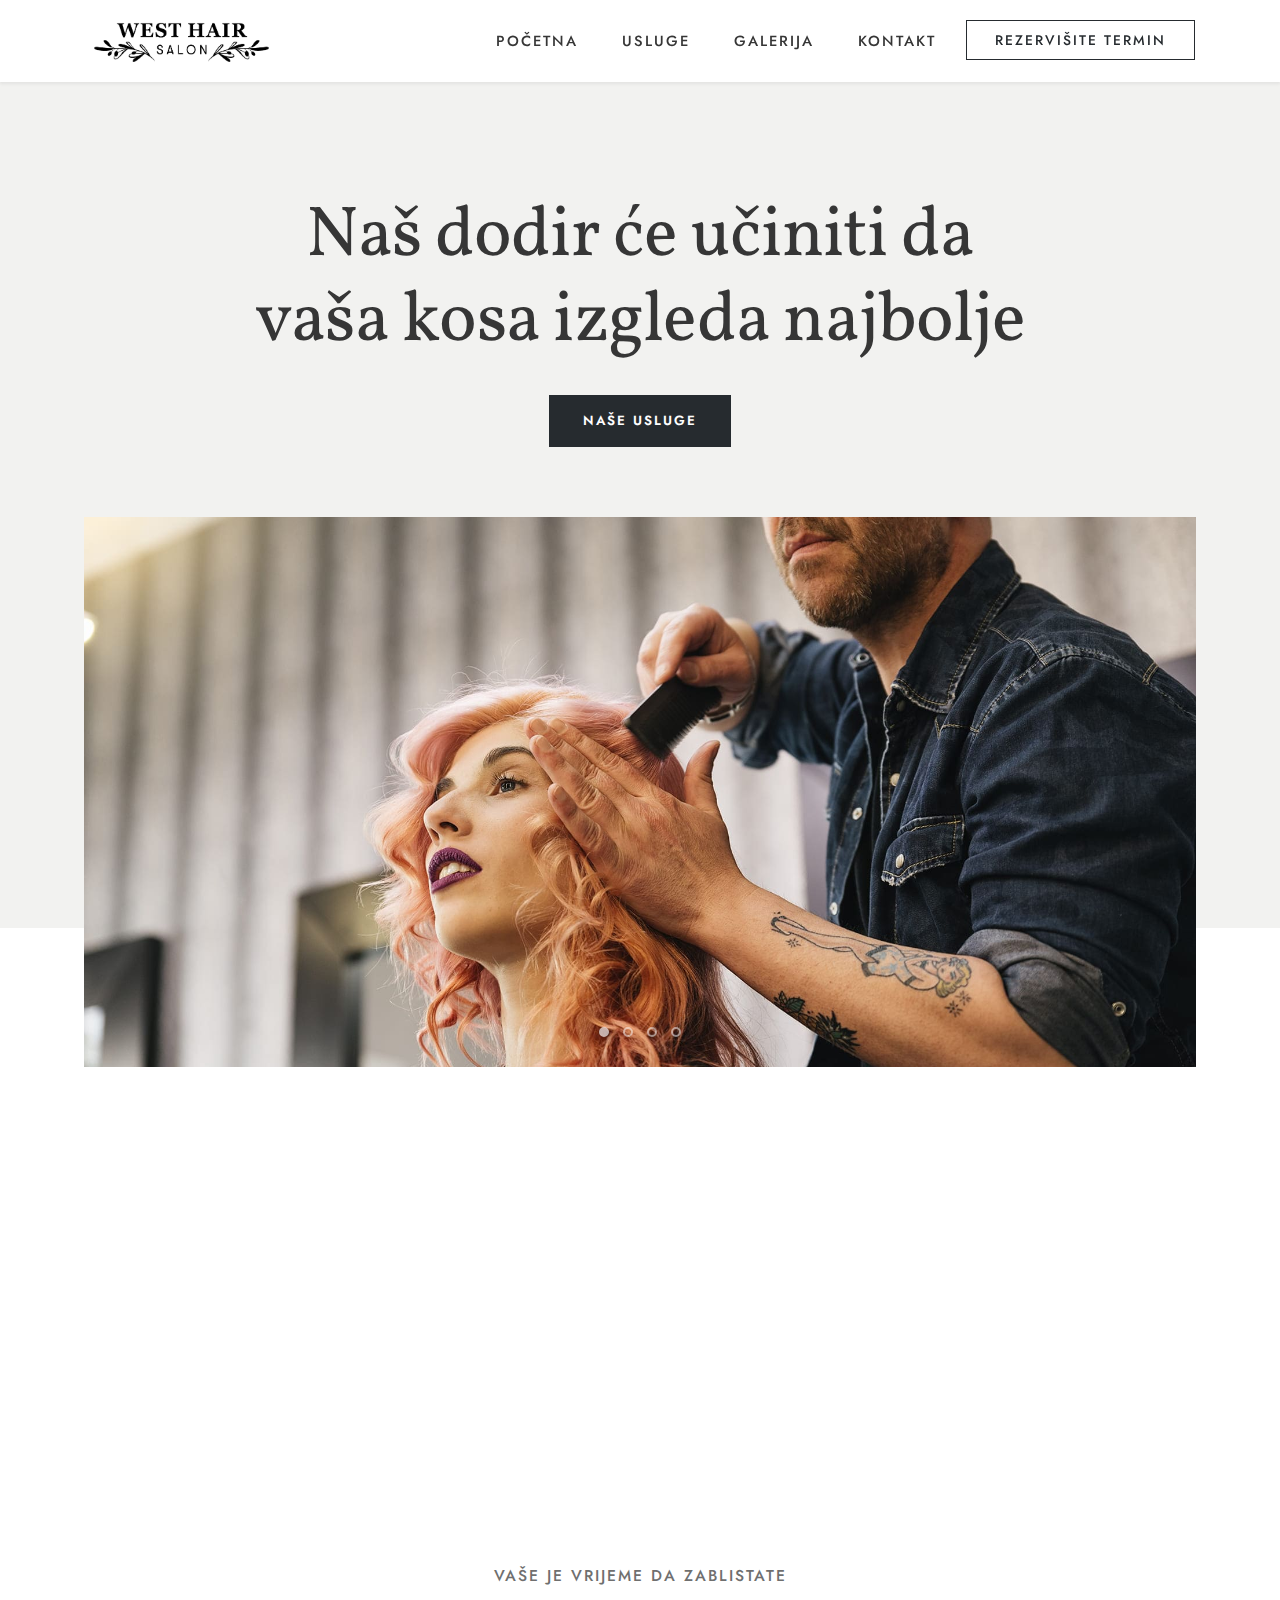
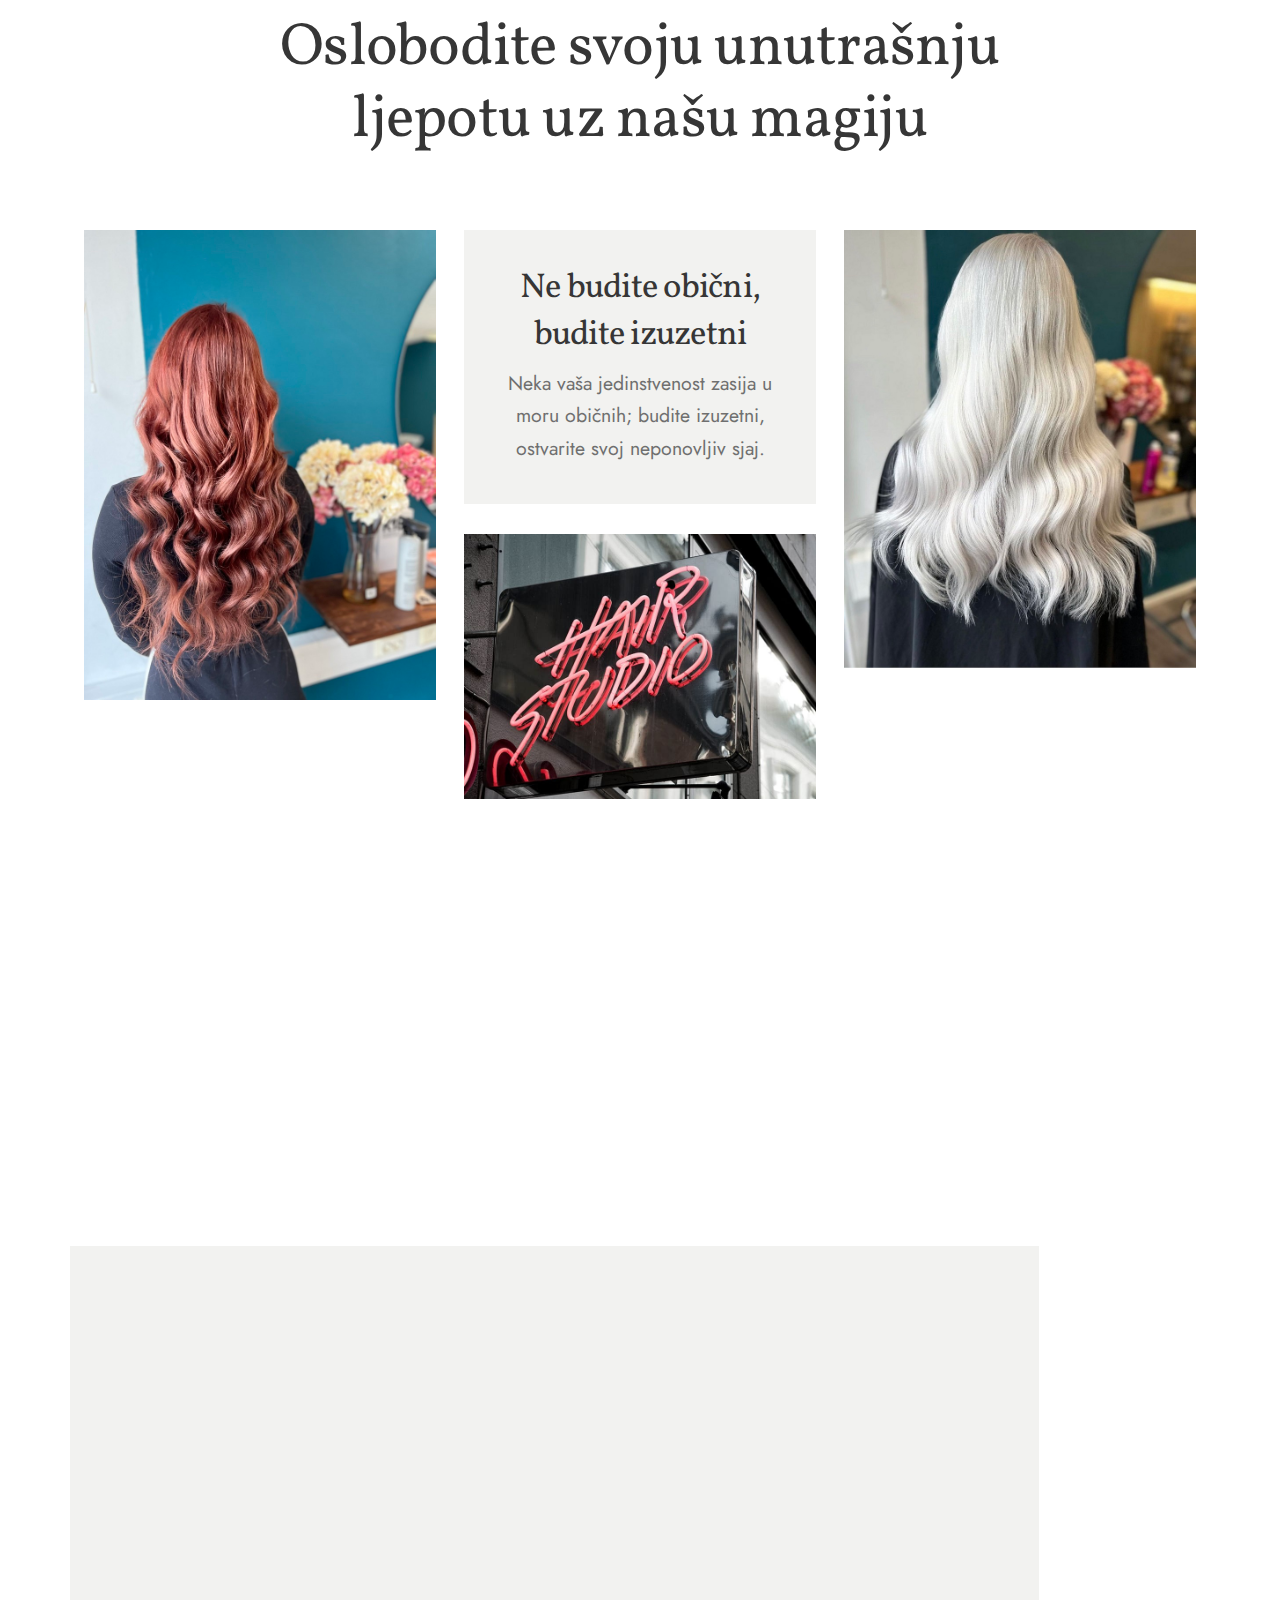
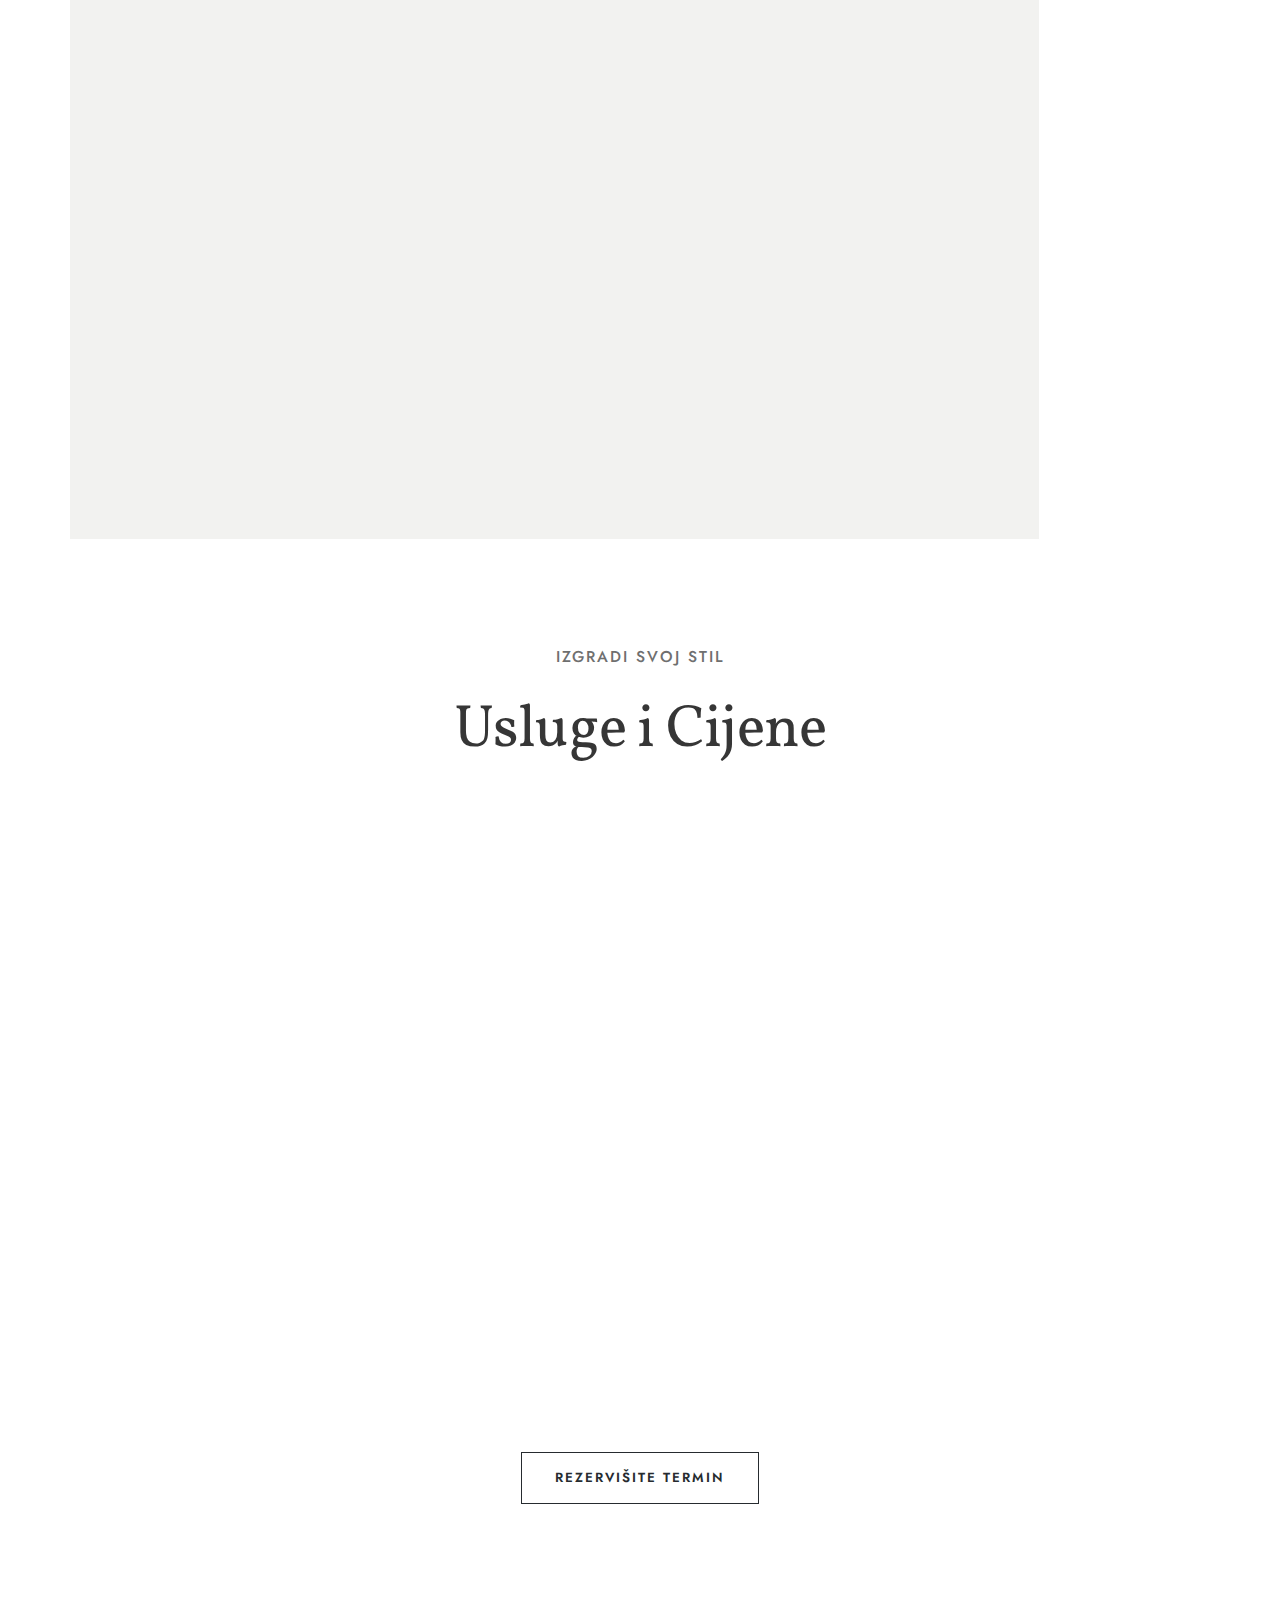
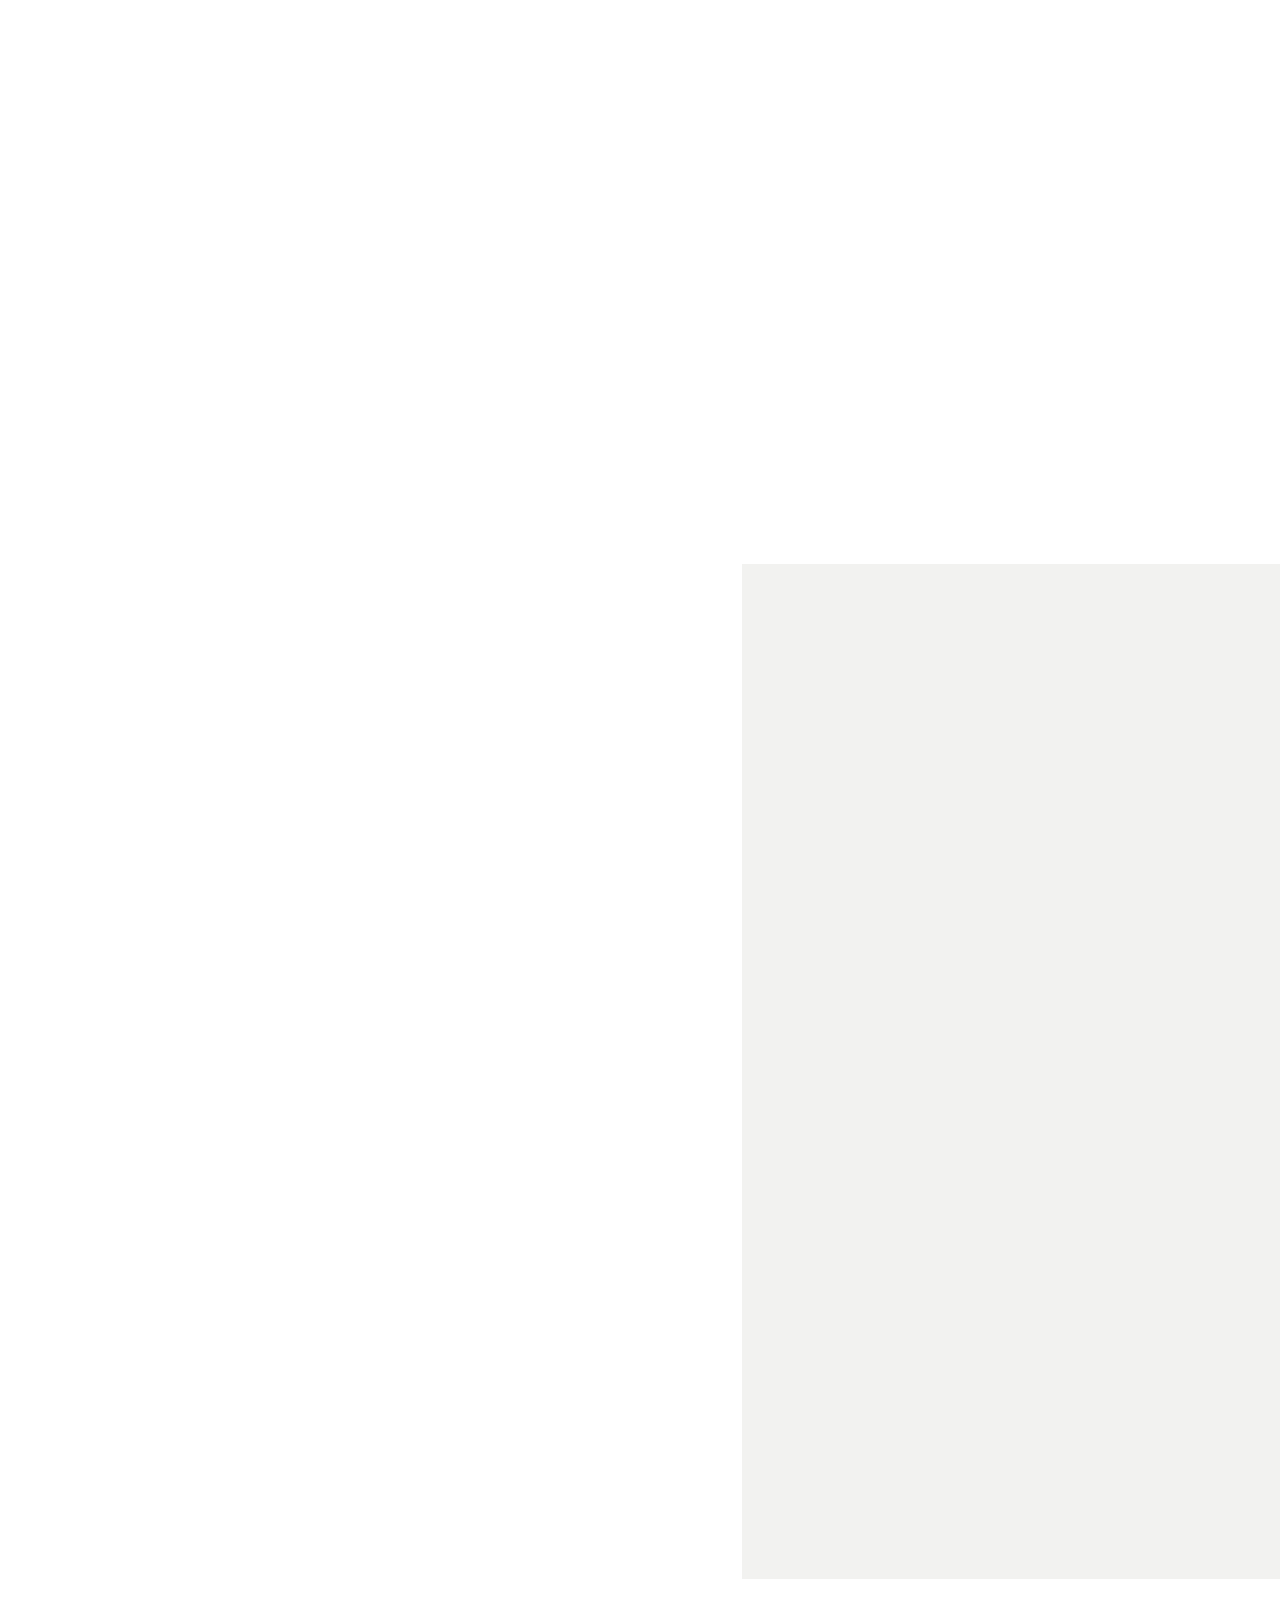
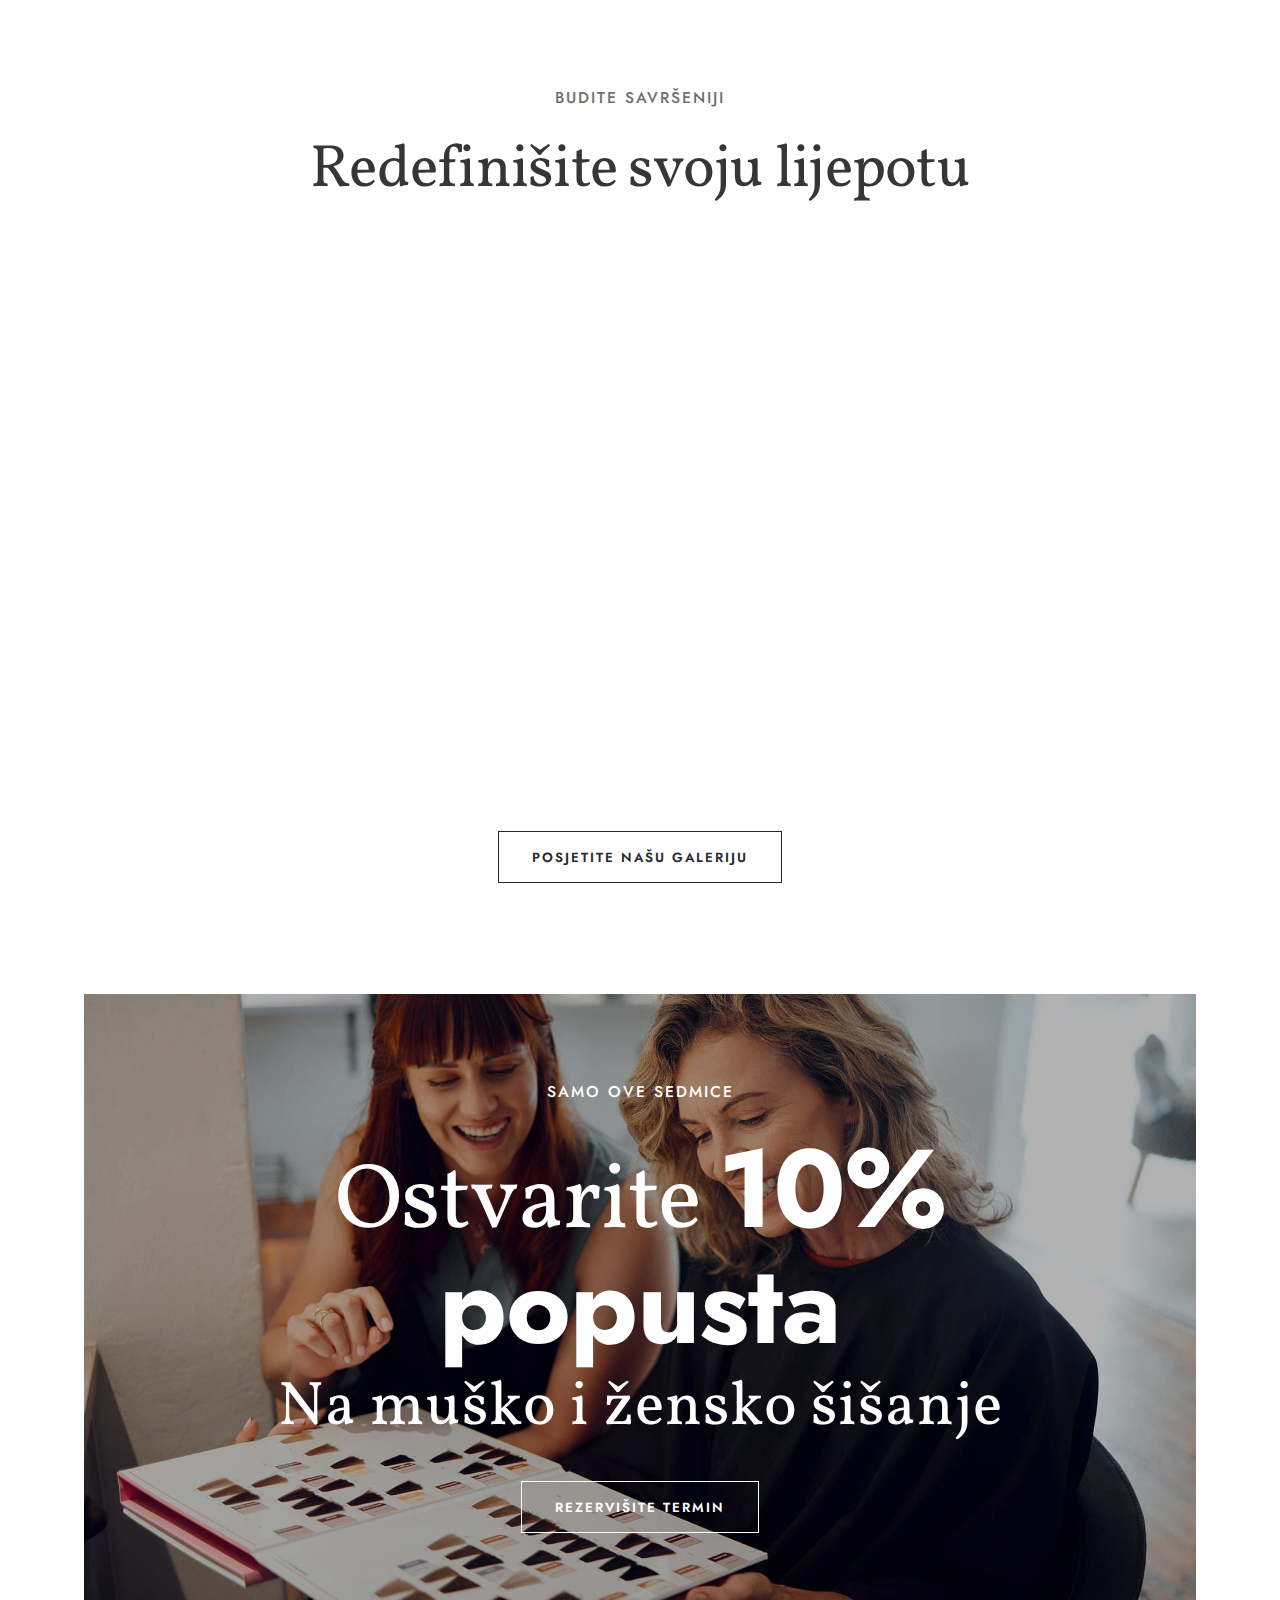
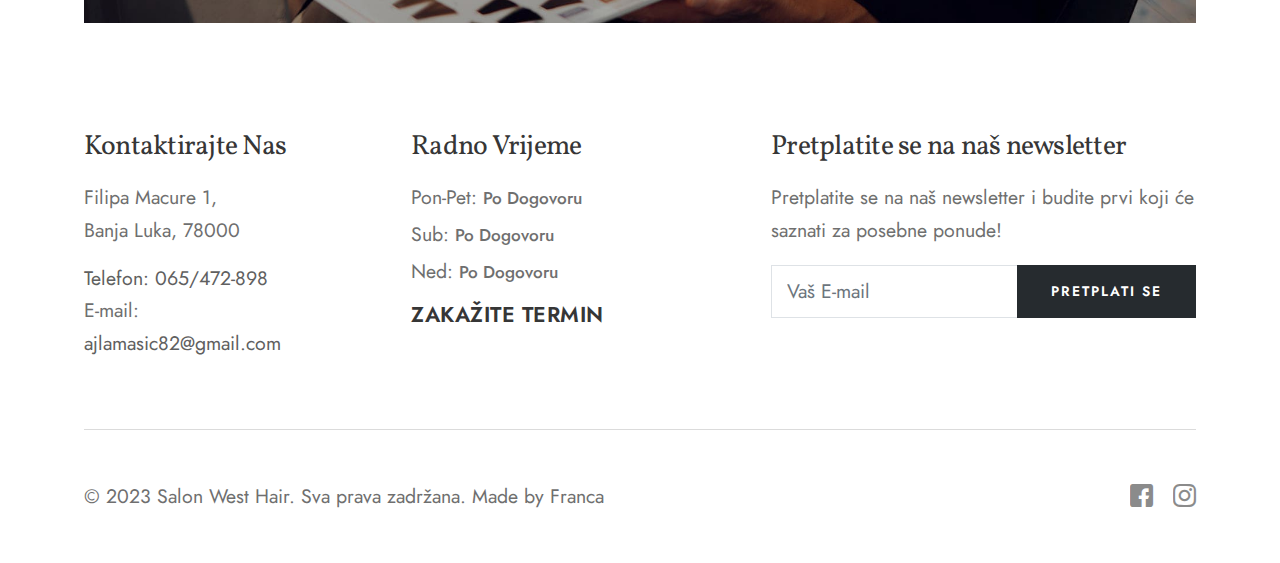
<file: index.html>
<!DOCTYPE html>

<html lang="en">
  <head>
    <meta charset="utf-8" />
    <meta http-equiv="X-UA-Compatible" content="IE=edge" />
    <meta name="author" content="Franca" />
    <meta name="description" content="Salon West Hair" />
    <meta name="keywords" content="Salon, West Hair, West, Hair" />
    <meta
      name="viewport"
      content="width=device-width, initial-scale=1, maximum-scale=1, user-scalable=0"
    />

    <!-- SITE TITLE -->
    <title>Salon West Hair</title>

    <!-- FAVICON AND TOUCH ICONS -->
    <link rel="shortcut icon" href="images/favicon.ico" type="image/x-icon" />
    <link rel="icon" href="images/favicon.ico" type="image/x-icon" />
    <link
      rel="apple-touch-icon"
      sizes="152x152"
      href="images/apple-touch-icon-152x152.png"
    />
    <link
      rel="apple-touch-icon"
      sizes="120x120"
      href="images/apple-touch-icon-120x120.png"
    />
    <link
      rel="apple-touch-icon"
      sizes="76x76"
      href="images/apple-touch-icon-76x76.png"
    />
    <link rel="apple-touch-icon" href="images/apple-touch-icon.png" />
    <link rel="icon" href="images/apple-touch-icon.png" type="image/x-icon" />

    <!-- GOOGLE FONTS -->
    <link
      href="https://fonts.googleapis.com/css2?family=Alex+Brush&amp;display=swap"
      rel="stylesheet"
    />
    <link
      href="https://fonts.googleapis.com/css2?family=Vollkorn:wght@400;500;600;700&amp;display=swap"
      rel="stylesheet"
    />
    <link
      href="https://fonts.googleapis.com/css2?family=Jost:wght@300;400;500;600;700&amp;display=swap"
      rel="stylesheet"
    />

    <!-- BOOTSTRAP CSS -->
    <link href="css/bootstrap.min.css" rel="stylesheet" />

    <!-- FONT ICONS -->
    <link href="css/flaticon.css" rel="stylesheet" />

    <!-- PLUGINS STYLESHEET -->
    <link href="css/menu.css" rel="stylesheet" />
    <link
      id="effect"
      href="css/dropdown-effects/fade-down.css"
      media="all"
      rel="stylesheet"
    />
    <link href="css/magnific-popup.css" rel="stylesheet" />
    <link href="css/owl.carousel.min.css" rel="stylesheet" />
    <link href="css/owl.theme.default.min.css" rel="stylesheet" />
    <link href="css/datetimepicker.min.css" rel="stylesheet" />
    <link href="css/lunar.css" rel="stylesheet" />

    <!-- ON SCROLL ANIMATION -->
    <link href="css/animate.css" rel="stylesheet" />

    <!-- TEMPLATE CSS -->
    <link href="css/style.css" rel="stylesheet" />

    <!-- RESPONSIVE CSS -->
    <link href="css/responsive.css" rel="stylesheet" />
  </head>

  <body>
    <!-- PRELOADER SPINNER
		============================================= -->
    <div id="loading" class="loading-black">
      <div id="loading-center"><span class="loader"></span></div>
    </div>

    <!-- PAGE CONTENT
		============================================= -->
    <div id="page" class="page">
      <!-- HEADER
			============================================= -->
      <header id="header" class="white-menu navbar-dark white-scroll">
        <div class="header-wrapper">
          <!-- MOBILE HEADER -->
          <div class="wsmobileheader clearfix">
            <span class="smllogo">
              <a href="index.html" class="logo-black"
                ><img
                  src="images/logo-black-hair.png"
                  alt="mobile-logo"
                  loading="lazy"
              /></a>
              <!--	<a href="#hero-3" class="logo-white"><img src="images/logo-white-hair.png" alt="mobile-logo"></a> -->
            </span>
            <a id="wsnavtoggle" class="wsanimated-arrow"><span></span></a>
          </div>

          <!-- NAVIGATION MENU -->
          <div class="wsmainfull menu clearfix">
            <div class="wsmainwp clearfix">
              <!-- HEADER BLACK LOGO -->
              <div class="desktoplogo">
                <a href="index.html" class="logo-black"
                  ><img
                    src="images/logo-black-hair.png"
                    alt="logo"
                    loading="lazy"
                /></a>
              </div>

              <!-- MAIN MENU -->
              <nav class="wsmenu clearfix">
                <ul class="wsmenu-list">
                  <!-- DROPDOWN SUB MENU -->
                  <li class="nl-simple" aria-haspopup="true">
                    <a href="index.html" class="h-link">Početna</a>
                  </li>

                  <!-- DROPDOWN MENU -->
                  <li class="nl-simple" aria-haspopup="true">
                    <a href="services.html" class="h-link">Usluge</a>
                  </li>
                  <!-- END DROPDOWN MENU -->

                  <!-- SIMPLE NAVIGATION LINK -->
                  <li class="nl-simple" aria-haspopup="true">
                    <a href="gallery.html" class="h-link">Galerija</a>
                  </li>

                  <!-- SIMPLE NAVIGATION LINK -->
                  <li class="nl-simple" aria-haspopup="true">
                    <a href="contact.html" class="h-link">Kontakt</a>
                  </li>

                  <!-- SIGN UP BUTTON -->
                  <li class="nl-simple" aria-haspopup="true">
                    <a
                      href="booking.html"
                      class="btn btn--tra-black hover--black last-link"
                      >Rezervišite termin</a
                    >
                  </li>
                </ul>
              </nav>
              <!-- END MAIN MENU -->
            </div>
          </div>
          <!-- END NAVIGATION MENU  <div class="reserve"></div>-->
        </div>
        <!-- End header-wrapper -->
      </header>
      <!-- END HEADER -->

      <!-- HERO-3
			============================================= -->
      <div id="hero-3" class="hero-section">
        <div class="container">
          <!-- HERO-3 TEXT -->
          <div class="row">
            <div class="col">
              <div class="hero-3-txt">
                <!-- Title -->
                <h2>Naš dodir će učiniti da vaša kosa izgleda najbolje</h2>

                <!-- Button -->
                <a href="#lnk-1" class="btn btn--black hover--tra-black"
                  >Naše usluge</a
                >
              </div>
            </div>
          </div>
          <!-- END HERO-3 TEXT -->

          <!-- SLIDER -->
          <div class="row">
            <div class="col">
              <div class="slider">
                <ul class="slides">
                  <!-- SLIDE #1 -->
                  <li id="slide-1">
                    <img
                      src="images/slider/slide-11.jpg"
                      alt="slide-background"
                      loading="lazy"
                    />
                  </li>

                  <!-- SLIDE #2 -->
                  <li id="slide-2">
                    <img
                      src="images/slider/slide-12.jpg"
                      alt="slide-background"
                      loading="lazy"
                    />
                  </li>

                  <!-- SLIDE #3 -->
                  <li id="slide-3">
                    <img
                      src="images/slider/slide-13.jpg"
                      alt="slide-background"
                      loading="lazy"
                    />
                  </li>

                  <!-- SLIDE #4 -->
                  <li id="slide-4">
                    <img
                      src="images/slider/slide-14.jpg"
                      alt="slide-background"
                      loading="lazy"
                    />
                  </li>
                </ul>
              </div>
              <!-- End Slider -->
            </div>
          </div>
          <!-- END SLIDER -->
        </div>
        <!-- End container -->
      </div>
      <!-- END HERO-3 -->

      <!-- SERVICES-2
			============================================= -->
      <section id="services-2" class="pt-8 services-section division">
        <div class="container">
          <!-- SERVICES-2 WRAPPER -->
          <div class="sbox-2-wrapper text-center">
            <div class="row row-cols-1 row-cols-md-2 row-cols-lg-4">
              <!-- SERVICES BOX #1 -->
              <div class="col">
                <div class="sbox-2 sb-1 wow fadeInUp">
                  <!-- Icon -->
                  <div class="sbox-ico ico-65">
                    <span class="flaticon-grooming color--black"></span>
                  </div>

                  <!-- Text -->
                  <div class="sbox-txt">
                    <h5 class="h5-lg">Šišanje i stilizovanje</h5>
                    <p>
                      Profesionalno šišanje, oblikovanje i transformacija vaše
                      frizure. Uvek sjajno izgledajte.
                    </p>
                  </div>
                </div>
              </div>
              <!-- END SERVICES BOX #1 -->

              <!-- SERVICES BOX #2 -->
              <div class="col">
                <div class="sbox-2 sb-2 wow fadeInUp">
                  <!-- Icon -->
                  <div class="sbox-ico ico-65">
                    <span class="flaticon-comb color--black"></span>
                  </div>

                  <!-- Text -->
                  <div class="sbox-txt">
                    <h5 class="h5-lg">Ekstenzije</h5>
                    <p>
                      Dodajte dužinu i volumen sa našim vrhunskim ekstenzijama
                      za savršen izgled kose.
                    </p>
                  </div>
                </div>
              </div>
              <!-- END SERVICES BOX #2 -->

              <!-- SERVICES BOX #3 -->
              <div class="col">
                <div class="sbox-2 sb-3 wow fadeInUp">
                  <!-- Icon -->
                  <div class="sbox-ico ico-65">
                    <span class="flaticon-cream-1 color--black"></span>
                  </div>

                  <!-- Text -->
                  <div class="sbox-txt">
                    <h5 class="h5-lg">Farbanje kose</h5>
                    <p>
                      Osviježite svoju frizuru bojenjem kose, izražavajte svoj
                      stil kroz nijanse koje volite.
                    </p>
                  </div>
                </div>
              </div>
              <!-- END SERVICES BOX #3 -->

              <!-- SERVICES BOX #4 -->
              <div class="col">
                <div class="sbox-2 sb-4 wow fadeInUp">
                  <!-- Icon -->
                  <div class="sbox-ico ico-65">
                    <span class="flaticon-skin-care-1 color--black"></span>
                  </div>

                  <!-- Text -->
                  <div class="sbox-txt">
                    <h5 class="h5-lg">Tretmani za kosu</h5>
                    <p>
                      Obnovite kosu i oživite sjaj uz naše luksuzne tretmane za
                      njegovanje kosu.
                    </p>
                  </div>
                </div>
              </div>
              <!-- END SERVICES BOX #4 -->
            </div>
            <!-- End row -->
          </div>
          <!-- END SERVICES-2 WRAPPER -->
        </div>
        <!-- End container -->
      </section>
      <!-- END SERVICES-2 -->

      <!-- ABOUT-6
			============================================= -->
      <section class="pt-8 about-6 about-section">
        <div class="container">
          <!-- SECTION TITLE -->
          <div class="row justify-content-center">
            <div class="col-md-10 col-lg-8">
              <div class="section-title text-center mb-6">
                <!-- Section ID -->
                <span class="section-id">Vaše je vrijeme da zablistate</span>

                <!-- Title -->
                <h2 class="h2-title">
                  Oslobodite svoju unutrašnju ljepotu uz našu magiju
                </h2>
              </div>
            </div>
          </div>

          <!-- ABOUT-6 CONTENT -->
          <div class="row">
            <!-- ABOUT-6 IMAGE -->
            <div class="col-md-6 col-lg-4">
              <div id="a6-img-1" class="about-6-img">
                <img
                  class="img-fluid"
                  src="images/hair_02.jpg"
                  alt="about-image"
                  loading="lazy"
                />
              </div>
            </div>

            <!-- ABOUT-6 TEXT -->
            <div class="col-lg-4 order-first order-lg-1">
              <div class="about-6-txt">
                <!-- TEXT -->
                <div class="a6-txt bg--smoke">
                  <!-- Title -->
                  <h4 class="h4-md">Ne budite obični, budite izuzetni</h4>

                  <!-- Text -->
                  <p class="mb-0">
                    Neka vaša jedinstvenost zasija u moru običnih; budite
                    izuzetni, ostvarite svoj neponovljiv sjaj.
                  </p>
                </div>

                <!-- IMAGE -->
                <div class="a6-img">
                  <img
                    class="img-fluid"
                    src="images/salon_01.jpg"
                    alt="about-image"
                    loading="lazy"
                  />
                </div>
              </div>
            </div>

            <!-- ABOUT-6 IMAGE -->
            <div class="col-md-6 col-lg-4 order-last order-lg-2">
              <div id="a6-img-2" class="about-6-img">
                <img
                  class="img-fluid"
                  src="images/hair_03.jpg"
                  alt="about-image"
                  loading="lazy"
                />
              </div>
            </div>
          </div>
          <!-- END ABOUT-6 CONTENT -->
        </div>
        <!-- End container -->
      </section>
      <!-- END ABOUT-6 -->

      <!-- WORKING HOURS
			============================================= -->
      <section class="py-8 ct-table content-section division">
        <div class="container">
          <div class="row d-flex align-items-center">
            <!-- TABLE -->
            <div class="col-lg-6 order-last order-lg-2">
              <div class="txt-table left-column wow fadeInRight">
                <table class="table">
                  <tbody>
                    <tr>
                      <td>Ponedeljak - Petak</td>
                      <td>-</td>
                      <td class="text-end">Po dogovoru</td>
                    </tr>

                    <tr class="last-tr">
                      <td>Subota - Nedelja</td>
                      <td>-</td>
                      <td class="text-end">Po dogovoru</td>
                    </tr>
                  </tbody>
                </table>
              </div>
            </div>
            <!-- END TABLE -->

            <!-- TEXT -->
            <div class="col-lg-6 order-first order-lg-2">
              <div class="right-column wow fadeInLeft">
                <!-- Section ID -->
                <span class="section-id">SALON WEST HAIR</span>

                <!-- Title -->
                <h2 class="h2-md">Radno vrijeme</h2>

                <!-- Text -->
                <p class="mb-0">
                  Naša vrata su otvorena da vas dočekamo i zadovoljimo. Nudimo
                  raznovrsne usluge i prilagođavamo se vašim potrebama.
                  Posjetite nas kad god vama odgovara.
                </p>
              </div>
            </div>
          </div>
          <!-- End row -->
        </div>
        <!-- End container -->
      </section>
      <!-- END WORKING HOURS -->

      <!-- TEXT CONTENT
			============================================= -->
      <section class="ct-05 content-section">
        <div class="container smoke--shape">
          <div class="row d-flex align-items-center">
            <!-- TEXT BLOCK -->
            <div class="col-lg-6 order-last order-lg-2">
              <div class="txt-block left-column wow fadeInRight">
                <!-- Section ID -->
                <span class="section-id">Vrijeme je da budete lijepi</span>

                <!-- Title -->
                <h2 class="h2-md">
                  Jeste li spremni napraviti veliku promjenu?
                </h2>

                <!-- Text -->
                <p>
                  U životu svake žene, trenuci koji se tiču njenog izgleda i
                  kose često nose pitanje: "Jeste li spremni napraviti veliku
                  promjenu?" Ljepota i zdravlje kose igraju ključnu ulogu u
                  osećaju samopouzdanja i izražavanju lične jedinstvenosti.
                </p>

                <!-- Text -->
                <p class="mb-0">
                  Odluka o promjeni frizure može označiti početak novog
                  poglavlja, omogućavajući vam da zasijate u svojoj punoj
                  ljepoti i unesete svježinu u svoj izgled. Spremnost na ovu
                  promjenu nosi sa sobom priliku da istražite nove dimenzije
                  ljepote i stvorite priču koja će odražavati vašu jedinstvenu
                  suštinu.
                </p>
              </div>
            </div>
            <!-- END TEXT BLOCK -->

            <!-- IMAGE BLOCK -->
            <div class="col-lg-6 order-first order-lg-2">
              <div class="ct-05-img right-column wow fadeInLeft">
                <img
                  class="img-fluid"
                  src="images/hair_01.jpg"
                  alt="content-image"
                  loading="lazy"
                />
              </div>
            </div>
          </div>
          <!-- End row -->
        </div>
        <!-- End container -->
      </section>
      <!-- END TEXT CONTENT -->

      <!-- PRICING-5
			============================================= -->
      <div id="lnk-1" class="py-8 pricing-5 pricing-section division">
        <div class="container">
          <!-- SECTION TITLE -->
          <div class="row justify-content-center">
            <div class="col-md-10 col-lg-8">
              <div class="section-title text-center mb-6">
                <!-- Section ID -->
                <span class="section-id">Izgradi svoj stil</span>

                <!-- Title -->
                <h2 class="h2-title">Usluge i Cijene</h2>
              </div>
            </div>
          </div>

          <!-- PRICING-5 WRAPPER -->
          <div class="pricing-5-wrapper">
            <div class="row">
              <!-- PRICING-5 TABLE -->
              <div class="col-lg-6">
                <div class="pricing-5-table left-column wow fadeInUp">
                  <!-- PRICING LIST CATEGORY -->
                  <div class="pricing-5-category mb-4">
                    <h3>Šišanje i stilizovanje</h3>
                  </div>

                  <!-- CUTTING & STYLING -->
                  <ul class="pricing-list">
                    <!-- PRICING ITEM #1 -->
                    <li class="pricing-5-item">
                      <div class="detail-price">
                        <div class="price-name"><p>Žensko šišanje</p></div>
                        <div class="price-dots"></div>
                        <div class="price-number"><p>15 - 35KM</p></div>
                      </div>
                      <div class="price-txt">
                        <p>(sa pranjem kose)</p>
                      </div>
                    </li>

                    <!-- MENU ITEM #2 -->
                    <li class="pricing-5-item">
                      <div class="detail-price">
                        <div class="price-name"><p>Muško šišanje</p></div>
                        <div class="price-dots"></div>
                        <div class="price-number"><p>8 - 12KM</p></div>
                      </div>
                      <div class="price-txt">
                        <p>(sa pranjem kose)</p>
                      </div>
                    </li>

                    <!-- MENU ITEM #3 -->
                    <li class="pricing-5-item">
                      <div class="detail-price">
                        <div class="price-name"><p>Feniranje</p></div>
                        <div class="price-dots"></div>
                        <div class="price-number"><p>10 - 30KM</p></div>
                      </div>
                    </li>
                  </ul>
                  <!-- END CUTTING & STYLING -->

                  <!-- PRICING LIST CATEGORY -->
                  <div class="pricing-5-category mt-4 mb-4">
                    <h3>Farbanje kose</h3>
                  </div>

                  <!-- HAIR COLORING -->
                  <ul class="pricing-list">
                    <!-- PRICING ITEM #1 -->
                    <li class="pricing-5-item">
                      <!-- Title & Price -->
                      <div class="detail-price">
                        <div class="price-name"><p>Farbanje</p></div>
                        <div class="price-dots"></div>
                        <div class="price-number"><p>60 - 90KM</p></div>
                      </div>

                      <!-- Description -->
                      <div class="price-txt">
                        <p>(jedna boja)</p>
                      </div>
                    </li>

                    <!-- MENU ITEM #2 -->
                    <li class="pricing-5-item">
                      <div class="detail-price">
                        <div class="price-name">
                          <p>Blajhanje i pramenovi</p>
                        </div>
                        <div class="price-dots"></div>
                        <div class="price-number"><p>90 - 170KM</p></div>
                      </div>
                    </li>
                  </ul>
                  <!-- END HAIR COLORING -->
                </div>
              </div>
              <!-- END services TABLE -->

              <!-- services TABLE -->
              <div class="col-lg-6">
                <div class="pricing-5-table right-column wow fadeInUp">
                  <!-- PRICING LIST CATEGORY -->
                  <div class="pricing-5-category p5-top mb-4">
                    <h3>Ekstenzije za kosu</h3>
                  </div>

                  <!-- HAIR TREATMENTS -->
                  <ul class="pricing-list">
                    <!-- PRICING ITEM #1 -->
                    <li class="pricing-5-item">
                      <div class="detail-price">
                        <div class="price-name"><p>Ekstenzije</p></div>
                        <div class="price-dots"></div>
                        <div class="price-number"><p>Po dogovoru</p></div>
                      </div>
                      <!-- Description -->
                      <div class="price-txt">
                        <p>(po dužini)</p>
                      </div>
                    </li>
                  </ul>
                  <!-- END HAIR TREATMENTS -->
                </div>
              </div>
              <!-- END services TABLE -->
            </div>
          </div>
          <!--END  services WRAPPER -->

          <!-- BUTTON -->
          <div class="row">
            <div class="col">
              <div class="more-btn mt-6">
                <a href="booking.html" class="btn btn--tra-black hover--black"
                  >Rezervišite termin</a
                >
              </div>
            </div>
          </div>
          <!-- END BUTTON -->
        </div>
        <!-- End container -->
      </div>
      <!-- PRICING-5 -->

      <!-- WIDE IMAGE
			============================================= -->
      <div class="bg--04 bg--scroll ct-12 content-section"></div>

      <!-- TEXT CONTENT
			============================================= -->
      <section
        class="shape--01 smoke--shape py-7 ct-01 content-section division"
      >
        <div class="container">
          <div class="row d-flex align-items-center">
            <!-- TEXT BLOCK -->
            <div class="col-lg-6 order-last order-lg-2">
              <div class="txt-block left-column wow fadeInRight">
                <!-- Section ID -->
                <span class="section-id">Kreirajte svoju kosu</span>

                <!-- Title -->
                <h2 class="h2-md">
                  Transformišite svoju kosu, transformišite svoj stil
                </h2>

                <!-- Text -->
                <p class="mb-0">
                  Promjena u dužini kose može biti transformacija koja osvježava
                  i oživljava vaš izgled. Bez obzira da li se odlučujete za
                  kraću, dužu ili potpuno drugačiju frizuru, promjena u dužini
                  kose ima moć da naglasi vašu individualnost i stil. Neka svaki
                  rez, svaki centimetar transformiše vašu kosu u izraz vlastite
                  ličnosti, dajući vam priliku da zasijate u potpuno novom
                  svjetlu.
                </p>

                <!-- ACCORDION WRAPPER -->
                <div class="accordion accordion-wrapper mt-5">
                  <ul class="accordion">
                    <!-- ACCORDION ITEM #1 -->
                    <li class="accordion-item is-active">
                      <!-- Title -->
                      <div class="accordion-thumb">
                        <p>Sertifikovani stilisti</p>
                      </div>

                      <!-- Text -->
                      <div class="accordion-panel">
                        <p class="mb-0">
                          Naši sertifikovani stilisti posjeduju ne samo
                          stručnost, već i strast prema savršenstvu u svom radu.
                          Njihova posvećenost donosi sjaj i samopouzdanje
                          klijentima.
                        </p>
                      </div>
                    </li>
                    <!-- END ACCORDION ITEM #1 -->

                    <!-- ACCORDION ITEM #2 -->
                    <li class="accordion-item">
                      <!-- Title -->
                      <div class="accordion-thumb">
                        <p>Organska kozmetika</p>
                      </div>

                      <!-- Text -->
                      <div class="accordion-panel">
                        <p class="mb-0">
                          Naša 100% organska kozmetika odražava našu duboku
                          posvećenost prirodnom ljepotom i zdravljem. Naši
                          sertifikovani stilisti strastveno koriste ovu
                          kozmetiku kako bi vam pružili ne samo besprijekoran
                          izgled, već i mir duše znajući da brinemo o vašem
                          zdravlju i okolini.
                        </p>
                      </div>
                    </li>
                    <!-- END ACCORDION ITEM #2 -->

                    <!-- ACCORDION ITEM #3 -->
                    <li class="accordion-item">
                      <!-- Title -->
                      <div class="accordion-thumb">
                        <p>Jednostavna online rezervacija</p>
                      </div>

                      <!-- Text -->
                      <div class="accordion-panel">
                        <p class="mb-0">
                          Jednostavna online rezervacija je ključ našeg
                          praktičnog pristupa. Nudimo vam brz i lak način da
                          zakazujete termine uz samo nekoliko klikova, čineći
                          vaše iskustvo s nama jednostavnim i efikasnim.
                        </p>
                      </div>
                    </li>
                    <!-- END ACCORDION ITEM #3 -->
                  </ul>
                </div>
                <!-- END ACCORDION WRAPPER -->
              </div>
            </div>
            <!-- END TEXT BLOCK -->

            <!-- IMAGE BLOCK -->
            <div class="col-lg-6 order-first order-lg-2">
              <div class="img-block right-column wow fadeInLeft">
                <img
                  class="img-fluid"
                  src="images/woman_07.jpg"
                  alt="content-image"
                  loading="lazy"
                />
              </div>
            </div>
          </div>
          <!-- End row -->
        </div>
        <!-- End container -->
      </section>
      <!-- END TEXT CONTENT -->

      <!-- GALLERY-4
			============================================= -->
      <div id="gallery-4" class="pt-8 gallery-section division">
        <div class="container-fluid">
          <!-- SECTION TITLE -->
          <div class="row justify-content-center">
            <div class="col-md-10 col-lg-8">
              <div class="section-title text-center mb-6">
                <!-- Section ID -->
                <span class="section-id">Budite savršeniji</span>

                <!-- Title -->
                <h2 class="h2-title">Redefinišite svoju lijepotu</h2>
              </div>
            </div>
          </div>

          <!-- GALLERY-4 WRAPPER -->
          <div class="gallery-4-wrapper">
            <div class="row">
              <!-- IMAGE #1 -->
              <div class="col-md-6 col-lg-2">
                <div id="img-4-1" class="gallery-image">
                  <div class="hover-overlay">
                    <!-- Image -->
                    <img
                      class="img-fluid"
                      src="images/gallery/woman_04.jpg"
                      alt="gallery-image"
                      loading="lazy"
                    />
                    <div class="item-overlay"></div>

                    <!-- Image Zoom -->
                    <div class="image-data">
                      <div class="gallery-link ico-30 color--white">
                        <a
                          class="image-link"
                          href="images/gallery/woman_04.jpg"
                        >
                          <span class="flaticon-visibility"></span>
                        </a>
                      </div>
                    </div>
                  </div>
                </div>
              </div>

              <!-- IMAGE #2 -->
              <div class="col-md-6 col-lg-5">
                <div id="img-4-2" class="gallery-image">
                  <div class="hover-overlay">
                    <!-- Image -->
                    <img
                      class="img-fluid"
                      src="images/gallery/woman_01.jpg"
                      alt="gallery-image"
                      loading="lazy"
                    />
                    <div class="item-overlay"></div>

                    <!-- Image Zoom -->
                    <div class="image-data">
                      <div class="gallery-link ico-40 color--white">
                        <a
                          class="image-link"
                          href="images/gallery/woman_01.jpg"
                        >
                          <span class="flaticon-visibility"></span>
                        </a>
                      </div>
                    </div>
                  </div>
                </div>
              </div>

              <!-- IMAGE #1 -->
              <div class="col-lg-3">
                <!-- IMAGE #3 -->
                <div id="img-4-3" class="gallery-image">
                  <div class="hover-overlay">
                    <!-- Image -->
                    <img
                      class="img-fluid"
                      src="images/gallery/woman_03.jpg"
                      alt="gallery-image"
                      loading="lazy"
                    />
                    <div class="item-overlay"></div>

                    <!-- Image Zoom -->
                    <div class="image-data">
                      <div class="gallery-link ico-40 color--white">
                        <a
                          class="image-link"
                          href="images/gallery/woman_03.jpg"
                        >
                          <span class="flaticon-visibility"></span>
                        </a>
                      </div>
                    </div>
                  </div>
                </div>

                <!-- IMAGE #4 -->
                <div id="img-4-4" class="gallery-image">
                  <div class="hover-overlay">
                    <!-- Image -->
                    <img
                      class="img-fluid"
                      src="images/gallery/woman_02.jpg"
                      alt="gallery-image"
                      loading="lazy"
                    />
                    <div class="item-overlay"></div>

                    <!-- Image Zoom -->
                    <div class="image-data">
                      <div class="gallery-link ico-40 color--white">
                        <a
                          class="image-link"
                          href="images/gallery/woman_02.jpg"
                        >
                          <span class="flaticon-visibility"></span>
                        </a>
                      </div>
                    </div>
                  </div>
                </div>
              </div>

              <div class="col-lg-2">
                <!-- IMAGE #5 -->
                <div id="img-4-5" class="gallery-image">
                  <div class="hover-overlay">
                    <!-- Image -->
                    <img
                      class="img-fluid"
                      src="images/gallery/woman_05.jpg"
                      alt="gallery-image"
                      loading="lazy"
                    />
                    <div class="item-overlay"></div>

                    <!-- Image Zoom -->
                    <div class="image-data">
                      <div class="gallery-link ico-30 color--white">
                        <a
                          class="image-link"
                          href="images/gallery/woman_05.jpg"
                        >
                          <span class="flaticon-visibility"></span>
                        </a>
                      </div>
                    </div>
                  </div>
                </div>

                <!-- IMAGE #5 -->
                <div id="img-4-6" class="gallery-image">
                  <div class="hover-overlay">
                    <!-- Image -->
                    <img
                      class="img-fluid"
                      src="images/gallery/woman_06.jpg"
                      alt="gallery-image"
                      loading="lazy"
                    />
                    <div class="item-overlay"></div>

                    <!-- Image Zoom -->
                    <div class="image-data">
                      <div class="gallery-link ico-30 color--white">
                        <a
                          class="image-link"
                          href="images/gallery/woman_06.jpg"
                        >
                          <span class="flaticon-visibility"></span>
                        </a>
                      </div>
                    </div>
                  </div>
                </div>
              </div>
            </div>
            <!-- End row -->
          </div>
          <!-- END GALLERY-4 WRAPPER -->

          <!-- BUTTON -->
          <div class="row">
            <div class="col">
              <div class="more-btn">
                <a href="gallery.html" class="btn btn--tra-black hover--black"
                  >Posjetite našu galeriju</a
                >
              </div>
            </div>
          </div>
          <!-- END BUTTON -->
        </div>
        <!-- End container -->
      </div>
      <!-- END GALLERY-4 -->

      <!-- BANNER-1
			============================================= -->
      <section class="pt-8 banner-1 banner-section">
        <div class="container">
          <div class="banner-1-wrapper banner-1-hair bg--fixed">
            <div class="row">
              <div class="col">
                <div class="banner-1-txt text-center color--white">
                  <!-- Section ID -->
                  <span class="section-id">Samo ove sedmice</span>

                  <!-- Title -->
                  <h2>Ostvarite <span>10% popusta</span></h2>
                  <h3>Na muško i žensko šišanje</h3>

                  <!-- Button -->
                  <a href="booking.html" class="btn btn--tra-white hover--white"
                    >Rezervišite termin</a
                  >
                </div>
              </div>
            </div>
            <!-- End row -->
          </div>
          <!-- End banner wrapper -->
        </div>
        <!-- End container -->
      </section>
      <!-- END BANNER-1 -->

      <!-- FOOTER-1
			============================================= -->
      <footer id="footer-1" class="pt-8 footer division">
        <div class="container">
          <!-- FOOTER CONTENT -->
          <div class="row">
            <!-- FOOTER CONTACTS -->
            <div class="col-sm-6 col-lg-3">
              <div class="footer-contacts">
                <!-- Title -->
                <h5 class="h5-md">Kontaktirajte Nas</h5>

                <!-- Address -->
                <p>
                  Filipa Macure 1, <br />
                  Banja Luka, 78000
                </p>

                <!-- Phone -->
                <p class="footer-phone">
                  <a href="tel:065472898">Telefon: 065/472-898</a>
                </p>

                <!-- Email -->
                <p class="footer-email">
                  E-mail:
                  <a href="mailto:ajlamasic82@gmail.com"
                    >ajlamasic82@gmail.com</a
                  >
                </p>
              </div>
            </div>

            <!-- FOOTER CONTACTS -->
            <div class="col-sm-6 col-lg-4">
              <div class="footer-info">
                <h5 class="h5-md">Radno Vrijeme</h5>

                <p>Pon-Pet: <span>Po Dogovoru</span></p>
                <p>Sub: <span>Po Dogovoru</span></p>
                <p>Ned: <span>Po Dogovoru</span></p>

                <p class="footer-booking-link">
                  <a href="booking.html">Zakažite termin</a>
                </p>
              </div>
            </div>

            <!-- FOOTER NEWSLETTER FORM -->
            <div class="col-sm-10 col-md-7 col-lg-5">
              <div class="footer-form">
                <!-- Title -->
                <h5 class="h5-md">Pretplatite se na naš newsletter</h5>

                <!-- Text -->
                <p>
                  Pretplatite se na naš newsletter i budite prvi koji će saznati
                  za posebne ponude!
                </p>

                <!-- Newsletter Form Input -->
                <form class="newsletter-form">
                  <div class="input-group">
                    <input
                      type="email"
                      class="form-control"
                      placeholder="Vaš E-mail"
                      required
                      id="s-email"
                    />
                    <span class="input-group-btn ico-15">
                      <button
                        type="submit"
                        class="btn btn--black hover--tra-black"
                      >
                        Pretplati se
                      </button>
                    </span>
                  </div>

                  <!-- Newsletter Form Notification -->
                  <label for="s-email" class="form-notification"></label>
                </form>
              </div>
            </div>
            <!-- END FOOTER NEWSLETTER FORM -->
          </div>
          <!-- END FOOTER CONTENT -->

          <hr />
          <!-- FOOTER DIVIDER LINE -->

          <!-- BOTTOM FOOTER -->
          <div class="bottom-footer">
            <div class="row row-cols-1 row-cols-md-2 d-flex align-items-center">
              <!-- FOOTER COPYRIGHT -->
              <div class="col">
                <div class="footer-copyright">
                  <p>
                    &copy; 2023 Salon West Hair. Sva prava zadržana. Made by
                    <a href="http://www.srdjanmilosevic.com/" target="_blank"
                      >Franca</a
                    >
                  </p>
                </div>
              </div>

              <!-- BOTTOM FOOTER LINKS -->
              <div class="col">
                <ul class="bottom-footer-socials ico-25 text-end">
                  <li>
                    <a href="#"><span class="flaticon-facebook"></span></a>
                  </li>
                  <li>
                    <a href="#"><span class="flaticon-instagram"></span></a>
                  </li>
                </ul>
              </div>
            </div>
            <!-- End row -->
          </div>
          <!-- BOTTOM FOOTER -->
        </div>
        <!-- End container -->
      </footer>
      <!-- END FOOTER-1 -->
    </div>
    <!-- END PAGE CONTENT -->

    <!-- EXTERNAL SCRIPTS
		============================================= -->
    <script src="js/jquery-3.7.0.min.js"></script>
    <script src="js/bootstrap.min.js"></script>
    <script src="js/modernizr.custom.js"></script>
    <script src="js/jquery.easing.js"></script>
    <script src="js/menu.js"></script>
    <script src="js/materialize.js"></script>
    <script src="js/tweenmax.min.js"></script>
    <script src="js/slideshow.js"></script>
    <script src="js/datetimepicker.js"></script>
    <script src="js/owl.carousel.min.js"></script>
    <script src="js/jquery.magnific-popup.min.js"></script>
    <script src="js/request-form.js"></script>
    <script src="js/jquery.validate.min.js"></script>
    <script src="js/jquery.ajaxchimp.min.js"></script>
    <script src="js/popper.min.js"></script>
    <script src="js/lunar.js"></script>
    <script src="js/wow.js"></script>

    <!-- Custom Script -->
    <script src="js/custom.js"></script>

    <!-- Hero Slider -->
    <script>
      $(document).ready(function () {
        $(".slider").slider({});
      });
    </script>

    <script>
      $(function () {
        $(".switch").click(function () {
          $("body").toggleClass("theme--dark");
        });
      });
    </script>
  </body>
</html>
</file>
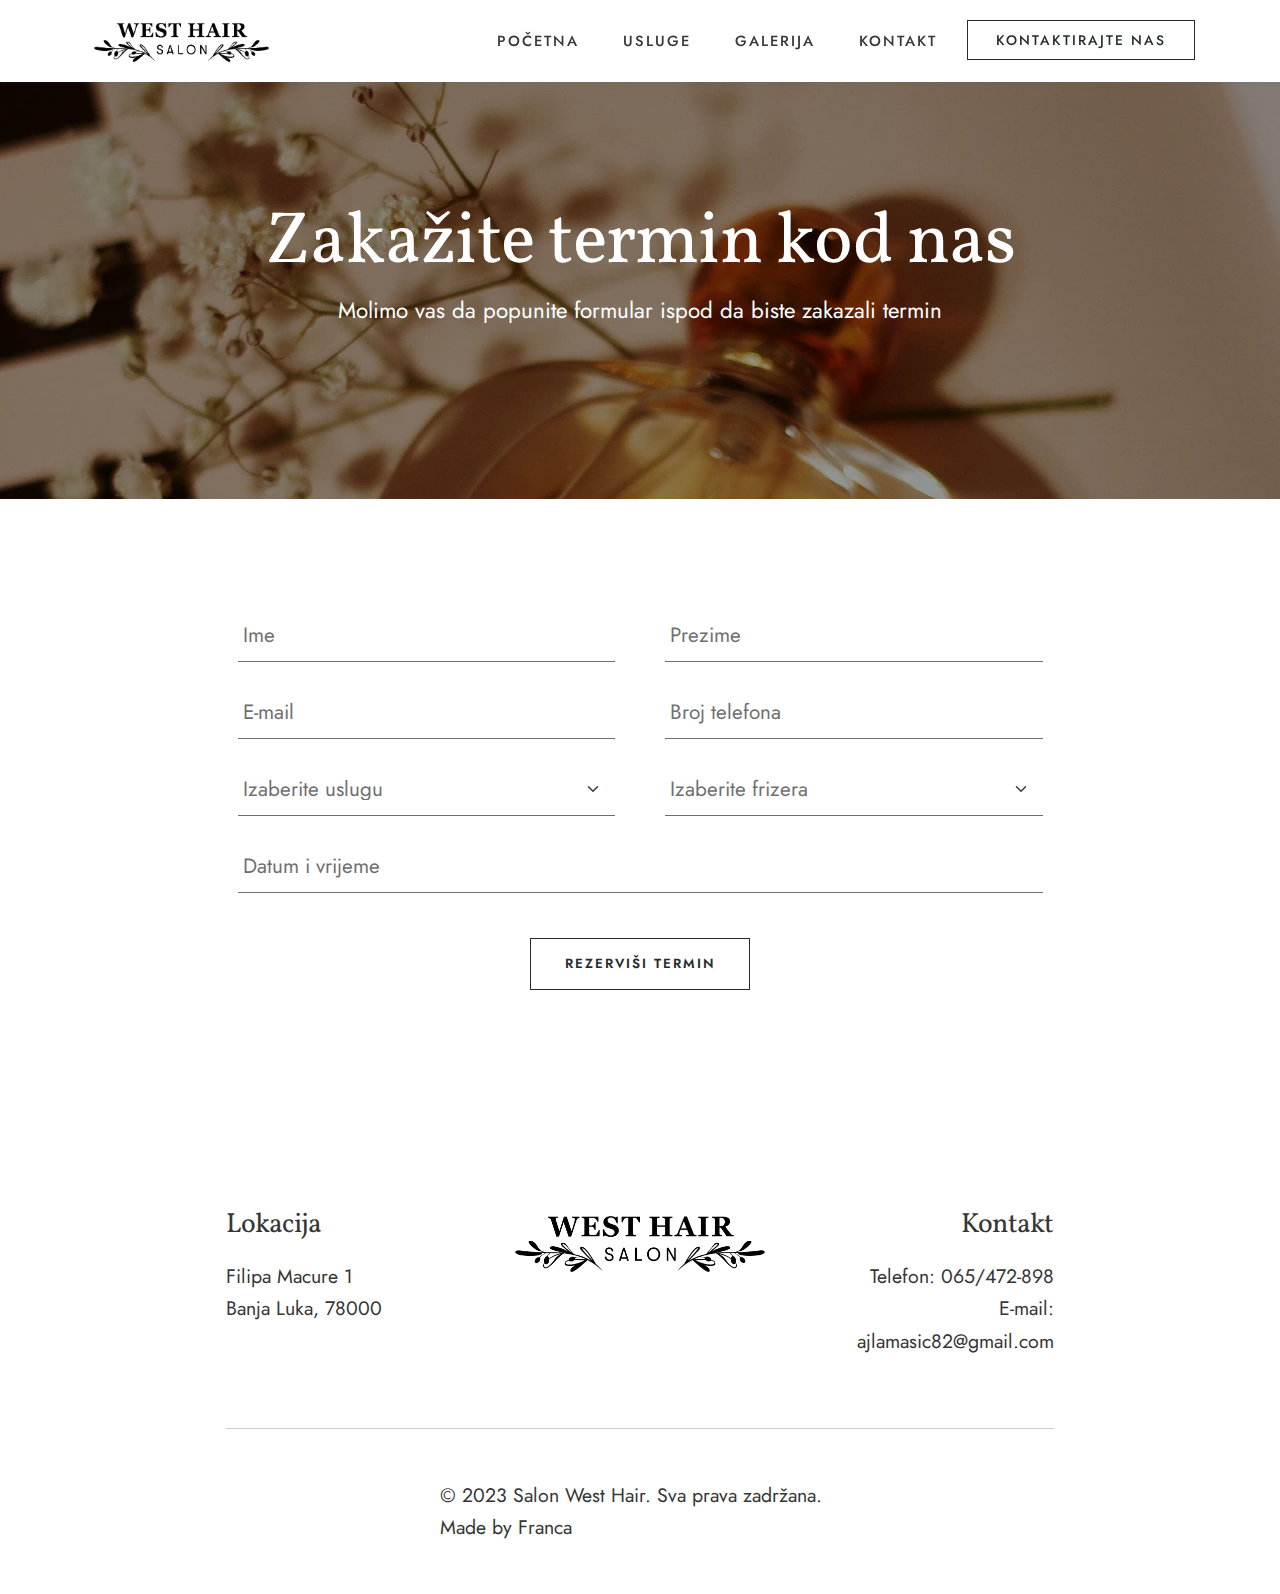
<file: booking.html>
<!doctype html>

<html lang="en">



	

<head>

	<meta charset="utf-8">
	<meta http-equiv="X-UA-Compatible" content="IE=edge">
	<meta name="author" content="Franca">	
	<meta name="description" content="Salon West Hair">
	<meta name="keywords" content="Salon, West Hair, West, Hair">
	<meta name="viewport" content="width=device-width, initial-scale=1, maximum-scale=1, user-scalable=0">

			
	  <!-- SITE TITLE -->
	<title>Salon West Hair</title>
						
	<!-- FAVICON AND TOUCH ICONS -->
	<link rel="shortcut icon" href="images/favicon.ico" type="image/x-icon">
	<link rel="icon" href="images/favicon.ico" type="image/x-icon">
	<link rel="apple-touch-icon" sizes="152x152" href="images/apple-touch-icon-152x152.png">
	<link rel="apple-touch-icon" sizes="120x120" href="images/apple-touch-icon-120x120.png">
	<link rel="apple-touch-icon" sizes="76x76" href="images/apple-touch-icon-76x76.png">
	<link rel="apple-touch-icon" href="images/apple-touch-icon.png">
	<link rel="icon" href="images/apple-touch-icon.png" type="image/x-icon">

	<!-- GOOGLE FONTS -->
	<link href="https://fonts.googleapis.com/css2?family=Alex+Brush&amp;display=swap" rel="stylesheet">	
	<link href="https://fonts.googleapis.com/css2?family=Vollkorn:wght@400;500;600;700&amp;display=swap" rel="stylesheet">
	<link href="https://fonts.googleapis.com/css2?family=Jost:wght@300;400;500;600;700&amp;display=swap" rel="stylesheet">
<meta name="viewport" content="width=device-width, initial-scale=1, maximum-scale=1, user-scalable=0">

	<!-- BOOTSTRAP CSS -->
	<link href="css/bootstrap.min.css" rel="stylesheet">
			
	<!-- FONT ICONS -->
	<link href="css/flaticon.css" rel="stylesheet">

	<!-- PLUGINS STYLESHEET -->
	<link href="css/menu.css" rel="stylesheet">	
	<link id="effect" href="css/dropdown-effects/fade-down.css" media="all" rel="stylesheet">
	<link href="css/magnific-popup.css" rel="stylesheet">	
	<link href="css/owl.carousel.min.css" rel="stylesheet">
	<link href="css/owl.theme.default.min.css" rel="stylesheet">
	<link href="css/datetimepicker.min.css" rel="stylesheet">
	<link href="css/lunar.css" rel="stylesheet">

	<!-- ON SCROLL ANIMATION -->
	<link href="css/animate.css" rel="stylesheet">

	<!-- TEMPLATE CSS -->
	<link href="css/style.css" rel="stylesheet"> 
	
	<!-- RESPONSIVE CSS -->
	<link href="css/responsive.css" rel="stylesheet">

</head>



<body>




	<!-- PRELOADER SPINNER
	============================================= -->	
	<div id="loading" class="loading-black">
		<div id="loading-center"><span class="loader"></span></div>
	</div>




	<!-- STYLE SWITCHER
	============================================= -->
	<!--<div id="stlChanger">
		<div class="blockChanger bgChanger">
			<a href="#" class="chBut ico-35">
				<p class="switch">
					<span class="drk-mode flaticon-moon"></span>
					<span class="lgt-mode flaticon-sum"></span>
				</p>
			</a>
		</div>
	</div> -->




	<!-- PAGE CONTENT
	============================================= -->	
	<div id="page" class="page">




		<!-- HEADER
		============================================= -->
		<header id="header" class="white-menu navbar-dark white-scroll">
			<div class="header-wrapper">


				<!-- MOBILE HEADER -->
				<div class="wsmobileheader clearfix">	  	
					<span class="smllogo">
						<a href="home.html" class="logo-black"><img src="images/logo-black-hair.png" alt="mobile-logo"></a> 
					<!--	<a href="#hero-3" class="logo-white"><img src="images/logo-white-hair.png" alt="mobile-logo"></a> -->
					</span>
					<a id="wsnavtoggle" class="wsanimated-arrow"><span></span></a>	
				 </div>


				 <!-- NAVIGATION MENU -->
					 <div class="wsmainfull menu clearfix">
					<div class="wsmainwp clearfix">


						<!-- HEADER BLACK LOGO -->
						<div class="desktoplogo">
							<a href="home.html" class="logo-black"><img src="images/logo-black-hair.png" alt="logo"></a>
						</div>


						<!-- HEADER WHITE LOGO -->
						<!--<div class="desktoplogo">
							<a href="#hero-3" class="logo-white"><img src="images/logo-white-hair.png" alt="logo"></a>
						</div>-->


						<!-- MAIN MENU -->
						  <nav class="wsmenu clearfix">
							<ul class="wsmenu-list">


								<!-- DROPDOWN SUB MENU -->
								<li class="nl-simple" aria-haspopup="true"><a href="home.html" class="h-link">Početna</a>
									<!--<ul class="sub-menu">
										<li aria-haspopup="true"><a href="demo-1.html">Beauty Center</a></li>
										<li aria-haspopup="true"><a href="demo-2.html">Nail Salon</a></li>
										<li aria-haspopup="true"><a href="demo-4.html">Hair Lounge</a></li>
										<li aria-haspopup="true"><a href="demo-5.html">Nail Studio</a></li>
										<li aria-haspopup="true"><a href="demo-6.html">Hair Art Studio</a></li>
										<li aria-haspopup="true"><a href="demo-7.html">Skincare Center</a></li>
										<li aria-haspopup="true"><a href="demo-8.html">Nail Care Center</a></li>
										<li aria-haspopup="true"><a href="demo-9.html">Beauty Salon</a></li>	
										<li aria-haspopup="true"><a href="demo-10.html">Barber Shop #1</a></li>
										<li aria-haspopup="true"><a href="demo-11.html">Hair Studio</a></li>
										<li aria-haspopup="true"><a href="demo-12.html">Barber Shop #2</a></li>	
									   </ul>-->
								</li>


								


								<!-- DROPDOWN MENU -->
								<li class="nl-simple" aria-haspopup="true"><a href="services.html" class="h-link">Usluge</a>
									<!--<div class="wsmegamenu clearfix halfmenu">
										  <div class="container-fluid">
											<div class="row">

												
												<ul class="col-lg-6 link-list">		
													<li><a href="about.html">About Salon</a></li>					
													<li><a href="services.html">Salon Menu #1</a></li>
													<li><a href="pricing-2.html">Salon Menu #2</a></li>
													<li><a href="pricing-3.html">Salon Menu #3</a></li>
													<li><a href="gift-cards.html">Gift Cards</a></li>  
													<li><a href="team.html">Artists + Staff</a></li>  
													<li><a href="artist-details.html">Artist Details</a></li>  
													<li><a href="gallery.html">Gallery Page</a></li>
												</ul>

											  
											   <ul class="col-lg-6 link-list">	
													<li><a href="reviews.html">Testimonials</a></li> 
													<li><a href="faqs.html">FAQs Page</a></li>		               
													<li><a href="blog-listing.html">Blog Listing</a></li>
													<li><a href="single-post.html">Blog Post</a></li>
													<li><a href="booking.html">Booking Page</a></li>
													<li><a href="contact.html">Contact Us</a></li>
													<li><a href="location.html">Our Locations</a></li>
												</ul> 

											</div> 
										  </div>
									</div> -->
								  </li>	<!-- END DROPDOWN MENU -->


								<!-- SIMPLE NAVIGATION LINK -->
								<li class="nl-simple" aria-haspopup="true"><a href="gallery.html" class="h-link">Galerija</a></li>


								<!-- SIMPLE NAVIGATION LINK -->
								<li class="nl-simple" aria-haspopup="true"><a href="contact.html" class="h-link">Kontakt</a></li>

								<!-- SIGN UP BUTTON -->
							<li class="nl-simple" aria-haspopup="true">
								<a href="contact.html" class="btn btn--tra-black hover--black last-link">KONTAKTIRAJTE NAS</a>
							</li> 
								

							</ul>
						</nav>	<!-- END MAIN MENU -->
						
						
							
						
					</div>
				</div>	<!-- END NAVIGATION MENU  <div class="reserve"></div>-->


			</div>     <!-- End header-wrapper -->
		</header>	<!-- END HEADER -->



			<!-- INNER PAGE HERO
			============================================= -->	
			<section id="booking-page" class="inner-page-hero division">
				<div class="container">	
					<div class="row">	
						<div class="col">
							<div class="page-hero-txt color--white">
								<h2>Zakažite termin kod nas</h2>	
								<p>Molimo vas da popunite formular ispod da biste zakazali termin</p>
							</div>	
						</div>
					</div>
				</div>	   <!-- End container --> 
			</section>	<!-- END INNER PAGE HERO -->




			<!-- BOOKING-1
			============================================= -->
			<div id="booking-1" class="pt-8 pb-7 booking-section division">
				<div class="container">


					<!-- BOOKING FORM -->
					<div class="row justify-content-center">	
						<div class="col-lg-10 col-xl-9">
							<form name="bookinkform" class="row booking-form">

								<!-- Form Input -->
				                <div class="col-lg-6">
				                	<input type="text" name="firstname" class="form-control firstname" placeholder="Ime" required>
				                </div>

				                <!-- Form Input -->
				                <div class="col-lg-6">
				                	<input type="text" name="lastname" class="form-control lastname" placeholder="Prezime" required>
				                </div>
				                  
				                <!-- Form Input -->        
				                <div class="col-lg-6">
				                	<input type="email" name="email" class="form-control email" placeholder="E-mail" required> 
				                </div>

				                <!-- Form Input -->   
				                <div class="col-lg-6">
				                	<input type="tel" name="phone" class="form-control phone" placeholder="Broj telefona" required> 
				                </div>

				                <!-- Form Select -->
				                <div class="col-lg-6">
				                	<select name="service" class="form-select service" aria-label="Vrsta usluge">
				                		<option selected>Izaberite uslugu</option>
				                      	<option>Šišanje kose</option>
				                      	<option>Šišanje i pranje kose</option>
				                      	<option>Farbanje kose</option>
				                      	<option>Ekstenzije</option>
				                      	<option>Blajhanje i pramenovi</option>
				                      	<option>Feniranje</option>
				                      	
				                    </select>
				                </div>

				                <!-- Form Select -->
				                <div class="col-lg-6">
				                	<select name="staff" class="form-select staff" aria-label="Frizer">
				                		<option selected>Izaberite frizera</option>
				                      	<option>Ajla</option>
				                      
				                      	<option>Ostali frizeri</option>
				                    </select>
				                </div>

				                <!-- Form Input -->
				                <div class="col-md-12">
				                	<input id="datetimepicker" type="text" name="date" class="form-control date" placeholder="Datum i vrijeme" required>
				                </div>
				                                            
				                <!-- Form Button -->
				                <div class="col-md-12 text-center">  
				                	<button type="submit" class="btn btn--tra-black hover--black submit">Rezerviši termin</button> 
				                </div>
				                                                              
				                <!-- Form Message -->
				                <div class="col-md-12 booking-form-msg">
				                	<div class="sending-msg"><span class="loading"></span></div>
				                </div>	
																						
							</form>
						</div>	
					</div>    <!-- END BOOKING FORM -->


				</div>     <!-- End container -->
			</div>	<!-- END BOOKING-1 -->




			



			<!-- FOOTER-5
			============================================= -->
			<footer id="footer-5" class="pt-8 footer division">
				<div class="container color--black">


					<!-- FOOTER CONTENT -->
					<div class="row justify-content-center">	
						<div class="col-lg-10 col-xl-9">
							<div class="row">


								<!-- FOOTER CONTACTS -->
								<div class="col-sm-6 col-lg-4">
									<div class="footer-contacts">

										<!-- Title -->
										<h5 class="h5-md">Lokacija</h5>

										<!-- Address -->
										<p>Filipa Macure 1<br>Banja Luka, 78000</p> 

									</div>
								</div>


								<!-- FOOTER CONTACTS -->
								<div class="col-lg-4 order-first order-lg-1">
									<div class="footer-logo text-center">

										<!-- Logo -->	
										<div class="footer-logo-img">
											<div><img class="footer-logo-b" src="images/logo-black.png" alt="footer-logo"></div>
											
										</div>
										
									</div>
								</div>


								<!-- FOOTER CONTACTS -->
								<div class="col-sm-6 col-lg-4 order-last order-lg-2">
									<div class="footer-info text-end">

										<!-- Title -->
										<h5 class="h5-md">Kontakt</h5>

										<!-- Phone -->
										<p class="footer-phone"><a href="tel:065472898">Telefon: 065/472-898</a></p>

										<!-- Email -->
										<p class="footer-email"><a href="mailto:ajlamasic82@gmail.com">E-mail: ajlamasic82@gmail.com</a></p>

									</div>
								</div>

						
							</div>
						</div>
					</div>	<!-- END FOOTER CONTENT -->


					<!-- BOTTOM FOOTER -->
					<div class="bottom-footer">
						<div class="row justify-content-center">	
							<div class="col-lg-10 col-xl-9">


								<hr>	<!-- FOOTER DIVIDER LINE -->


								<!-- BOTTOM FOOTER CONTENT -->
								<div class="row row-cols-1 row-cols-md-2 d-flex justify-content-center">


									<!-- FOOTER COPYRIGHT -->
									<div class="col">
										<div class="footer-copyright"><p>&copy; 2023 Salon West Hair. Sva prava zadržana.<br> Made by <a href="http://www.srdjanmilosevic.com/" target="_blank">Franca</a></p></div>
										
									
									</div>



									


								</div>	<!-- END BOTTOM FOOTER CONTENT -->


							</div>
						</div>  <!-- End row -->
					</div>	<!-- END BOTTOM FOOTER -->


				</div>	   <!-- End container -->										
			</footer>	<!-- END FOOTER-5 -->




		</div>	<!-- END PAGE CONTENT -->	




		<!-- EXTERNAL SCRIPTS
		============================================= -->	
		<script src="js/jquery-3.7.0.min.js"></script>
		<script src="js/bootstrap.min.js"></script>	
		<script src="js/modernizr.custom.js"></script>
		<script src="js/jquery.easing.js"></script>
		<script src="js/menu.js"></script>
		<script src="js/datetimepicker.js"></script>	
		<script src="js/owl.carousel.min.js"></script>
		<script src="js/jquery.magnific-popup.min.js"></script>
		<script src="js/booking-form.js"></script>	
		<script src="js/jquery.validate.min.js"></script>
		<script src="js/jquery.ajaxchimp.min.js"></script>	
		<script src="js/popper.min.js"></script>
		<script src="js/lunar.js"></script>
		<script src="js/wow.js"></script>
				
		<!-- Custom Script -->		
		<script src="js/custom.js"></script>

		

		<script>
			$(function() {
			  $(".switch").click(function() {
			  	 $("body").toggleClass("theme--dark");
			  });
			});
		</script>

		<!-- Google Analytics: Change UA-XXXXX-X to be your site's ID. Go to http://www.google.com/analytics/ for more information. -->															
		<!--
		<script>
			var _gaq = _gaq || [];
			_gaq.push(['_setAccount', 'UA-XXXXX-X']);
			_gaq.push(['_trackPageview']);

			(function() {
				var ga = document.createElement('script'); ga.type = 'text/javascript'; ga.async = true;
				ga.src = ('https:' == document.location.protocol ? 'https://ssl' : 'http://www') + '.google-analytics.com/ga.js';
				var s = document.getElementsByTagName('script')[0]; s.parentNode.insertBefore(ga, s);
			})();
		</script>
		-->	


	</body>



<!-- Mirrored from dsathemes.com/html/r_eine_1.1/files/booking.html by HTTrack Website Copier/3.x [XR&CO'2014], Thu, 26 Oct 2023 09:19:31 GMT -->
</html>
</file>
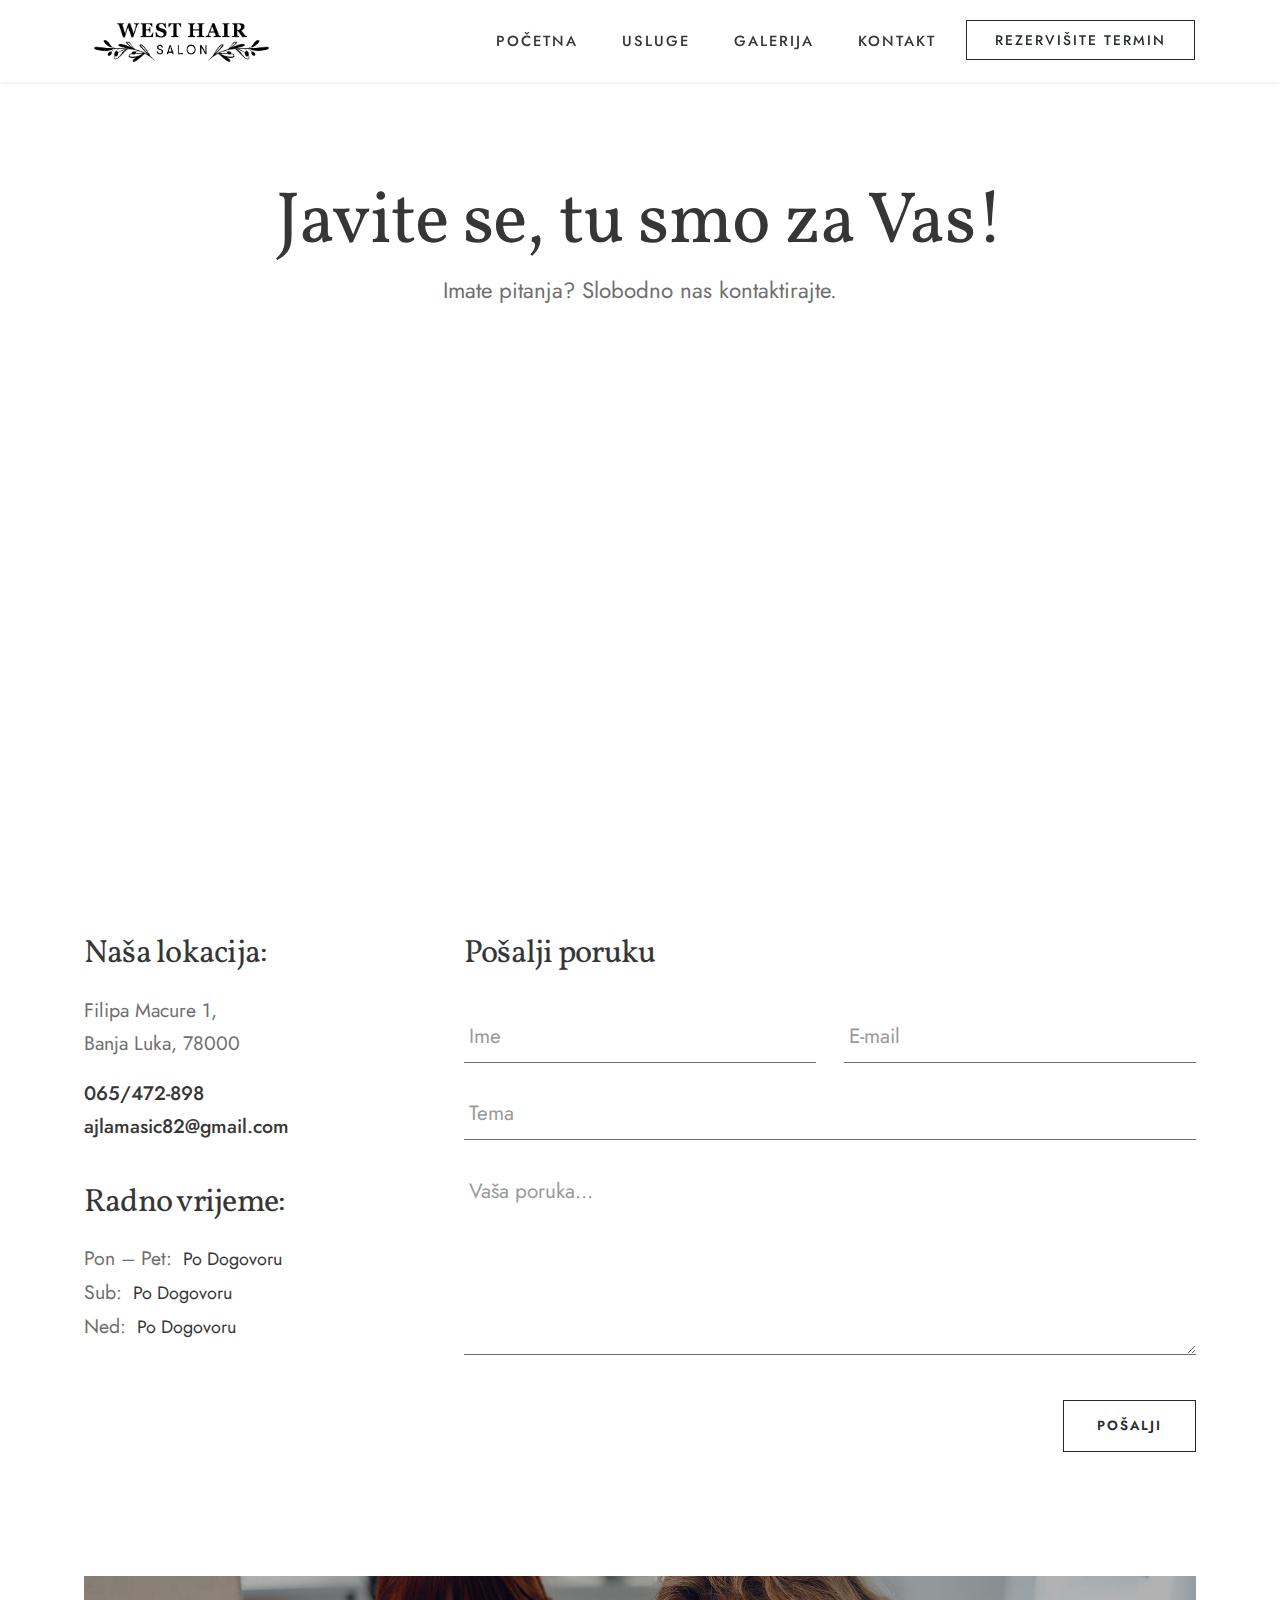
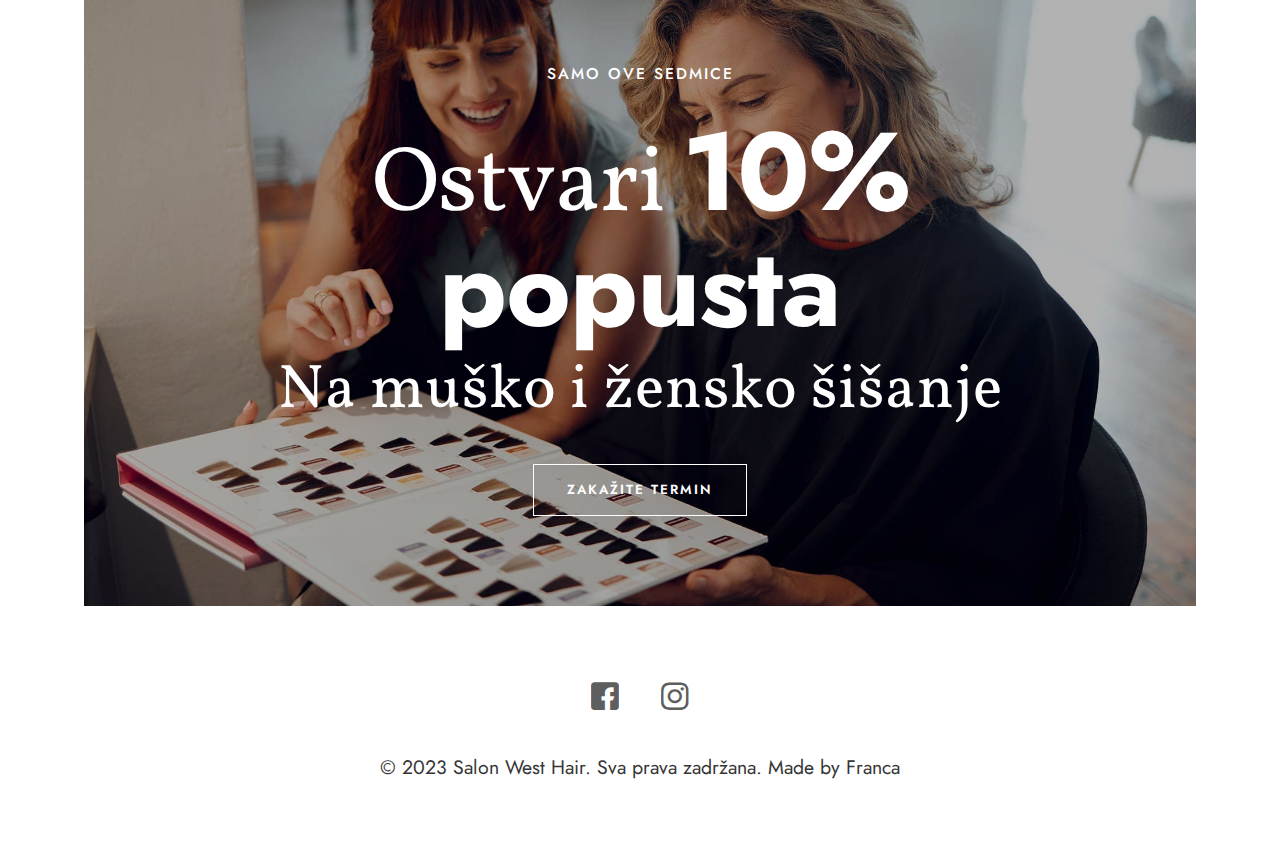
<file: contact.html>
<!doctype html>
<!-- Reine - Beauty Salon HTML5 Template design by DSAThemes (http://www.dsathemes.com) -->
<!--[if lt IE 7 ]><html class="ie ie6" lang="en"> <![endif]-->
<!--[if IE 7 ]><html class="ie ie7" lang="en"> <![endif]-->
<!--[if IE 8 ]><html class="ie ie8" lang="en"> <![endif]-->
<!--[if (gte IE 9)|!(IE)]><!-->
<html lang="en">



	
<!-- Mirrored from dsathemes.com/html/r_eine_1.1/files/contact.html by HTTrack Website Copier/3.x [XR&CO'2014], Thu, 26 Oct 2023 09:19:31 GMT -->
<head>

		<meta charset="utf-8">
		<meta http-equiv="X-UA-Compatible" content="IE=edge">
		<meta name="author" content="Franca">	
		<meta name="description" content="Salon West Hair>
		<meta name="keywords" content="DSAThemes, Beauty, Salon, Beauty Parlour, Health Care, Makeup, Nail Salon, Therapy, Treatment">
		<meta name="viewport" content="width=device-width, initial-scale=1, maximum-scale=1, user-scalable=0">

				
  		<!-- SITE TITLE -->
		<title>Salon West Hair</title>
							
		<!-- FAVICON AND TOUCH ICONS -->
		<link rel="shortcut icon" href="images/favicon.ico" type="image/x-icon">
		<link rel="icon" href="images/favicon.ico" type="image/x-icon">
		<link rel="apple-touch-icon" sizes="152x152" href="images/apple-touch-icon-152x152.png">
		<link rel="apple-touch-icon" sizes="120x120" href="images/apple-touch-icon-120x120.png">
		<link rel="apple-touch-icon" sizes="76x76" href="images/apple-touch-icon-76x76.png">
		<link rel="apple-touch-icon" href="images/apple-touch-icon.png">
		<link rel="icon" href="images/apple-touch-icon.png" type="image/x-icon">

		<!-- GOOGLE FONTS -->
		<link href="https://fonts.googleapis.com/css2?family=Alex+Brush&amp;display=swap" rel="stylesheet">	
		<link href="https://fonts.googleapis.com/css2?family=Vollkorn:wght@400;500;600;700&amp;display=swap" rel="stylesheet">
		<link href="https://fonts.googleapis.com/css2?family=Jost:wght@300;400;500;600;700&amp;display=swap" rel="stylesheet">

		<!-- BOOTSTRAP CSS -->
		<link href="css/bootstrap.min.css" rel="stylesheet">
				
		<!-- FONT ICONS -->
		<link href="css/flaticon.css" rel="stylesheet">

		<!-- PLUGINS STYLESHEET -->
		<link href="css/menu.css" rel="stylesheet">	
		<link id="effect" href="css/dropdown-effects/fade-down.css" media="all" rel="stylesheet">
		<link href="css/magnific-popup.css" rel="stylesheet">	
		<link href="css/owl.carousel.min.css" rel="stylesheet">
		<link href="css/owl.theme.default.min.css" rel="stylesheet">
		<link href="css/datetimepicker.min.css" rel="stylesheet">
		<link href="css/lunar.css" rel="stylesheet">

		<!-- ON SCROLL ANIMATION -->
		<link href="css/animate.css" rel="stylesheet">

		<!-- TEMPLATE CSS -->
		<link href="css/style.css" rel="stylesheet"> 
		
		<!-- RESPONSIVE CSS -->
		<link href="css/responsive.css" rel="stylesheet">

	</head>



	<body>




		<!-- PRELOADER SPINNER
		============================================= -->	
		<div id="loading" class="loading-black">
			<div id="loading-center"><span class="loader"></span></div>
		</div>




		<!-- STYLE SWITCHER
		============================================= 
		<div id="stlChanger">
			<div class="blockChanger bgChanger">
            	<a href="#" class="chBut ico-35">
            		<p class="switch">
            			<span class="drk-mode flaticon-moon"></span>
            			<span class="lgt-mode flaticon-sum"></span>
            		</p>
            	</a>
			</div>
		</div>	  END SWITCHER -->




		<!-- PAGE CONTENT
		============================================= -->	
		<div id="page" class="page">




			<!-- HEADER
			============================================= -->
			<header id="header" class="white-menu navbar-dark white-scroll">
				<div class="header-wrapper">


					<!-- MOBILE HEADER -->
				    <div class="wsmobileheader clearfix">	  	
				    	<span class="smllogo">
				    		<a href="home.html" class="logo-black"><img src="images/logo-black-hair.png" alt="mobile-logo"></a> 
				    	<!--	<a href="#hero-3" class="logo-white"><img src="images/logo-white-hair.png" alt="mobile-logo"></a> -->
				    	</span>
				    	<a id="wsnavtoggle" class="wsanimated-arrow"><span></span></a>	
				 	</div>


				 	<!-- NAVIGATION MENU -->
					 	<div class="wsmainfull menu clearfix">
	    				<div class="wsmainwp clearfix">


	    					<!-- HEADER BLACK LOGO -->
	    					<div class="desktoplogo">
	    						<a href="home.html" class="logo-black"><img src="images/logo-black-hair.png" alt="logo"></a>
	    					</div>


	    					<!-- HEADER WHITE LOGO -->
	    					<!--<div class="desktoplogo">
	    						<a href="#hero-3" class="logo-white"><img src="images/logo-white-hair.png" alt="logo"></a>
	    					</div>-->


	    					<!-- MAIN MENU -->
	      					<nav class="wsmenu clearfix">
	        					<ul class="wsmenu-list">


	        						<!-- DROPDOWN SUB MENU -->
									<li class="nl-simple" aria-haspopup="true"><a href="home.html" class="h-link">Početna</a>
	            						<!--<ul class="sub-menu">
	            							<li aria-haspopup="true"><a href="demo-1.html">Beauty Center</a></li>
	            							<li aria-haspopup="true"><a href="demo-2.html">Nail Salon</a></li>
	            							<li aria-haspopup="true"><a href="demo-4.html">Hair Lounge</a></li>
	            							<li aria-haspopup="true"><a href="demo-5.html">Nail Studio</a></li>
	            							<li aria-haspopup="true"><a href="demo-6.html">Hair Art Studio</a></li>
	            							<li aria-haspopup="true"><a href="demo-7.html">Skincare Center</a></li>
	            							<li aria-haspopup="true"><a href="demo-8.html">Nail Care Center</a></li>
	            							<li aria-haspopup="true"><a href="demo-9.html">Beauty Salon</a></li>	
	            							<li aria-haspopup="true"><a href="demo-10.html">Barber Shop #1</a></li>
	            							<li aria-haspopup="true"><a href="demo-11.html">Hair Studio</a></li>
	            							<li aria-haspopup="true"><a href="demo-12.html">Barber Shop #2</a></li>	
						           		</ul>-->
								    </li>


								    


								    <!-- DROPDOWN MENU -->
						        	<li class="nl-simple" aria-haspopup="true"><a href="services.html" class="h-link">Usluge</a>
						        		<!--<div class="wsmegamenu clearfix halfmenu">
						              		<div class="container-fluid">
						                		<div class="row">

						                			
									                <ul class="col-lg-6 link-list">		
									                	<li><a href="about.html">About Salon</a></li>					
									                    <li><a href="services.html">Salon Menu #1</a></li>
									                    <li><a href="pricing-2.html">Salon Menu #2</a></li>
									                    <li><a href="pricing-3.html">Salon Menu #3</a></li>
									                    <li><a href="gift-cards.html">Gift Cards</a></li>  
									                    <li><a href="team.html">Artists + Staff</a></li>  
									                    <li><a href="artist-details.html">Artist Details</a></li>  
									                    <li><a href="gallery.html">Gallery Page</a></li>
									                </ul>

								                  
									               <ul class="col-lg-6 link-list">	
									                	<li><a href="reviews.html">Testimonials</a></li> 
									                	<li><a href="faqs.html">FAQs Page</a></li>		               
									                    <li><a href="blog-listing.html">Blog Listing</a></li>
									                    <li><a href="single-post.html">Blog Post</a></li>
									                    <li><a href="booking.html">Booking Page</a></li>
									                    <li><a href="contact.html">Contact Us</a></li>
									                    <li><a href="location.html">Our Locations</a></li>
									                </ul> 

						                		</div> 
						              		</div>
						            	</div> -->
						          	</li>	<!-- END DROPDOWN MENU -->


								    <!-- SIMPLE NAVIGATION LINK -->
							    	<li class="nl-simple" aria-haspopup="true"><a href="gallery.html" class="h-link">Galerija</a></li>


							    	<!-- SIMPLE NAVIGATION LINK -->
							    	<li class="nl-simple" aria-haspopup="true"><a href="contact.html" class="h-link">Kontakt</a></li>

									<!-- SIGN UP BUTTON -->
								<li class="nl-simple" aria-haspopup="true">
									<a href="booking.html" class="btn btn--tra-black hover--black last-link">Rezervišite termin</a>
								</li> 
									

	        					</ul>
	        				</nav>	<!-- END MAIN MENU -->
							
							
								
							
	    				</div>
	    			</div>	<!-- END NAVIGATION MENU  <div class="reserve"></div>-->


				</div>     <!-- End header-wrapper -->
			</header>	<!-- END HEADER -->





			<!-- INNER PAGE TITLE
			============================================= -->	
			<section id="contacts-page" class="pb-6 inner-page-title division">
				<div class="container">	
					<div class="row">	
						<div class="col">
							<div class="page-title-txt">
								<h2>Javite se, tu smo za Vas!</h2>	
								<p>Imate pitanja? Slobodno nas kontaktirajte.</p>
							</div>	
						</div>
					</div>
				</div>	   <!-- End container --> 
			</section>	<!-- END INNER PAGE TITLE -->




			<!-- CONTACTS-1
			============================================= -->
			<div id="contacts-1" class="contacts-section division">				
				<div class="container">


					<!-- GOOGLE MAP -->	
					<div class="row">
						<div class="col">
							<div class="google-map">
								<iframe src="https://www.google.com/maps/embed?pb=!1m14!1m12!1m3!1d5347.647492450206!2d17.178923816525565!3d44.764140498315285!2m3!1f0!2f0!3f0!3m2!1i1024!2i768!4f13.1!5e0!3m2!1sen!2sua!4v1698341349081!5m2!1sen!2sua" width="1300" height="450" style="border:0;" allowfullscreen="" loading="lazy" referrerpolicy="no-referrer-when-downgrade"></iframe>
							</div>
					 	</div>
		 			</div>	<!-- END GOOGLE MAP -->	


				</div>     <!-- End container -->	
			</div>	<!-- END CONTACTS-1 -->




			<!-- CONTACTS-3
			============================================= -->
			<section id="contacts-3" class="pt-8 contacts-section division">				
				<div class="container">
					<div class="row">


						<!-- CONTACT INFO -->
						<div class="col-lg-4">

							<!-- LOCATION -->
							<div class="cbox-2 cb-1 mb-5">

								<!-- Title -->	
								<h4>Naša lokacija:</h4>

								<!-- Address -->	
								<p>Filipa Macure 1,</p> 
								<p>Banja Luka, 78000</p>

								<!-- Contacts -->	
								<div class="cbox-2-contacts">
									<p><a href="tel:065472898">065/472-898</a></p>
									<p><a href="mailto:ajlamasic82@gmail.com">ajlamasic82@gmail.com</a></p>
								</div>

							</div>

							<!-- LOCATION -->
							<div class="cbox-2 cb-2">

								<!-- Title -->	
								<h4>Radno vrijeme:</h4>

								<!-- Text -->	
								<p>Pon – Pet: <span>Po Dogovoru</span></p>
								<p>Sub: <span>Po Dogovoru</span></p>
								
								<p>Ned: <span>Po Dogovoru</span></p>

							</div>

						</div>	<!-- END CONTACT INFO -->


						<!-- CONTACT FORM -->	
						<div class="col-lg-8">
							<div class="contact-form-wrapper">

								<!-- Title -->	
								<h4>Pošalji poruku</h4>


								<form name="contactform" class="row contact-form">
																							
									<!-- Form Input -->
					                <div class="col-lg-6">
					                	<input type="text" name="name" class="form-control name" placeholder="Ime"> 
					                </div>
					                  
					                <!-- Form Input -->        
					                <div class="col-lg-6">
					                	<input type="email" name="email" class="form-control email" placeholder="E-mail"> 
					                </div>

					                <!-- Form Input -->   
									<div class="col-md-12">
										<input type="text" name="subject" class="form-control subject" placeholder="Tema"> 
									</div>
	
									<!-- Form Textarea -->	        
					                <div class="col-md-12">
					                	<textarea name="message" class="form-control message" rows="6" placeholder="Vaša poruka..."></textarea>
					                </div> 
					                                            
					                <!-- Form Button -->
					                <div class="col-md-12 text-end">  
					                	<button type="submit" class="btn btn--tra-black hover--black submit">Pošalji</button> 
					                </div>
					                                                              
					                <!-- Form Message -->
					                <div class="col-md-12 contact-form-msg">
					                	<div class="sending-msg"><span class="loading"></span></div>
					                </div>	
																							
								</form>	
							</div>
		 				</div>	<!-- END CONTACT FORM -->	


					</div>	   <!-- End row -->
				</div>     <!-- End container -->	
			</section>	<!-- END CONTACTS-3 -->




			<!-- BANNER-1
			============================================= -->
			<section class="pt-6 banner-1 banner-section">
				<div class="container">
					<div class="banner-1-wrapper banner-1-hair bg--fixed">
						<div class="row">
							<div class="col">
								<div class="banner-1-txt text-center color--white">

									<!-- Section ID -->	
						 			<span class="section-id">Samo ove sedmice</span>

									<!-- Title -->	
									<h2>Ostvari <span>10% popusta</span></h2>
									<h3>Na muško i žensko šišanje</h3>

									<!-- Button -->	
									<a href="booking.html" class="btn btn--tra-white hover--white">Zakažite termin</a>

								</div>
							</div>
						</div>   <!-- End row -->	
					</div>    <!-- End banner wrapper -->
				</div>     <!-- End container -->	
			</section>	<!-- END BANNER-1 -->




			



			
			<!-- FOOTER-2
			============================================= -->
			<footer id="footer-2" class="py-6 footer division">
				<div class="container text-center color--black">


					<div class="row justify-content-center">	
						<div class="col-lg-10">


							<!-- FOOTER SOCIALS -->
							<ul class="bottom-footer-socials ico-30 clearfix">
								<li><a href="#"><span class="flaticon-facebook"></span></a></li>
								
								<li><a href="#"><span class="flaticon-instagram"></span></a></li>
								
							</ul>


							<!-- FOOTER LINKS -->
							<div class="footer-links">
								
							</div>


						</div>
					</div>    <!-- End row -->	


					<!-- FOOTER COPYRIGHT -->
					<div class="bottom-footer">
						<div class="row">
							<div class="col">
								<div class="footer-copyright"><p>&copy; 2023 Salon West Hair. Sva prava zadržana. Made by <a href="http://www.srdjanmilosevic.com/" target="_blank">Franca</a></p></div>
							</div>
						</div> 
					</div>	<!-- END FOOTER COPYRIGHT -->


				</div>	   <!-- End container -->										
			</footer>	<!-- END FOOTER-2 -->




		</div>	<!-- END PAGE CONTENT -->	




		<!-- EXTERNAL SCRIPTS
		============================================= -->	
		<script src="js/jquery-3.7.0.min.js"></script>
		<script src="js/bootstrap.min.js"></script>	
		<script src="js/modernizr.custom.js"></script>
		<script src="js/jquery.easing.js"></script>
		<script src="js/menu.js"></script>
		<script src="js/datetimepicker.js"></script>	
		<script src="js/owl.carousel.min.js"></script>
		<script src="js/jquery.magnific-popup.min.js"></script>
		<script src="js/contact-form.js"></script>	
		<script src="js/jquery.validate.min.js"></script>
		<script src="js/jquery.ajaxchimp.min.js"></script>	
		<script src="js/popper.min.js"></script>
		<script src="js/lunar.js"></script>
		<script src="js/wow.js"></script>
				
		<!-- Custom Script -->		
		<script src="js/custom.js"></script>

		

		<script>
			$(function() {
			  $(".switch").click(function() {
			  	 $("body").toggleClass("theme--dark");
			  });
			});
		</script>

		<!-- Google Analytics: Change UA-XXXXX-X to be your site's ID. Go to http://www.google.com/analytics/ for more information. -->															
		<!--
		<script>
			var _gaq = _gaq || [];
			_gaq.push(['_setAccount', 'UA-XXXXX-X']);
			_gaq.push(['_trackPageview']);

			(function() {
				var ga = document.createElement('script'); ga.type = 'text/javascript'; ga.async = true;
				ga.src = ('https:' == document.location.protocol ? 'https://ssl' : 'http://www') + '.google-analytics.com/ga.js';
				var s = document.getElementsByTagName('script')[0]; s.parentNode.insertBefore(ga, s);
			})();
		</script>
		-->	


	</body>



<!-- Mirrored from dsathemes.com/html/r_eine_1.1/files/contact.html by HTTrack Website Copier/3.x [XR&CO'2014], Thu, 26 Oct 2023 09:19:32 GMT -->
</html>
</file>
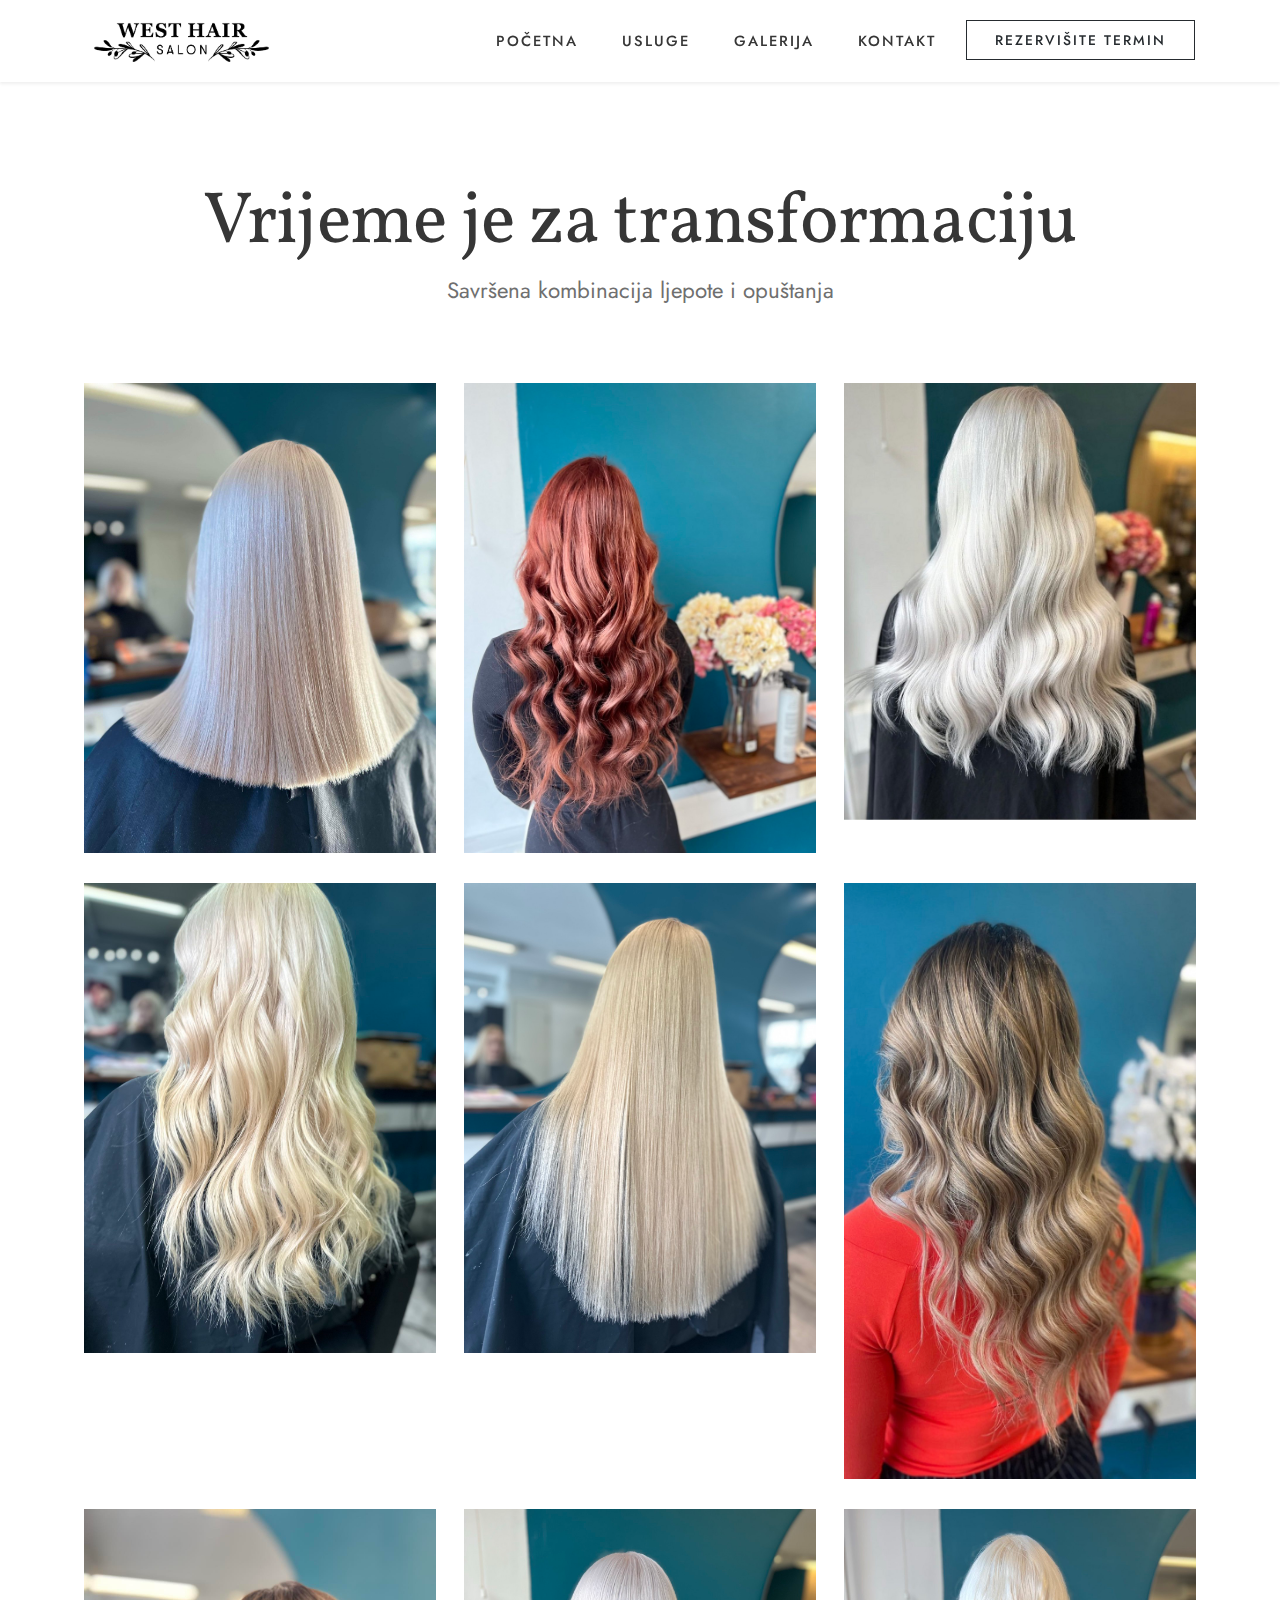
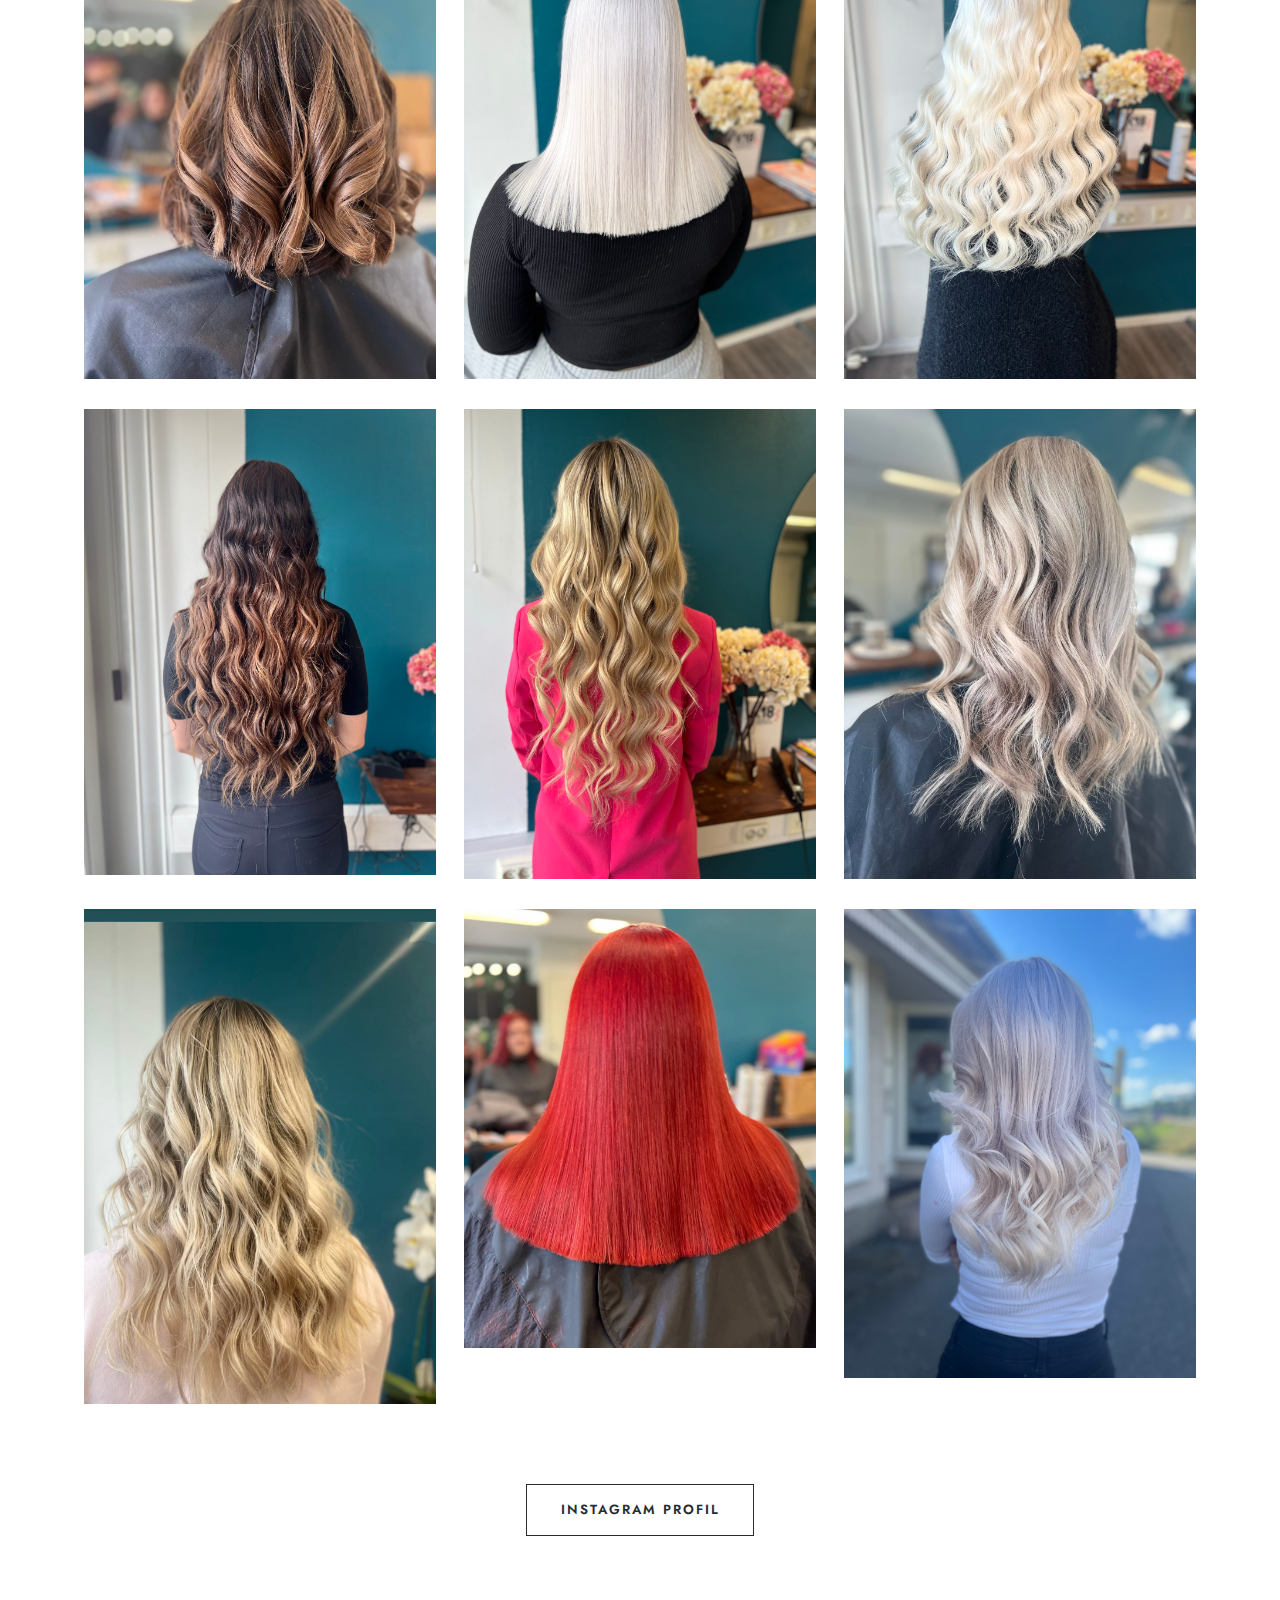
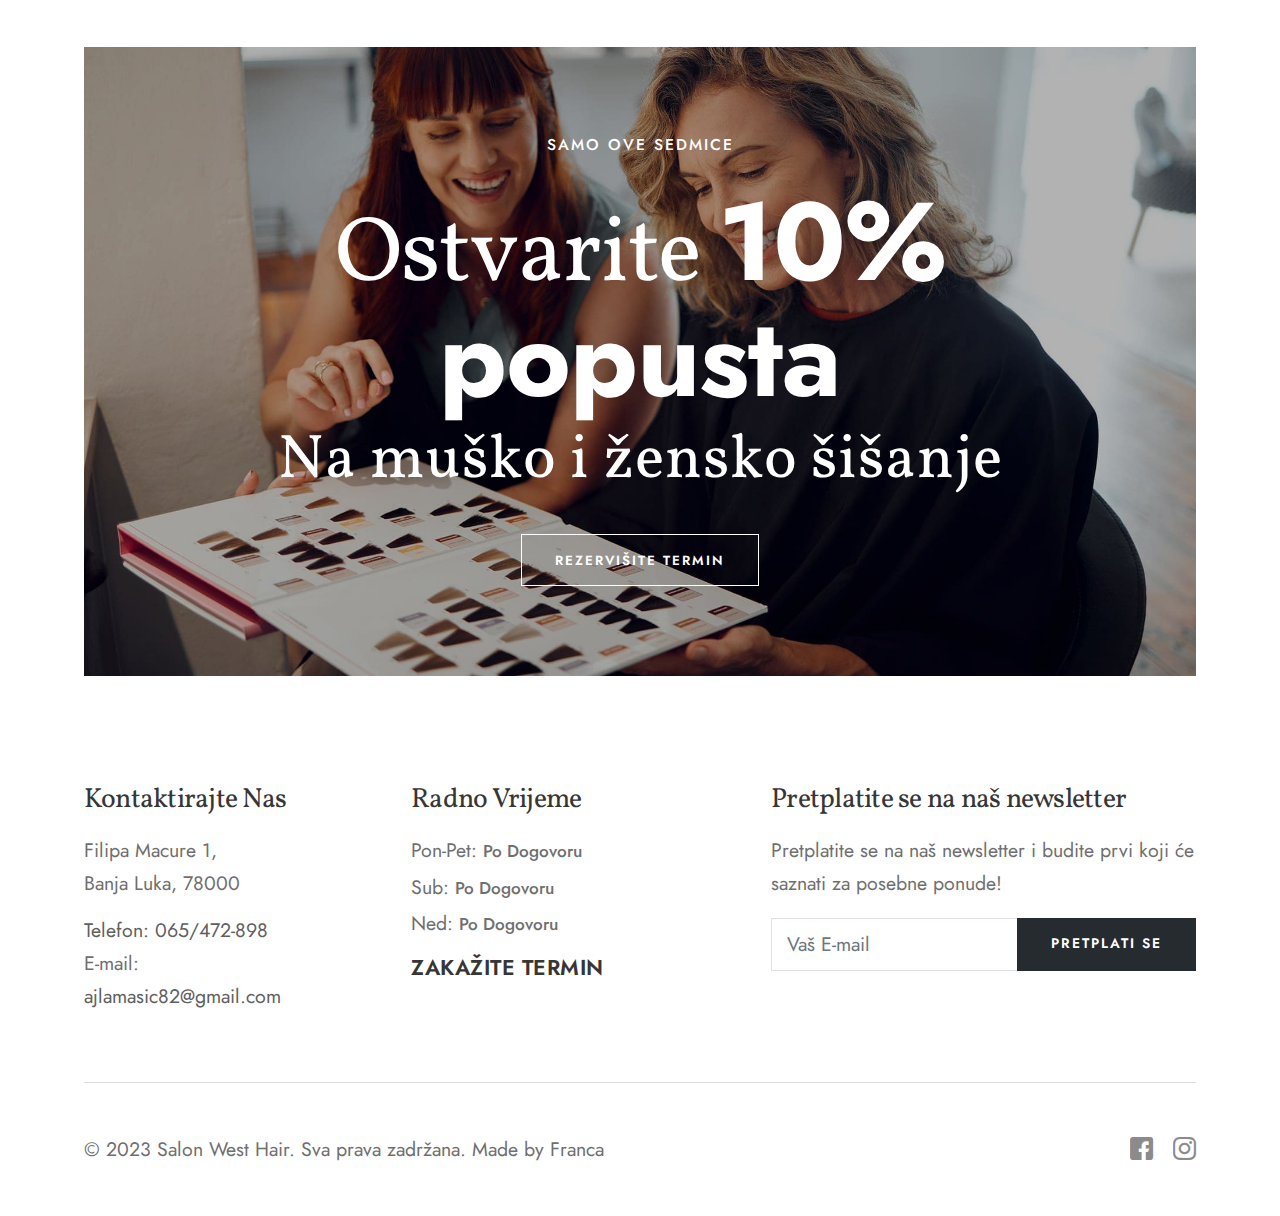
<file: gallery.html>
<!doctype html>

<html lang="en">



	

<head>

		<meta charset="utf-8">
		<meta http-equiv="X-UA-Compatible" content="IE=edge">
		<meta name="author" content="Franca">	
		<meta name="description" content="Salon West Hair">
		<meta name="keywords" content="DSAThemes, Beauty, Salon, Beauty Parlour, Health Care, Makeup, Nail Salon, Therapy, Treatment">
		<meta name="viewport" content="width=device-width, initial-scale=1, maximum-scale=1, user-scalable=0">

  		<!-- SITE TITLE -->
		<title>Salon West Hair</title>
							
		<!-- FAVICON AND TOUCH ICONS -->
		<link rel="shortcut icon" href="images/favicon.ico" type="image/x-icon">
		<link rel="icon" href="images/favicon.ico" type="image/x-icon">
		<link rel="apple-touch-icon" sizes="152x152" href="images/apple-touch-icon-152x152.png">
		<link rel="apple-touch-icon" sizes="120x120" href="images/apple-touch-icon-120x120.png">
		<link rel="apple-touch-icon" sizes="76x76" href="images/apple-touch-icon-76x76.png">
		<link rel="apple-touch-icon" href="images/apple-touch-icon.png">
		<link rel="icon" href="images/apple-touch-icon.png" type="image/x-icon">

		<!-- GOOGLE FONTS -->
		<link href="https://fonts.googleapis.com/css2?family=Alex+Brush&amp;display=swap" rel="stylesheet">	
		<link href="https://fonts.googleapis.com/css2?family=Vollkorn:wght@400;500;600;700&amp;display=swap" rel="stylesheet">
		<link href="https://fonts.googleapis.com/css2?family=Jost:wght@300;400;500;600;700&amp;display=swap" rel="stylesheet">

		<!-- BOOTSTRAP CSS -->
		<link href="css/bootstrap.min.css" rel="stylesheet">
				
		<!-- FONT ICONS -->
		<link href="css/flaticon.css" rel="stylesheet">

		<!-- PLUGINS STYLESHEET -->
		<link href="css/menu.css" rel="stylesheet">	
		<link id="effect" href="css/dropdown-effects/fade-down.css" media="all" rel="stylesheet">
		<link href="css/magnific-popup.css" rel="stylesheet">	
		<link href="css/owl.carousel.min.css" rel="stylesheet">
		<link href="css/owl.theme.default.min.css" rel="stylesheet">
		<link href="css/datetimepicker.min.css" rel="stylesheet">
		<link href="css/lunar.css" rel="stylesheet">

		<!-- ON SCROLL ANIMATION -->
		<link href="css/animate.css" rel="stylesheet">

		<!-- TEMPLATE CSS -->
		<link href="css/style.css" rel="stylesheet"> 
		
		<!-- RESPONSIVE CSS -->
		<link href="css/responsive.css" rel="stylesheet">

	</head>



	<body>




		<!-- PRELOADER SPINNER
		============================================= -->	
		<div id="loading" class="loading-black">
			<div id="loading-center"><span class="loader"></span></div>
		</div>




		




		<!-- PAGE CONTENT
		============================================= -->	
		<div id="page" class="page">




			<!-- HEADER
			============================================= -->
			<header id="header" class="white-menu navbar-dark white-scroll">
				<div class="header-wrapper">


					<!-- MOBILE HEADER -->
				    <div class="wsmobileheader clearfix">	  	
				    	<span class="smllogo">
				    		<a href="home.html" class="logo-black"><img src="images/logo-black-hair.png" alt="mobile-logo"></a> 
				    	<!--	<a href="#hero-3" class="logo-white"><img src="images/logo-white-hair.png" alt="mobile-logo"></a> -->
				    	</span>
				    	<a id="wsnavtoggle" class="wsanimated-arrow"><span></span></a>	
				 	</div>


				 	<!-- NAVIGATION MENU -->
					 	<div class="wsmainfull menu clearfix">
	    				<div class="wsmainwp clearfix">


	    					<!-- HEADER BLACK LOGO -->
	    					<div class="desktoplogo">
	    						<a href="home.html" class="logo-black"><img src="images/logo-black-hair.png" alt="logo"></a>
	    					</div>


	    					<!-- HEADER WHITE LOGO -->
	    					<!--<div class="desktoplogo">
	    						<a href="#hero-3" class="logo-white"><img src="images/logo-white-hair.png" alt="logo"></a>
	    					</div>-->


	    					<!-- MAIN MENU -->
	      					<nav class="wsmenu clearfix">
	        					<ul class="wsmenu-list">


	        						<!-- DROPDOWN SUB MENU -->
									<li class="nl-simple" aria-haspopup="true"><a href="home.html" class="h-link">Početna</a>
	            						<!--<ul class="sub-menu">
	            							<li aria-haspopup="true"><a href="demo-1.html">Beauty Center</a></li>
	            							<li aria-haspopup="true"><a href="demo-2.html">Nail Salon</a></li>
	            							<li aria-haspopup="true"><a href="demo-4.html">Hair Lounge</a></li>
	            							<li aria-haspopup="true"><a href="demo-5.html">Nail Studio</a></li>
	            							<li aria-haspopup="true"><a href="demo-6.html">Hair Art Studio</a></li>
	            							<li aria-haspopup="true"><a href="demo-7.html">Skincare Center</a></li>
	            							<li aria-haspopup="true"><a href="demo-8.html">Nail Care Center</a></li>
	            							<li aria-haspopup="true"><a href="demo-9.html">Beauty Salon</a></li>	
	            							<li aria-haspopup="true"><a href="demo-10.html">Barber Shop #1</a></li>
	            							<li aria-haspopup="true"><a href="demo-11.html">Hair Studio</a></li>
	            							<li aria-haspopup="true"><a href="demo-12.html">Barber Shop #2</a></li>	
						           		</ul>-->
								    </li>


								    


								    <!-- DROPDOWN MENU -->
						        	<li class="nl-simple" aria-haspopup="true"><a href="services.html" class="h-link">Usluge</a>
						        		<!--<div class="wsmegamenu clearfix halfmenu">
						              		<div class="container-fluid">
						                		<div class="row">

						                			
									                <ul class="col-lg-6 link-list">		
									                	<li><a href="about.html">About Salon</a></li>					
									                    <li><a href="services.html">Salon Menu #1</a></li>
									                    <li><a href="pricing-2.html">Salon Menu #2</a></li>
									                    <li><a href="pricing-3.html">Salon Menu #3</a></li>
									                    <li><a href="gift-cards.html">Gift Cards</a></li>  
									                    <li><a href="team.html">Artists + Staff</a></li>  
									                    <li><a href="artist-details.html">Artist Details</a></li>  
									                    <li><a href="gallery.html">Gallery Page</a></li>
									                </ul>

								                  
									               <ul class="col-lg-6 link-list">	
									                	<li><a href="reviews.html">Testimonials</a></li> 
									                	<li><a href="faqs.html">FAQs Page</a></li>		               
									                    <li><a href="blog-listing.html">Blog Listing</a></li>
									                    <li><a href="single-post.html">Blog Post</a></li>
									                    <li><a href="booking.html">Booking Page</a></li>
									                    <li><a href="contact.html">Contact Us</a></li>
									                    <li><a href="location.html">Our Locations</a></li>
									                </ul> 

						                		</div> 
						              		</div>
						            	</div> -->
						          	</li>	<!-- END DROPDOWN MENU -->


								    <!-- SIMPLE NAVIGATION LINK -->
							    	<li class="nl-simple" aria-haspopup="true"><a href="gallery.html" class="h-link">Galerija</a></li>


							    	<!-- SIMPLE NAVIGATION LINK -->
							    	<li class="nl-simple" aria-haspopup="true"><a href="contact.html" class="h-link">Kontakt</a></li>

									<!-- SIGN UP BUTTON -->
								<li class="nl-simple" aria-haspopup="true">
									<a href="booking.html" class="btn btn--tra-black hover--black last-link">Rezervišite termin</a>
								</li> 
									

	        					</ul>
	        				</nav>	<!-- END MAIN MENU -->
							
							
								
							
	    				</div>
	    			</div>	<!-- END NAVIGATION MENU  <div class="reserve"></div>-->


				</div>     <!-- End header-wrapper -->
			</header>	<!-- END HEADER -->



			<!-- INNER PAGE TITLE
			============================================= -->	
			<section id="reviews-page" class="pb-6 inner-page-title division">
				<div class="container">	
					<div class="row">	
						<div class="col">
							<div class="page-title-txt">
								<h2>Vrijeme je za transformaciju</h2>	
								<p>Savršena kombinacija ljepote i opuštanja</p>
							</div>	
						</div>
					</div>
				</div>	   <!-- End container --> 
			</section>	<!-- END INNER PAGE TITLE -->




			<!-- GALLERY-1
			============================================= -->
			<div id="gallery-1" class="gallery-section division">
				<div class="container">	


					<!-- IMAGES WRAPPER -->	
					<div class="row row-cols-1 row-cols-sm-2 row-cols-lg-3">


						<!-- IMAGE #1 -->
					  	<div class="col">
					  		<div class="gallery-image">
					  			<div class="hover-overlay"> 

						  			<!-- Image -->
									<img class="img-fluid" src="images/gallery/hair_01.jpg" alt="gallery-image">			
									<div class="item-overlay"></div>				
									
									<!-- Image Zoom -->
									<div class="image-data">
										<div class="gallery-link ico-40 color--white">
											<a class="image-link" href="images/gallery/hair_01.jpg">
												<span class="flaticon-visibility"></span>
											</a>
										</div>																						 
									</div> 

						  		</div>
							</div>
						</div>


						<!-- IMAGE #2 -->
					  	<div class="col">
					  		<div class="gallery-image">
					  			<div class="hover-overlay"> 

						  			<!-- Image -->
									<img class="img-fluid" src="images/gallery/hair_02.jpg" alt="gallery-image">			
									<div class="item-overlay"></div>				
									
									<!-- Image Zoom -->
									<div class="image-data">
										<div class="gallery-link ico-40 color--white">
											<a class="image-link" href="images/gallery/hair_02.jpg">
												<span class="flaticon-visibility"></span>
											</a>
										</div>																						 
									</div> 

						  		</div>
							</div>
						</div>


						<!-- IMAGE #3 -->
					  	<div class="col">
					  		<div class="gallery-image">
					  			<div class="hover-overlay"> 

						  			<!-- Image -->
									<img class="img-fluid" src="images/gallery/hair_03.jpg" alt="gallery-image">			
									<div class="item-overlay"></div>				
									
									<!-- Image Zoom -->
									<div class="image-data">
										<div class="gallery-link ico-40 color--white">
											<a class="image-link" href="images/gallery/hair_03.jpg">
												<span class="flaticon-visibility"></span>
											</a>
										</div>																						 
									</div> 

						  		</div>
							</div>
						</div>


						<!-- IMAGE #4 -->
					  	<div class="col">
					  		<div class="gallery-image">
					  			<div class="hover-overlay"> 

						  			<!-- Image -->
									<img class="img-fluid" src="images/gallery/hair_04.jpg" alt="gallery-image">			
									<div class="item-overlay"></div>				
									
									<!-- Image Zoom -->
									<div class="image-data">
										<div class="gallery-link ico-40 color--white">
											<a class="image-link" href="images/gallery/hair_04.jpg">
												<span class="flaticon-visibility"></span>
											</a>
										</div>																						 
									</div> 

						  		</div>
							</div>
						</div>


						<!-- IMAGE #5 -->
					  	<div class="col">
					  		<div class="gallery-image">
					  			<div class="hover-overlay"> 

						  			<!-- Image -->
									<img class="img-fluid" src="images/gallery/nail_06.jpg" alt="gallery-image">			
									<div class="item-overlay"></div>				
									
									<!-- Image Zoom -->
									<div class="image-data">
										<div class="gallery-link ico-40 color--white">
											<a class="image-link" href="images/gallery/nail_06.jpg">
												<span class="flaticon-visibility"></span>
											</a>
										</div>																						 
									</div> 

						  		</div>
							</div>
						</div>


						<!-- IMAGE #6 -->
					  	<div class="col">
					  		<div class="gallery-image">
					  			<div class="hover-overlay"> 

						  			<!-- Image -->
									<img class="img-fluid" src="images/gallery/hair_06.jpg" alt="gallery-image">			
									<div class="item-overlay"></div>				
									
									<!-- Image Zoom -->
									<div class="image-data">
										<div class="gallery-link ico-40 color--white">
											<a class="image-link" href="images/gallery/hair_06.jpg">
												<span class="flaticon-visibility"></span>
											</a>
										</div>																						 
									</div> 

						  		</div>
							</div>
						</div>


						<!-- IMAGE #7 -->
					  	<div class="col">
					  		<div class="gallery-image">
					  			<div class="hover-overlay"> 

						  			<!-- Image -->
									<img class="img-fluid" src="images/gallery/hair_07.jpg" alt="gallery-image">			
									<div class="item-overlay"></div>				
									
									<!-- Image Zoom -->
									<div class="image-data">
										<div class="gallery-link ico-40 color--white">
											<a class="image-link" href="images/gallery/hair_07.jpg">
												<span class="flaticon-visibility"></span>
											</a>
										</div>																						 
									</div> 

						  		</div>
							</div>
						</div>


						<!-- IMAGE #8 -->
					  	<div class="col">
					  		<div class="gallery-image">
					  			<div class="hover-overlay"> 

						  			<!-- Image -->
									<img class="img-fluid" src="images/gallery/hair_08.jpg" alt="gallery-image">			
									<div class="item-overlay"></div>				
									
									<!-- Image Zoom -->
									<div class="image-data">
										<div class="gallery-link ico-40 color--white">
											<a class="image-link" href="images/gallery/hair_08.jpg">
												<span class="flaticon-visibility"></span>
											</a>
										</div>																						 
									</div> 

						  		</div>
							</div>
						</div>


						<!-- IMAGE #9 -->
					  	<div class="col">
					  		<div class="gallery-image">
					  			<div class="hover-overlay"> 

						  			<!-- Image -->
									<img class="img-fluid" src="images/gallery/nail_01.jpg" alt="gallery-image">			
									<div class="item-overlay"></div>				
									
									<!-- Image Zoom -->
									<div class="image-data">
										<div class="gallery-link ico-40 color--white">
											<a class="image-link" href="images/gallery/nail_01.jpg">
												<span class="flaticon-visibility"></span>
											</a>
										</div>																						 
									</div> 

						  		</div>
							</div>
						</div>


						<!-- IMAGE #10 -->
					  	<div class="col">
					  		<div class="gallery-image">
					  			<div class="hover-overlay"> 

						  			<!-- Image -->
									<img class="img-fluid" src="images/gallery/hair_10.jpg" alt="gallery-image">			
									<div class="item-overlay"></div>				
									
									<!-- Image Zoom -->
									<div class="image-data">
										<div class="gallery-link ico-40 color--white">
											<a class="image-link" href="images/gallery/hair_10.jpg">
												<span class="flaticon-visibility"></span>
											</a>
										</div>																						 
									</div> 

						  		</div>
							</div>
						</div>


						<!-- IMAGE #11 -->
					  	<div class="col">
					  		<div class="gallery-image">
					  			<div class="hover-overlay"> 

						  			<!-- Image -->
									<img class="img-fluid" src="images/gallery/nail_04.jpg" alt="gallery-image">			
									<div class="item-overlay"></div>				
									
									<!-- Image Zoom -->
									<div class="image-data">
										<div class="gallery-link ico-40 color--white">
											<a class="image-link" href="images/gallery/nail_04.jpg">
												<span class="flaticon-visibility"></span>
											</a>
										</div>																						 
									</div> 

						  		</div>
							</div>
						</div>


						<!-- IMAGE #12 -->
					  	<div class="col">
					  		<div class="gallery-image">
					  			<div class="hover-overlay"> 

						  			<!-- Image -->
									<img class="img-fluid" src="images/gallery/hair_11.jpg" alt="gallery-image">			
									<div class="item-overlay"></div>				
									
									<!-- Image Zoom -->
									<div class="image-data">
										<div class="gallery-link ico-40 color--white">
											<a class="image-link" href="images/gallery/hair_11.jpg">
												<span class="flaticon-visibility"></span>
											</a>
										</div>																						 
									</div> 

						  		</div>
							</div>
						</div>


						<!-- IMAGE #13 -->
					  	<div class="col">
					  		<div class="gallery-image">
					  			<div class="hover-overlay"> 

						  			<!-- Image -->
									<img class="img-fluid" src="images/gallery/nail_02.jpg" alt="gallery-image">			
									<div class="item-overlay"></div>				
									
									<!-- Image Zoom -->
									<div class="image-data">
										<div class="gallery-link ico-40 color--white">
											<a class="image-link" href="images/gallery/nail_02.jpg">
												<span class="flaticon-visibility"></span>
											</a>
										</div>																						 
									</div> 

						  		</div>
							</div>
						</div>


						<!-- IMAGE #14 -->
					  	<div class="col">
					  		<div class="gallery-image">
					  			<div class="hover-overlay"> 

						  			<!-- Image -->
									<img class="img-fluid" src="images/gallery/hair_05.jpg" alt="gallery-image">			
									<div class="item-overlay"></div>				
									
									<!-- Image Zoom -->
									<div class="image-data">
										<div class="gallery-link ico-40 color--white">
											<a class="image-link" href="images/gallery/hair_05.jpg">
												<span class="flaticon-visibility"></span>
											</a>
										</div>																						 
									</div> 

						  		</div>
							</div>
						</div>


						<!-- IMAGE #15 -->
					  	<div class="col">
					  		<div class="gallery-image">
					  			<div class="hover-overlay"> 

						  			<!-- Image -->
									<img class="img-fluid" src="images/gallery/hair_09.jpg" alt="gallery-image">			
									<div class="item-overlay"></div>				
									
									<!-- Image Zoom -->
									<div class="image-data color--white">
										<div class="gallery-link ico-40">
											<a class="image-link" href="images/gallery/hair_09.jpg">
												<span class="flaticon-visibility"></span>
											</a>
										</div>																						 
									</div> 

						  		</div>
							</div>
						</div>


					</div>	<!-- END IMAGES WRAPPER -->	


					<!-- INSTAGRAM LINK -->		
			 		<div class="row">
			 			<div class="col">
			 				<div class="more-btn">
								<a href="#" class="btn btn--tra-black hover--black">Instagram profil</a>
							</div>
						</div>
					</div>	<!-- END BUTTON -->	



				</div>	 <!-- End container -->
			</div>	<!-- END GALLERY-1 -->




			<!-- BANNER-1
			============================================= -->
			<section class="pt-8 banner-1 banner-section">
				<div class="container">
					<div class="banner-1-wrapper banner-1-hair bg--fixed">
						<div class="row">
							<div class="col">
								<div class="banner-1-txt text-center color--white">

									<!-- Section ID -->	
						 			<span class="section-id">Samo ove sedmice</span>

									<!-- Title -->	
									<h2>Ostvarite <span>10% popusta</span></h2>
									<h3>Na muško i žensko šišanje</h3>

									<!-- Button -->	
									<a href="booking.html" class="btn btn--tra-white hover--white">Rezervišite termin</a>

								</div>
							</div>
						</div>   <!-- End row -->	
					</div>    <!-- End banner wrapper -->
				</div>     <!-- End container -->	
			</section>	<!-- END BANNER-1 -->



			



		   <!-- FOOTER-1
		   ============================================= -->
		   <footer id="footer-1" class="pt-8 footer division">
			   <div class="container">


				   <!-- FOOTER CONTENT -->
				   <div class="row">


					   <!-- FOOTER CONTACTS -->
					   <div class="col-sm-6 col-lg-3">
						   <div class="footer-contacts">
						   
							   <!-- Title -->
							   <h5 class="h5-md">Kontaktirajte Nas</h5>

							   <!-- Address -->
							   <p>Filipa Macure 1, <br > Banja Luka, 78000</p> 

							   <!-- Phone -->
							   <p class="footer-phone"><a href="tel:065472898">Telefon: 065/472-898</a></p>

							   <!-- Email -->
							   <p class="footer-email">E-mail: <a href="mailto:ajlamasic82@gmail.com">ajlamasic82@gmail.com</a></p>

						   </div>	
					   </div>	


					   <!-- FOOTER CONTACTS -->
					   <div class="col-sm-6 col-lg-4">
						   <div class="footer-info">
							   
							   
							   <h5 class="h5-md">Radno Vrijeme</h5>

							   
							   <p>Pon-Pet: <span>Po Dogovoru</span></p>
							   <p>Sub: <span>Po Dogovoru</span></p>
							   <p>Ned: <span>Po Dogovoru</span></p>

							   
							   <p class="footer-booking-link">
								   <a href="booking.html">Zakažite termin</a>
							   </p>

						   </div>
					   </div> 


					   <!-- FOOTER NEWSLETTER FORM -->
					   <div class="col-sm-10 col-md-7 col-lg-5">
						   <div class="footer-form">

							   <!-- Title -->
							   <h5 class="h5-md">Pretplatite se na naš newsletter</h5>

							   <!-- Text -->
							   <p>Pretplatite se na naš newsletter i budite prvi koji će saznati za posebne ponude!</p>

							   <!-- Newsletter Form Input -->
							   <form class="newsletter-form">
										   
								   <div class="input-group">
									   <input type="email" class="form-control" placeholder="Vaš E-mail" required id="s-email">								
									   <span class="input-group-btn ico-15">
										   <button type="submit" class="btn btn--black hover--tra-black">Pretplati se</button>
									   </span>
								   </div>

								   <!-- Newsletter Form Notification -->		
								   <label for="s-email" class="form-notification"></label>
											   
							   </form>
													   
						   </div>
					   </div>	<!-- END FOOTER NEWSLETTER FORM -->	


				   </div>	  <!-- END FOOTER CONTENT -->


				   <hr>	<!-- FOOTER DIVIDER LINE -->


				   <!-- BOTTOM FOOTER -->
				   <div class="bottom-footer">
					   <div class="row row-cols-1 row-cols-md-2 d-flex align-items-center">


						   <!-- FOOTER COPYRIGHT -->
						   <div class="col">
							   <div class="footer-copyright"><p>&copy; 2023 Salon West Hair. Sva prava zadržana. Made by <a href="http://www.srdjanmilosevic.com/" target="_blank">Franca</a></p></div>
						   </div>


						   <!-- BOTTOM FOOTER LINKS -->
						   <div class="col">
							   <ul class="bottom-footer-socials ico-25 text-end">
								   <li><a href="#"><span class="flaticon-facebook"></span></a></li>									
								   <li><a href="#"><span class="flaticon-instagram"></span></a></li>
								   
							   </ul>
						   </div>


					   </div>  <!-- End row -->
				   </div>	<!-- BOTTOM FOOTER -->


			   </div>	   <!-- End container -->										
		   </footer>	<!-- END FOOTER-1 -->




	   </div>	<!-- END PAGE CONTENT -->	




		<!-- EXTERNAL SCRIPTS
		============================================= -->	
		<script src="js/jquery-3.7.0.min.js"></script>
		<script src="js/bootstrap.min.js"></script>	
		<script src="js/modernizr.custom.js"></script>
		<script src="js/jquery.easing.js"></script>
		<script src="js/menu.js"></script>
		<script src="js/datetimepicker.js"></script>	
		<script src="js/owl.carousel.min.js"></script>
		<script src="js/jquery.magnific-popup.min.js"></script>
		<script src="js/request-form.js"></script>	
		<script src="js/jquery.validate.min.js"></script>
		<script src="js/jquery.ajaxchimp.min.js"></script>	
		<script src="js/popper.min.js"></script>
		<script src="js/lunar.js"></script>
		<script src="js/wow.js"></script>
				
		<!-- Custom Script -->		
		<script src="js/custom.js"></script>

		

		<script>
			$(function() {
			  $(".switch").click(function() {
			  	 $("body").toggleClass("theme--dark");
			  });
			});
		</script>

		<!-- Google Analytics: Change UA-XXXXX-X to be your site's ID. Go to http://www.google.com/analytics/ for more information. -->															
		<!--
		<script>
			var _gaq = _gaq || [];
			_gaq.push(['_setAccount', 'UA-XXXXX-X']);
			_gaq.push(['_trackPageview']);

			(function() {
				var ga = document.createElement('script'); ga.type = 'text/javascript'; ga.async = true;
				ga.src = ('https:' == document.location.protocol ? 'https://ssl' : 'http://www') + '.google-analytics.com/ga.js';
				var s = document.getElementsByTagName('script')[0]; s.parentNode.insertBefore(ga, s);
			})();
		</script>
		-->	


	</body>



<!-- Mirrored from dsathemes.com/html/r_eine_1.1/files/gallery.html by HTTrack Website Copier/3.x [XR&CO'2014], Thu, 26 Oct 2023 09:19:22 GMT -->
</html>
</file>
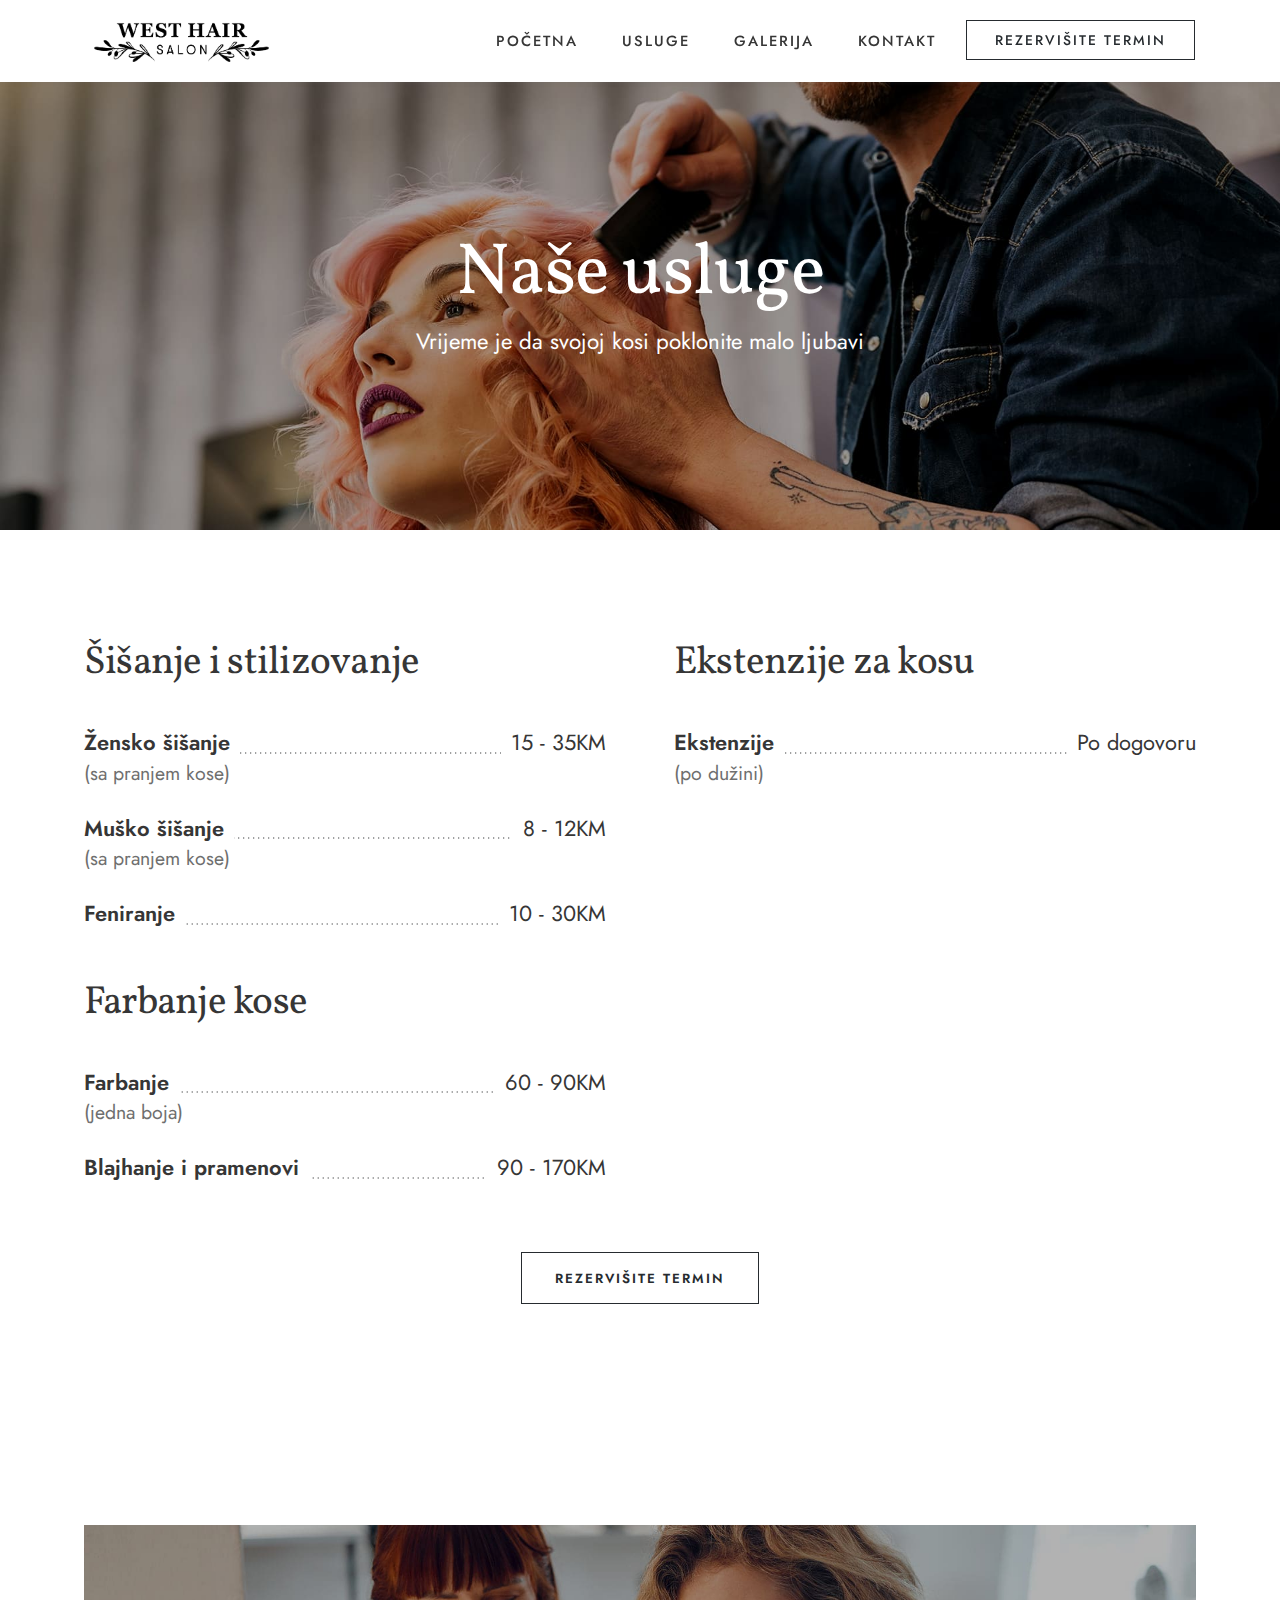
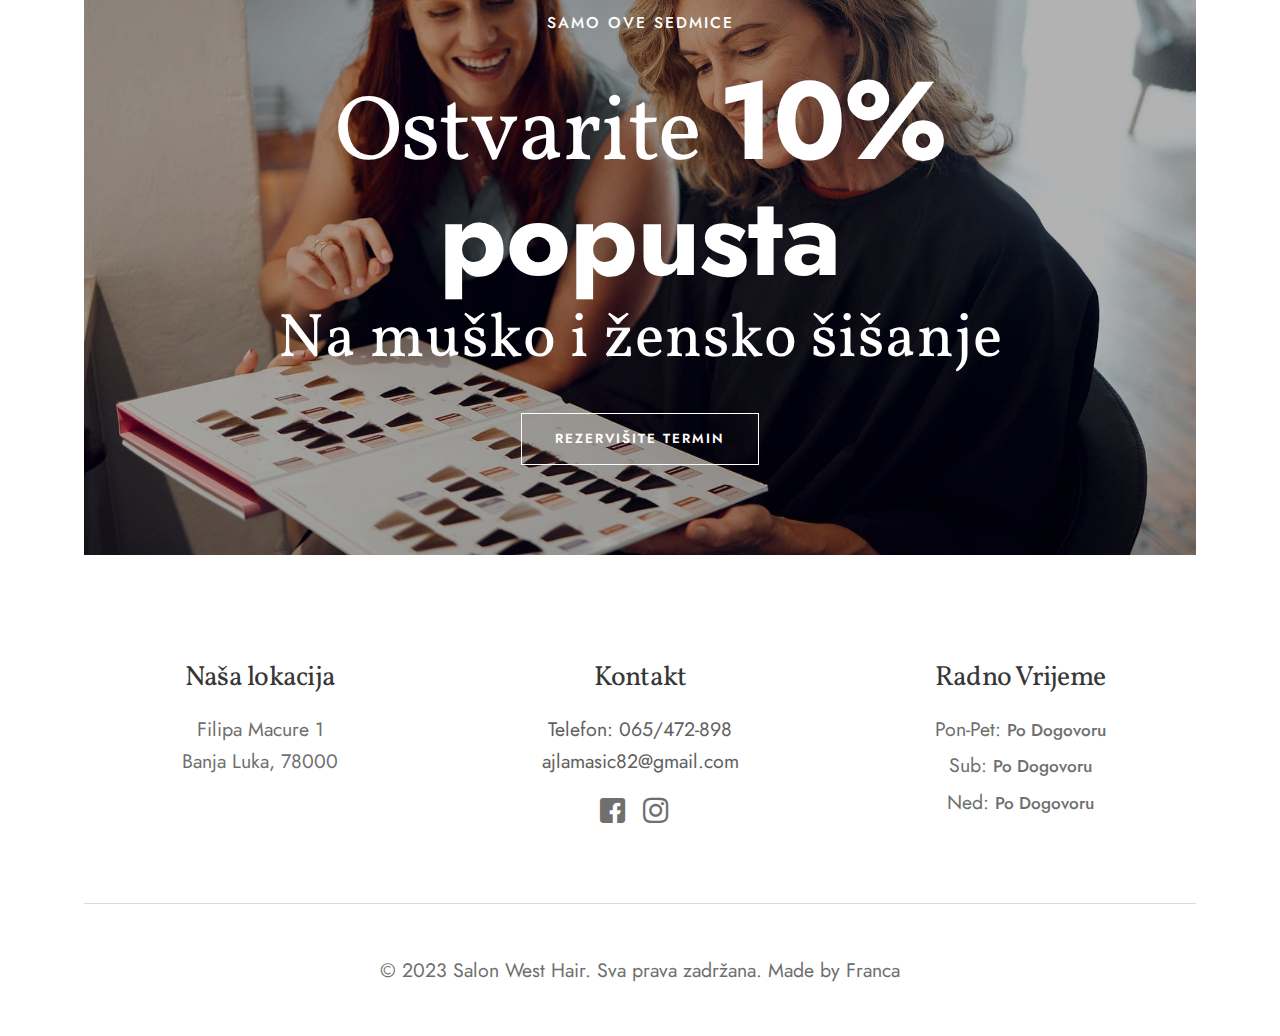
<file: services.html>
<!doctype html>
>
<html lang="en">



<head>

		<meta charset="utf-8">
		<meta http-equiv="X-UA-Compatible" content="IE=edge">
		<meta name="author" content="Franca">	
		<meta name="description" content="Salon West Hair">
		<meta name="keywords" content="DSAThemes, Beauty, Salon, Beauty Parlour, Health Care, Makeup, Nail Salon, Therapy, Treatment">
		<meta name="viewport" content="width=device-width, initial-scale=1, maximum-scale=1, user-scalable=0">

				
  		<!-- SITE TITLE -->
		<title>Salon West Hair</title>
							
		<!-- FAVICON AND TOUCH ICONS -->
		<link rel="shortcut icon" href="images/favicon.ico" type="image/x-icon">
		<link rel="icon" href="images/favicon.ico" type="image/x-icon">
		<link rel="apple-touch-icon" sizes="152x152" href="images/apple-touch-icon-152x152.png">
		<link rel="apple-touch-icon" sizes="120x120" href="images/apple-touch-icon-120x120.png">
		<link rel="apple-touch-icon" sizes="76x76" href="images/apple-touch-icon-76x76.png">
		<link rel="apple-touch-icon" href="images/apple-touch-icon.png">
		<link rel="icon" href="images/apple-touch-icon.png" type="image/x-icon">

		<!-- GOOGLE FONTS -->
		<link href="https://fonts.googleapis.com/css2?family=Alex+Brush&amp;display=swap" rel="stylesheet">	
		<link href="https://fonts.googleapis.com/css2?family=Vollkorn:wght@400;500;600;700&amp;display=swap" rel="stylesheet">
		<link href="https://fonts.googleapis.com/css2?family=Jost:wght@300;400;500;600;700&amp;display=swap" rel="stylesheet">

		<!-- BOOTSTRAP CSS -->
		<link href="css/bootstrap.min.css" rel="stylesheet">
				
		<!-- FONT ICONS -->
		<link href="css/flaticon.css" rel="stylesheet">

		<!-- PLUGINS STYLESHEET -->
		<link href="css/menu.css" rel="stylesheet">	
		<link id="effect" href="css/dropdown-effects/fade-down.css" media="all" rel="stylesheet">
		<link href="css/magnific-popup.css" rel="stylesheet">	
		<link href="css/owl.carousel.min.css" rel="stylesheet">
		<link href="css/owl.theme.default.min.css" rel="stylesheet">
		<link href="css/datetimepicker.min.css" rel="stylesheet">
		<link href="css/lunar.css" rel="stylesheet">

		<!-- ON SCROLL ANIMATION -->
		<link href="css/animate.css" rel="stylesheet">

		<!-- TEMPLATE CSS -->
		<link href="css/style.css" rel="stylesheet"> 
		
		<!-- RESPONSIVE CSS -->
		<link href="css/responsive.css" rel="stylesheet">

	</head>



	<body>




		<!-- PRELOADER SPINNER
		============================================= -->	
		<div id="loading" class="loading-black">
			<div id="loading-center"><span class="loader"></span></div>
		</div>




		




		<!-- PAGE CONTENT
		============================================= -->	
		<div id="page" class="page">




			<!-- HEADER
			============================================= -->
			<header id="header" class="white-menu navbar-dark white-scroll">
				<div class="header-wrapper">


					<!-- MOBILE HEADER -->
				    <div class="wsmobileheader clearfix">	  	
				    	<span class="smllogo">
				    		<a href="home.html" class="logo-black"><img src="images/logo-black-hair.png" alt="mobile-logo"></a> 
				    	<!--	<a href="#hero-3" class="logo-white"><img src="images/logo-white-hair.png" alt="mobile-logo"></a> -->
				    	</span>
				    	<a id="wsnavtoggle" class="wsanimated-arrow"><span></span></a>	
				 	</div>


				 	<!-- NAVIGATION MENU -->
					 	<div class="wsmainfull menu clearfix">
	    				<div class="wsmainwp clearfix">


	    					<!-- HEADER BLACK LOGO -->
	    					<div class="desktoplogo">
	    						<a href="home.html" class="logo-black"><img src="images/logo-black-hair.png" alt="logo"></a>
	    					</div>


	    					<!-- HEADER WHITE LOGO -->
	    					<!--<div class="desktoplogo">
	    						<a href="#hero-3" class="logo-white"><img src="images/logo-white-hair.png" alt="logo"></a>
	    					</div>-->


	    					<!-- MAIN MENU -->
	      					<nav class="wsmenu clearfix">
	        					<ul class="wsmenu-list">


	        						<!-- DROPDOWN SUB MENU -->
									<li class="nl-simple" aria-haspopup="true"><a href="home.html" class="h-link">Početna</a>
	            					
								    </li>


								    


								    <!-- DROPDOWN MENU -->
						        	<li class="nl-simple" aria-haspopup="true"><a href="services.html" class="h-link">Usluge</a>
						        		
						          	</li>	<!-- END DROPDOWN MENU -->


								    <!-- SIMPLE NAVIGATION LINK -->
							    	<li class="nl-simple" aria-haspopup="true"><a href="gallery.html" class="h-link">Galerija</a></li>


							    	<!-- SIMPLE NAVIGATION LINK -->
							    	<li class="nl-simple" aria-haspopup="true"><a href="contact.html" class="h-link">Kontakt</a></li>

									<!-- SIGN UP BUTTON -->
								<li class="nl-simple" aria-haspopup="true">
									<a href="booking.html" class="btn btn--tra-black hover--black last-link">Rezervišite termin</a>
								</li> 
									

	        					</ul>
	        				</nav>	<!-- END MAIN MENU -->
							
							
								
							
	    				</div>
	    			</div>	<!-- END NAVIGATION MENU  <div class="reserve"></div>-->


				</div>     <!-- End header-wrapper -->
			</header>	<!-- END HEADER -->





			<!-- INNER PAGE HERO
			============================================= -->	
			<section id="pricing-page-1" class="inner-page-hero division">
				<div class="container">	
					<div class="row">	
						<div class="col">
							<div class="page-hero-txt color--white">
								<h2>Naše usluge</h2>	
								<p>Vrijeme je da svojoj kosi poklonite malo ljubavi</p>
							</div>	
						</div>
					</div>
				</div>	   <!-- End container --> 
			</section>	<!-- END INNER PAGE HERO -->



<!-- PRICING-5
			============================================= -->
			<div id="lnk-1" class="py-8 pricing-5 pricing-section division">
				<div class="container">


					


					<!-- PRICING-5 WRAPPER -->
					<div class="pricing-5-wrapper">
						<div class="row">	


							<!-- PRICING-5 TABLE -->
							<div class="col-lg-6">
								<div class="pricing-5-table left-column wow fadeInUp">


									<!-- PRICING LIST CATEGORY -->
									<div class="pricing-5-category mb-4">
										<h3>Šišanje i stilizovanje</h3>
									</div>


									<!-- CUTTING & STYLING -->
									<ul class="pricing-list">

										<!-- PRICING ITEM #1 -->
										<li class="pricing-5-item">
											<div class="detail-price">
												<div class="price-name"><p>Žensko šišanje</p></div>
												<div class="price-dots"></div>
												<div class="price-number"><p>15 - 35KM</p></div>
											</div>
											<div class="price-txt">
												<p>(sa pranjem kose)</p>
											</div>
										</li>

										<!-- MENU ITEM #2 -->
										<li class="pricing-5-item">
											<div class="detail-price">
												<div class="price-name"><p>Muško šišanje</p></div>
												<div class="price-dots"></div>
												<div class="price-number"><p>8 - 12KM</p></div>
											</div>
											<div class="price-txt">
												<p>(sa pranjem kose)</p>
											</div>
										</li>

										<!-- MENU ITEM #3 -->
										<li class="pricing-5-item">
											<div class="detail-price">
												<div class="price-name"><p>Feniranje</p></div>
												<div class="price-dots"></div>
												<div class="price-number"><p>10 - 30KM</p></div>
											</div>
										</li>

										

									</ul>	<!-- END CUTTING & STYLING -->


									<!-- PRICING LIST CATEGORY -->
									<div class="pricing-5-category mt-4 mb-4">
										<h3>Farbanje kose</h3>
									</div>


									<!-- HAIR COLORING -->
									<ul class="pricing-list">

										<!-- PRICING ITEM #1 -->
										<li class="pricing-5-item">

											<!-- Title & Price -->
											<div class="detail-price">
												<div class="price-name"><p>Farbanje</p></div>
												<div class="price-dots"></div>
												<div class="price-number"><p>60 - 90KM</p></div>
											</div>

											<!-- Description -->
											<div class="price-txt">
												<p>(jedna boja)</p>
											</div>

										</li>

										<!-- MENU ITEM #2 -->
										<li class="pricing-5-item">
											<div class="detail-price">
												<div class="price-name"><p>Blajhanje i pramenovi</p></div>
												<div class="price-dots"></div>
												<div class="price-number"><p>90 - 170KM</p></div>
											</div>
										</li>

										

									</ul>	<!-- END HAIR COLORING -->


								</div>
							</div>	<!-- END services TABLE -->


							<!-- services TABLE -->
							<div class="col-lg-6">
								<div class="pricing-5-table right-column wow fadeInUp">


									<!-- PRICING LIST CATEGORY -->
									<div class="pricing-5-category p5-top mb-4">
										<h3>Ekstenzije za kosu</h3>
									</div>


									<!-- HAIR TREATMENTS -->
									<ul class="pricing-list">

										<!-- PRICING ITEM #1 -->
										<li class="pricing-5-item">
											<div class="detail-price">
												<div class="price-name"><p>Ekstenzije</p></div>
												<div class="price-dots"></div>
												<div class="price-number"><p>Po dogovoru</p></div>
											</div>
											<!-- Description -->
											<div class="price-txt">
												<p>(po dužini)</p>
											</div>
										</li>


									</ul>	<!-- END HAIR TREATMENTS -->


									

								</div>
							</div>	<!-- END services TABLE -->


						</div>
					</div>	<!--END  services WRAPPER -->


					<!-- BUTTON -->		
			 		<div class="row">
			 			<div class="col">
			 				<div class="more-btn mt-6">
								<a href="booking.html" class="btn btn--tra-black hover--black">Rezervišite termin</a>
							</div>
						</div>
					</div>	<!-- END BUTTON -->	


				</div>  <!-- End container --> 
			</div>	<!-- PRICING-5 -->





			




			<!-- BANNER-1
			============================================= -->
			<section class="pt-8 banner-1 banner-section">
				<div class="container">
					<div class="banner-1-wrapper banner-1-hair bg--fixed">
						<div class="row">
							<div class="col">
								<div class="banner-1-txt text-center color--white">

									<!-- Section ID -->	
						 			<span class="section-id">Samo ove sedmice</span>

									<!-- Title -->	
									<h2>Ostvarite <span>10% popusta</span></h2>
									<h3>Na muško i žensko šišanje</h3>

									<!-- Button -->	
									<a href="booking.html" class="btn btn--tra-white hover--white">Rezervišite termin</a>

								</div>
							</div>
						</div>   <!-- End row -->	
					</div>    <!-- End banner wrapper -->
				</div>     <!-- End container -->	
			</section>	<!-- END BANNER-1 -->




			


			
			


			<!-- FOOTER-3
			============================================= -->
			<footer id="footer-3" class="pt-8 footer division">
				<div class="container text-center">


					<!-- FOOTER CONTENT -->
					<div class="row">


						<!-- FOOTER CONTACTS -->
						<div class="col-sm-6 col-lg-4">
							<div class="footer-contacts">
							
								<!-- Title -->
								<h5 class="h5-md">Naša lokacija</h5>

								<!-- Salon Name -->
								

								<!-- Address -->
								<p>Filipa Macure 1 <br > Banja Luka, 78000</p> 

							</div>	
						</div>	


						<!-- FOOTER CONTACTS -->
						<div class="col-sm-6 col-lg-4">
							<div class="footer-info">
								
								<!-- Title -->
								<h5 class="h5-md">Kontakt</h5>

								<!-- Phone -->
								<p class="footer-phone"><a href="tel:065472898">Telefon: 065/472-898</a></p>

								<!-- Email -->
								<p class="footer-email"><a href="mailto:ajlamasic82@gmail.com">ajlamasic82@gmail.com</a></p>

								<!-- List -->
								<ul class="foo-socials ico-20 text-center clearfix">									
									<li><a href="#" class="ico-facebook"><span class="flaticon-facebook"></span></a></li>
										
									<li><a href="#" class="ico-youtube"><span class="flaticon-instagram"></span></a></li>
								</ul>

							</div>
						</div>


						<!-- FOOTER CONTACTS -->
						<div class="col-sm-6 col-lg-4">
							<div class="footer-info">
								
								<!-- Title -->
								<h5 class="h5-md">Radno Vrijeme</h5>

								
								<p>Pon-Pet: <span>Po Dogovoru</span></p>
								<p>Sub: <span>Po Dogovoru</span></p>
								<p>Ned: <span>Po Dogovoru</span></p>

							</div>
						</div>


					</div>	  <!-- END FOOTER CONTENT -->


					<hr>	<!-- FOOTER DIVIDER LINE -->


					<!-- FOOTER COPYRIGHT -->
					<div class="bottom-footer">
						<div class="row">
							<div class="col">
								<div class="footer-copyright"><p>&copy; 2023 Salon West Hair. Sva prava zadržana. Made by <a href="http://www.srdjanmilosevic.com/" target="_blank">Franca</a></p></div>
							</div>
						</div>  <!-- End row -->
					</div>	<!-- BOTTOM FOOTER -->


				</div>	   <!-- End container -->										
			</footer>	<!-- END FOOTER-3 -->




		</div>	<!-- END PAGE CONTENT -->	




		<!-- EXTERNAL SCRIPTS
		============================================= -->	
		<script src="js/jquery-3.7.0.min.js"></script>
		<script src="js/bootstrap.min.js"></script>	
		<script src="js/modernizr.custom.js"></script>
		<script src="js/jquery.easing.js"></script>
		<script src="js/menu.js"></script>
		<script src="js/datetimepicker.js"></script>	
		<script src="js/owl.carousel.min.js"></script>
		<script src="js/jquery.magnific-popup.min.js"></script>
		<script src="js/request-form.js"></script>	
		<script src="js/jquery.validate.min.js"></script>
		<script src="js/jquery.ajaxchimp.min.js"></script>	
		<script src="js/popper.min.js"></script>
		<script src="js/lunar.js"></script>
		<script src="js/wow.js"></script>
				
		<!-- Custom Script -->		
		<script src="js/custom.js"></script>

		

		<script>
			$(function() {
			  $(".switch").click(function() {
			  	 $("body").toggleClass("theme--dark");
			  });
			});
		</script>



	</body>


</html>
</file>
<file: css/flaticon.css>
@font-face {
    font-family: "flaticon";
    src: url("../fonts/flaticond79d.ttf?b8e939e97cbbeabd5290d803a3b7e130") format("truetype"),
url("../fonts/flaticond79d.woff?b8e939e97cbbeabd5290d803a3b7e130") format("woff"),
url("../fonts/flaticond79d.woff2?b8e939e97cbbeabd5290d803a3b7e130") format("woff2"),
url("../fonts/flaticond79d.eot?b8e939e97cbbeabd5290d803a3b7e130#iefix") format("embedded-opentype"),
url("../fonts/flaticond79d.svg?b8e939e97cbbeabd5290d803a3b7e130#flaticon_beauty_salon") format("svg");
}

span[class^="flaticon-"]:before, 
span[class*=" flaticon-"]:before {
  font-family: flaticon !important;
  font-style: normal;
  font-weight: normal !important;
  font-variant: normal;
  text-transform: none;
  font-size: 20px;
  line-height: 1!important;
  -webkit-font-smoothing: antialiased;
  -moz-osx-font-smoothing: grayscale;
}

.flaticon-hairstyle:before {
    content: "\f101";
}
.flaticon-towels:before {
    content: "\f102";
}
.flaticon-flower:before {
    content: "\f103";
}
.flaticon-towel:before {
    content: "\f104";
}
.flaticon-washbowl:before {
    content: "\f105";
}
.flaticon-hot-stones:before {
    content: "\f106";
}
.flaticon-mortar:before {
    content: "\f107";
}
.flaticon-olive-oil:before {
    content: "\f108";
}
.flaticon-slippers:before {
    content: "\f109";
}
.flaticon-wax:before {
    content: "\f10a";
}
.flaticon-honey:before {
    content: "\f10b";
}
.flaticon-bamboo:before {
    content: "\f10c";
}
.flaticon-shower:before {
    content: "\f10d";
}
.flaticon-cream:before {
    content: "\f10e";
}
.flaticon-scent:before {
    content: "\f10f";
}
.flaticon-nail-polish:before {
    content: "\f110";
}
.flaticon-scissors:before {
    content: "\f111";
}
.flaticon-hair-dryer:before {
    content: "\f112";
}
.flaticon-comb:before {
    content: "\f113";
}
.flaticon-hair-dryer-1:before {
    content: "\f114";
}
.flaticon-comb-1:before {
    content: "\f115";
}
.flaticon-brush:before {
    content: "\f116";
}
.flaticon-cosmetics:before {
    content: "\f117";
}
.flaticon-cotton-swabs:before {
    content: "\f118";
}
.flaticon-cream-1:before {
    content: "\f119";
}
.flaticon-aromatherapy:before {
    content: "\f11a";
}
.flaticon-hand-bag:before {
    content: "\f11b";
}
.flaticon-relaxation:before {
    content: "\f11c";
}
.flaticon-toe-separator:before {
    content: "\f11d";
}
.flaticon-serum:before {
    content: "\f11e";
}
.flaticon-location-pin:before {
    content: "\f11f";
}
.flaticon-eyelashes:before {
    content: "\f120";
}
.flaticon-candle:before {
    content: "\f121";
}
.flaticon-foundation:before {
    content: "\f122";
}
.flaticon-nail:before {
    content: "\f123";
}
.flaticon-hair-salon:before {
    content: "\f124";
}
.flaticon-seat:before {
    content: "\f125";
}
.flaticon-protection:before {
    content: "\f126";
}
.flaticon-botox:before {
    content: "\f127";
}
.flaticon-makeup:before {
    content: "\f128";
}
.flaticon-toiletries:before {
    content: "\f129";
}
.flaticon-depilation:before {
    content: "\f12a";
}
.flaticon-foam:before {
    content: "\f12b";
}
.flaticon-hair-dye:before {
    content: "\f12c";
}
.flaticon-essential-oil:before {
    content: "\f12d";
}
.flaticon-straightener:before {
    content: "\f12e";
}
.flaticon-cream-2:before {
    content: "\f12f";
}
.flaticon-wax-1:before {
    content: "\f130";
}
.flaticon-reduce:before {
    content: "\f131";
}
.flaticon-fish-spa:before {
    content: "\f132";
}
.flaticon-foot-massage:before {
    content: "\f133";
}
.flaticon-scissors-1:before {
    content: "\f134";
}
.flaticon-make-up:before {
    content: "\f135";
}
.flaticon-grooming:before {
    content: "\f136";
}
.flaticon-bottle:before {
    content: "\f137";
}
.flaticon-essential-oil-1:before {
    content: "\f138";
}
.flaticon-lip-makeup:before {
    content: "\f139";
}
.flaticon-lipstick:before {
    content: "\f13a";
}
.flaticon-hair:before {
    content: "\f13b";
}
.flaticon-make-up-1:before {
    content: "\f13c";
}
.flaticon-droplet:before {
    content: "\f13d";
}
.flaticon-make-up-bag:before {
    content: "\f13e";
}
.flaticon-facial-treatment:before {
    content: "\f13f";
}
.flaticon-hair-cut:before {
    content: "\f140";
}
.flaticon-skin-care:before {
    content: "\f141";
}
.flaticon-skin-care-1:before {
    content: "\f142";
}
.flaticon-foot-spa:before {
    content: "\f143";
}
.flaticon-towel-1:before {
    content: "\f144";
}
.flaticon-lotus:before {
    content: "\f145";
}
.flaticon-wax-2:before {
    content: "\f146";
}
.flaticon-wig:before {
    content: "\f147";
}
.flaticon-hair-straightener:before {
    content: "\f148";
}
.flaticon-nail-polish-1:before {
    content: "\f149";
}
.flaticon-brush-1:before {
    content: "\f14a";
}
.flaticon-depilation-1:before {
    content: "\f14b";
}
.flaticon-cream-3:before {
    content: "\f14c";
}
.flaticon-lotion:before {
    content: "\f14d";
}
.flaticon-gift-card:before {
    content: "\f14e";
}
.flaticon-gift-box:before {
    content: "\f14f";
}
.flaticon-gift-card-1:before {
    content: "\f150";
}
.flaticon-nail-polish-2:before {
    content: "\f151";
}
.flaticon-cosmetic:before {
    content: "\f152";
}
.flaticon-purse:before {
    content: "\f153";
}
.flaticon-shopping-bag:before {
    content: "\f154";
}
.flaticon-wallet:before {
    content: "\f155";
}
.flaticon-store:before {
    content: "\f156";
}
.flaticon-coupon:before {
    content: "\f157";
}
.flaticon-gift-box-1:before {
    content: "\f158";
}
.flaticon-office:before {
    content: "\f159";
}
.flaticon-building:before {
    content: "\f15a";
}
.flaticon-like-instagram-heart:before {
    content: "\f15b";
}
.flaticon-open:before {
    content: "\f15c";
}
.flaticon-question-sign:before {
    content: "\f15d";
}
.flaticon-qa:before {
    content: "\f15e";
}
.flaticon-telephone:before {
    content: "\f15f";
}
.flaticon-person:before {
    content: "\f160";
}
.flaticon-nail-polish-3:before {
    content: "\f161";
}
.flaticon-lotion-1:before {
    content: "\f162";
}
.flaticon-nail-art:before {
    content: "\f163";
}
.flaticon-foundation-1:before {
    content: "\f164";
}
.flaticon-hair-1:before {
    content: "\f165";
}
.flaticon-lipstick-1:before {
    content: "\f166";
}
.flaticon-shaving:before {
    content: "\f167";
}
.flaticon-hair-cut-1:before {
    content: "\f168";
}
.flaticon-barber:before {
    content: "\f169";
}
.flaticon-blade:before {
    content: "\f16a";
}
.flaticon-temperature:before {
    content: "\f16b";
}
.flaticon-arrow:before {
    content: "\f16c";
}
.flaticon-check:before {
    content: "\f16d";
}
.flaticon-holidays:before {
    content: "\f16e";
}
.flaticon-delicious:before {
    content: "\f16f";
}
.flaticon-cash:before {
    content: "\f170";
}
.flaticon-circle:before {
    content: "\f171";
}
.flaticon-hair-cut-2:before {
    content: "\f172";
}
.flaticon-nail-file:before {
    content: "\f173";
}
.flaticon-mirror:before {
    content: "\f174";
}
.flaticon-eyelash-curler:before {
    content: "\f175";
}
.flaticon-trimmer:before {
    content: "\f176";
}
.flaticon-hair-dryer-2:before {
    content: "\f177";
}
.flaticon-lips:before {
    content: "\f178";
}
.flaticon-bathtub:before {
    content: "\f179";
}
.flaticon-lip-augmentation:before {
    content: "\f17a";
}
.flaticon-toothbrush:before {
    content: "\f17b";
}
.flaticon-eyebrow:before {
    content: "\f17c";
}
.flaticon-tea-mug:before {
    content: "\f17d";
}
.flaticon-calendar:before {
    content: "\f17e";
}
.flaticon-event:before {
    content: "\f17f";
}
.flaticon-bell:before {
    content: "\f180";
}
.flaticon-finger-with-nail:before {
    content: "\f181";
}
.flaticon-exfoliating-mitt:before {
    content: "\f182";
}
.flaticon-two-flip-flops:before {
    content: "\f183";
}
.flaticon-phone:before {
    content: "\f184";
}
.flaticon-nail-polish-4:before {
    content: "\f185";
}
.flaticon-pedicure:before {
    content: "\f186";
}
.flaticon-manicure:before {
    content: "\f187";
}
.flaticon-comment:before {
    content: "\f188";
}
.flaticon-heart:before {
    content: "\f189";
}
.flaticon-bookmark:before {
    content: "\f18a";
}
.flaticon-star-half-empty:before {
    content: "\f18b";
}
.flaticon-half-star-shape:before {
    content: "\f18c";
}
.flaticon-star:before {
    content: "\f18d";
}
.flaticon-star-1:before {
    content: "\f18e";
}
.flaticon-play:before {
    content: "\f18f";
}
.flaticon-play-1:before {
    content: "\f190";
}
.flaticon-pin:before {
    content: "\f191";
}
.flaticon-visibility:before {
    content: "\f192";
}
.flaticon-invisible:before {
    content: "\f193";
}
.flaticon-quote:before {
    content: "\f194";
}
.flaticon-double-quotes:before {
    content: "\f195";
}
.flaticon-reply-arrow:before {
    content: "\f196";
}
.flaticon-magnifying-glass:before {
    content: "\f197";
}
.flaticon-thumbs-up:before {
    content: "\f198";
}
.flaticon-thumb-down:before {
    content: "\f199";
}
.flaticon-ellipsis:before {
    content: "\f19a";
}
.flaticon-delete:before {
    content: "\f19b";
}
.flaticon-basic-clock:before {
    content: "\f19c";
}
.flaticon-mail-inbox:before {
    content: "\f19d";
}
.flaticon-email:before {
    content: "\f19e";
}
.flaticon-at:before {
    content: "\f19f";
}
.flaticon-arroba:before {
    content: "\f1a0";
}
.flaticon-heart-1:before {
    content: "\f1a1";
}
.flaticon-plus:before {
    content: "\f1a2";
}
.flaticon-minus:before {
    content: "\f1a3";
}
.flaticon-cancel:before {
    content: "\f1a4";
}
.flaticon-check-1:before {
    content: "\f1a5";
}
.flaticon-right-arrow:before {
    content: "\f1a6";
}
.flaticon-left-arrow:before {
    content: "\f1a7";
}
.flaticon-dribbble:before {
    content: "\f1a8";
}
.flaticon-instagram:before {
    content: "\f1a9";
}
.flaticon-whatsapp:before {
    content: "\f1aa";
}
.flaticon-telegram:before {
    content: "\f1ab";
}
.flaticon-twitter:before {
    content: "\f1ac";
}
.flaticon-line:before {
    content: "\f1ad";
}
.flaticon-facebook:before {
    content: "\f1ae";
}
.flaticon-kakao-talk:before {
    content: "\f1af";
}
.flaticon-vimeo:before {
    content: "\f1b0";
}
.flaticon-messenger:before {
    content: "\f1b1";
}
.flaticon-vk:before {
    content: "\f1b2";
}
.flaticon-twitch:before {
    content: "\f1b3";
}
.flaticon-viber:before {
    content: "\f1b4";
}
.flaticon-youtube:before {
    content: "\f1b5";
}
.flaticon-google-hangouts:before {
    content: "\f1b6";
}
.flaticon-sina-weibo:before {
    content: "\f1b7";
}
.flaticon-wattpad:before {
    content: "\f1b8";
}
.flaticon-snapchat:before {
    content: "\f1b9";
}
.flaticon-discord:before {
    content: "\f1ba";
}
.flaticon-pinterest:before {
    content: "\f1bb";
}
.flaticon-skype:before {
    content: "\f1bc";
}
.flaticon-periscope:before {
    content: "\f1bd";
}
.flaticon-instagram-1:before {
    content: "\f1be";
}
.flaticon-pinterest-1:before {
    content: "\f1bf";
}
.flaticon-foursquare:before {
    content: "\f1c0";
}
.flaticon-linkedin:before {
    content: "\f1c1";
}
.flaticon-facebook-1:before {
    content: "\f1c2";
}
.flaticon-tik-tok:before {
    content: "\f1c3";
}
.flaticon-yelp:before {
    content: "\f1c4";
}
.flaticon-foursquare-1:before {
    content: "\f1c5";
}
.flaticon-tripadvisor:before {
    content: "\f1c6";
}
.flaticon-icon-7855302:before {
    content: "\f1c7";
}
.flaticon-vertical-line:before {
    content: "\f1c8";
}
.flaticon-check-mark:before {
    content: "\f1c9";
}
.flaticon-airbnb:before {
    content: "\f1ca";
}
.flaticon-246:before {
    content: "\f1cb";
}
.flaticon-moon:before {
    content: "\f1cc";
}
.flaticon-sum:before {
    content: "\f1cd";
}
.flaticon-shaving-1:before {
    content: "\f1ce";
}
.flaticon-shaving-brush:before {
    content: "\f1cf";
}
.flaticon-cologne:before {
    content: "\f1d0";
}
.flaticon-razor:before {
    content: "\f1d1";
}
.flaticon-barber-chair:before {
    content: "\f1d2";
}
.flaticon-comb-2:before {
    content: "\f1d3";
}
.flaticon-hairdryer:before {
    content: "\f1d4";
}
.flaticon-electric-razor:before {
    content: "\f1d5";
}
.flaticon-bow-tie:before {
    content: "\f1d6";
}
.flaticon-barber-shop:before {
    content: "\f1d7";
}
.flaticon-beard:before {
    content: "\f1d8";
}
.flaticon-makeup-brushes:before {
    content: "\f1d9";
}
.flaticon-moustache:before {
    content: "\f1da";
}
.flaticon-shaving-cream:before {
    content: "\f1db";
}
.flaticon-moustache-1:before {
    content: "\f1dc";
}
.flaticon-duster:before {
    content: "\f1dd";
}
.flaticon-mirror-1:before {
    content: "\f1de";
}
.flaticon-man:before {
    content: "\f1df";
}
.flaticon-man-1:before {
    content: "\f1e0";
}
.flaticon-comb-3:before {
    content: "\f1e1";
}
.flaticon-salon:before {
    content: "\f1e2";
}
.flaticon-hairstyle-1:before {
    content: "\f1e3";
}
.flaticon-hair-2:before {
    content: "\f1e4";
}
.flaticon-curling-iron:before {
    content: "\f1e5";
}
.flaticon-hair-styling:before {
    content: "\f1e6";
}
.flaticon-cream-4:before {
    content: "\f1e7";
}
.flaticon-pipette:before {
    content: "\f1e8";
}
</file>
<file: css/menu.css>
/*
 * Plugin: Web Slide Navigation System
 * Demo Link: https://uxwing.com/webslide/
 * Author: UXWing
 * License: http://codecanyon.net/licenses/standard
*/


/*------------------------------------------*/
/*  Desktop Base CSS
--------------------------------------------*/

.wsmenu html,
.wsmenu body,
.wsmenu iframe,
.wsmenu h1,
.wsmenu h2,
.wsmenu h3,
.wsmenu h4,
.wsmenu h5,
.wsmenu h6 {
  -webkit-font-smoothing: subpixel-antialiased;
  font-smoothing: antialiased;
  font-smooth: antialiased;
  -webkit-text-size-adjust: 100%;
  -ms-text-size-adjust: 100%;
  -webkit-font-smoothing: subpixel-antialiased;
  font-smoothing: subpixel-antialiased;
  font-smooth: subpixel-antialiased;
}

.wsmenu .cl {
  clear: both;
}

.wsmenu img {
  border: 0 none;
  max-width: 100%;
}

.wsmenu a:focus {
  outline: none;
}

.wsmenu:before,
.wsmenu:after {
  content: "";
  display: table;
}

.wsmenu:after {
  clear: both;
}

/*------------------------------------------*/
/*  Desktop Main Menu CSS
--------------------------------------------*/

.wsmenucontainer {
  background-size: cover;
  overflow: hidden;
  background-attachment: fixed;
  background-position: 50% 0;
  background-repeat: no-repeat;
}

.wsmainfull {
  width: 100%;
  height: auto;
  background-color: #fff!important;
  z-index: 999;
  -webkit-box-shadow: 0 2px 3px rgba(96, 96, 96, .1);
  -moz-box-shadow: 0 2px 3px rgba(96, 96, 96, .1);
  box-shadow: 0 2px 3px rgba(96, 96, 96, .1);
  -webkit-transition: all 450ms ease-in-out;
  -moz-transition: all 450ms ease-in-out;
  -o-transition: all 450ms ease-in-out;
  -ms-transition: all 450ms ease-in-out;
  transition: all 450ms ease-in-out; 
}

.wsmainwp {
  margin: 0 auto;
  max-width: 1140px;
  padding: 0 15px;
  position: relative;
}

/* Header Logo */
.desktoplogo {
  padding: 0;
  margin: 0;
  float: left;
  line-height: 70px;
  margin-left: 9px;
}

.desktoplogo img {
  vertical-align: middle;
}

/* Navigation Menu */
.wsmenu {
  padding: 0;
  float: right;
  display: block;
 

}

.wsmenu > .wsmenu-list {
  text-align: left;
  margin: 0 auto 0 auto;
  width: 100%;
  display: block;
  padding: 0;
  
}

.wsmenu > .wsmenu-list > li {
  text-align: center;
  display: block;
  padding: 0;
  margin: 0;
  float: left;
}
.menu-container {
  margin-right: 20px;
}

.wsmenu > .wsmenu-list > li > a {
  display: block;
  color: #666;
  font-size: 15px;
  font-weight: 700;
  letter-spacing: 0.5px;
  padding: 10px 32px 10px 18px;
  line-height: 50px;
  text-decoration: none;
  position: relative;
}

.wsmenu > .wsmenu-list > li > a.last-link {
  padding: 10px 0px 10px 0;
}

.wsmenu > .wsmenu-list > li > a.callusbtn {
  font-size: 15px;
}

.wsmenu > .wsmenu-list > li > a.callusbtn i {
  font-size: 13px;
  margin-top: 1px;
  margin-right: 1px;
}

.tra-menu .wsmenu > .wsmenu-list > li > a,
.aqua-menu .wsmenu > .wsmenu-list > li > a,
.blue-menu .wsmenu > .wsmenu-list > li > a {
  color: #fff;
}

.white-menu .wsmenu > .wsmenu-list > li > a {
  color: #444;
}

.tra-menu .wsmenu.dark-txt > .wsmenu-list > li > a {
  color: #333;
}

.wsmenu > .wsmenu-list > li:hover > a {
  color: #f0f0f0;
}

.white-menu .wsmenu > .wsmenu-list > li:hover > a {
  color: #171819;
}

.wsmenu > .wsmenu-list > li a.menuhomeicon {
  padding-left: 29px;
  padding-right: 29px;
}

.wsmenu > .wsmenu-list > li > a i {
  display: inline-block;
  font-size: 16px;
  line-height: inherit;
  margin-right: 12px;
  vertical-align: top;
}

.wsmenu > .wsmenu-list > li > a.menuhomeicon i {
  margin-right: 0px;
  font-size: 15px;
}

.wsmenu > .wsmenu-list > li > a .wsarrow:after {
  border-left: 4px solid rgba(0, 0, 0, 0);
  border-right: 4px solid rgba(0, 0, 0, 0);
  border-top: 4px solid;
  content: "";
  float: right;
  right: 15px;
  height: 0;
  margin: 0 0 0 14px;
  position: absolute;
  text-align: right;
  top: 33px;
  width: 0;
}

/* Desktop Search Bar */
.wsmenu > .wsmenu-list > li.rightmenu {
  float: right;
}

.wsmenu > .wsmenu-list > li.rightmenu a {
  padding: 0px 30px 0px 20px;
  border-right: none;
}

.wsmenu > .wsmenu-list > li.rightmenu a i {
  font-size: 15px;
}

.wsmenu > .wsmenu-list > li.rightmenu {
  float: right;
}

.wsmenu > .wsmenu-list > li.rightmenu:before,
.wsmenu-list > li.rightmenu:after {
  content: "";
  display: table;
}

.wsmenu > .wsmenu-list > li.rightmenu:after {
  clear: both;
}

.wsmenu > .wsmenu-list > li.rightmenu > .topmenusearch {
  float: right;
  width: 210px;
  height: 39px;
  position: relative;
  margin: 16px 0px 0px 0px;
}

.wsmenu > .wsmenu-list > li.rightmenu > .topmenusearch .searchicon {
  -webkit-transition: all 0.7s ease 0s;
  -moz-transition: all 0.7s ease 0s;
  -o-transition: all 0.7s ease 0s;
  transition: all 0.7s ease 0s;
}

.wsmenu > .wsmenu-list > li.rightmenu > .topmenusearch input {
  width: 100%;
  position: relative;
  float: right;
  top: 0;
  right: 0;
  bottom: 0;
  width: 100%;
  border: 0;
  padding: 0;
  margin: 0;
  text-indent: 15px;
  height: 39px;
  z-index: 2;
  outline: none;
  color: #333;
  background-color: #efefef;
  -webkit-transition: all 0.7s ease 0s;
  -moz-transition: all 0.7s ease 0s;
  -o-transition: all 0.7s ease 0s;
  transition: all 0.7s ease 0s;
  font-size: 12px;
}

.wsmenu > .wsmenu-list > li.rightmenu > .topmenusearch input::placeholder {
  color: #a9a9a9;
}

.wsmenu > .wsmenu-list > li.rightmenu > .topmenusearch input:focus {
  color: #333;
  width: 220px;
}

.wsmenu > .wsmenu-list > li.rightmenu > .topmenusearch input:focus~.btnstyle i {
  color: #000;
  opacity: 1;
}

.wsmenu > .wsmenu-list > li.rightmenu > .topmenusearch input:focus~.searchicon {
  opacity: 1;
  z-index: 3;
  color: #FFFFFF;
}

.wsmenu > .wsmenu-list > li.rightmenu > .topmenusearch .btnstyle {
  top: 0px;
  position: absolute;
  right: 0;
  bottom: 0;
  width: 40px;
  line-height: 30px;
  z-index: 1;
  cursor: pointer;
  opacity: 0.3;
  color: #333;
  z-index: 1000;
  background-color: transparent;
  border: solid 0px;
  -webkit-transition: all 0.7s ease 0s;
  -moz-transition: all 0.7s ease 0s;
  -o-transition: all 0.7s ease 0s;
  transition: all 0.7s ease 0s;
}

.wsmenu > .wsmenu-list > li.rightmenu > .topmenusearch .btnstyle i {
  line-height: 37px;
  margin: 0;
  padding: 0;
  text-align: center;
}

.wsmenu > .wsmenu-list > li.rightmenu > .topmenusearch .btnstyle:hover i {
  opacity: 1;
}

.wsmenu > .wsmenu-list > li.rightmenu {
  zoom: 1;
}

/*------------------------------------------*/
/*  Desktop Drop Down Menu CSS
--------------------------------------------*/

.wsmenu > .wsmenu-list > li > ul.sub-menu {
  position: absolute;
  top: 70px;
  z-index: 1000;
  margin: 0px;
  padding: 12px;
  min-width: 200px;
  background-color: #fff;
  border: solid 1px #eee;
  -webkit-border-radius: 4px;
  -moz-border-radius: 4px;
  border-radius: 4px;
}

.wsmenu > .wsmenu-list > li > ul.sub-menu.last-sub-menu {
  min-width: 160px;
}

.wsmenu > .wsmenu-list > li > ul.sub-menu > li {
  position: relative;
  margin: 0px;
  padding: 0px;
  display: block;
}

.wsmenu > .wsmenu-list > li > ul.sub-menu > li > a {
  position: relative;
  background-image: none;  
  border-right: 0 none;
  text-align: left;
  display: block;
  padding: 9px;
  text-transform: none;
  color: #888;
  font-size: 15px;
  line-height: 22px;
  font-weight: 400;
  letter-spacing: 0;
  border-right: 0px solid;
  -webkit-border-radius: 4px;
  -moz-border-radius: 4px;
  border-radius: 4px; 
  -webkit-transition: all 400ms ease-in-out;
  -moz-transition: all 400ms ease-in-out;
  -o-transition: all 400ms ease-in-out;
  -ms-transition: all 400ms ease-in-out;
  transition: all 400ms ease-in-out;
}

.wsmenu > .wsmenu-list > li > ul.sub-menu.last-sub-menu > li > a {
  padding: 11px 0;  
}

.wsmenu > .wsmenu-list > li > ul.sub-menu > li > a:hover {
  padding: 9px 9px 9px 10px;
}

.wsmenu > .wsmenu-list > li > ul.sub-menu.last-sub-menu > li > a:hover {
  padding: 11px 0 11px 8px;
}

.wsmenu > .wsmenu-list > li > ul.sub-menu > li > a > i {
  position: absolute;
  top: 12px;
  right: 0;
}

.wsmenu > .wsmenu-list > li > ul.sub-menu > li > ul.sub-menu {
  min-width: 200px;
  position: absolute;
  left: 100%;
  top: 0;
  margin: 0;
  padding: 0 15px;
  list-style: none;
  background-color: #fff;
  border: solid 1px #eee;
  -webkit-border-radius: 4px;
  -moz-border-radius: 4px;
  border-radius: 4px;
}

.wsmenu > .wsmenu-list > li > ul.sub-menu > li > ul.sub-menu > li {
  position: relative;
  margin: 0px;
  padding: 0px;
  display: block;
  border-bottom: 1px dashed #c0c0c0;
}

.wsmenu > .wsmenu-list > li > ul.sub-menu > li > ul.sub-menu > li:last-child {
  border-bottom: none;
}

.wsmenu > .wsmenu-list > li > ul.sub-menu > li > ul.sub-menu > li > a {
  position: relative;
  background-image: none;
  border-right: 0 none;
  text-align: left;
  display: block;
  padding: 9px;
  text-transform: none;
  color: #888;
  font-size: 16px;
  line-height: 22px;
  font-weight: 400;
  letter-spacing: normal;
  border-right: 0px solid;
  -webkit-transition: all 400ms ease-in-out;
  -moz-transition: all 400ms ease-in-out;
  -o-transition: all 400ms ease-in-out;
  -ms-transition: all 400ms ease-in-out;
  transition: all 400ms ease-in-out;
}

.wsmenu > .wsmenu-list > li > ul.sub-menu > li > ul.sub-menu > li > a:hover {
  padding: 8px 15px 8px 23px;
}

.wsmenu > .wsmenu-list > li > ul.sub-menu > li > ul.sub-menu > li > a > i {
  position: absolute;
  top: 12px;
  right: 12px;
}

.wsmenu > .wsmenu-list > li > ul.sub-menu > li > ul.sub-menu > li > ul.sub-menu {
  min-width: 200px;
  position: absolute;
  left: 100%;
  top: 0;
  margin: 0px;
  list-style: none;
  padding: 0px;
  background-color: #fff;
  border: solid 1px #eee;
  -webkit-border-radius: 4px;
  -moz-border-radius: 4px;
  border-radius: 4px;
}

.wsmenu > .wsmenu-list > li > ul.sub-menu > li > ul.sub-menu > li > ul.sub-menu > li {
  position: relative;
  margin: 0px;
  padding: 0px;
  display: block;
}

.wsmenu > .wsmenu-list > li > ul.sub-menu > li > ul.sub-menu > li > ul.sub-menu > li > a {
  background-image: none;
  border-right: 0 none;
  text-align: left;
  display: block;
  padding: 9px;
  text-transform: none;
  color: #888;
  font-size: 16px;
  font-family: 'Roboto', sans-serif; 
  line-height: 22px;
  font-weight: 400;
  letter-spacing: normal;
  border-right: 0px solid;
  -webkit-transition: all 400ms ease-in-out;
  -moz-transition: all 400ms ease-in-out;
  -o-transition: all 400ms ease-in-out;
  -ms-transition: all 400ms ease-in-out;
  transition: all 400ms ease-in-out;
}

.wsmenu > .wsmenu-list > li > ul.sub-menu > li > ul.sub-menu > li > ul.sub-menu > li > a:hover {
  padding: 9px 9px 9px 20px;
}

.wsmenu > .wsmenu-list > li > ul.sub-menu > li > ul.sub-menu > li > ul.sub-menu > li > a > i {
  margin-left: 9px;
}

/*------------------------------------------*/
/*  Desktop Mega Menus CSS
--------------------------------------------*/

.wsmenu > .wsmenu-list > li > .wsmegamenu {
  width: 100%;
  left: 0px;
  position: absolute;
  top: 70px;
  color: #000;
  z-index: 1000;
  margin: 0px;
  text-align: left;
  padding: 20px 30px;
  border: solid 1px #eee;
  background-color: #fff;
  -webkit-border-radius: 4px;
  -moz-border-radius: 4px;
  border-radius: 4px;
}

.wsmenu > .wsmenu-list > li > .wsmegamenu.halfmenu {
  padding: 20px 20px;
}

.wsmenu > .wsmenu-list > li > .wsmegamenu .carousel-control-next {
  opacity: 0.8;
}

.wsmenu > .wsmenu-list > li > .wsmegamenu .carousel-control-prev {
  opacity: 0.8;
}

.wsmenu > .wsmenu-list > li > .wsmegamenu .carousel-caption {
  bottom: 0px;
  background-color: rgba(0, 0, 0, 0.7);
  font-size: 13px;
  height: 31px;
  left: 0;
  padding: 7px 0;
  right: 0;
  width: 100%;
}

.wsmenu > .wsmenu-list > li > .wsmegamenu .wsmwnutxt {
  width: 100%;
  color: #888;
  font-size: 16px;
  font-weight: 400;
  text-align: justify;
  margin-top: 0;
}

.wsmenu > .wsmenu-list > li > .wsmegamenu .link-list li {
  display: block;
  text-align: center;
  text-align: left;
  border-bottom: 1px dashed #c0c0c0;
}

.wsmenu > .wsmenu-list > li > .wsmegamenu .link-list li.title,
.wsmenu > .wsmenu-list > li > .wsmegamenu .link-list li:last-child {
  border-bottom: none;
}

.wsmenu > .wsmenu-list > li > .wsmegamenu .link-list li a {
  line-height: 22px;
  border-right: none;
  text-align: left;
  padding: 13px 0px;
  background: #fff;
  background-image: none;
  border-right: 0 none;
  display: block;
  background-color: #fff;
  color: #888;
  font-size: 16px;
  font-weight: 400;
  -webkit-transition: all 400ms ease-in-out;
  -moz-transition: all 400ms ease-in-out;
  -o-transition: all 400ms ease-in-out;
  -ms-transition: all 400ms ease-in-out;
  transition: all 400ms ease-in-out;
}

.wsmenu > .wsmenu-list > li > .wsmegamenu .mrgtop {
  margin-top: 15px;
}

.wsmenu > .wsmenu-list > li > .wsmegamenu .show-grid div {
  padding-bottom: 10px;
  padding-top: 10px;
  background-color: #dbdbdb;
  border: 1px solid #e7e7e7;
  color: #6a6a6a;
  margin: 2px 0px;
  font-size: 13px;
}

/*= Desktop Half Menu CSS =*/
.wsmenu > .wsmenu-list > li > .wsmegamenu.halfmenu {
  width: 40%;
  right: auto;
  left: auto;
}

.wsmenu > .wsmenu-list > li > .wsmegamenu.halfmenu.ext-halfmenu {
  width: 50%;
}

.wsmenu > .wsmenu-list > li > .wsmegamenu.halfdiv {
  width: 35%;
  right: auto;
  left: auto;
}

/*= Desktop HTML Form Menu CSS =*/
.wsmenu > .wsmenu-list > li > .wsmegamenu .menu_form {
  width: 100%;
  display: block;
}

.wsmenu > .wsmenu-list > li > .wsmegamenu .menu_form input[type="text"] {
  width: 100%;
  border: 1px solid #e2e2e2;
  color: #000;
  font-size: 13px;
  padding: 8px 5px;
  margin-bottom: 8px;
}

.wsmenu > .wsmenu-list > li > .wsmegamenu .menu_form textarea {
  width: 100%;
  border: 1px solid #e2e2e2;
  color: #000;
  font-size: 13px;
  padding: 8px 5px;
  margin-bottom: 8px;
  min-height: 122px;
}

.wsmenu > .wsmenu-list > li > .wsmegamenu .menu_form input[type="submit"] {
  width: 25%;
  display: block;
  height: 32px;
  float: right;
  border: none;
  margin-right: 15px;
  cursor: pointer;
  background-color: #e1e1e1;
  -webkit-border-radius: 2px;
  -moz-border-radius: 2px;
  border-radius: 2px;
}

.wsmenu > .wsmenu-list > li > .wsmegamenu .menu_form input[type="button"] {
  width: 25%;
  display: block;
  height: 32px;
  float: right;
  border: none;
  cursor: pointer;
  background-color: #e1e1e1;
  -webkit-border-radius: 2px;
  -moz-border-radius: 2px;
  border-radius: 2px;
}

.wsmenu > .wsmenu-list > li > .wsmegamenu .carousel-inner .item img {
  width: 100%;
}

.wsmenu > .wsmenu-list > li > .wsmegamenu .carousel-caption {
  bottom: 0px;
  background-color: rgba(0, 0, 0, 0.7);
  font-size: 13px;
  height: 31px;
  left: 0;
  padding: 7px 0;
  right: 0;
  width: 100%;
}

.wsmenu > .wsmenu-list > li > .wsmegamenu .typography-text {
  padding: 0px 0px;
  font-size: 14px;
}

.wsmenu > .wsmenu-list > li > .wsmegamenu .typography-text ul {
  padding: 0px 0px;
  margin: 0px;
}

.wsmenu > .wsmenu-list > li > .wsmegamenu .typography-text p {
  text-align: justify;
  line-height: 24px;
  color: #656565;
}

.wsmenu > .wsmenu-list > li > .wsmegamenu .typography-text ul li {
  display: block;
  padding: 2px 0px;
  line-height: 22px;
}

.wsmenu > .wsmenu-list > li > .wsmegamenu .typography-text ul li a {
  color: #656565;
}

/*------------------------------------------*/
/*  Desktop Extra CSS
--------------------------------------------*/

.wsmobileheader {
  display: none;
}

.overlapblackbg {
  opacity: 0;
  visibility: hidden;
}

.wsmenu .wsmenu-click {
  display: none;
}

.wsmenu .wsmenu-click02 {
  display: none;
}

.hometext {
  display: none;
}

/*==============================================================================
                              Start Mobile CSS
===============================================================================*/

/* ================== Mobile Menu Change Brake Point ================== */

@media only screen and (max-width: 991px) {

/* ================== Mobile Base CSS ================== */

html {
  overflow: hidden;
  height: 100%;
  -webkit-overflow-scrolling: touch;
}

body {
  height: 100%;
  overflow-y: auto;
  overflow-x: hidden;
}

body.wsactive {
  overflow: hidden;
}

/* ================== Mobile Main Menu CSS ================== */

.desktoplogo {
  display: none;
}

.wsmainfull {
  height: 0;
}

.wsmenu {
  width: 100%;
  background: rgba(0, 0, 0, 0) none repeat scroll 0 0;
  right: 0;
  overflow-y: hidden;
  padding: 0;
  top: 0;
  visibility: hidden;
  position: fixed;
  margin: 0px;
}

.wsmenu > .wsmenu-list {
  height: auto;
  min-height: 100%;
  width: 350px;
  background: #fff;
  padding-bottom: 0;
  margin-right: -350px;
  display: block;
  text-align: center;
  -webkit-transition: all 0.25s ease-in-out;
  -moz-transition: all 0.25s ease-in-out;
  -o-transition: all 0.25s ease-in-out;
  -ms-transition: all 0.25s ease-in-out;
  transition: all 0.25s ease-in-out;
}

.wsmenu > .wsmenu-list > li {
  width: 100%;
  display: block;
  float: none;
  border-right: none;
  background-color: transparent;
  position: relative;
  white-space: inherit;
  clear: right;
}

@supports (-webkit-overflow-scrolling: touch) {
  .wsmenu > .wsmenu-list > li:last-child {
    padding-bottom: 110px;
  }
}

.wsmenu > .wsmenu-list > li >a {
  padding: 12px 32px 12px 17px;
  font-size: 15px;
  text-align: left;
  border-right: solid 0px;
  color: #666666;
  line-height: 25px;
  border-bottom: 1px solid;
  border-bottom-color: rgba(0, 0, 0, 0.13);
  position: static;
}

.wsmenu > .wsmenu-list > li a.menuhomeicon {
  padding-left: 17px;
  padding-right: 17px;
  border-top: solid 1px rgba(0, 0, 0, 0.13);
}

.wsmenu > .wsmenu-list > li >a.menuhomeicon i {
  margin-right: 2px;
  font-size: 13px;
}

.wsmenu > .wsmenu-list > li > a >i {
  font-size: 14px;
  color: #bfbfbf;
}

.wsmenu > .wsmenu-list > li >a .wsarrow:after {
  display: none;
}

.wsmenu > .wsmenu-list > li:hover>a {
  background-color: rgba(0, 0, 0, 0.08);
  text-decoration: none;
}

.wsmenu > .wsmenu-list > li > a > .hometext {
  display: inline-block;
}

/* ================== Mobile Slide Down Links CSS ================== */

.wsmenu > .wsmenu-list > li > ul.sub-menu {
  display: none;
  position: relative;
  top: 0px;
  background-color: #fff;
  border: none;
  padding: 0px;
  opacity: 1;
  visibility: visible;
  -webkit-transform: none;
  -moz-transform: none;
  -ms-transform: none;
  -o-transform: none;
  transform: none;
  -webkit-transition: inherit;
  -moz-transition: inherit;
  transition: inherit;
  -webkit-transform-style: flat;
}

.wsmenu > .wsmenu-list > li > ul.sub-menu > li > a {
  line-height: 20px;
  font-size: 13px;
  padding: 10px 0px 10px 16px;
  color: #383838;
}

.wsmenu > .wsmenu-list > li > ul.sub-menu > li span + a {
  padding-right: 30px;
}

.wsmenu > .wsmenu-list > li > ul.sub-menu > li > a > i {
  display: none;
}

.wsmenu > .wsmenu-list > li > ul.sub-menu > li > a:hover {
  background-color: #e7e7e7;
  text-decoration: underline;
}

.wsmenu > .wsmenu-list > li > ul.sub-menu li:hover > a {
  background-color: #e7e7e7;
  color: #666666;
}

.wsmenu > .wsmenu-list > li > ul.sub-menu > li > ul.sub-menu {
  width: 100%;
  position: static;
  left: 100%;
  top: 0;
  display: none;
  margin: 0px;
  padding: 0px;
  border: solid 0px;
  transform: none;
  opacity: 1;
  visibility: visible;
  -webkit-transform: none;
  -moz-transform: none;
  -ms-transform: none;
  -o-transform: none;
  transform: none;
  -webkit-transition: inherit;
  -moz-transition: inherit;
  transition: inherit;
  -webkit-transform-style: flat;
}

.wsmenu > .wsmenu-list > li > ul.sub-menu > li > ul.sub-menu > li {
  margin: 0px 0px 0px 0px;
  padding: 0px;
  position: relative;
}

.wsmenu > .wsmenu-list > li > ul.sub-menu > li > ul.sub-menu > li > a {
  line-height: 20px;
  font-size: 13px;
  padding: 10px 0px 10px 26px;
  color: #383838;
}

.wsmenu > .wsmenu-list > li > ul.sub-menu > li > ul.sub-menu > li span + a {
  padding-right: 30px;
}

.wsmenu > .wsmenu-list > li > ul.sub-menu > li > ul.sub-menu > li > a > i {
  display: none;
}

.wsmenu > .wsmenu-list > li > ul.sub-menu > li > ul.sub-menu > li > a:hover {
  background-color: #e7e7e7;
  color: #666666;
  text-decoration: underline;
}

.wsmenu > .wsmenu-list > li > ul.sub-menu > li > ul.sub-menu > li > a.active {
  color: #000;
}

.wsmenu > .wsmenu-list > li > ul.sub-menu > li > ul.sub-menu > li:hover > a {
  color: #000;
}

.wsmenu > .wsmenu-list > li > ul.sub-menu > li > ul.sub-menu > li > ul.sub-menu {
  width: 100%;
  position: static;
  left: 100%;
  top: 0;
  display: none;
  margin: 0px;
  padding: 0px;
  border: solid 0px;
  transform: none;
  opacity: 1;
  visibility: visible;
  -webkit-transform: none;
  -moz-transform: none;
  -ms-transform: none;
  -o-transform: none;
  transform: none;
  -webkit-transition: inherit;
  -moz-transition: inherit;
  transition: inherit;
  -webkit-transform-style: flat;
}

.wsmenu > .wsmenu-list > li > ul.sub-menu > li > ul.sub-menu > li > ul.sub-menu > li {
  margin: 0px 0px 0px 0px;
}

.wsmenu > .wsmenu-list > li > ul.sub-menu > li > ul.sub-menu > li > ul.sub-menu > li >a {
  line-height: 20px;
  font-size: 13px;
  padding: 10px 0px 10px 34px;
  color: #383838;
}

.wsmenu > .wsmenu-list > li > ul.sub-menu > li > ul.sub-menu > li > ul.sub-menu > li span+a {
  padding-right: 30px;
}

.wsmenu > .wsmenu-list > li > ul.sub-menu > li > ul.sub-menu > li > ul.sub-menu > li > a >i {
  display: none;
}

.wsmenu > .wsmenu-list > li > ul.sub-menu > li > ul.sub-menu > li > ul.sub-menu > li >a:hover {
  background-color: #e7e7e7;
  color: #666666;
  text-decoration: underline;
}

.wsmenu > .wsmenu-list > li > ul.sub-menu > li > ul.sub-menu > li > ul.sub-menu > li >a.active {
  color: #000;
}

/* ================== Mobile Mega Menus CSS  ================== */

.wsmenu > .wsmenu-list > li > .wsmegamenu {
  color: #666666;
  display: none;
  position: relative;
  top: 0px;
  padding: 10px 0px;
  border: solid 0px;
  transform: none;
  opacity: 1;
  visibility: visible;
  -webkit-transform: none;
  -moz-transform: none;
  -ms-transform: none;
  -o-transform: none;
  transform: none;
  -webkit-transition: inherit;
  -moz-transition: inherit;
  transition: inherit;
  border-bottom: 1px solid rgba(0, 0, 0, 0.13);
  -webkit-transform-style: flat;
}

.wsmenu > .wsmenu-list > li > .wsmegamenu.halfmenu {
  width: 100%;
  margin: 0px;
  padding: 5px 0px 10px 0px;
}

.wsmenu > .wsmenu-list > li > .wsmegamenu .title {
  color: #666666;
  font-size: 15px;
  padding: 10px 8px 10px 0px;
}

.wsmenu > .wsmenu-list > li > .wsmegamenu> ul {
  width: 100%;
  margin: 0px;
  padding: 0px;
  font-size: 15px;
}

.wsmenu > .wsmenu-list > li > .wsmegamenu> ul > li > a {
  padding: 9px 14px;
  line-height: normal;
  font-size: 13px;
  background-color: #e7e7e7;
  color: #666666;
}

.wsmenu > .wsmenu-list > li > .wsmegamenu> ul> li >a:hover {
  background-color: #000000;
}

.wsmenu > .wsmenu-list > li > .wsmegamenu ul li.title {
  line-height: 26px;
  color: #666666;
  margin: 0px;
  font-size: 15px;
  padding: 7px 0px;
  background-color: transparent;
}

.wsmenu > .wsmenu-list > li > .wsmegamenu.halfdiv {
  width: 100%;
}

.wsmenu > .wsmenu-list > li > .wsmegamenu .menu_form {
  padding: 5px 0px 62px 0px;
}

.wsmenu > .wsmenu-list > li > .wsmegamenu .show-grid div {
  margin: 0px;
}

.wsmenu > .wsmenu-list > li > .wsmegamenu .menu_form input[type="button"] {
  width: 46%;
}

.wsmenu > .wsmenu-list > li > .wsmegamenu .menu_form input[type="submit"] {
  width: 46%;
}

.wsmenu > .wsmenu-list > li > .wsmegamenu .menu_form textarea {
  min-height: 100px;
}

/* ================== Mobile Header CSS ================== */

.wsmobileheader {
  width: 100%;
  display: block;
  position: fixed;
  top: 0;
  right: 0;
  z-index: 10002;
  height: 54px;
  -webkit-transition: all 0.25s ease-in-out;
  -moz-transition: all 0.25s ease-in-out;
  -o-transition: all 0.25s ease-in-out;
  -ms-transition: all 0.25s ease-in-out;
  transition: all 0.25s ease-in-out;
  box-shadow: 0 0 1px rgba(0, 0, 0, .3);
}

.wsactive .wsmobileheader {
  margin-right: 240px;
  margin-right: 300px;
  margin-right: 350px;
  -webkit-transition: all 0.25s ease-in-out;
  -moz-transition: all 0.25s ease-in-out;
  -o-transition: all 0.25s ease-in-out;
  -ms-transition: all 0.25s ease-in-out;
  transition: all 0.25s ease-in-out;
}

.wsmobileheader .smllogo {
  display: inline-block;
  margin-top: 12px;
  padding-left: 18px;
}

/* Mobile Search Bar*/
.wsmenu > .wsmenu-list > li.rightmenu > .topmenusearch {
  width: 86%;
  margin: 7% 7%;
  padding: 0px;
}

.wsmenu > .wsmenu-list > li.rightmenu > .topmenusearch input {
  border-radius: 50px
}

.wsmenu > .wsmenu-list > li.rightmenu > .topmenusearch input:focus {
  width: 100%;
}

.callusbtn {
  color: #a9a9a9;
  font-size: 18px;
  position: absolute;
  right: 5px;
  top: 0px;
  transition: all 0.4s ease-in-out 0s;
  z-index: 102;
  padding: 12px 14px;
}

.callusbtn i {
  vertical-align: top;
  margin-top: 4px;
}

.callusbtn:hover i {
  color: #a9a9a9;
}

/* Mobile Toggle Menu icon (X ICON) */
.wsanimated-arrow {
  position: absolute;
  right: 0;
  top: 0;
  z-index: 102;
  -webkit-transition: all 0.4s ease-in-out;
  -moz-transition: all 0.4s ease-in-out;
  -o-transition: all 0.4s ease-in-out;
  -ms-transition: all 0.4s ease-in-out;
  transition: all 0.4s ease-in-out;
}

.wsanimated-arrow {
  cursor: pointer;
  padding: 16px 35px 16px 0px;
  margin: 7px 0 0 15px;
}

.wsanimated-arrow span,
.wsanimated-arrow span:before,
.wsanimated-arrow span:after {
  cursor: pointer;
  height: 3px;
  width: 22px;
  background: #a9a9a9;
  position: absolute;
  display: block;
  content: '';
}

.wsanimated-arrow span:before {
  top: -7px;
  width: 26px;
}

.wsanimated-arrow span:after {
  bottom: -7px;
  width: 20px;
}

.wsanimated-arrow span,
.wsanimated-arrow span:before,
.wsanimated-arrow span:after {
  transition: all 500ms ease-in-out;
}

.wsactive .wsanimated-arrow span:after {
  width: 23px;
}

.wsactive .wsanimated-arrow span {
  background-color: transparent;
}

.wsactive .wsanimated-arrow span:before,
.wsactive .wsanimated-arrow.active span:after {
  top: 7px;
}

.wsactive .wsanimated-arrow span:before {
  transform: rotate(45deg);
  -moz-transform: rotate(45deg);
  -ms-transform: rotate(45deg);
  -o-transform: rotate(45deg);
  -webkit-transform: rotate(45deg);
  bottom: 0px;
}

.wsactive .wsanimated-arrow span:after {
  transform: rotate(-45deg);
  -moz-transform: rotate(-45deg);
  -ms-transform: rotate(-45deg);
  -o-transform: rotate(-45deg);
  -webkit-transform: rotate(-45deg);
}

/* ================== Mobile Overlay/Drawer CSS ================== */

.overlapblackbg {
  left: 0;
  width: calc(100% - 350px);
  height: 100vh;
  min-height: 100%;
  position: fixed;
  top: 0;
  opacity: 0;
  visibility: hidden;
  background-color: rgba(0, 0, 0, 0.45);
  cursor: pointer;
}

.wsactive .wsmenu .overlapblackbg {
  opacity: 1;
  visibility: visible;
  -webkit-transition: opacity 1.5s ease-in-out;
  -moz-transition: opacity 1.5s ease-in-out;
  -ms-transition: opacity 1.5s ease-in-out;
  -o-transition: opacity 1.5s ease-in-out;
  z-index: 8888!important;
}

.wsmenucontainer {
  -webkit-transition: all 0.25s ease-in-out;
  -moz-transition: all 0.25s ease-in-out;
  -o-transition: all 0.25s ease-in-out;
  -ms-transition: all 0.25s ease-in-out;
  transition: all 0.25s ease-in-out;
}

.wsactive .wsmenucontainer {
  margin-right: 300px;
  -webkit-transition: all 0.25s ease-in-out;
  -moz-transition: all 0.25s ease-in-out;
  -o-transition: all 0.25s ease-in-out;
  -ms-transition: all 0.25s ease-in-out;
  transition: all 0.25s ease-in-out;
}

.wsactive .wsmenu {
  overflow-y: scroll;
  -webkit-overflow-scrolling: touch;
  visibility: visible;
  z-index: 1000;
  top: 0;
}

.wsactive .wsmenu > .wsmenu-list {
  -webkit-transition: all 0.25s ease-in-out;
  -moz-transition: all 0.25s ease-in-out;
  -o-transition: all 0.25s ease-in-out;
  -ms-transition: all 0.25s ease-in-out;
  transition: all 0.25s ease-in-out;
  margin-right: 0;
}

/* ================== Mobile Sub Menu Expander Arrows  ================== */

.wsmenu > .wsmenu-list > li > .wsmenu-click {
  height: 49px;
  position: absolute;
  top: 0;
  right: 0;
  display: block;
  cursor: pointer;
  width: 100%;
}

.wsmenu > .wsmenu-list > li .wsmenu-click.ws-activearrow > i {
  transform: rotate(-45deg);
  margin-top: 23px;
}

.wsmenu > .wsmenu-list > li > .wsmenu-click > i {
  display: block;
  height: 8px;
  width: 8px;
  float: right;
  transform: rotate(-225deg);
  margin: 18px 18px 0px 0px;
}

.wsmenu > .wsmenu-list > li > .wsmenu-click > i:before {
  content: "";
  width: 100%;
  height: 100%;
  border-width: 1.5px 1.5px 0 0;
  border-style: solid;
  border-color: rgba(0, 0, 0, 0.40);
  transition: 0.2s ease;
  display: block;
  transform-origin: 100% 0;
}

.wsmenu > .wsmenu-list > li > ul.sub-menu > li .wsmenu-click02 {
  height: 41px;
  position: absolute;
  top: 0;
  right: 0;
  display: block;
  cursor: pointer;
  width: 100%;
}

.wsmenu > .wsmenu-list > li > ul.sub-menu > li .wsmenu-click02>i {
  display: block;
  height: 8px;
  width: 8px;
  float: right;
  transform: rotate(-225deg);
  margin: 14px 18px 0px 0px;
}

.wsmenu > .wsmenu-list > li > ul.sub-menu > li .wsmenu-click02 > i:before {
  content: "";
  width: 100%;
  height: 100%;
  border-width: 1.5px 1.5px 0 0;
  border-style: solid;
  border-color: rgba(0, 0, 0, 0.40);
  transition: 0.2s ease;
  display: block;
  transform-origin: 100% 0;
}

.wsmenu > .wsmenu-list > li > ul.sub-menu > li .wsmenu-click02>i.wsmenu-rotate {
  transform: rotate(-45deg);
  margin-top: 19px;
}

/*End Media Query*/
}

/* Extra @Media Query*/
@media only screen and (min-width: 992px) and (max-width:1162px) {
.desktoplogo {
  margin-left: 12px;
}

.wsmenu > .wsmenu-list > li > a {
  padding-left: 16px;
  padding-right: 16px;
}

.wsmenu > .wsmenu-list > li a.menuhomeicon {
  padding-left: 22px;
  padding-right: 22px;
}
}
</file>
<file: css/dropdown-effects/fade-down.css>
.wsmenu > .wsmenu-list > li > ul.sub-menu {
  opacity: 0;
  visibility: hidden;
  -o-transform-origin: 0% 0%;
  -ms-transform-origin: 0% 0%;
  -moz-transform-origin: 0% 0%;
  -webkit-transform-origin: 0% 0%;
  -o-transition: -o-transform 0.3s, opacity 0.3s;
  -ms-transition: -ms-transform 0.3s, opacity 0.3s;
  -moz-transition: -moz-transform 0.3s, opacity 0.3s;
  -webkit-transition: -webkit-transform 0.3s, opacity 0.3s;
  transform-style: preserve-3d;
  -o-transform-style: preserve-3d;
  -moz-transform-style: preserve-3d;
  -webkit-transform-style: preserve-3d;
  transform: rotateX(-75deg);
  -o-transform: rotateX(-75deg);
  -moz-transform: rotateX(-75deg);
  -webkit-transform: rotateX(-75deg);
}

.wsmenu > .wsmenu-list > li:hover > ul.sub-menu {
  opacity: 1;
  visibility: visible;
  transform: rotateX(0deg);
  -o-transform: rotateX(0deg);
  -moz-transform: rotateX(0deg);
  -webkit-transform: rotateX(0deg);
}

.wsmenu > .wsmenu-list > li  > ul.sub-menu > li > ul.sub-menu {
  opacity: 0;
  visibility: hidden;
  transform-style: preserve-3d;
  -o-transform-style: preserve-3d;
  -moz-transform-style: preserve-3d;
  -webkit-transform-style: preserve-3d;
  transform: rotateX(-75deg);
  -o-transform: rotateX(-75deg);
  -moz-transform: rotateX(-75deg);
  -webkit-transform: rotateX(-75deg);
}

.wsmenu > .wsmenu-list > li > ul.sub-menu > li:hover > ul.sub-menu {
opacity: 1;
visibility: visible;
-o-transform-origin: 0% 0%;
-ms-transform-origin: 0% 0%;
-moz-transform-origin: 0% 0%;
-webkit-transform-origin: 0% 0%;
-o-transition: -o-transform 0.4s, opacity 0.4s;
-ms-transition: -ms-transform 0.4s, opacity 0.4s;
-moz-transition: -moz-transform 0.4s, opacity 0.4s;
-webkit-transition: -webkit-transform 0.4s, opacity 0.4s;
transform: rotateX(0deg);
-o-transform: rotateX(0deg);
-moz-transform: rotateX(0deg);
-webkit-transform: rotateX(0deg);
}

.wsmenu > .wsmenu-list > li > ul.sub-menu > li > ul.sub-menu > li > ul.sub-menu {
  opacity: 0;
  visibility: hidden;
  -o-transform-origin: 0% 0%;
  -ms-transform-origin: 0% 0%;
  -moz-transform-origin: 0% 0%;
  -webkit-transform-origin: 0% 0%;
  -o-transition: -o-transform 0.4s, opacity 0.4s;
  -ms-transition: -ms-transform 0.4s, opacity 0.4s;
  -moz-transition: -moz-transform 0.4s, opacity 0.4s;
  -webkit-transition: -webkit-transform 0.4s, opacity 0.4s;
  transform-style: preserve-3d;
  -o-transform-style: preserve-3d;
  -moz-transform-style: preserve-3d;
  -webkit-transform-style: preserve-3d;
  transform: rotateX(-75deg);
  -o-transform: rotateX(-75deg);
  -moz-transform: rotateX(-75deg);
  -webkit-transform: rotateX(-75deg);
}

.wsmenu > .wsmenu-list > li > ul.sub-menu > li > ul.sub-menu > li:hover > ul.sub-menu {
  opacity: 1;
  visibility: visible;
  transform: rotateX(0deg);
  -o-transform: rotateX(0deg);
  -moz-transform: rotateX(0deg);
  -webkit-transform: rotateX(0deg);
}

.wsmenu > .wsmenu-list > li > .wsmegamenu {
  opacity: 0;
  visibility: hidden;
  -o-transform-origin: 0% 0%;
  -ms-transform-origin: 0% 0%;
  -moz-transform-origin: 0% 0%;
  -webkit-transform-origin: 0% 0%;
  -o-transition: -o-transform 0.3s, opacity 0.3s;
  -ms-transition: -ms-transform 0.3s, opacity 0.3s;
  -moz-transition: -moz-transform 0.3s, opacity 0.3s;
  -webkit-transition: -webkit-transform 0.3s, opacity 0.3s;
  transform-style: preserve-3d;
  -o-transform-style: preserve-3d;
  -moz-transform-style: preserve-3d;
  -webkit-transform-style: preserve-3d;
  transform: rotateX(-75deg);
  -o-transform: rotateX(-75deg);
  -moz-transform: rotateX(-75deg);
  -webkit-transform: rotateX(-75deg);
}

.wsmenu > .wsmenu-list > li:hover > .wsmegamenu {
  opacity: 1;
  visibility: visible;
  transform: rotateX(0deg);
  -o-transform: rotateX(0deg);
  -moz-transform: rotateX(0deg);
  -webkit-transform: rotateX(0deg);
}
</file>
<file: css/lunar.css>
/**
 *
Lunar version  1.0
The MIT License (MIT)
Copyright (c) 2011-2019 vivekvasani955@gmail.com

Permission is hereby granted, free of charge, to any person obtaining a copy
of this software and associated documentation files (the "Software"), to deal
in the Software without restriction, including without limitation the rights
to use, copy, modify, merge, publish, distribute, sublicense, and/or sell
copies of the Software, and to permit persons to whom the Software is
furnished to do so, subject to the following conditions:

The above copyright notice and this permission notice shall be included in
all copies or substantial portions of the Software.

THE SOFTWARE IS PROVIDED "AS IS", WITHOUT WARRANTY OF ANY KIND, EXPRESS OR
IMPLIED, INCLUDING BUT NOT LIMITED TO THE WARRANTIES OF MERCHANTABILITY,
FITNESS FOR A PARTICULAR PURPOSE AND NONINFRINGEMENT. IN NO EVENT SHALL THE
AUTHORS OR COPYRIGHT HOLDERS BE LIABLE FOR ANY CLAIM, DAMAGES OR OTHER
LIABILITY, WHETHER IN AN ACTION OF CONTRACT, TORT OR OTHERWISE, ARISING FROM,
OUT OF OR IN CONNECTION WITH THE SOFTWARE OR THE USE OR OTHER DEALINGS IN
THE SOFTWARE.
 */
.modal .modal-dialog.modal-full-width {
  width: 100% !important;
  max-width: 100% !important;
  margin: 0 !important;
  left: 0 !important;
  right: 0 !important;
}
.modal .modal-content {
  border: 0;
  border-radius: 3px;
}
.modal.fade.modal-top-left .modal-dialog {
  width: 100%;
  position: absolute;
  top: 0;
}
@media (min-width: 576px) {
  .modal.fade.modal-top-left .modal-dialog {
    left: 1.75rem;
    margin: 1.75rem auto;
  }
}
@media (max-width: 767.98px) {
  .modal.fade.modal-top-left .modal-dialog {
    width: calc(100% - (0.5rem*2));
  }
}
.modal.fade.modal-top-right .modal-dialog {
  width: 100%;
  position: absolute;
  top: 0;
}
@media (min-width: 576px) {
  .modal.fade.modal-top-right .modal-dialog {
    right: 1.75rem;
    margin: 1.75rem auto;
  }
}
@media (max-width: 767.98px) {
  .modal.fade.modal-top-right .modal-dialog {
    width: calc(100% - (0.5rem*2));
  }
}
.modal.fade.modal-bottom-right .modal-dialog {
  width: 100%;
  position: absolute;
  bottom: 0;
}
@media (min-width: 576px) {
  .modal.fade.modal-bottom-right .modal-dialog {
    right: 1.75rem;
    margin: 1.75rem auto;
  }
}
@media (max-width: 767.98px) {
  .modal.fade.modal-bottom-right .modal-dialog {
    width: calc(100% - (0.5rem*2));
  }
}
.modal.fade.modal-bottom-left .modal-dialog {
  width: 100%;
  position: absolute;
  bottom: 0;
}
@media (min-width: 576px) {
  .modal.fade.modal-bottom-left .modal-dialog {
    left: 1.75rem;
    margin: 1.75rem auto;
  }
}
@media (max-width: 767.98px) {
  .modal.fade.modal-bottom-left .modal-dialog {
    width: calc(100% - (0.5rem*2));
  }
}
.modal.fade.modal-bottom-center .modal-dialog {
  position: absolute;
  bottom: 0;
  right: 0;
  left: 0;
}
@media (min-width: 576px) {
  .modal.fade.modal-bottom-center .modal-dialog {
    margin: 1.75rem auto;
  }
}
@media (max-width: 767.98px) {
  .modal.fade.modal-bottom-center .modal-dialog {
    width: calc(100% - (0.5rem*2));
  }
}
.modal .close {
  position: absolute;
  z-index: 1;
  right: 10px !important;
  top: 10px !important;
  height: 2.5rem;
  width: 2.5rem;
  background: rgba(193, 193, 193, 0.3) !important;
  border-radius: 50%;
  font-size: 1.8rem;
  padding: 0;
}
.modal .close:focus {
  outline: 0;
}
.modal .close span {
  background-image: url("data:image/svg+xml;charset=utf8,%3Csvg xmlns='http://www.w3.org/2000/svg' fill='currentColor' viewBox='0 0 16 16'%3E%3Cpath d='M14.7,1.3c-0.4-0.4-1-0.4-1.4,0L8,6.6L2.7,1.3c-0.4-0.4-1-0.4-1.4,0s-0.4,1,0,1.4L6.6,8l-5.3,5.3 c-0.4,0.4-0.4,1,0,1.4C1.5,14.9,1.7,15,2,15s0.5-0.1,0.7-0.3L8,9.4l5.3,5.3c0.2,0.2,0.5,0.3,0.7,0.3s0.5-0.1,0.7-0.3 c0.4-0.4,0.4-1,0-1.4L9.4,8l5.3-5.3C15.1,2.3,15.1,1.7,14.7,1.3z'/%3E%3C/svg%3E");
  background-repeat: no-repeat;
  background-size: contain;
  color: transparent;
  text-shadow: none;
  background-position: center;
}
.modal .close.light span {
  background-image: url("data:image/svg+xml;charset=utf8,%3Csvg xmlns='http://www.w3.org/2000/svg' fill='%23ffffff' viewBox='0 0 16 16'%3E%3Cpath d='M14.7,1.3c-0.4-0.4-1-0.4-1.4,0L8,6.6L2.7,1.3c-0.4-0.4-1-0.4-1.4,0s-0.4,1,0,1.4L6.6,8l-5.3,5.3 c-0.4,0.4-0.4,1,0,1.4C1.5,14.9,1.7,15,2,15s0.5-0.1,0.7-0.3L8,9.4l5.3,5.3c0.2,0.2,0.5,0.3,0.7,0.3s0.5-0.1,0.7-0.3 c0.4-0.4,0.4-1,0-1.4L9.4,8l5.3-5.3C15.1,2.3,15.1,1.7,14.7,1.3z'/%3E%3C/svg%3E");
}
.modal .close.size-sm {
  transform: scale(0.5);
  right: 0.5rem;
  top: 0.5rem;
}
.modal .close.close-pinned {
  top: -19px;
  right: -19px;
}

.modal[data-popup=true] {
  position: relative;
  top: unset;
  left: unset;
  right: unset;
  bottom: unset;
  width: unset;
  height: unset;
}
.modal[data-popup=true].fade.modal-top-left .modal-dialog, .modal[data-popup=true].fade.modal-top-right .modal-dialog, .modal[data-popup=true].fade.modal-bottom-right .modal-dialog, .modal[data-popup=true].fade.modal-bottom-left .modal-dialog, .modal[data-popup=true].fade.modal-bottom-center .modal-dialog {
  position: fixed;
}
.modal[data-popup=true].fade .modal-content {
  box-shadow: 0 20px 60px -2px rgba(18, 21, 35, 0.19);
}

.body-scrollable {
  overflow: unset;
  padding-right: unset !important;
}
.body-scrollable .modal-backdrop {
  display: none;
}

.modal-backdrop {
  background: #2d343a;
}

/*Bigger CTA Style Button*/
.btn-cta {
  text-transform: uppercase;
  letter-spacing: 1px;
  padding: 15px 20px;
  font-size: 0.8rem;
  font-weight: 600;
}

/*Alert styles*/
.event-type {
  border: 3px solid #e0e6ed;
  height: 80px;
  width: 80px;
  border-radius: 50%;
  display: inline-flex;
  justify-content: center;
  align-items: center;
  transition: all ease 0.2s;
  transition-delay: 0.3s;
}


.event-type .event-indicator {
  transition: all cubic-bezier(0, 0.89, 0.44, 1) 0.2s;
  transform: scale(0);
  opacity: 0;
  transition-delay: 0.5s;
}

.show .event-type .event-indicator {
  transform: scale(1);
  opacity: 1;
}

.show .event-type {
  border-color: #e0e6ed;
  background-color: #e0e6ed;
}

.show .event-type.success {
  border-color: #00CC99;
  background-color: #00CC99;
}

.show .event-type.error {
  border-color: #f2545b;
  background-color: #f2545b;
}

.show .event-type.warning {
  border-color: #f7bc06;
  background-color: #f7bc06;
}

.show .event-type.info {
  border-color: #19b5fe;
  background-color: #19b5fe;
}

/*==================================*/
/* Additional Utilities */
/*==================================*/
/*Bigger CTA Style Button*/
.btn-cta {
  text-transform: uppercase;
  letter-spacing: 1px;
  padding: 15px 20px;
  font-size: 0.8rem;
  font-weight: 600;
}

/*Overlay for images*/
.modal .overlay {
  background-color: rgba(0, 0, 0, 0.35);
}

.modal .overlay-light {
  background-color: rgba(0, 0, 0, 0.15);
}

/*Negative margins for creating pull effect */
.modal .pull-up-lg {
  margin-top: -70px;
}

.modal .pull-up-sm {
  /*margin-top: -35px;*/
}

.modal .border-thick {
  border-width: 0.3rem !important;
}

.bg-img {
  background-size: cover;
  background-position: center;
  background-repeat: no-repeat;
}

.pointer-events-none {
  pointer-events: none;
}

/*Height utilities*/
.m-h-10 {
  min-height: 10vh;
}

.m-h-20 {
  min-height: 20vh;
}

.m-h-30 {
  min-height: 30vh;
}

.m-h-40 {
  min-height: 40vh;
}

.m-h-50 {
  min-height: 50vh;
}

.m-h-60 {
  min-height: 60vh;
}

.m-h-70 {
  min-height: 70vh;
}

.m-h-80 {
  min-height: 80vh;
}

.m-h-90 {
  min-height: 90vh;
}

.m-h-100 {
  min-height: 100vh;
}

.bg-rhino {
  background-color: #28304e !important;
}

.btn-cstm-light {
  color: #212841;
  background-color: #fff;
  border-color: #fff;
}

.btn-cstm-light:hover {
  color: #212841;
  background-color: #ececec;
  border-color: #e6e6e6;
}

.btn-cstm-light:focus, .btn-cstm-light.focus {
  box-shadow: 0 0 0 0.2rem rgba(255, 255, 255, 0.5);
}

.btn-cstm-light.disabled, .btn-cstm-light:disabled {
  color: #212841;
  background-color: #fff;
  border-color: #fff;
}

.btn-cstm-light:not(:disabled):not(.disabled):active, .btn-cstm-light:not(:disabled):not(.disabled).active, .show > .btn-cstm-light.dropdown-toggle {
  color: #212841;
  background-color: #e6e6e6;
  border-color: #dfdfdf;
}

.btn-cstm-light:not(:disabled):not(.disabled):active:focus, .btn-cstm-light:not(:disabled):not(.disabled).active:focus, .show > .btn-cstm-light.dropdown-toggle:focus {
  box-shadow: 0 0 0 0.2rem rgba(255, 255, 255, 0.5);
}

.btn-cstm-dark {
  color: #FFFFFF;
  background-color: #28304e;
  border-color: #28304e;
}

.btn-cstm-dark:hover {
  color: #FFFFFF;
  background-color: #1b2035;
  border-color: #171b2c;
}

.btn-cstm-dark:focus, .btn-cstm-dark.focus {
  box-shadow: 0 0 0 0.2rem rgba(40, 48, 78, 0.5);
}

.btn-cstm-dark.disabled, .btn-cstm-dark:disabled {
  color: #FFFFFF;
  background-color: #28304e;
  border-color: #28304e;
}

.btn-cstm-dark:not(:disabled):not(.disabled):active, .btn-cstm-dark:not(:disabled):not(.disabled).active, .show > .btn-cstm-dark.dropdown-toggle {
  color: #FFFFFF;
  background-color: #171b2c;
  border-color: #121624;
}

.btn-cstm-danger {
  color: #FFFFFF;
  background-color: #f2545b;
  border-color: #f2545b;
}

.btn-cstm-danger:hover {
  color: #FFFFFF;
  background-color: #ef3039;
  border-color: #ee252e;
}

.btn-cstm-danger:focus, .btn-cstm-danger.focus {
  box-shadow: 0 0 0 0.2rem rgba(242, 84, 91, 0.5);
}

.btn-cstm-danger.disabled, .btn-cstm-danger:disabled {
  color: #FFFFFF;
  background-color: #f2545b;
  border-color: #f2545b;
}

.btn-cstm-danger:not(:disabled):not(.disabled):active, .btn-cstm-danger:not(:disabled):not(.disabled).active, .show > .btn-cstm-danger.dropdown-toggle {
  color: #FFFFFF;
  background-color: #ee252e;
  border-color: #ed1922;
}

.btn-cstm-danger:not(:disabled):not(.disabled):active:focus, .btn-cstm-danger:not(:disabled):not(.disabled).active:focus, .show > .btn-cstm-danger.dropdown-toggle:focus {
  box-shadow: 0 0 0 0.2rem rgba(242, 84, 91, 0.5);
}

.btn-cstm-success {
  color: #FFFFFF;
  background-color: #00CC99;
  border-color: #00CC99;
}

.btn-cstm-success:hover {
  color: #FFFFFF;
  background-color: #00a67c;
  border-color: #009973;
}

.btn-cstm-success:focus, .btn-cstm-success.focus {
  box-shadow: 0 0 0 0.2rem rgba(0, 204, 153, 0.5);
}

.btn-cstm-success.disabled, .btn-cstm-success:disabled {
  color: #FFFFFF;
  background-color: #00CC99;
  border-color: #00CC99;
}

.btn-cstm-success:not(:disabled):not(.disabled):active, .btn-cstm-success:not(:disabled):not(.disabled).active, .show > .btn-cstm-success.dropdown-toggle {
  color: #FFFFFF;
  background-color: #009973;
  border-color: #008c69;
}

.btn-cstm-success:not(:disabled):not(.disabled):active:focus, .btn-cstm-success:not(:disabled):not(.disabled).active:focus, .show > .btn-cstm-success.dropdown-toggle:focus {
  box-shadow: 0 0 0 0.2rem rgba(0, 204, 153, 0.5);
}

.btn-cstm-secondary {
  color: #FFFFFF;
  background-color: #95AAC9;
  border-color: #95AAC9;
}

.btn-cstm-secondary:hover {
  color: #FFFFFF;
  background-color: #7c96bc;
  border-color: #738fb8;
}

.btn-cstm-secondary:focus, .btn-cstm-secondary.focus {
  box-shadow: 0 0 0 0.2rem rgba(149, 170, 201, 0.5);
}

.btn-cstm-secondary.disabled, .btn-cstm-secondary:disabled {
  color: #FFFFFF;
  background-color: #95AAC9;
  border-color: #95AAC9;
}

.btn-cstm-secondary:not(:disabled):not(.disabled):active, .btn-cstm-secondary:not(:disabled):not(.disabled).active, .show > .btn-cstm-secondary.dropdown-toggle {
  color: #FFFFFF;
  background-color: #738fb8;
  border-color: #6b88b3;
}

.btn-cstm-secondary:not(:disabled):not(.disabled):active:focus, .btn-cstm-secondary:not(:disabled):not(.disabled).active:focus, .show > .btn-cstm-secondary.dropdown-toggle:focus {
  box-shadow: 0 0 0 0.2rem rgba(149, 170, 201, 0.5);
}
</file>
<file: css/style.css>
/*
  Template Name: Reine - Beauty Salon HTML5 Template
  Theme URL: https://themeforest.net/user/dsathemes
  Description: Reine - Beauty Salon HTML5 Template
  Author: DSAThemes
  Author URL: https://themeforest.net/user/dsathemes
  Version: 1.1.0
  Website: www.dsathemes.com
  Tags: DSAThemes, Beauty, Salon, Beauty Parlour, Health Care, Makeup, Nail Salon, Therapy, Treatment, Wellness
*/




/* ==========================================================================
  01. GENERAL & BASIC STYLES
  =========================================================================== */

html {
  -webkit-font-smoothing: antialiased;
  font-size: 16px;
} 

body {
  font-family: 'Jost', 'Helvetica Neue', Helvetica, Arial, sans-serif;
  color: #6f6f6f;
  line-height: 1.6666;
  font-weight: 400;
}

body.theme--dark,
.theme--dark .bg--white { 
  background-color: #212223!important;  
} 

body.theme--dark { 
  color: #ccc; 
}

/*------------------------------------------*/
/*  PAGE CONTENT
/*------------------------------------------*/

#page,
.hidd { 
  overflow: hidden; 
}

.rel,
section,
.container { 
  position: relative!important; 
  z-index: 3; 
}

.section-overlay {
  width: 100%;
  height: 100%;
}

/*------------------------------------------*/
/*  SPACING & INDENTS
/*------------------------------------------*/

.m-6 { margin: 4rem!important; }
.m-7 { margin: 5rem!important; }
.m-8 { margin: 6rem!important; }
.m-9 { margin: 7rem!important; }
.m-10 { margin: 8rem!important; }

.mx-6 { margin-right: 4rem!important; margin-left: 4rem!important; }
.mx-7 { margin-right: 5rem!important; margin-left: 5rem!important; }
.mx-8 { margin-right: 6rem!important; margin-left: 6rem!important; }
.mx-9 { margin-right: 7rem!important; margin-left: 7rem!important; }
.mx-10 { margin-right: 8rem!important; margin-left: 8rem!important; }

.my-6 { margin-top: 4rem!important; margin-bottom: 4rem!important; }
.my-7 { margin-top: 5rem!important; margin-bottom: 5rem!important; }
.my-8 { margin-top: 6rem!important; margin-bottom: 6rem!important; }
.my-9 { margin-top: 7rem!important; margin-bottom: 7rem!important; }
.my-10 { margin-top: 8rem!important; margin-bottom: 8rem!important; }

.mt-6 { margin-top: 4rem!important; }
.mt-7 { margin-top: 5rem!important; }
.mt-8 { margin-top: 6rem!important; }
.mt-9 { margin-top: 7rem!important; }
.mt-10 { margin-top: 8rem!important; }

.me-6 { margin-right: 4rem!important; }
.me-7 { margin-right: 5rem!important; }
.me-8 { margin-right: 6rem!important; }
.me-9 { margin-right: 7rem!important; }
.me-10 { margin-right: 8rem!important; }

.mb-6 { margin-bottom: 4rem!important; }
.mb-7 { margin-bottom: 5rem!important; }
.mb-8 { margin-bottom: 6rem!important; }
.mb-9 { margin-bottom: 7rem!important; }
.mb-10 { margin-bottom: 8rem!important; }

.ms-6 { margin-left: 4rem!important; }
.ms-7 { margin-left: 5rem!important; }
.ms-8 { margin-left: 6rem!important; }
.ms-9 { margin-left: 7rem!important; }
.ms-10 { margin-left: 8rem!important; }

.p-6 { padding: 4rem!important; }
.p-7 { padding: 5rem!important; }
.p-8 { padding: 6rem!important; }
.p-9 { padding: 7rem!important; }
.p-10 { padding: 8rem!important; }

.px-6 { padding-right: 4rem!important; padding-left: 4rem!important; }
.px-7 { padding-right: 5rem!important; padding-left: 5rem!important; }
.px-8 { padding-right: 6rem!important; padding-left: 6rem!important; }
.px-9 { padding-right: 7rem!important; padding-left: 7rem!important; }
.px-10 { padding-right: 8rem!important; padding-left: 8rem!important; }

.py-6 { padding-top: 4rem!important; padding-bottom: 4rem!important; }
.py-7 { padding-top: 5rem!important; padding-bottom: 5rem!important; }
.py-8 { padding-top: 6rem!important; padding-bottom: 6rem!important; }
.py-9 { padding-top: 7rem!important; padding-bottom: 7rem!important; }
.py-10 { padding-top: 8rem!important; padding-bottom: 8rem!important; }

.pt-6 { padding-top: 4rem!important; }
.pt-7 { padding-top: 5rem!important; }
.pt-8 { padding-top: 6rem!important; }
.pt-9 { padding-top: 7rem!important; }
.pt-10 { padding-top: 8rem!important; }

.pe-6 { padding-right: 4rem!important; }
.pe-7 { padding-right: 5rem!important; }
.pe-8 { padding-right: 6rem!important; }
.pe-9 { padding-right: 7rem!important; }
.pe-10 { padding-right: 8rem!important; }

.pb-6 { padding-bottom: 4rem!important; }
.pb-7 { padding-bottom: 5rem!important; }
.pb-8 { padding-bottom: 6rem!important; }
.pb-9 { padding-bottom: 7rem!important; }
.pb-10 { padding-bottom: 8rem!important; }

.ps-6 { padding-left: 4rem!important; }
.ps-7 { padding-left: 5rem!important; }
.ps-8 { padding-left: 6rem!important; }
.ps-9 { padding-left: 7rem!important; }
.ps-10 { padding-left: 8rem!important; }

/*------------------------------------------*/
/*  BACKGROUND SETTINGS
/*------------------------------------------*/

.bg--fixed,
.bg--scroll {
  width: 100%;
  background-repeat: no-repeat;
  background-position: center center;   
  background-size: cover;
}

.bg--fixed {
  background-attachment: scroll!important;
}

.bg--scroll {
  background-attachment: fixed!important;
}

/*------------------------------------------*/
/*  BLOCK SHADOW
/*------------------------------------------*/

.block-shadow { 
  -webkit-box-shadow: 0 6px 12px 0 rgba(0, 0, 0, .06);
  -moz-box-shadow: 0 6px 12px 0 rgba(0, 0, 0, .06);
  box-shadow: 0 6px 12px 0 rgba(0, 0, 0, .06);
}

/*------------------------------------------*/
/*  BACKGROUND COLORS
/*------------------------------------------*/

.bg--black { background-color: #212223; }
.bg--white { background-color: #fff; }
.bg--blush { background-color: #faf3f7; }
.bg--ivory { background-color: #f8f5f2; }
.bg--magenta { background-color: #b25996; }
.bg--peanut { background-color: #c1baac; }
.bg--poudre { background-color: #f9efed; }
.bg--red { background-color: #e55d42; }
.bg--salmon { background-color: rgba(247, 221, 217, .68); }
.bg--smoke { background-color: #f2f2f0; }
.bg--stone { background-color: #f5f5f5; }

.theme--dark .bg--black,
.theme--dark .bg--white,
.theme--dark .bg--poudre, 
.theme--dark .bg--blush, 
.theme--dark .bg--ivory, 
.theme--dark .bg--smoke, 
.theme--dark .bg--stone { background-color: #1c1d1e!important; }
.theme--dark .bg--salmon { background-color: #191a1a; }

/*------------------------------------------*/
/*  BACKGROUND SHAPE
/*------------------------------------------*/

.shape--01:after,
.shape--02:after {
  position: absolute;
  width: 42%;
  height: 100%;
  top: 0;
  content: '';
  z-index: -1;
}

.shape--01:after {
  right: 0;
}

.shape--02:after {
  left: 0;
}

.white--shape:after { 
  background-color: #fff; 
  -webkit-box-shadow: 0 6px 12px 0 rgba(0, 0, 0, .06);
  -moz-box-shadow: 0 6px 12px 0 rgba(0, 0, 0, .06);
  box-shadow: 0 6px 12px 0 rgba(0, 0, 0, .06);
}


.theme--dark .white--shape:after { 
  background-color: #1c1d1e; 
  -webkit-box-shadow: 0 6px 12px 0 rgba(10, 10, 10, .06);
  -moz-box-shadow: 0 6px 12px 0 rgba(10, 10, 10, .06);
  box-shadow: 0 6px 12px 0 rgba(10, 10, 10, .06);
}

.black--shape:after { background-color: #212223; }
.blush--shape:after{ background-color: #faf3f7; }
.ivory--shape:after { background-color: #f8f5f2; } 
.poudre--shape:after { background-color: #f9efed; }
.smoke--shape:after { background-color: #f2f2f0; }
.stone--shape:after { background-color: #f5f5f5; }

.theme--dark .blush--shape:after,
.theme--dark .ivory--shape:after,
.theme--dark .poudre--shape:after,
.theme--dark .smoke--shape:after,
.theme--dark .stone--shape:after { background-color: #1c1d1e; }

/*------------------------------------------*/
/*  BACKGROUND IMAGE
/*------------------------------------------*/

.bg--01, .bg--02, .bg--03, .bg--04, .bg--05, .bg--06 {
  background-repeat: no-repeat;
  background-position: center center;   
  background-size: cover;
}

.bg--01 { background-image: url(../images/bg-01.jpg); }
.bg--02 { background-image: url(../images/bg-02.jpg); }
.bg--03 { background-image: url(../images/bg-03.jpg); }
.bg--04 { background-image: url(../images/bg-04.jpg); }
.bg--05 { background-image: url(../images/bg-05.jpg); }
.bg--06 { background-image: url(../images/bg-06.jpg); }




/* ==========================================================================
  02. TYPOGRAPHY
  =========================================================================== */

/*------------------------------------------*/
/*  HEADERS
/*------------------------------------------*/

h1, h2, h3, h4, h5, h6 {  
  color: #363636;
  font-family: 'Vollkorn', serif;
  letter-spacing: 0;
  letter-spacing: -0.75px;
  font-weight: 400;
  margin-bottom: 0;
}

.theme--dark h1, 
.theme--dark h2,
.theme--dark h3, 
.theme--dark h4, 
.theme--dark h5, 
.theme--dark h6 { 
  color: #fff; 
}

/*------------------------------------------*/
/*  HEADER SIZE
/*------------------------------------------*/

h6 { font-size: 1rem; }              /* 16px */
h6.h6-md { font-size: 1.125rem; }    /* 18px */
h6.h6-lg { font-size: 1.25rem; }     /* 20px */

h5 { font-size: 1.375rem; }          /* 22px */
h5.h5-md { font-size: 1.5rem; }      /* 24px */
h5.h5-lg { font-size: 1.625rem; }    /* 26px */

h4 { font-size: 1.75rem; }           /* 28px */
h4.h4-md { font-size: 1.875rem; }    /* 30px */
h4.h4-lg { font-size: 2rem; }        /* 32px */

h3 { font-size: 2.125rem; }          /* 34px */
h3.h3-md { font-size: 2.25rem; }     /* 36px */
h3.h3-lg { font-size: 2.375rem; }    /* 38px */

h2 { font-size: 2.75rem; }           /* 44px */
h2.h2-md { font-size: 2.875rem; }    /* 46px */
h2.h2-lg { font-size: 3rem; }        /* 48px */
h2.h2-title { font-size: 3.25rem; }  /* 52px */

/*------------------------------------------*/
/*  HANDWRITING TEXT
/*------------------------------------------*/

.tra-title {
  position: relative;
  font-family: 'Alex Brush', cursive;
  line-height: 0.9;
  font-size: 4.25rem;
  opacity: .1;
  margin-bottom: -45px!important;
}

/*------------------------------------------*/
/*  PARAGRAPHS
/*------------------------------------------*/

p { font-size: 1.0625rem; }  /* 17px */

/*------------------------------------------*/
/*  FONT WEIGHT
/*------------------------------------------*/

.w-400 { font-weight: 400; }
.w-500 { font-weight: 500; }
.w-600 { font-weight: 600; }
.w-700 { font-weight: 700; }
.w-800 { font-weight: 800; }

/*------------------------------------------*/
/*  LINK SETTINGS
/*------------------------------------------*/

a {
  color: #6f6f6f;
  text-decoration: none;
  -webkit-transition: all 400ms ease-in-out;
  -moz-transition: all 400ms ease-in-out;
  -o-transition: all 400ms ease-in-out;
  -ms-transition: all 400ms ease-in-out;
  transition: all 400ms ease-in-out; 
}

a:hover {
  color: #363636!important;
  text-decoration: none;
}

a:focus {
  outline: none;
  text-decoration: none;
}

/*------------------------------------------*/
/*  LISTS
/*------------------------------------------*/

ul {
  margin: 0;
  padding: 0;
  list-style: none;
} 

/*------------------------------------------*/
/*  TEXT LIST
/*------------------------------------------*/

ul.simple-list {
  list-style: disc;
  margin-left: 15px;
}

ul.simple-list.long-list p {
  margin-bottom: 8px;
}

/*------------------------------------------*/
/*  BUTTON SETTINGS
/*------------------------------------------*/

.btn {
  background-color: transparent;
  font-size: 0.725rem;
  line-height: 1;
  font-weight: 600;
  text-transform: uppercase;
  letter-spacing: 2px;
  padding: 1rem 1.8rem;
  border: 1.5px solid transparent;
  -webkit-border-radius: 0; 
  -moz-border-radius: 0; 
  -o-border-radius: 0; 
  border-radius: 0;
  -webkit-transition: all 400ms ease-in-out;
  -moz-transition: all 400ms ease-in-out;
  -o-transition: all 400ms ease-in-out;
  -ms-transition: all 400ms ease-in-out;
  transition: all 400ms ease-in-out; 
}

/*------------------------------------------*/
/*  BLACK BUTTON
/*------------------------------------------*/

.btn--black,
.hover--black:hover,
.scroll .hover--black:hover {
  color: #fff!important;
  background-color: #262b2f!important;
  border-color: #262b2f!important;
}

.btn--tra-black,
.hover--tra-black:hover,
.scroll .hover--tra-black:hover, 
.white-scroll .scroll .hover--tra-black:hover,
.black-scroll .scroll .hover--tra-black:hover {
  color: #262b2f!important;
  background-color:transparent!important;
  border-color: #262b2f!important;
}

.theme--dark .btn--black,
.theme--dark .hover--black:hover {
  color: #363636!important;
  background-color: #fff!important;
  border-color: #fff!important;
}

.theme--dark .btn--tra-black,
.theme--dark .hover--tra-black:hover,
.theme--dark .scroll .hover--tra-black:hover, 
.theme--dark .white-scroll .scroll .hover--tra-black:hover,
.theme--dark .black-scroll .scroll .hover--tra-black:hover {
  color: #e5e5e5!important;
  background-color:transparent!important;
  border-color: #e5e5e5!important;
}

/*------------------------------------------*/
/*  WHITE BUTTON
/*------------------------------------------*/

.btn--white,
.hover--white:hover {
  color: #363636!important;
  background-color: #fff!important;
  border-color: #fff!important;
}

.btn--tra-white,
.hover--tra-white:hover {
  color: #fff!important;
  background-color: transparent!important;
  border-color: #fff!important;
}

.white-scroll .scroll .hover--tra-white:hover {
  color: #363636!important;
  background-color: transparent!important;
  border-color: #363636!important;
}

.dark-menu.white-scroll .scroll .hover--tra-white:hover {
  color: #fff!important;
  background-color: transparent!important;
  border-color: #fff!important;
}

.white-scroll .scroll .hover--white:hover {
  color: #fff!important;
  background-color: #262b2f!important;
  border-color: #262b2f!important;
}

/*------------------------------------------*/
/*  GOLD BUTTON
/*------------------------------------------*/

.btn--gold, 
.scroll .btn--gold, 
.hover--gold:hover, 
.scroll .hover--gold:hover, 
.color--white .hover--gold:hover,
.white-scroll .scroll .hover--gold:hover {
  color: #fff!important;
  background-color: #af8855!important;
  border-color: #af8855!important;
}

.btn--tra-gold, 
.hover--tra-gold:hover,
.scroll .btn--tra-gold, 
.color--white .hover--tra-gold:hover,
.white-scroll .scroll .hover--tra-gold:hover {
  color: #af8855!important;
  background-color: transparent!important;
  border-color: #af8855!important;
}

.theme--dark .white-scroll .scroll .hover--gold:hover {
  color: #fff!important;
  background-color: #af8855!important;
  border-color: #af8855!important;
}

/*------------------------------------------*/
/*  RED BUTTON
/*------------------------------------------*/

.btn--red, 
.scroll .btn--red, 
.hover--red:hover, 
.scroll .hover--red:hover, 
.color--white .hover--red:hover,
.white-scroll .scroll .hover--red:hover {
  color: #fff!important;
  background-color: #e55d42!important;
  border-color: #e55d42!important;
}

.btn--tra-red, 
.hover--tra-red:hover,
.scroll .btn--tra-red, 
.color--white .hover--tra-red:hover,
.white-scroll .scroll .hover--tra-red:hover {
  color: #e55d42!important;
  background-color: transparent!important;
  border-color: #e55d42!important;
}

/*------------------------------------------*/
/*  MAGENTA BUTTON
/*------------------------------------------*/

.btn--magenta, 
.scroll .btn--magenta, 
.hover--magenta:hover, 
.scroll .hover--magenta:hover, 
.color--white .hover--magenta:hover,
.white-scroll .scroll .hover--magenta:hover {
  color: #fff!important;
  background-color: #b25996!important;
  border-color: #b25996!important;
}

.btn--tra-magenta, 
.hover--tra-magenta:hover,
.scroll .btn--tra-magenta, 
.color--white .hover--tra-magenta:hover,
.white-scroll .scroll .hover--tra-magenta:hover {
  color: #b25996!important;
  background-color: transparent!important;
  border-color: #b25996!important;
}

/*------------------------------------------*/
/*  BUTTON FOCUS
/*------------------------------------------*/

.btn:focus,
.btn.btn--black:focus {
  color: #fff; 
  -webkit-box-shadow: none;
  box-shadow: none; 
}

.btn--tra-black:focus {
  color: #363636; 
  -webkit-box-shadow: none;
  box-shadow: none; 
}

/*------------------------------------------*/
/*  TRANSPARENT LINK
/*------------------------------------------*/

p.tra-link {
  font-size: 0.775rem;
  line-height: 1;
  text-transform: uppercase;
  font-weight: 600;
  letter-spacing: 2px;
}

p.tra-link a {
  color: #363636; 
  position: relative;
  padding-bottom: 5px;
  text-decoration: none;
}

.theme--dark p.tra-link a {
  color: #ccc; 
}

p.tra-link a:after {
  content: '';
  background-color: #363636;
  height: 1.5px;
  width: 60%;
  width: 100%;
  position: absolute;
  bottom: 0;
  left: 50%;
  transform: translateX(-50%);
  -webkit-transition: .2s all ease-in;
  -moz-transition: .2s all ease-in;
  -o-transition: .2s all ease-in;
  transition: .2s all ease-in;
}

.theme--dark p.tra-link a:after {
  background-color: #ccc;
}

p.tra-link a:hover {
  color: #363636!important;
}

.theme--dark p.tra-link a:hover {
  color: #ccc!important;
}

p.tra-link a:hover:after {
  width: 60%;
}

/*------------------------------------------*/
/*  VIDEO POPUP ICON
/*------------------------------------------*/

.video-preview {
  position: relative; 
  text-align: center;
}

.video-btn {
  position: absolute!important;
  top: 50%;
  left: 50%;
  display: inline-block;
  text-align: center;
  color: #fff;
  -webkit-border-radius: 100%;
  -moz-border-radius: 100%;
  border-radius: 100%; 
}

.video-btn-lg {
  width: 6.25rem;
  height: 6.25rem;
  margin-top: -3.125rem;
  margin-left: -3.125rem;
}

.video-btn-md {
  width: 5.625rem;
  height: 5.625rem;
  margin-top: -2.8125rem;
  margin-left: -2.8125rem;
}

.video-block-wrapper {
  -webkit-transition: all 400ms ease-in-out;
  -moz-transition: all 400ms ease-in-out;
  -o-transition: all 400ms ease-in-out;
  -ms-transition: all 400ms ease-in-out;
  transition: all 400ms ease-in-out;
}

.video-btn.video-btn-lg [class^="flaticon-"]:before, 
.video-btn.video-btn-lg [class^="flaticon-"]:after {
  font-size: 3.75rem;
  line-height: 6.25rem!important;   
  margin-left: 10px;
}

.video-btn.video-btn-md [class^="flaticon-"]:before, 
.video-btn.video-btn-md [class^="flaticon-"]:after {
  font-size: 3.25rem;
  line-height: 5.625rem!important;   
  margin-left: 8px;
}

.video-btn:hover .video-block-wrapper {
  -moz-transform: scale(0.95);
  -ms-transform: scale(0.95);
  -webkit-transform: scale(0.95);
  -o-transform: scale(0.95);
  transform: scale(0.95);
}

.video-btn:before {
  content: '';
  position: absolute;
  left: -5px;
  right: -5px;
  top: -5px;
  bottom: -5px;
  background: rgba(255, 255, 255, 0.2);
  opacity: 0;
  -webkit-border-radius: 50%;
  -moz-border-radius: 50%;
  border-radius: 50%;
  -webkit-transition: all 400ms ease-in-out;
  -moz-transition: all 400ms ease-in-out;
  -o-transition: all 400ms ease-in-out;
  -ms-transition: all 400ms ease-in-out;
  transition: all 400ms ease-in-out;
}

.video-btn.video-btn-lg:hover:before {
  opacity: .75;
  left: -1.5rem;
  right: -1.5rem;
  top: -1.5rem;
  bottom: -1.5rem;
}

.video-btn.video-btn-md:hover:before {
  opacity: .75;
  left: -1.25rem;
  right: -1.25rem;
  top: -1.25rem;
  bottom: -1.25rem;
}

/*------------------------------------------*/
/*  VECTOR ICONS
/*------------------------------------------*/

.ico-10 [class*="flaticon-"]:before, .ico-10 [class*="flaticon-"]:after { font-size: 0.75rem; }     /* 15px */
.ico-15 [class*="flaticon-"]:before, .ico-15 [class*="flaticon-"]:after { font-size: 0.9375rem; }   /* 15px */
.ico-20 [class*="flaticon-"]:before, .ico-20 [class*="flaticon-"]:after { font-size: 1.25rem; }     /* 20px */
.ico-25 [class*="flaticon-"]:before, .ico-25 [class*="flaticon-"]:after { font-size: 1.5625rem; }   /* 25px */
.ico-30 [class*="flaticon-"]:before, .ico-30 [class*="flaticon-"]:after { font-size: 1.875rem; }    /* 30px */
.ico-35 [class*="flaticon-"]:before, .ico-35 [class*="flaticon-"]:after { font-size: 2.1875rem; }   /* 35px */
.ico-40 [class*="flaticon-"]:before, .ico-40 [class*="flaticon-"]:after { font-size: 2.5rem; }      /* 40px */
.ico-45 [class*="flaticon-"]:before, .ico-45 [class*="flaticon-"]:after { font-size: 2.8125rem; }   /* 45px */
.ico-50 [class*="flaticon-"]:before, .ico-50 [class*="flaticon-"]:after { font-size: 3.125rem; }    /* 50px */
.ico-55 [class*="flaticon-"]:before, .ico-55 [class*="flaticon-"]:after { font-size: 3.4375rem; }   /* 55px */
.ico-60 [class*="flaticon-"]:before, .ico-60 [class*="flaticon-"]:after { font-size: 3.75rem; }     /* 60px */
.ico-65 [class*="flaticon-"]:before, .ico-65 [class*="flaticon-"]:after { font-size: 4.0625rem; }   /* 65px */
.ico-70 [class*="flaticon-"]:before, .ico-70 [class*="flaticon-"]:after { font-size: 4.375rem; }    /* 70px */
.ico-75 [class*="flaticon-"]:before, .ico-75 [class*="flaticon-"]:after { font-size: 4.6875rem; }   /* 75px */
.ico-80 [class*="flaticon-"]:before, .ico-80 [class*="flaticon-"]:after { font-size: 5rem; }        /* 80px */
.ico-85 [class*="flaticon-"]:before, .ico-85 [class*="flaticon-"]:after { font-size: 5.3125rem; }   /* 85px */
.ico-90 [class*="flaticon-"]:before, .ico-90 [class*="flaticon-"]:after { font-size: 5.625rem; }    /* 90px */
.ico-95 [class*="flaticon-"]:before, .ico-95 [class*="flaticon-"]:after { font-size: 5.9375rem; }   /* 95px */
.ico-100 [class*="flaticon-"]:before, .ico-100 [class*="flaticon-"]:after { font-size: 6.25rem; }   /* 100px */
.ico-105 [class*="flaticon-"]:before, .ico-105 [class*="flaticon-"]:after { font-size: 6.5625rem; } /* 105px */
.ico-110 [class*="flaticon-"]:before, .ico-110 [class*="flaticon-"]:after { font-size: 6.875rem; }  /* 110px */
.ico-115 [class*="flaticon-"]:before, .ico-115 [class*="flaticon-"]:after { font-size: 7.1875rem; } /* 115px */
.ico-120 [class*="flaticon-"]:before, .ico-120 [class*="flaticon-"]:after { font-size: 7.5rem; }    /* 120px */
.ico-125 [class*="flaticon-"]:before, .ico-125 [class*="flaticon-"]:after { font-size: 7.8125rem; } /* 125px */

/*------------------------------------------*/
/*  VECTOR ICON BACKGROUND
/*------------------------------------------*/ 

.shape-ico {
  position: relative;
  display: inline-block;
  margin: 0 auto;
}

.shape-ico span {
  position: relative;
  z-index:  2;
}

.shape-ico svg {
  position: absolute;
  z-index:  1;
}

.ico-50 .shape-ico svg {
  width: 130px;
  height: 130px;
  top: -35px;
  left: calc(50% - 60px);
}

.fbox-11 .ico-50 .shape-ico svg {
  top: -40px;
  left: calc(50% - 70px);
}

.ico-55 .shape-ico svg {
  width: 135px;
  height: 135px;
  top: -30px;
  left: calc(50% - 60px);
}

.ico-60 .shape-ico svg {
  width: 140px;
  height: 140px;
  top: -30px;
  left: calc(50% - 65px);
}

.theme--dark .shape-ico svg path {
  fill: #1d1d1d;
}

/*------------------------------------------*/
/*  MORE BUTTON
/*------------------------------------------*/ 

.more-btn {
  text-align: center;
}

/*------------------------------------------*/
/*  GRAYSCALE IMAGE
/*------------------------------------------*/ 

.grey-img img {
  filter: grayscale(100%);
}

/*------------------------------------------*/
/*  IMAGE HOVER OVERLAY
/*------------------------------------------*/

.hover-overlay {
  width: 100%;
  height: auto;
  overflow: hidden;
  position: relative; 
}

.hover-overlay img {
  transform: scale(1);
  -ms-transform: scale(1);
  -webkit-transform: scale(1);
  -o-transform: scale(1);
  -moz-transform: scale(1);
  overflow: hidden;
  -webkit-transition: transform 400ms;
  -moz-transition: transform 400ms;
  -o-transition: transform 400ms;
  transition: transform 400ms;
}

/*------------------------------------------*/
/*  Overlay Background 
/*------------------------------------------*/ 

.item-overlay {
  opacity: 0;
  -moz-opacity: 0; 
  position: absolute;
  top: 0;
  left: 0;
  width: 100%;
  height: 100%;
  background: rgba(20, 20, 20, .5);
  -webkit-transition: all 400ms ease-in-out;
  -moz-transition: all 400ms ease-in-out;
  -o-transition: all 400ms ease-in-out;
  -ms-transition: all 400ms ease-in-out;
  transition: all 400ms ease-in-out;
}

/*------------------------------------------*/
/*  SECTION ID
/*------------------------------------------*/

.section-id {
  display: block;
  font-size: 0.85rem;
  line-height: 1;
  font-weight: 500; 
  text-transform: uppercase; 
  letter-spacing: 2px;
  margin-bottom: 30px;  
}

/*------------------------------------------*/
/*  TEXT COLORS
/*------------------------------------------*/

.color--white,
.color--white h1,
.color--white h2, 
.color--white h3, 
.color--white h4, 
.color--white h5, 
.color--white h6, 
.color--white p, 
.color--white a, 
.color--white li,
.color--white i, 
.color--white span { color: #fff; }

.color--black,
.color--black h1, 
.color--black h2, 
.color--black h3, 
.color--black h4, 
.color--black h5, 
.color--black h6, 
.color--black p, 
.color--black a, 
.color--black li,
.color--black i, 
.color--black span { color: #363636!important; }

.theme--dark .color--black,
.theme--dark .color--black h2, 
.theme--dark .color--black h3, 
.theme--dark .color--black h4, 
.theme--dark .color--black h5, 
.theme--dark .color--black h6, 
.theme--dark .color--black p, 
.theme--dark .color--black a,
.theme--dark .color--black li, 
.theme--dark .color--black i,
.theme--dark .color--black span, 
.theme--dar .color--white .color--black { color: #fff!important; }

.color--grey, 
.color--grey h1, 
.color--grey h2, 
.color--grey h3, 
.color--grey h4, 
.color--grey h5, 
.color--grey h6, 
.color--grey p, 
.color--grey a, 
.color--grey li, 
.color--grey i, 
.color--grey span,
.color--white .color--grey { color: #ccc!important; }

.color--gold, 
.color--gold h1, 
.color--gold h2, 
.color--gold h3, 
.color--gold h4, 
.color--gold h5, 
.color--gold h6, 
.color--gold p, 
.color--gold a, 
.color--gold li, 
.color--gold i, 
.color--gold span,
.color--white .color--gold { color: #af8855!important; }

.color--magenta, 
.color--magenta h1, 
.color--magenta h2, 
.color--magenta h3, 
.color--magenta h4, 
.color--magenta h5, 
.color--magenta h6, 
.color--magenta p, 
.color--magenta a, 
.color--magenta li, 
.color--magenta i, 
.color--magenta span,
.color--white .color--magenta { color: #b25996!important; }

.color--red, 
.color--red h1, 
.color--red h2, 
.color--red h3, 
.color--red h4, 
.color--red h5, 
.color--red h6, 
.color--red p, 
.color--red a, 
.color--red li, 
.color--red i, 
.color--red span,
.color--white .color--red { color: #e55d42!important; }

.color--yellow, 
.color--yellow h1, 
.color--yellow h2, 
.color--yellow h3, 
.color--yellow h4, 
.color--yellow h5, 
.color--yellow h6, 
.color--yellow p, 
.color--yellow a, 
.color--yellow li, 
.color--yellow i, 
.color--yellow span,
.color--white .color--yellow { color: #ffb30c!important; }




/* ==========================================================================
  03. PRELOAD ANIMATION
  ========================================================================== */

#loading {
  height: 100%;
  width: 100%;
  position: fixed;
  z-index: 1;
  margin-top: 0px;
  top: 0px;
  z-index: 999999;
}

#loading { 
  background-color: #f5f4f2;
}

#loading.loading-magenta {
  background-color: #f2e3ed;
}

#loading.loading-poudre {
  background-color: #f7efec;
}

#loading.loading-red {
  background-color: #f9efed;
}

.theme--dark #loading,
.theme--dark #loading.loading-magenta,
.theme--dark #loading.loading-poudre,
.theme--dark #loading.loading-red { 
  background-color: #212223;
}

#loading-center {
  position: absolute;
  left: calc(50% - 50px);
  top: calc(50% - 50px);
  height: 100px;
  width: 100px;
  -webkit-animation: loading-center-absolute 1s infinite;
  animation: loading-center-absolute 1s infinite;
}

.loader {
  width: 100px;
  height: 100px;
  border-radius: 50%;
  display: inline-block;
  position: relative;
  border: 3px solid;
  border-color: #cc9889 #cc9889 transparent;
  box-sizing: border-box;
  animation: rotation 1s linear infinite;
}

.loading-black .loader {
  border-color: #262b2f #262b2f transparent;
}

.loading-magenta .loader {
  border-color: #b25996 #b25996 transparent;
}

.loading-poudre .loader {
  border-color: #d896a9 #d896a9 transparent;
}

.loading-red .loader {
  border-color: #f29180 #f29180 transparent;
}

.theme--dark .loader,
.theme--dark .loading-black .loader,
.theme--dark .loading-magenta .loader,
.theme--dark .loading-poudre .loader,
.theme--dark .loading-red .loader {
  border-color: #ddd #ddd transparent;
}

.loader::after {
  content: '';  
  box-sizing: border-box;
  position: absolute;
  left: 0;
  right: 0;
  top: 0;
  bottom: 0;
  margin: auto;
  border: 3px solid;
  border-color: transparent #cc9889 #cc9889;
  width: 64px;
  height: 64px;
  border-radius: 50%;
  animation: rotationBack 0.5s linear infinite;
  transform-origin: center center;
}

.loading-black .loader::after {
  border-color: transparent #262b2f #262b2f;
}

.loading-magenta .loader::after {
  border-color: transparent #b25996 #b25996;
}

.loading-poudre .loader::after {
  border-color: transparent #d896a9 #d896a9;
}

.loading-red .loader::after {
  border-color: transparent #f29180 #f29180;
}

.theme--dark .loader::after,
.theme--dark .loading-black .loader::after,
.theme--dark .loading-magenta .loader::after,
.theme--dark .loading-poudre .loader::after,
.theme--dark .loading-red .loader::after {
  border-color: #ddd #ddd transparent;
}

@keyframes rotation {
  0% {
    transform: rotate(0deg);
  }
  100% {
    transform: rotate(360deg);
  }
} 
    
@keyframes rotationBack {
  0% {
    transform: rotate(0deg);
  }
  100% {
    transform: rotate(-360deg);
  }
}
    
    


/* ==========================================================================
  04. HEADER & NAVIGATION
  =========================================================================== */

#header {
  width: 100%;
  display: block;
  padding-top: 0px;
}

.header-wrapper {
  position: fixed;
  top: 0;
  right: 0;
  left: 0;
  z-index: 1030;
}

.headerwp {
  max-width: 1140px;
  margin: 0 auto;
  padding: 0;
}

.posrlt {
  position: relative;
}

/*------------------------------------------*/
/*  HEADER LOGO
/*------------------------------------------*/

.desktoplogo {
  line-height: 66px;
}

.desktoplogo img {
  width: auto;
  max-width: inherit;
  max-height: 42px;
}

.desktoplogo.logo-square img {
  max-height: 54px;
}

/*------------------------------------------*/
/*  NAVIGATION MENU
/*------------------------------------------*/

.wsmainfull {
  width: 100%;
  height: auto;
  z-index: 1031;
  -webkit-transition: all 450ms ease-in-out;
  -moz-transition: all 450ms ease-in-out;
  -o-transition: all 450ms ease-in-out;
  -ms-transition: all 450ms ease-in-out;
  transition: all 450ms ease-in-out; 
}

.tra-menu .wsmainfull {
  padding: 20px 0;
  background-color: transparent!important;
  -webkit-box-shadow: none;
  -moz-box-shadow: none;
  box-shadow: none;
}

.white-menu .wsmainfull {
  padding: 6px 0;
  background-color: #fff!important;
  -webkit-box-shadow: 0 2px 3px rgba(96, 96, 96, .1);
  -moz-box-shadow: 0 2px 3px rgba(96, 96, 96, .1);
  box-shadow: 0 2px 3px rgba(96, 96, 96, .1);
}

.theme--dark .white-menu .wsmainfull {
  background-color: #151515!important;
  -webkit-box-shadow: 0 2px 3px rgba(10, 10, 10, .1);
  -moz-box-shadow: 0 2px 3px rgba(10, 10, 10, .1);
  box-shadow: 0 2px 3px rgba(10, 10, 10, .1);
}

.dark-menu .wsmainfull {
  padding: 6px 0;
  background-color: #151515!important;
  -webkit-box-shadow: 0 2px 3px rgba(10, 10, 10, .1);
  -moz-box-shadow: 0 2px 3px rgba(10, 10, 10, .1);
  box-shadow: 0 2px 3px rgba(10, 10, 10, .1);
}

#header.hiddden-header {
  display: none;
}

.hidden-nav .wsmainfull {
  margin-top: -140px;
  -webkit-box-shadow: 0 2px 3px rgba(96, 96, 96, .1);
  -moz-box-shadow: 0 2px 3px rgba(96, 96, 96, .1);
  box-shadow: 0 2px 3px rgba(96, 96, 96, .1);
  -webkit-transition: all 400ms ease-in-out;
  -moz-transition: all 400ms ease-in-out;
  -o-transition: all 400ms ease-in-out;
  -ms-transition: all 400ms ease-in-out;
  transition: all 400ms ease-in-out;
}

/*------------------------------------------*/
/*  HEADER LINK
/*------------------------------------------*/

.wsmenu > .wsmenu-list > li > a {
  display: block;
  font-size: 0.8rem;
  line-height: 50px;
  font-weight: 500;
  text-transform: uppercase;
  letter-spacing: 2px;
  text-decoration: none;  
  margin: 0 7px;
  padding: 10px 15px;
}

.navbar-dark .wsmenu > .wsmenu-list > li > a.h-link {
  color: #363636;
}

.navbar-light .wsmenu > .wsmenu-list > li > a.h-link,
.theme--dark .navbar-dark .wsmenu > .wsmenu-list > li > a.h-link {
  color: #fff;
}

.wsmenu > .wsmenu-list > li > a.h-link.last-link {
  padding: 10px 0px;
  margin: 0;
}

.wsmenu > .wsmenu-list > li > a .wsarrow:after {
  border-left: 4px solid rgba(0, 0, 0, 0);
  border-right: 4px solid rgba(0, 0, 0, 0);
  border-top: 4px solid;
  content: "";
  float: right;
  right: 0;
  height: 0;
  margin: 0 0 0 14px;
  position: absolute;
  text-align: right;
  top: 33px;
  width: 0;
}

/*------------------------------------------*/
/*  HEADER BUTTONS
/*------------------------------------------*/

.wsmenu > .wsmenu-list > li a.btn {
  font-size: 0.75rem;
  line-height: 30px;
  padding: 4px 28px;
  margin: 14px 0 0 8px;
}

/*------------------------------------------*/
/*  HEADER SUBMENU
/*------------------------------------------*/

.wsmenu > .wsmenu-list > li > ul.sub-menu {
  width: auto;
  min-width: 220px;
  top: 62px;
  padding: 16px 25px;
  -webkit-border-radius: 2px;
  -moz-border-radius: 2px;
  -o-border-radius: 2px;
  -webkit-box-shadow: 0 2px 3px rgba(96, 96, 96, .1);
  -moz-box-shadow: 0 2px 3px rgba(96, 96, 96, .1);
  box-shadow: 0 2px 3px rgba(96, 96, 96, .1);
}

.dark-menu .wsmenu > .wsmenu-list > li > ul.sub-menu,
.theme--dark .wsmenu > .wsmenu-list > li > ul.sub-menu {
  background-color: #151515;
  border-color: #151515;
  -webkit-box-shadow: 0 2px 3px rgba(10, 10, 10, .1);
  -moz-box-shadow: 0 2px 3px rgba(10, 10, 10, .1);
  box-shadow: 0 2px 3px rgba(10, 10, 10, .1);
}

.wsmenu > .wsmenu-list > li > ul.sub-menu > li > a {
  background-color: rgba(244, 244, 249, 0);
  color: #363636;
  font-size: 0.775rem;
  font-weight: 500;
  text-transform: uppercase;
  letter-spacing: 1.5px;
  padding: 5px 0;
  transition: all 0.3s ease-in-out;
}

.dark-menu .wsmenu > .wsmenu-list > li > ul.sub-menu > li > a,
.theme--dark .wsmenu > .wsmenu-list > li > ul.sub-menu > li > a {
  color: #ccc;
}

.wsmenu > .wsmenu-list > li > ul.sub-menu > li > a:hover {
  background-color: transparent!important;
  padding: 5px 0 5px 5px;
}

/*------------------------------------------*/
/*  HALFMENU
/*------------------------------------------*/

.wsmenu > .wsmenu-list > li > .wsmegamenu {
  top: 62px;
}

.wsmenu > .wsmenu-list > li > .wsmegamenu.halfmenu {
  width: 36%;
  padding: 18px 14px;
  -webkit-border-radius: 2px;
  -moz-border-radius: 2px;
  -o-border-radius: 2px;
  -webkit-box-shadow: 0 2px 3px rgba(96, 96, 96, .1);
  -moz-box-shadow: 0 2px 3px rgba(96, 96, 96, .1);
  box-shadow: 0 2px 3px rgba(96, 96, 96, .1);
}

.dark-menu .wsmenu > .wsmenu-list > li > .wsmegamenu.halfmenu,
.theme--dark .wsmenu > .wsmenu-list > li > .wsmegamenu.halfmenu {
  background-color: #151515;
  border-color: #151515;
  -webkit-box-shadow: 0 2px 3px rgba(10, 10, 10, .1);
  -moz-box-shadow: 0 2px 3px rgba(10, 10, 10, .1);
  box-shadow: 0 2px 3px rgba(10, 10, 10, .1);
}

.wsmenu > .wsmenu-list > li > .wsmegamenu.halfmenu.icons-menu { 
  right: 2%; 
}

.wsmenu > .wsmenu-list > li > .wsmegamenu .link-list li {
  border-bottom: none;
}

.wsmenu > .wsmenu-list > li > .wsmegamenu.halfmenu ul.link-list > li > a {
  background-color: rgba(244, 244, 249, 0);
  color: #363636;
  font-size: 0.775rem;
  font-weight: 500;
  text-transform: uppercase;
  letter-spacing: 1.5px;
  padding: 5px 0;
  transition: all 0.3s ease-in-out;
}

.dark-menu .wsmenu > .wsmenu-list > li > .wsmegamenu.halfmenu ul.link-list > li > a,
.theme--dark .wsmenu > .wsmenu-list > li > .wsmegamenu.halfmenu ul.link-list > li > a {
  color: #ccc;
}

.wsmenu > .wsmenu-list > li > .wsmegamenu.halfmenu ul.link-list > li > a:hover {
  background-color: transparent!important;
  padding: 5px 0 5px 5px;
}

/*------------------------------------------*/
/*  NAVBAR HOVER
/*------------------------------------------*/

.navbar-light .wsmenu-list > li > a.h-link:hover {
  color: #eee!important;
}

.navbar-dark .wsmenu-list > li > a.h-link:hover {
  color: #1d222f!important;
}

.dark-menu .wsmenu-list > li > a.h-link:hover {
  color: #ccc!important;
}

.theme--dark .navbar-light .wsmenu-list > li > a.h-link:hover,
.theme--dark .navbar-dark .wsmenu-list > li > a.h-link:hover {
  color: #ccc!important;
}

.wsmenu > .wsmenu-list > li > ul.sub-menu > li > a:hover,
.wsmenu > .wsmenu-list > li > .wsmegamenu.w-75 ul.link-list > li > a:hover,
.wsmenu > .wsmenu-list > li > .wsmegamenu.halfmenu ul.link-list > li > a:hover {
  color: #363636!important;
}

.dark-menu .wsmenu > .wsmenu-list > li > ul.sub-menu > li > a:hover,
.dark-menu .wsmenu > .wsmenu-list > li > .wsmegamenu.w-75 ul.link-list > li > a:hover,
.dark-menu .wsmenu > .wsmenu-list > li > .wsmegamenu.halfmenu ul.link-list > li > a:hover {
  color: #ccc!important;
}

.theme--dark .wsmenu > .wsmenu-list > li > ul.sub-menu > li > a:hover,
.theme--dark .wsmenu > .wsmenu-list > li > .wsmegamenu.w-75 ul.link-list > li > a:hover,
.theme--dark .wsmenu > .wsmenu-list > li > .wsmegamenu.halfmenu ul.link-list > li > a:hover {
  color: #aaa!important;
}

.wsmenu > .wsmenu-list.nav-gold > li > ul.sub-menu > li > a:hover,
.wsmenu > .wsmenu-list.nav-gold > li > .wsmegamenu.w-75 ul.link-list > li > a:hover,
.wsmenu > .wsmenu-list.nav-gold > li > .wsmegamenu.halfmenu ul.link-list > li > a:hover {
  color: #af8855!important;
}

.wsmenu > .wsmenu-list.nav-magenta > li > ul.sub-menu > li > a:hover,
.wsmenu > .wsmenu-list.nav-magenta > li > .wsmegamenu.w-75 ul.link-list > li > a:hover,
.wsmenu > .wsmenu-list.nav-magenta > li > .wsmegamenu.halfmenu ul.link-list > li > a:hover {
  color: #b25996!important;
}

.wsmenu > .wsmenu-list.nav-red > li > ul.sub-menu > li > a:hover,
.wsmenu > .wsmenu-list.nav-red > li > .wsmegamenu.w-75 ul.link-list > li > a:hover,
.wsmenu > .wsmenu-list.nav-red > li > .wsmegamenu.halfmenu ul.link-list > li > a:hover {
  color: #e55d42!important;
}

/*------------------------------------------*/
/*  HIDDEN NAVBAR SCROLL
/*------------------------------------------*/

.hidden-nav .wsmainfull.scroll {
  margin-top: 0;
}

/*------------------------------------------*/
/*  NAVBAR WHITE SCROLL
/*------------------------------------------*/

.tra-menu.white-scroll .wsmainfull.scroll,
.white-menu.white-scroll .wsmainfull.scroll {
  padding: 0;
  background-color: #fff!important;
  -webkit-box-shadow: 0 2px 3px rgba(96, 96, 96, .1);
  -moz-box-shadow: 0 2px 3px rgba(96, 96, 96, .1);
  box-shadow: 0 2px 3px rgba(96, 96, 96, .1);
}

.theme--dark .tra-menu.white-scroll .wsmainfull.scroll,
.theme--dark .white-menu.white-scroll .wsmainfull.scroll {
  background-color: #151515!important;
  -webkit-box-shadow: 0 2px 3px rgba(10, 10, 10, .1);
  -moz-box-shadow: 0 2px 3px rgba(10, 10, 10, .1);
  box-shadow: 0 2px 3px rgba(10, 10, 10, .1);
}

.tra-menu.navbar-dark.white-scroll .scroll .wsmenu > .wsmenu-list > li > a.h-link, 
.tra-menu.navbar-light.white-scroll .scroll .wsmenu > .wsmenu-list > li > a.h-link {
  color: #353f4f;
}

.theme--dark .tra-menu.navbar-dark.white-scroll .scroll .wsmenu > .wsmenu-list > li > a.h-link, 
.theme--dark .tra-menu.navbar-light.white-scroll .scroll .wsmenu > .wsmenu-list > li > a.h-link {
  color: #fff;
}

.navbar-light.white-scroll .scroll .wsmenu-list > li > a.h-link:hover {
  color: #1c1c1c!important;
}

.theme--dark .navbar-light.white-scroll .scroll .wsmenu-list > li > a.h-link:hover {
  color: #ccc!important;
}

/*------------------------------------------*/
/*  NAVBAR BLACK SCROLL
/*------------------------------------------*/

.tra-menu.black-scroll .wsmainfull.scroll,
.dark-menu.black-scroll .wsmainfull.scroll {
  padding: 0;
  background-color: #151515!important;
  -webkit-box-shadow: 0 2px 3px rgba(10, 10, 10, .1);
  -moz-box-shadow: 0 2px 3px rgba(10, 10, 10, .1);
  box-shadow: 0 2px 3px rgba(10, 10, 10, .1);
}

.tra-menu.navbar-dark.black-scroll .scroll .wsmenu > .wsmenu-list > li > a.h-link {
  color: #fff;
}

.tra-menu.navbar-dark.black-scroll .scroll .wsmenu > .wsmenu-list > li > a.h-link:hover {
  color: #ccc!important;
}

/*------------------------------------------*/
/*  WHITE SCROLL BUTTONS
/*------------------------------------------*/

.white-scroll .scroll .btn--tra-white {
  color: #353f4f!important;
  border-color: #353f4f!important;
}

.theme--dark .white-scroll .scroll .btn--tra-white {
  color: #fff!important;
  border-color: #fff!important;
}

.theme--dark .white-scroll .scroll .hover--white:hover {
  color: #363636!important;
  background-color: #fff!important;
  border-color: #fff!important;
}

/*------------------------------------------*/
/*  BLACK SCROLL BUTTONS
/*------------------------------------------*/

.black-scroll .scroll .btn--tra-black {
  color: #fff!important;
  border-color: #fff!important;
}

/*------------------------------------------*/
/*  LOGO IMAGE
/*------------------------------------------*/

.logo-white, 
.logo-black {
  display: block;
}

.navbar-light .logo-black,
.navbar-dark .logo-white,
.theme--dark .navbar-dark .logo-black,
.tra-menu.navbar-light .scroll .logo-white,
.tra-menu.navbar-dark.black-scroll .scroll .logo-black,
.theme--dark .tra-menu.navbar-light .scroll .logo-black {
  display: none;
}

.theme--dark .navbar-dark .logo-white,
.tra-menu.navbar-light .scroll .logo-black,
.tra-menu.navbar-dark.black-scroll .scroll .logo-white,
.theme--dark .tra-menu.navbar-light .scroll .logo-white {
  display: block;
}




/* ==========================================================================
  05. HERO
  ========================================================================== */

.hero-section,
.hero-section .container {
  position: relative;
  z-index: 3;
}

/*------------------------------------------*/
/*  HERO SLIDER
/*------------------------------------------*/

.slider {
  position: relative;
  max-width: 100%;
  height: 550px;
}

.slider .slides {
  margin: 0;
  height: 550px;
}

.slider .slides li {
  opacity: 0;
  position: absolute;
  top: 0;
  left: 0;
  z-index: 1;
  width: 100%;
  height: inherit;
  overflow: hidden;
}

.slider .slides li img {
  height: 100%;
  width: 100%;
  background-size: cover;
  background-position: center;
}

.slider .slides li .caption {
  position: absolute;
  top: 0;
  left: 0;
  width: 100%;
  height: 100%;
  opacity: 0;
}

.slider .slides li.active {
  z-index: 2;
}

/*------------------------------------------*/
/*  Slider Animation
/*------------------------------------------*/

.center-align {
  text-align: center;
}

/*------------------------------------------*/
/*  Slider Indicators
/*------------------------------------------*/

.slider .indicators {
  position: absolute;
  text-align: center;
  left: 0;
  right: 0;
  bottom: 20px;
  margin: 0; 
  z-index: 98;
}

.slider .indicators .indicator-item {
  display: inline-block;
  position: relative;
  cursor: pointer;
  background-color: transparent;
  height: 10px;
  width: 10px;
  border: 2px solid #fff;
  margin: 0 7px;
  opacity: .5;
  -webkit-transition: background-color .3s;
  transition: background-color .3s;
  border-radius: 50%;
}

.slider .indicators .indicator-item.active {
  background-color: #fff;
  opacity: .65;
}

/*------------------------------------------*/
/*  HERO SLIDESHOW
/*------------------------------------------*/

.slideshow {
  overflow: hidden;
  position: relative;
  width: 100%;
  height: 650px;
  z-index: 1;
}

.slideshow .slideshow-inner {
  position: absolute;
  top: 0;
  left: 0;
  width: 100%;
  height: 100%;
}

.slideshow .slides {
  position: absolute;
  top: 0;
  left: 0;
  width: 100%;
  height: 650px;
  z-index: 1;
}

.slideshow .slide {
  display: none;
  overflow: hidden;
  position: absolute;
  top: 0;
  left: 0;
  width: 100%;
  height: 100%;
  z-index: 1;
  opacity: 0;
  transition: opacity 0.3s ease;
}

.slideshow .slide.is-active {
  display: block;
}

.slideshow .slide.is-loaded {
  opacity: 1;
}

.slideshow .slide .image-container {
  position: absolute;
  top: 0;
  left: 0;
  width: 100%;
  height: 100%;
  z-index: 1;
  background-repeat: no-repeat;
  background-position: center center;
  background-size: cover;
}

.slideshow .slide .image {
  width: 100%;
  object-fit: cover;
  height: 100%;
}

.slideshow .slide-content {
  position: absolute;
  top: 0;
  left: 0;
  width: 100%;
  height: 100%;
  z-index: 2;
  text-align: center;
  display: flex;
  justify-content: center;
  align-items: center;
}

/*------------------------------------------*/
/*  HERO-1
/*------------------------------------------*/

#hero-1 .caption {
  margin-top: 60px;
}

#hero-1 .caption h2 {
  font-size: 5.75rem;
  font-weight: 400;
  text-transform: uppercase;
  margin-bottom: 0;
}

#hero-1 .caption h5 {
  font-weight: 400;
  text-transform: uppercase;
  letter-spacing: 2px;
  margin-top: 15px;
}

#hero-1 .caption .btn {
  margin-top: 40px;
}

/*------------------------------------------*/
/*  HERO-2
/*------------------------------------------*/

#hero-2 {
  padding-top: 140px;
}

/*------------------------------------------*/
/*  HERO-3
/*------------------------------------------*/

#hero-3 {
  margin-top: 75px;
  padding-top: 120px;
}

#hero-3:after {
  background-color: #f2f2f0;
  position: absolute;
  width: 100%;
  height: 86%;
  top: 0;
  content: '';
  z-index: -1;
}

.theme--dark #hero-3:after {
  background-color: #1c1d1e;
}

.hero-3-txt {
  text-align: center;
  margin-bottom: 70px;
  padding: 0 14%;
}

.hero-3-txt h2 {
  font-size: 3.85rem;
  margin-bottom: 30px;
}

/*------------------------------------------*/
/*  HERO-4
/*------------------------------------------*/

#hero-4 {
  padding-top: 170px;
}

#hero-4-1 {
  padding: 0 14% 0 8%;
}

#hero-4-1 h4,
#hero-4-1 h3  {
  line-height: 1.35;
  margin-bottom: 30px;
}

/*------------------------------------------*/
/*  HERO-5
/*------------------------------------------*/

#hero-5 {
  text-align: center;
  padding-top: 80px;
}

.hero-logo {
  margin-bottom: 40px;
}

.hero-logo img {
  width: auto;
  max-width: inherit;
  max-height: 92px;
}

.hero-logo img.hero-logo-w,
.theme--dark .hero-logo img.hero-logo-b {
  display: none;
}

.theme--dark .hero-logo img.hero-logo-w {
  display: inline-block;
}

.hero-5-txt h2 {
  font-size: 4rem;
  margin-bottom: 18px;
}

.hero-5-txt p {
  font-size: 1.4rem;
  margin-bottom: 32px;
}

.hero-5-img {
  margin-top: 70px;
}

.hero-5-img .col {
  padding: 0 5px;
}

#hero-5-1, #hero-5-3 {
  margin-top: 30px;
}


/*------------------------------------------*/
/*  HERO-6
/*------------------------------------------*/

#hero-6 .caption {
  margin-top: 50px;
}

#hero-6 .caption h2 {
  font-family: 'Jost', sans-serif;
  font-size: 8.5rem;
  line-height: 1;
  font-weight: 600;
  letter-spacing: 6px;
  text-transform: uppercase;
  margin-bottom: 20px;
}

#hero-6 .caption p {
  font-size: 1.35rem;
  padding: 0 10%;
  margin-bottom: 35px;
}

/*------------------------------------------*/
/*  HERO-8
/*------------------------------------------*/

#hero-7 {
  padding-top: 200px;
}

.hero-7-txt {
  padding-right: 5%;
}

.hero-7-txt h2 {
  font-size: 4.35rem;
  margin-bottom: 15px;
}

.hero-7-txt p {
  font-size: 1.325rem;
  margin-bottom: 0;
}

.hero-7-btn {
  position: relative;
  z-index: 2;
}

#hero-7 .col-md-5, #hero-8 .col-md-7 {
  margin: 0;
  padding: 0;
}

.hero-7-img {
  margin-top: 70px;
}

.hero-7-img img {
  width: auto;
  max-width: inherit;
  max-height: 480px;
}

#hero-7 .tra-header {
  top: 22%;
  opacity: .06;
  z-index: -1;
}

#hero-7 .tra-header h2 {
  font-size: 11rem;
}

/*------------------------------------------*/
/*  HERO-8
/*------------------------------------------*/

#hero-8 .slider {
  margin-top: 80px;
}

/*------------------------------------------*/
/*  HERO-9
/*------------------------------------------*/

#hero-9 {
  text-align: center;
  position: relative;
  background-image: url(../images/hero-9.jpg);
  padding-top: 220px;
  padding-bottom: 150px;
}

#hero-91 .container {
  position: relative;
}

.hero-9-txt h2 {
  font-size: 4.65rem;
  margin-bottom: 35px;
}

.tra-header {
  width: 100%;
  position: absolute;
  top: 23%;
  left: 0;
  text-align: center;
  opacity: .15;
}

.tra-header h2 {
  font-family: 'Alex Brush', cursive;
  font-size: 12rem;
}

/*------------------------------------------*/
/*  HERO-10
/*------------------------------------------*/

#hero-10 {
  position: relative;
  background-image: url(../images/hero-10.jpg);
  padding-top: 200px;
  padding-bottom: 100px;
}

.hero-10-txt h2 {
  font-size: 5rem;
  letter-spacing: -2px;
  margin-bottom: 14px;
}

.hero-10-txt p {
  font-size: 1.25rem;
  padding-right: 20%;
  margin-bottom: 35px;
}

.hero-10-schedule {
  margin-right: 10px;
}

.hero-10-schedule h5 {
  margin-bottom: 20px;
}

.hero-10-schedule p {
  line-height: 1;
  margin-bottom: 12px;
}

.hero-10-schedule p span {
  font-weight: 600;
  margin-left: 15px;
}

/*------------------------------------------*/
/*  HERO-11
/*------------------------------------------*/

#hero-11 {
  position: relative;
  background-image: url(../images/hero-11.jpg);
  padding-top: 210px;
  padding-bottom: 120px;
}

.hero-11-txt h5 {
  font-family: 'Jost', sans-serif;
  font-size: 1rem;
  line-height: 1;
  font-weight: 400;
  text-transform: uppercase;
  letter-spacing: 4px;
  margin-bottom: 40px;
}

.hero-11-txt h2 {
  font-family: 'Jost', sans-serif;
  font-size: 6rem;
  line-height: 1.1;
  font-weight: 600;
  text-transform: uppercase;
  letter-spacing: 1px;
  margin-bottom: 15px;
}

.hero-11-txt p {
  font-size: 1.3rem;
  padding-right: 10%;
  margin-bottom: 35px;
}

/*------------------------------------------*/
/*  HERO-12
/*------------------------------------------*/

#hero-12 {
  margin-top: 75px;
}

#hero-12 .caption {
  margin-top: 15px;
}

#hero-12 .caption span {
  display: block;
  font-size: 1rem;
  line-height: 1;
  font-weight: 500;
  text-transform: uppercase;
  letter-spacing: 8px;
  margin-bottom: 50px;
}

#hero-12 .caption h2 {
  font-size: 5rem;
  margin-bottom: 35px;
}




/* ==========================================================================
  06. ABOUT
  ========================================================================== */ 

.about-8:after {
  position: absolute;
  width: 100%;
  height: 92%;
  top: 4%;
  content: '';
  z-index: -1;
}

.about-3-wrapper {
  margin: 0 -5%;
}

.abox-3.txt-block {
  padding: 60px 60px 70px;
}

.about-4 .txt-block {
  position: relative;
  padding: 90px;
  z-index: 3;
}

.about-5 .txt-block {
  text-align: center;
  padding: 0 5%;
}

.a6-txt {
  text-align: center;
  padding: 35px 30px 40px;
  margin-bottom: 30px;
}

#a8-1 {
  position: relative;
  margin-bottom: -70px;
}

#a8-3 {
  position: relative;
  margin-top: -70px;
}

.about-8-txt.left-column {
  position: relative;
  padding-left: 50px;
  padding-right: 100px;
}

.about-8-txt.right-column {
  position: relative;
  padding-left: 100px;
  padding-right: 50px;
}

.about-8-txt.right-column:before {
  position: absolute;
  display: inline-block;
  content: "";
  height: 2px;
  background-color: #6c757d;
  width: 110px;
  left: -40px;
  top: 20px;
}

.about-8-txt.left-column:after {
  position: absolute;
  display: inline-block;
  content: "";
  height: 2px;
  background-color: #6c757d;
  width: 210px;
  right: -40px;
  top: 25px;
}

/*------------------------------------------*/
/*  ABOUT TYPOGRAPHY
/*------------------------------------------*/

.about-1 .txt-block p,
.about-2 .txt-block p {
  padding: 0 3%;
}

.about-6-txt h4 {
  line-height: 1.35;
  margin-bottom: 8px;
}

.about-6-txt p {
  margin-bottom: 3px;
}

.about-6-txt p a {
  font-size: 1.1875rem;
  font-weight: 500;
  margin-bottom: 3px;
}

.about-6-txt p.mb-0 {
  margin-bottom: 0;
}

.about-5 .txt-block .btn {
  margin-top: 15px;
}

.about-8-txt h4,
.about-8-txt h3 {
  margin-bottom: 14px;
}

.about-8-txt p {
  margin-bottom: 25px;
}

/*------------------------------------------*/
/*  ABOUT IMAGES
/*------------------------------------------*/

#ab-4-1 {
  position: relative;
  margin: 100px -70px 0 0;
  z-index: 4;
}

#ab-4-2 {
  position: relative;
  margin: 60px 0 0 -70px;
  z-index: 4;
}

#ab-5-1 {
  position: relative;
  margin: 80px 30px 0 -150px;
  z-index: 4;
}

#ab-5-2 {
  position: relative;
  margin: 80px 20% 0 30%;
  z-index: 4;
}

#ab-5-3 {
  position: relative;
  margin: 140px -100px 0 20px;
  z-index: 4;
}

.about-8-img.left-column {
  padding-right: 50px;
}

.about-8-img.right-column {
  padding-left: 50px;
}




/* ==========================================================================
  07. SERVICES
  ========================================================================== */ 

.sbox-4 .section-id,
.sbox-5 .section-id {
  font-size: 0.7rem;
  margin-bottom: 12px;
}

/*------------------------------------------*/
/*  SERVICE BOX 
/*------------------------------------------*/

.sbox-5-wrapper .rows-2 .sb-1,
.sbox-5-wrapper .rows-2 .sb-2,
.sbox-5-wrapper .rows-2 .sb-3 {
  margin-bottom: 50px;
}

/*------------------------------------------*/
/*  SERVICE BOX ICON
/*------------------------------------------*/ 

.sbox-ico {
  margin-bottom: 20px;
}

.sbox-4 h6,
.sbox-4 h5,
.sbox-5 h6,
.sbox-5 h5,
.sbox-txt h6, 
.sbox-txt h5,
.sbox-txt h4 {
  margin-bottom: 10px;
} 

.sbox-3 p {
  color: #363636;
  font-size: 1.0625rem;
  line-height: 1;
  font-weight: 500;
  text-transform: uppercase;
  margin-top: 20px;
  margin-bottom: 0;
}

.theme--dark .sbox-3 p {
  color: #fff;
}

.sbox-txt p {
  margin-bottom: 0;
}

.services-section .more-btn {
  margin-top: 60px;
}

.theme--dark .services-section .sbox-ico span {
  color: #d8d8d8!important;
}

.theme--dark .services-section .sbox-ico span.color--gold {
  color: #af8855!important;
}

.theme--dark .services-section .sbox-ico span.color--magenta {
  color: #b25996!important;
}

/*------------------------------------------*/
/*  SBOX LINK
/*------------------------------------------*/ 

h4.sbox-link a,
h5.sbox-link a {
  position: relative;
  color: #201e29;
  padding-bottom: 10px;
  text-decoration: none;
}

h4.sbox-link a:after,
h5.sbox-link a:after {
  content: '';
  background-color: #201e29;
  width: 20%;
  height: 2.5px;
  position: absolute;
  bottom: 0;
  left: 50%;
  transform: translateX(-50%);
  opacity: 0;
  -webkit-transition: .3s all ease-in;
  -moz-transition: .3s all ease-in;
  -o-transition: .3s all ease-in;
  transition: .3s all ease-in;
}

.sbox-4:hover h4.sbox-link a:after,
.sbox-5:hover h4.sbox-link a:after,
.sbox-4:hover h5.sbox-link a:after,
.sbox-5:hover h5.sbox-link a:after {
  width: 100%;
  opacity: 1;
}

/*------------------------------------------*/
/*  SBOX IMAGE
/*------------------------------------------*/

.sbox-4-img,
.sbox-5-img {
  margin-bottom: 30px;
}

.sbox-4 .item-overlay,
.sbox-5 .item-overlay {
  background: rgba(20, 20, 20, .3);
}

.sbox-4:hover img,
.sbox-5:hover img {
  transform: scale(1.05);
  -ms-transform: scale(1.05);
  -webkit-transform: scale(1.05);
  -o-transform: scale(1.05);
  -moz-transform: scale(1.05);
}

.sbox-4:hover .item-overlay,
.sbox-5:hover .item-overlay {
  opacity: 1; 
  -moz-opacity: 1; 
  bottom: 0;
}




/* ==========================================================================
  08. CONTENT
  ========================================================================== */ 

.ct-05 .container:after,
.ct-06 .container:after {
  position: absolute;
  content: '';
  height: 100%;
  top: 0;
}

.ct-05 .container:after {
  width: 85%;
  left: 0;
  z-index: -1;
}

.ct-06 .container:after {
  width: 85%;
  left: 15%;
  z-index: -1;
}

.ct-11-wrapper {
  width: 100%;
  height: 480px;
}

.ct-12 {
  width: 100%;
  height: 550px;
}

/*------------------------------------------*/
/*  TEXT BLOCK
/*------------------------------------------*/ 

.ct-01 .txt-block {
  padding-right: 60px;
}

.ct-02 .txt-block {
  padding-left: 60px;
}

.ct-03 .left-column {
  padding-right: 15px;
}

.ct-03 .left-column .ct-03-txt {
  padding-right: 45px;
}

.ct-03 .right-column {
  padding-left: 15px;
}

.ct-05 .txt-block {
  padding: 130px 25px 130px 60px;
}

.ct-06 .txt-block {
  padding: 130px 45px 130px 40px;
}

.ct-07 .txt-block {
  padding: 0 40px 0 80px;
}

.ct-08 .txt-block {
  padding: 0 70px 0 50px;
}

.ct-table .left-column {
  padding-right: 25px;
}

.ct-table .right-column {
  padding-left: 25px;
}

.ct-13 .txt-block {
  padding: 30px 40px;
  margin-left: 20px;
  margin-right: 30px;
}

/*------------------------------------------*/
/*  TEXT BLOCK TYPOGRAPHY
/*------------------------------------------*/ 

.ct-table h3,
.ct-table h2,
.txt-block h2 {
  margin-bottom: 20px;
}

.ct-09-txt h3,
.ct-09-txt h2 {
  margin-top: 50px;
  margin-bottom: 0;
}

.ct-13 .txt-block h4 {
  margin-bottom: 20px;
}

p.ct-09-address {
  color: #363636;
  font-weight: 400;
  margin-top: 10px;
  margin-bottom: 10px;
}

.theme--dark p.ct-09-address {
  color: #fff;
}

.txt-block .btn {
  margin-top: 30px;
}

/*------------------------------------------*/
/*  ADVANTAGES LIST
/*------------------------------------------*/

.advantages li {
  width: auto!important;
  display: inline-block!important;
  vertical-align: top;
  clear: none !important;
}

.advantages-links-divider {
  position: relative;
  top: 6px;
}



.advantages li p {
  display: inline-block;
  float: left;
  margin-bottom: 0;
}

.advantages li p.mr-20 {
  position: relative;
  top: 1px;
}

.advantages.ico-30 li p span {
  position: relative;
  right: 1px;
}

.advantages.ico-30 [class*="flaticon-"]:before, 
.advantages.ico-30 [class*="flaticon-"]:after { font-size: 1.4rem; }

.advantages li p a {
  font-weight: 400;
  text-decoration: underline;
}

.ct-09-txt .advantages p a {
  color: #363636;
  font-weight: 500;
}

.theme--dark .ct-09-txt .advantages p a {
  color: #ccc;
}

.advantages li p a:hover {
  text-decoration: underline;
}

/*------------------------------------------*/
/*  CONTENT TABLES
/*------------------------------------------*/ 

.content-section .table>:not(caption)>*>* {
  background-color: transparent;
}

.txt-table h4, 
.txt-table h3 {
  margin-bottom: 25px;
}

.txt-table table {
  margin-bottom: 0;
}

.txt-table .table td,
.txt-table .table th {
  padding: 14px 0;
  border-top: none;
  border-bottom: 1px dashed #aaa;
}

.theme--dark .txt-table .table td,
.theme--dark .txt-table .table th {
  border-bottom: 1px dashed #666;
}

.ct-table .txt-table .table td {
  font-size: 1.125rem!important;
}

.txt-table .table .last-tr td,
.txt-table .table .last-tr th {
  border-bottom: none;
}

td.text-end {
  color: #363636;
  font-weight: 600;
}

.ct-table .txt-table .table td.text-end {
  font-size: 1.0625rem!important;
}

.theme--dark tr td,
.theme--dark td.text-end,
.content-section .color--white .table td {
  color: #fff;
}

/*------------------------------------------*/
/*  ACCORDION  
/*------------------------------------------*/

 .txt-block .accordion.mt-5 {
  margin-top: 35px!important;
 }

.txt-block .accordion .accordion-item {
  background-color: transparent;
  padding: 10px 0;
  border: none;
  border-radius: 0 0;
}

.txt-block .accordion .accordion-thumb {
  position: relative;
  cursor: pointer;
  margin: 0;
  padding-bottom: 18px;
  border-bottom: 1px solid #ccc;
}

.bg--black .txt-block .accordion .accordion-thumb,
.theme--dark .txt-block .accordion .accordion-thumb {
  border-bottom: 1px solid #555;
}

.txt-block .accordion .accordion-item .accordion-thumb:after,
.txt-block .accordion .accordion-item.is-active .accordion-thumb:after {
  color: #363636;
  font-family: Flaticon;
  position: absolute;
  font-weight: 300; 
}

.bg--black .txt-block .accordion .accordion-item .accordion-thumb:after,
.theme--dark .txt-block .accordion .accordion-item .accordion-thumb:after,
.bg--black .txt-block .accordion .accordion-item.is-active .accordion-thumb:after, 
.theme--dark .txt-block .accordion .accordion-item.is-active .accordion-thumb:after {
  color: #fff;
}

.txt-block .accordion .accordion-item .accordion-thumb:after {
  content: "\f1a2";
  font-size: 1rem;
  top: -3px;
  right: 0;
}

.txt-block .accordion .accordion-item.is-active .accordion-thumb:after {
  content: "\f1a3";
}

.txt-block .accordion .accordion-thumb p {
  color: #363636;
  font-size: 1.25rem;
  line-height: 1;
  font-weight: 600;
  margin-bottom: 0;
}

.bg--black .txt-block .accordion .accordion-thumb p,
.theme--dark .txt-block .accordion .accordion-thumb p {
  color: #fff;
}

.txt-block .accordion .accordion-panel {
  margin: 0;
  padding: 18px 0 10px 0;
  display: none;
}

.bg--black .txt-block .accordion .accordion-panel p,
.theme--dark .txt-block .accordion .accordion-panel p {
  color: #ccc;
}

/*------------------------------------------*/
/*  IMG BLOCK IMAGE
/*------------------------------------------*/ 

.ct-04 .img-block.left-column {
  padding-right: 50px;
}

.ct-04 .img-block.right-column {
  padding-left: 50px;
}

.ct-09 .left-column:hover img,
.ct-09 .right-column:hover img {
  transform: scale(1.1);
  -ms-transform: scale(1.1);
  -webkit-transform: scale(1.1);
  -o-transform: scale(1.1);
  -moz-transform: scale(1.1);
}




/* ==========================================================================
  09. GALLERY
  ========================================================================== */

#gallery-2 .col,
#gallery-2 .row.row-cols-lg-4 {
  padding: 0 8px;
}

#gallery-3 .col {
  padding: 0 10px;
}

#img-2-1, #img-2-2, #img-2-3, #img-2-4 {
  margin-bottom: 16px;
}

#gallery-3 .section-title {
  text-align: center;
  margin-bottom: 50px;
}

#gallery-3 .section-title h3 {
  line-height: 1;
}

#gallery-1 .gallery-image {
  margin-bottom: 30px;
  
}

/*------------------------------------------*/
/*  GALLERY-4 IMAGES
/*------------------------------------------*/ 

#img-4-1 {
  margin-top: 450px;
  padding-right: 40px;
}

#img-4-2 {
  position: relative;
  margin-top: 50px;
  padding-right: 60px;
}

#img-4-3 {
  margin-bottom: 70px;
}

#img-4-4 {
  position: relative;
  padding-right: 30px;
}

#img-4-2 .hover-overlay,
#img-4-4 .hover-overlay {
  position: relative;
  z-index: 6;
}

#img-4-5 {
  margin-top: 110px;
  padding-left: 40px;
}

#img-4-6 {
  margin-top: 90px;
  padding-left: 30px;
  padding-right: 15px;
}

/*------------------------------------------*/
/*  GALLERY-4 IMAGE SHAPE
/*------------------------------------------*/ 

.img-4-2-shape {
  position: absolute;
  top: 40px;
  right: 40px;
  width: 260px;
  height: 540px;
  z-index: 3;
}

.img-4-4-shape {
  position: absolute;
  top: 25px;
  right: 10px;
  width: 260px;
  height: 280px;
  z-index: 3;
}

/*------------------------------------------*/
/*  IMAGE DESCRIPTION
/*------------------------------------------*/

.image-data {
  text-align: center;
  position: absolute;
  bottom: 0;
  left: 0;
  z-index: 20;
  width: 100%;
  height: 100%;
  opacity: 0;
  -webkit-transition: all 400ms ease-in-out;
  -moz-transition: all 400ms ease-in-out;
  -o-transition: all 400ms ease-in-out;
  -ms-transition: all 400ms ease-in-out;
  transition: all 400ms ease-in-out;
}

.gallery-video.image-data {
  opacity: 1;
  bottom: 0;
  left: 5px;
}

.image-data {
  bottom: 30px;
}

.gallery-link {
  width: 100%;
  position: absolute;
  top: 50%;
  transform: translateY(-50%);
}

/*------------------------------------------*/
/*  Image Hover Effect 
/*------------------------------------------*/ 

.gallery-image:hover img {
  transform: scale(1.1);
  -ms-transform: scale(1.1);
  -webkit-transform: scale(1.1);
  -o-transform: scale(1.1);
  -moz-transform: scale(1.1);
}

.gallery-image:hover .image-data,
.gallery-image:hover .item-overlay {
  opacity: 1; 
  -moz-opacity: 1; 
  bottom: 0;
}

/*------------------------------------------*/
/*  MORE BUTTON
/*------------------------------------------*/

.gallery-section .more-btn {
  margin-top: 30px;
}

#gallery-1.gallery-section .more-btn {
  margin-top: 50px;
}

#gallery-4.gallery-section .more-btn {
  margin-top: 70px;
}




/* ==========================================================================
  10. TESTIMONIALS
  =========================================================================== */

.reviews-3-wrapper:after {
  position: absolute;
  content: '';
  z-index: -1;
  width: 86%;
  height: 80%;
  top: 13%;
  left: 7%;
}

/*------------------------------------------*/
/*  TESTIMONIAL
/*------------------------------------------*/

.review-1 { 
  text-align: center;                         
}

.review-1-txt { 
  border: 1px solid #eee;
  padding: 60px 35px 40px;
  margin: 0 10px 30px;    
  overflow: visible;
  -webkit-border-radius: 6px;
  -moz-border-radius: 6px;
  -o-border-radius: 6px;
  border-radius: 6px;
}

.review-2 { 
  text-align: center;
  padding: 0 15px;
  margin-bottom: 30px;
}

.review-3 { 
  padding: 45px 40px 35px;
  -webkit-box-shadow: 0 4px 12px 0 rgba(0, 0, 0, .08); 
  -moz-box-shadow: 0 4px 12px 0 rgba(0, 0, 0, .08); 
  box-shadow: 0 4px 12px 0 rgba(0, 0, 0, .08); 
}

#rw-3-1, #rw-3-2 {
  margin-bottom: 20px;
}

#rw-3-5, #rw-3-6 {
  margin-top: 20px;
}

/*------------------------------------------*/
/*  TESTIMONIAL DATA
/*------------------------------------------*/ 

.review-avatar {
  position: relative;
}

.review-1 .review-avatar {
  display: inline-block;
  margin: 0 auto -40px;  
}

.review-3 .review-avatar {
  margin: 0 auto; 
  float: left;
}

.review-avatar img,
.owl-item .review-avatar img {
  width: 86px;
  height: 86px;
  -webkit-border-radius: 100%;
  -moz-border-radius: 100%;
  -o-border-radius: 100%;
  border-radius: 100%;
}

.review-3 .review-avatar img {
  width: 64px;
  height: 64px;
}

/*------------------------------------------*/
/*  RS LOGO
/*------------------------------------------*/ 

.rs-logo {
  text-align: center;
  position: absolute;
  right: -14px;
  bottom: 0px;
  background-color: #fff;
  width: 40px;
  height: 40px;
  padding: 7px;
  -webkit-border-radius: 100%;
  -moz-border-radius: 100%;
  -o-border-radius: 100%;
  border-radius: 100%;
  -webkit-box-shadow: 0 4px 12px 0 rgba(0, 0, 0, .08); 
  -moz-box-shadow: 0 4px 12px 0 rgba(0, 0, 0, .08); 
  box-shadow: 0 4px 12px 0 rgba(0, 0, 0, .08); 
}

.review-3 .rs-logo {
  width: 32px;
  height: 32px;
  padding: 0!important;
}

.review-1 .rs-logo img {
  width: 26px;
  height: 26px;
}

.review-3 .rs-logo img {
  width: 20px;
  height: 20px;
}

/*------------------------------------------*/
/*  TESTIMONIAL AUTHOR
/*------------------------------------------*/ 

.review-3 .author-data {
  margin-top: 25px;
}

.review-2 .review-author {
  margin-top: 15px;
}

.review-3 .review-author {
  position: relative;
  display: inline-block;
  text-align: left;
  padding: 0 0 0 25px;
}

.review-author p {
  color: #363636;
  font-size: 1.25rem;
  font-weight: 500;
  margin-bottom: 2px;
}

.theme--dark .review-author p {
  color: #fff;
}

.review-3 .review-txt .review-author p {
  margin-bottom: 0;
}

.review-author span {
  display: block;
  line-height: 1;
  font-weight: 400;
  margin-bottom: 0;
}

/*------------------------------------------*/
/*  TESTIMONIAL RATING
/*------------------------------------------*/ 

.review-1 .star-rating {
  margin-top: 14px;
  margin-bottom: 10px;
}

.review-2 .star-rating {
  margin-bottom: 10px;
}

.review-3 .star-rating {
  margin-bottom: 5px;
}

.reviews-section .star-rating span {
  position: relative;
}

.review-2 .star-rating span {
  padding: 0 1px;
}

.reviews-section .star-rating.ico-15 [class^="flaticon-"]:before,
.reviews-section .star-rating.ico-15 [class^="flaticon-"]:after {
  font-size: 1.025rem;
}

.reviews-section .star-rating.ico-20 [class^="flaticon-"]:before,
.reviews-section .star-rating.ico-20 [class^="flaticon-"]:after {
  font-size: 1.125rem;
}

/*------------------------------------------*/
/*  TESTIMONIAL TEXT
/*------------------------------------------*/

.review-3 .review-ico {   
  position: relative;
  margin-top: -25px;
  margin-left: -10px;
  opacity: .1;
}

.review-3 .review-txt {
  position: relative;
  margin-top: -45px;
}

.review-3 .review-txt h6 {
  margin-bottom: 15px;
}

.review-1-txt p {
  margin-bottom: 0;
}

/*------------------------------------------*/
/*  TESTIMONIAL CAROUSEL DOTS
/*------------------------------------------*/

.reviews-section button {
  background-color: transparent;
  border: none;
  padding: 0 2px;
}

.owl-theme .owl-dots .owl-dot span {
  background-color: #6f6f6f;
  margin: 0 7px;
}

.theme--dark .owl-theme .owl-dots .owl-dot span {
  background-color: #333;
}

.owl-theme .owl-dots .owl-dot:hover span,
.owl-theme .owl-dots .owl-dot.active span {
  background: #363636;
}

.theme--dark .owl-theme .owl-dots .owl-dot:hover span,
.theme--dark .owl-theme .owl-dots .owl-dot.active span {
  background: #777;
}

.owl-dots button:focus {
  outline: none;
  text-decoration: none;
}




/* ==========================================================================
  11. GIFT CARDS
  =========================================================================== */

/*------------------------------------------*/
/*  GIFT CARD
/*------------------------------------------*/ 

.gift-card {
  text-align: center;
  padding: 60px 30px;
  border: 2px solid #555;
}

.theme--dark .gift-card {
  background-color: #1c1d1e;
  border: 2px solid #1c1d1e;
}

.gift-card h4 {
  margin-bottom: 25px;
}

.gift-card span {
  font-family: 'Jost', sans-serif;
  color: #363636;
  font-size: 4.55rem;
  line-height: 1;
  font-weight: 700;
  letter-spacing: -2px;
}

.gift-card sup {
  font-family: 'Jost', sans-serif;
  color: #363636;
  font-size: 3.35rem;
  font-weight: 500;
  top: -9px;
  right: 3px;
}

.gift-card p {
  margin-top: 15px;
  margin-bottom: 30px;
}

.theme--dark .gift-card span,
.theme--dark .gift-card sup {
  color: #ccc;
}




/* ==========================================================================
  12. BRANDS
  =========================================================================== */

/*------------------------------------------*/
/*  BRANDS SECTION TITLE
/*------------------------------------------*/ 

.brands-title {
  text-align: center;
  padding: 0 5%;
}

.brands-title h5 {
  margin-bottom: 0;
}

.brands-title p {
  color: #363636;
  font-size: 0.95rem;
  line-height: 1;
  font-weight: 600;
  text-transform: uppercase;
  margin-bottom: 0;
}

/*------------------------------------------*/
/*  BRANDS LOGO IMAGE
/*------------------------------------------*/ 

.brand-logo {
  overflow: hidden;
  position: relative;
  top: 0;
  -webkit-transition: all 400ms ease-in-out;
  -moz-transition: all 400ms ease-in-out;
  -o-transition: all 400ms ease-in-out;
  -ms-transition: all 400ms ease-in-out;
  transition: all 400ms ease-in-out;
} 

#brands-1 .brands-carousel-5 .brand-logo {
  padding: 0 22px;
} 

#brands-1 .brands-carousel-6 .brand-logo {
  padding: 0 16px;
} 

#brands-2 .brand-logo {
  padding: 0 12px;
}   

.hero-section .owl-dots,
.brands-section .owl-dots {
  display: none;
}




/* ==========================================================================
  13. TEAM
  =========================================================================== */

.team-member .section-id {
  font-size: 0.7rem;
  margin-bottom: 18px;
}

.category-title h2 {
  line-height: 1;
}

#team-3 hr {
  border-color: #757575;
  margin: 40px 0 100px;
}

.theme--dark #team-3 hr {
  border-color: #aaa;
}

/*------------------------------------------*/
/*  TEAM MEMBER
/*------------------------------------------*/

.team-member {
  position: relative;
  text-align: center;
}

.team-member {
  margin-bottom: 60px;
}

/*------------------------------------------*/
/*  TEAM MEMBER PHOTO
/*------------------------------------------*/

.team-member-photo {
  position: relative;
  text-align: center;
  overflow: hidden;
}

/*------------------------------------------*/
/*  TEAM MEMBER TYPOGRAPHY
/*------------------------------------------*/

.team-member-data {
  margin-top: 30px;
}

.team-member-data h5 {
  line-height: 1;
  margin-bottom: 16px;
}

.team-member-data h5 a {
  color: #363636;
}

.theme--dark .team-member-data h5 a {
  color: #fff;
}

#team-3 .team-member-data h5 {
  margin-bottom: 22px;
}

.team-member .item-overlay {
  background: rgba(20, 20, 20, .4);
}

/*------------------------------------------*/
/*  Team Member Social Links
/*------------------------------------------*/

.tm-social li {
  width: auto!important;
  display: inline-block!important;
  vertical-align: top;
  clear: none !important;
  margin: 0 10px;
  padding: 0;
}

.tm-social span {
  margin-bottom: 0;
}

.tm-social a {
  color: #656565;
  display: block;
  text-decoration: none;
}

/*------------------------------------------*/
/*  Team Member Hover
/*------------------------------------------*/

.team-member:hover img {
  transform: scale(1.05);
  -ms-transform: scale(1.05);
  -webkit-transform: scale(1.05);
  -o-transform: scale(1.05);
  -moz-transform: scale(1.05);
}

.team-member:hover .item-overlay {
  opacity: 1; 
  -moz-opacity: 1; 
}




/* ==========================================================================
  14. ARTIST DETAILS
  ========================================================================== */

.artist-details {
  margin-top: 80px;
}

.artist-photo {
  padding-right: 20px;
}

.artist-bio {
  padding-left: 30px;
}

.artist-data {
  margin-top: 30px;
  margin-bottom: 20px;
}

.artist-bio .tm-social {
  margin-bottom: 25px;
}

.artist-bio .tm-social li {
  margin: 0 16px 0 0;
}

.theme--dark .artist-bio .tm-social li span {
  color: #aaa!important;
  -webkit-transition: all 400ms ease-in-out;
  -moz-transition: all 400ms ease-in-out;
  -o-transition: all 400ms ease-in-out;
  -ms-transition: all 400ms ease-in-out;
  transition: all 400ms ease-in-out;
}

.theme--dark .artist-bio .tm-social li:hover span {
  color: #f0f0f0!important;
}

.artist-data p {
  margin-bottom: 2px;
}

.artist-bio p span.sm-title {
  color: #363636;
  font-size: 0.9rem;
  text-transform: uppercase;
  font-weight: 600;
}

.artist-prices-list p {
  margin-bottom: 6px;
}

.artist-prices-list p span {
  color: #363636;
  font-weight: 500;
}

.theme--dark .artist-prices-list p span,
.theme--dark .artist-bio p span.sm-title {
  color: #fff;
}

.artist-bio .booking-link {
  margin-top: 40px;
}




/* ==========================================================================
  15. PRICING
  ========================================================================== */

/*------------------------------------------*/
/*  PRICING WRAPPER
/*------------------------------------------*/

.pricing-2-wrapper,
.pricing-3-wrapper {
  position: relative;
  border: 1px solid #f5f5f5;
  padding: 55px 60px;
  z-index: 5;
  -webkit-box-shadow: 0 5px 10px rgba(0, 0, 0, .05);
  -moz-box-shadow: 0 5px 10px rgba(0, 0, 0, .05);
  box-shadow: 0 5px 10px rgba(0, 0, 0, .05);
}

.p4-wrapper {
  padding: 90px 70px;
  overflow: hidden;
}

.pricing-4-table.left-column,
.pricing-section .pricing-1-table.left-column {
  padding-right: 15px;
}

.pricing-section .pricing-5-table.left-column {
  padding-right: 20px;
}

.pricing-4-table.right-column,
.pricing-section .pricing-1-table.right-column {
  padding-left: 15px;
}

.pricing-section .pricing-5-table.right-column {
  padding-left: 20px;
}

/*------------------------------------------*/
/*  PRICING TITLES
/*------------------------------------------*/ 

.pricing-title {
  line-height: 1;
  margin-bottom: 50px;
}

.pricing-4-title p {
  font-size: 1.3rem;
  margin-top: 10px;
  margin-bottom: 0;
}

.pricing-5-category.mb-4 {
  margin-bottom: 45px!important;
}

.pricing-5-category.mt-4 {
  margin-top: 55px!important;
}

.pricing-7-title {
  margin: 40px 0 30px;
}

#pb-7-1 {
  margin-right: 12px;
}

#pb-7-2 {
  margin-left: 6px;
  margin-right: 6px;
}

#pb-7-3 {
  margin-left: 12px;
}

/*------------------------------------------*/
/*  PRICING LIST
/*------------------------------------------*/ 

.pricing-list li {
  margin-bottom: 22px;
}

.pricing-5-table .pricing-list li {
  margin-bottom: 30px;
}

.pricing-list li:last-child,
.pricing-4 .pricing-list li:last-child {
  margin-bottom: 0;
}

/*------------------------------------------*/
/*  PRICING DETAILS
/*------------------------------------------*/ 

.detail-price {
  margin: 0;
  display: table;
}

.price-name {
  position: relative;
  display: table-cell;
  width: 1%;
  white-space: nowrap;
  padding: 0 10px 0 0;
}

.price-dots {
  position: relative;
  display: table-cell;
  height: 3px;
  width: 98%;
  z-index: 1;
  background-image: radial-gradient(circle closest-side,#878889 99%,transparent 100%);
  background-position: 50% 100%;
  background-size: 5px 2px;
  background-repeat: repeat-x;
}

.theme--dark .price-dots {
  background-image: radial-gradient(circle closest-side,#666 99%,transparent 100%);
}

.price-number {
  display: table-cell;
  width: 1%;
  padding: 0 0 0 10px;
  white-space: nowrap;
}

.price-name p,
.price-number p {
  color: #363636;
  position: relative;
  font-size: 1.2rem;
  line-height: 1;
  font-weight: 600;
  margin-bottom: 0;
}

.theme--dark .price-name p,
.theme--dark .price-number p {
  color: #fff;
}

.price-number p {
  font-weight: 400;
}

.pricing-5 .price-name p,
.pricing-5 .price-number p {
  font-size: 1.1875rem;
}

.pricing-7 .price-name p,
.pricing-7 .price-number p {
  font-size: 1.15rem;
}

.pricing-4 .color--white .price-name p,
.pricing-4 .color--white .price-number p {
  color: #fff;
}

.pricing-6-item p {
  font-size: 1rem;
  margin-bottom: 10px;
}

.pricing-6-item p.pricing-6-title {
  color: #363636;
  font-size: 1.2rem;
  font-weight: 600;
  padding: 0;
  margin-bottom: 2px;
}

.pricing-6-item p.pricing-6-number {
  color: #363636;
  font-size: 1.15rem;
  line-height: 1;
  font-weight: 500;
  margin-bottom: 0;
}

/*------------------------------------------*/
/*  OLD PRICE
/*------------------------------------------*/

.old-price {
  position: relative;
  font-size: 1.25rem;
  color: #aaa!important;
  text-decoration: line-through;
  font-weight: 400;
  top: 1px;
  margin-right: 10px;
}

/*------------------------------------------*/
/*  Pricing Item Description
/*------------------------------------------*/ 

.price-txt {
  margin-top: 6px;
}

.price-txt p {
  font-weight: 400;
  line-height: 1.4;
  margin-bottom: 0;
}

.pricing-4 .color--white .price-txt p {
  color: #e2e3e4;
}

.pricing-notice p {
  margin-bottom: 0;
}

/*------------------------------------------*/
/*  PRICING IMAGE
/*------------------------------------------*/ 

.pricing-2-img {
  margin-right: -60px;
}

.pricing-3-img {
  margin-left: -60px;
}

.pricing-6-img {
  margin-bottom: 25px;
} 

.pricing-6-img .item-overlay {
  background: rgba(10, 10, 10, .1);
}

.pricing-6-item:hover img {
  transform: scale(1.05);
  -ms-transform: scale(1.05);
  -webkit-transform: scale(1.05);
  -o-transform: scale(1.05);
  -moz-transform: scale(1.05);
}

.pricing-6-item:hover .item-overlay {
  opacity: 1; 
  -moz-opacity: 1; 
  bottom: 0;
}




/* ==========================================================================
  16. BANNER
  ========================================================================== */

.banner-1-wrapper {
  background-image: url(../images/banner-1.jpg);
  padding: 90px 80px;
}

.banner-1-wrapper.banner-1-hair {
  background-image: url(../images/banner-1-hair.jpg);
}

.banner-3 {
  background-image: url(../images/banner-3.html);
  padding-top: 90px;
  padding-bottom: 90px;
}

.banner-4 {
  background-image: url(../images/banner-4.html);
  padding-top: 100px;
  padding-bottom: 100px;
}

.banner-5-wrapper.bg--img,
.banner-6-wrapper.bg--img {
  width: 100%;
  background-repeat: no-repeat;
  background-position: center center;   
  background-size: cover;
  background-attachment: scroll!important;
}

.banner-5-wrapper.bg--img.bg--black,
.banner-6-wrapper.bg--img.bg--black {
  background-image: url(../images/banner-bg-black.html);
}

.banner-5-wrapper.bg--img.bg--beige,
.banner-6-wrapper.bg--img.bg--beige {
  background-image: url(../images/banner-bg-beige.html);
}

.banner-5 .left-column,
.banner-6 .left-column {
  padding-right: 0;
}

.banner-5 .right-column,
.banner-6 .right-column {
  padding-left: 0;
}

/*------------------------------------------*/
/*  BANNER TEXT
/*------------------------------------------*/ 

.banner-3-txt,
.banner-4-txt,
.banner-5-txt,
.banner-6-txt {
  text-align: center;
}

.discount-data {
  display: inline-block;
}

.discount-title {
  margin-bottom: 5px;
}

.discount-digit {
  display: inline-block;
  float: left;
}

.discount-txt {
  text-align: center;
  display: inline-block;
  position: relative;
  top: 10px;
  left: 5px;
}

.banner-3 .discount-txt {
  top: 12px;
}

/*------------------------------------------*/
/*  BANNER TYPOGRAPHY
/*------------------------------------------*/ 

.banner-1-txt .section-id {
  margin-bottom: 35px;
}

.banner-2-txt .section-id {
  font-size: 1.1rem;
  margin-bottom: 40px;
}

.banner-1-txt h2,
.banner-2-txt h2 {
  font-size: 5rem;
  line-height: 1;
  letter-spacing: -1px;
  margin-bottom: 6px;
}

.banner-1-txt h2 span,
.banner-2-txt h2 span {
  font-family: 'Jost', sans-serif;
  font-size: 6rem;
  font-weight: 700;
}

.banner-1-txt h3,
.banner-2-txt h3 {
  font-size: 3.35rem;
  letter-spacing: 1px;
  margin-bottom: 35px;
}

.discount-title h5 {
  font-family: 'Jost', sans-serif;
  font-size: 2.25rem;
  line-height: 1.2;
  font-weight: 400;
  text-transform: uppercase;
  letter-spacing: 1.5px;
}

.discount-digit h2 {
  font-family: 'Jost', sans-serif;
  font-size: 9.35rem;
  line-height: 1;
  font-weight: 700;
  letter-spacing: -6px;
  margin-bottom: 0;
}

.banner-3 .discount-digit h2 {
  font-size: 11rem;
}

.discount-txt h2 { 
  font-family: 'Jost', sans-serif;
  font-size: 5.4rem;
  line-height: 1;
  font-weight: 600;
  letter-spacing: -5px;
}

.banner-3 .discount-txt h2 { 
  font-size: 6.35rem;
}

.discount-txt h3 { 
  font-family: 'Jost', sans-serif;
  font-size: 2.35rem;
  line-height: 1;
  font-weight: 700;
  letter-spacing: -1px;
}

.banner-3 .discount-txt h3 { 
  font-size: 2.85rem;
}

.discount-description h4 {
  font-family: 'Jost', sans-serif;
  font-size: 1.85rem;
  line-height: 1;
  font-weight: 400;
  text-transform: uppercase;
  letter-spacing: 1.5px;
  margin-top: 10px;
  margin-bottom: 15px;
}

.discount-description p {
  padding: 0 15%;
  margin-bottom: 20px;
}

.discount-link p {
  margin-top: 15px;
  margin-bottom: 0;
}

.banner-4-txt h5 {
  font-family: 'Jost', sans-serif;
  font-size: 1.625rem;
  line-height: 1;
  font-weight: 400;
  text-transform: uppercase;
  letter-spacing: 6px;
  margin-bottom: 35px;
}

.banner-4-txt h3 {
  font-family: 'Jost', sans-serif;
  font-size: 5.05rem;
  line-height: 1;
  font-weight: 400;
  text-transform: uppercase;
  letter-spacing: 12px;
  margin-bottom: 2px;
}

.banner-4-txt h2 {
  font-family: 'Jost', sans-serif;
  font-size: 8.25rem;
  line-height: 1;
  font-weight: 600;
  text-transform: uppercase;
  letter-spacing: -2px;
  margin-bottom: 35px;
}




/* ==========================================================================
  17. FAQs
  =========================================================================== */

.questions-wrapper hr {
  margin-top: 40px;
  margin-bottom: 40px;
}

.question .col-lg-6 h5 {
  line-height: 1.4;
}




/* ==========================================================================
  18. NEWSLETTER
  ========================================================================== */

.newsletter-wrapper {
  padding: 80px 0 60px;
}

.newsletter-wrapper.bg--img {
  background: url(../images/newsletter.jpg); 
  width: 100%;
  background-repeat: no-repeat;
  background-position: center center;   
  background-size: cover;
  background-attachment: scroll!important;
}

#newsletter-2 {
  padding-top: 80px;
  padding-bottom: 50px;
}

#newsletter-1 .newsletter-form {
  padding: 0 14%;
}

#newsletter-2 .newsletter-form {
  padding: 0 5%;
}

/*------------------------------------------*/
/*  NEWSLETTER TITLE
/*------------------------------------------*/

.newsletter-section .section-title {
  margin-bottom: 40px;
}

.newsletter-section .section-title p {
  font-size: 1.15rem;
  margin-top: 20px;
  margin-bottom: 0;
}

/*------------------------------------------*/
/*  Newsletter Form Input
/*------------------------------------------*/

.newsletter-section .form-control {
  height: 52px;
  background-color: transparent;
  border: none;
  border-bottom: 1px solid #6f6f6f;
  color: #363636;
  font-size: 1.1875rem;
  padding: 0 8px;
  box-shadow: none;
  -webkit-border-radius: 0;
  -moz-border-radius: 0;
  -o-border-radius: 0;
  border-radius: 0; 
  -webkit-transition: all 450ms ease-in-out;
  -moz-transition: all 450ms ease-in-out;
  -o-transition: all 450ms ease-in-out;
  -ms-transition: all 450ms ease-in-out;
  transition: all 450ms ease-in-out;    
}

.newsletter-section .bg--img .form-control {
  border-bottom: 1px solid #fff;
  color: #fff;  
}

.newsletter-section .input-group > .custom-select:not(:last-child), 
.newsletter-section .input-group > .form-control:not(:last-child) {
  border-top-right-radius: 0;
  border-bottom-right-radius: 0;
}

/*------------------------------------------*/
/*  Newsletter Form Input Focus
/*------------------------------------------*/

.newsletter-section .form-control:focus {
  border-color: #363636;
  outline: 0;
  box-shadow: none;
}

.newsletter-section .bg--img .form-control:focus {
  border-color: #f5f6f7;
}

/*------------------------------------------*/
/*  Newsletter Form Input Placeholder
/*------------------------------------------*/

.newsletter-section .form-control::-moz-placeholder { color: #6f6f6f; } 
.newsletter-section .form-control:-ms-input-placeholder { color: #6f6f6f; } 
.newsletter-section .form-control::-webkit-input-placeholder { color: #6f6f6f; } 

.newsletter-section .bg--img .form-control::-moz-placeholder { color: #fff; } 
.newsletter-section .bg--img .form-control:-ms-input-placeholder { color: #fff; } 
.newsletter-section .bg--img .form-control::-webkit-input-placeholder { color: #fff; } 

/*------------------------------------------*/
/*  Newsletter Form Button
/*------------------------------------------*/

.newsletter-section .btn {
  width: 100%; 
  height: 52px;
  padding-left: 35px;
  padding-right: 35px;
  letter-spacing: 2px;
  margin-left: 15px;
}

/*------------------------------------------*/
/*  Newsletter Form Notification
/*------------------------------------------*/

.newsletter-section .form-notification {
  color: #262b2f;
  font-size: 1.0625rem;
  font-weight: 400;
  line-height: 1;
  margin-top: 25px;
}

.newsletter-section .form-notification.valid,
.newsletter-section .form-notification.error {
  color: #fc2f4b;
}

.newsletter-section .newsletter-form.valid {
  color: #0fbc49;
}




/* ==========================================================================
  19. BLOG
  ========================================================================== */

#blog-page {
  margin-top: 80px;
}

/*------------------------------------------*/
/*  BLOG POST TYPOHRAPHY
/*------------------------------------------*/ 

.post-tag {
  font-size: 0.775rem;
  line-height: 1;
  font-weight: 500;
  text-transform: uppercase;
  letter-spacing: 3px;
  margin-bottom: 25px;
}

.blog-post a {
  color: #363636;
}

.theme--dark .blog-post a {
  color: #fff;
}

.post-link {
  line-height: 1.3;
  margin-bottom: 20px;
}

#blog-1 .post-link {
  margin-bottom: 8px;
}

/*------------------------------------------*/
/*  BLOG POST IMAGE
/*------------------------------------------*/ 

.blog-post-img {
  margin-bottom: 40px;
}

.blog-post .item-overlay {
  background: rgba(10, 10, 10, .1);
}

.blog-post:hover img {
  transform: scale(1.05);
  -ms-transform: scale(1.05);
  -webkit-transform: scale(1.05);
  -o-transform: scale(1.05);
  -moz-transform: scale(1.05);
}

.blog-post:hover .item-overlay {
  opacity: 1; 
  -moz-opacity: 1; 
  bottom: 0;
}




/* ==========================================================================
  20. SINGLE BLOG POST
  ========================================================================== */

#single-post {
  margin-top: 80px;
}

.post-content {
  padding: 0 5%;
}

/*------------------------------------------*/
/*  Single Post Title
/*------------------------------------------*/

.single-post-title {
  text-align: center;
  margin-bottom: 50px;
}

.single-post-title h2 {
  line-height: 1.3;
  padding: 0 3%;
  margin-bottom: 20px;
}

.single-post-title .post-tag {
  margin-bottom: 40px;
}

.single-post-title .post-tag a {
  color: #363636;
  font-weight: 600;
}

.theme--dark .single-post-title .post-tag a {
  color: #fff;
}

/*------------------------------------------*/
/*  Single Post Text
/*------------------------------------------*/

.single-post-txt {
  padding-bottom: 60px;
  margin-bottom: 80px;
  border-bottom: 1px solid #ccc;
}

.theme--dark .single-post-txt {
  border-bottom: 1px solid #666;
}

.single-post-txt h5,
.single-post-txt h4 {
  margin-top: 28px;
  margin-bottom: 30px;
}

/*------------------------------------------*/
/*  Single Post Image
/*------------------------------------------*/

.post-inner-img {
  text-align: center;
  margin-top: 50px;
  margin-bottom: 50px;
}

/*------------------------------------------*/
/*  POST TAGS
/*------------------------------------------*/ 

.post-tags h5 {
  line-height: 1;
  margin-bottom: 35px;
}

.post-tags span a {
  background-color: transparent;
  color: #363636;
  font-size: 0.65rem;
  line-height: 1;
  font-weight: 500;
  letter-spacing: 3px;
  text-transform: uppercase;
  padding: 8px 16px;
  border: 1.75px solid #363636;
  margin: 0 5px;
  -webkit-transition: all 300ms ease-in-out;
  -moz-transition: all 300ms ease-in-out;
  -o-transition: all 300ms ease-in-out;
  -ms-transition: all 300ms ease-in-out;
  transition: all 300ms ease-in-out;
}

.theme--dark .post-tags span a {
  color: #ccc;
  border: 1.75px solid #ccc;
}

.post-tags span a:hover {
  background-color: #363636;
  color: #fff!important;
}

.theme--dark .post-tags span a:hover {
  background-color: #fff;
  color: #363636!important;
}

/*------------------------------------------*/
/*  POST SHARE ICONS
/*-----------------------------------------*/

.post-share-list h5 {
  line-height: 1;
  margin-bottom: 35px;
}

.share-social-icons {
  display: inline-block; 
  padding-left: 0;
}

.share-social-icons li {
  width: auto !important;
  display: inline-block !important;
  vertical-align: top;
  clear: none !important;
  padding: 0;
  margin: 0 10px;
}

.theme--dark .share-social-icons li span {
  color: #999!important;
  -webkit-transition: all 400ms ease-in-out;
  -moz-transition: all 400ms ease-in-out;
  -o-transition: all 400ms ease-in-out;
  -ms-transition: all 400ms ease-in-out;
  transition: all 400ms ease-in-out;
}

.theme--dark .share-social-icons li:hover span {
  color: #ccc!important;
}

/*------------------------------------------*/
/*  POST COMMENTS
/*------------------------------------------*/

.post-comments {
  padding-top: 80px;
  margin-top: 80px;
  border-top: 1px solid #ccc;
}

.theme--dark .post-comments {
  border-top: 1px solid #666;
}

.post-comments hr {
  margin-top: 24px; 
  margin-bottom: 40px; 
}

.post-comments h4 {
  margin-bottom: 60px;
}

.post-comments img {
  width: 68px;
  height: 68px;
  -webkit-border-radius: 100%;
  -moz-border-radius: 100%;
  -o-border-radius: 100%;
  border-radius: 100%;
}

.comment-body {
  margin-left: 25px;
}

.comment-meta {
  margin-bottom: 10px;
}

.comment-meta h5 {
  font-size: 1.2rem;
  font-family: 'Jost', sans-serif;
  line-height: 1;
  margin-bottom: 0;
}

.comment-date {
  font-size: 1rem;
  font-weight: 400;
  margin-bottom: 5px;
}

/*------------------------------------------*/
/*  Comment Reply 
/*------------------------------------------*/

.btn-reply {
  margin-left: 3px;
}

.btn-reply a {
  font-size: 1rem;
  font-weight: 400; 
}

.btn-reply span {
  position: relative;
  top: 3px;
  margin-right: 4px;
  left: 3px;
}

.theme--dark .btn-reply a,
.theme--dark .btn-reply span {
  color: #ccc!important;
}

.btn-reply.ico-20 [class*="flaticon-"]:before, 
.btn-reply.ico-20 [class*="flaticon-"]:after { font-size: 0.935rem; }

.btn-reply a:hover {
  color: #222;
}

.theme--dark .btn-reply a:hover {
  color: #fff!important;
}

/*------------------------------------------*/
/*  SINGLE POST COMMENT FORM
/*------------------------------------------*/

#leave-comment {
  padding-top: 80px;
  margin-top: 40px;
  border-top: 1px solid #ccc;
}

.theme--dark #leave-comment {
  border-top: 1px solid #666;
}

#leave-comment h4 {
  margin-bottom: 10px;
}

.comment-form {
  position: relative;
  margin-top: 60px;
}

.comment-form .form-control {
  height: 52px;
  background-color: transparent;
  border: none;
  border-bottom: 1px solid #6f6f6f;
  box-shadow: 0 0 0 0;
  color: #363636;
  font-size: 1.0625rem;
  line-height: 1;
  padding: 0 5px;
  margin-bottom: 25px;
  -webkit-border-radius: 0;
  -moz-border-radius: 0;
  border-radius: 0;
  -webkit-transition: all 300ms ease-in-out;
  -moz-transition: all 300ms ease-in-out;
  -o-transition: all 300ms ease-in-out;
  -ms-transition: all 300ms ease-in-out;
  transition: all 300ms ease-in-out;
}

.theme--dark .comment-form .form-control {
  border-bottom: 1px solid #666;
  color: #ccc;
}

.comment-form .form-control.message {
  line-height: 1.6;
}

.comment-form textarea { min-height: 120px; }
.comment-form textarea.form-control { 
  padding: 0 5px;
}

/*------------------------------------------*/
/*  Comment Form Placeholder
/*------------------------------------------*/

.theme--dark .comment-form .form-control::-moz-placeholder { color: #ccc; } 
.theme--dark .comment-form .form-control:-ms-input-placeholder { color: #ccc; }
.theme--dark .comment-form .form-control::-webkit-input-placeholder { color: #ccc; }

/*------------------------------------------*/
/*  Comment Form Input Focus
/*------------------------------------------*/

.comment-form .form-control:focus {
  outline: 0px none;
  box-shadow: none;
  border-color: #363636;
}

/*------------------------------------------*/
/*  Comment Form Button
/*------------------------------------------*/

.comment-form .btn {
  margin-top: 15px;
}

.comment-form .btn:focus {
  outline: 0px none;
  box-shadow: none;
}

/*------------------------------------------*/
/*  Comment Form Message
/*------------------------------------------*/

.comment-form-msg {
  width: 100%!important;
  display: block;
  margin-top: 15px;
  padding-left: 0;
}

.comment-form .loading {
  color: #363636;
  font-size: 1.0625rem;
  line-height: 1;
  font-weight: 500;
}

.theme--dark .comment-form .loading {
  color: #ccc!important;
}

.comment-form .error {
  color: #e74c3c;
  font-size: 0.85rem;
  line-height: 1;
  font-weight: 400;
  margin-bottom: 10px;
  padding-left: 10px;
}




/* ==========================================================================
  21. BOOKING
  ========================================================================== */

.booking-form .col-lg-6,
.booking-form .col-md-12 {
  padding-left: 25px;
  padding-right: 25px;
}

/*------------------------------------------*/
/*  BOOKING FORM
/*------------------------------------------*/

.booking-form .form-control,
.booking-form .form-select {
  height: 52px;
  background-color: transparent;
  border: none;
  border-bottom: 1px solid #6f6f6f;
  box-shadow: 0 0 0 0;
  color: #363636;
  font-size: 1.125rem;
  line-height: 1;
  padding: 0 5px;
  margin-bottom: 25px;
  -webkit-border-radius: 0;
  -moz-border-radius: 0;
  border-radius: 0;
  -webkit-transition: all 300ms ease-in-out;
  -moz-transition: all 300ms ease-in-out;
  -o-transition: all 300ms ease-in-out;
  -ms-transition: all 300ms ease-in-out;
  transition: all 300ms ease-in-out;
}

.booking-form .form-select {
  color: #6f6f6f;
}

.theme--dark .booking-form .form-control,
.theme--dark .booking-form .form-select {
  border-bottom: 1px solid #666;
  color: #ccc!important;
}

.booking-form .form-select.valid {
  color: #363636!important;
}

.theme--dark .booking-form .form-select.valid {
  color: #ccc!important;
}

/*------------------------------------------*/
/*  Booking Form Placeholder
/*------------------------------------------*/

.booking-form .form-control::-moz-placeholder { color: #6f6f6f; } 
.booking-form .form-control:-ms-input-placeholder { color: #6f6f6f; }
.booking-form .form-control::-webkit-input-placeholder { color: #6f6f6f; }

.theme--dark .booking-form .form-control::-moz-placeholder { color: #ccc; } 
.theme--dark .booking-form .form-control:-ms-input-placeholder { color: #ccc; }
.theme--dark .booking-form .form-control::-webkit-input-placeholder { color: #ccc; }

/*------------------------------------------*/
/*  Booking Form Input Focus
/*------------------------------------------*/

.booking-form .form-control:focus {
  border-color: #262b2f;
  outline: 0px none;
  box-shadow: none;
}

.theme--dark .booking-form .form-control:focus {
  border-color: #333;
}

/*------------------------------------------*/
/*  Booking Form Button
/*------------------------------------------*/

.booking-form .btn {
  margin-top: 20px;
}

/*------------------------------------------*/
/*  Booking Form Message
/*------------------------------------------*/

.booking-form-msg {
  text-align: center;
  width: 100%!important;
  display: block;
  margin-top: 20px;
  padding-left: 0;
}

.booking-form .loading {
  color: #363636;
  font-size: 1.1rem;
  line-height: 1;
  font-weight: 400;
}

.theme--dark .booking-form .loading {
  color: #ccc!important;
}

.booking-form .error {
  color: #e74c3c;
  font-size: 0.85rem;
  line-height: 1;
  font-weight: 400;
  margin-bottom: 10px;
  padding-left: 10px;
}




/* ==========================================================================
  22. CONTACTS
  ========================================================================== */

.cbox-2.mb-5 {
  margin-bottom: 40px!important;
}

#contacts-3 .cbox-2.mb-5 {
  margin-bottom: 50px!important;
}

.cbox-2-contacts {
  margin-top: 30px;
}

/*------------------------------------------*/
/*  CONTACT BOX TYPOGRAPHY
/*------------------------------------------*/

.cbox-2 h4 {
  line-height: 1;
  margin-bottom: 30px;
}

.contact-form-wrapper h4 {
  line-height: 1;
  margin-bottom: 40px;
}

.cbox-1 p,
.cbox-2 p {
  line-height: 1;
  margin-bottom: 14px;
}

.cbox-1 p.cbox-1-title {
  color: #363636;
  font-size: 1.25rem;
  font-weight: 500;
  margin-bottom: 20px;
}

.cbox-1 p a,
.cbox-2 p a {
  color: #363636;
  font-weight: 500;
}

.cbox-1 p span,
.cbox-2 p span {
  color: #363636;
  font-size: 0.975rem;
  margin-left: 5px;
}

.cbox-1 .btn {
  margin-top: 8px;
}

.bg--black .cbox-1 p a,
.bg--black .cbox-2 p a, 
.bg--black .cbox-1 p span,
.bg--black .cbox-2 p span,
.bg--black .cbox-1 p.cbox-1-title {
  color: #fff;
}

.theme--dark .cbox-1 p a,
.theme--dark .cbox-2 p a, 
.theme--dark .cbox-1 p span,
.theme--dark .cbox-2 p span,
.theme--dark .cbox-1 p.cbox-1-title {
  color: #fff;
}

.bg--black .cbox-2-contacts p a:hover,
.theme--dark .cbox-2-contacts p a:hover {
  color: #ccc!important;
}

/*------------------------------------------*/
/*  CONTACT FORM
/*------------------------------------------*/

.contact-form .form-control {
  height: 52px;
  background-color: transparent;
  border: none;
  border-bottom: 1px solid #6f6f6f;
  box-shadow: 0 0 0 0;
  color: #363636;
  font-size: 1.125rem;
  line-height: 1;
  padding: 0 5px;
  margin-bottom: 25px;
  -webkit-border-radius: 0;
  -moz-border-radius: 0;
  border-radius: 0;
  -webkit-transition: all 300ms ease-in-out;
  -moz-transition: all 300ms ease-in-out;
  -o-transition: all 300ms ease-in-out;
  -ms-transition: all 300ms ease-in-out;
  transition: all 300ms ease-in-out;
}

.theme--dark .contact-form .form-control {
  border-bottom: 1px solid #666;
  color: #ccc;
}

.contact-form .form-control.message {
  line-height: 1.6;
}

/*------------------------------------------*/
/*  Contact Form Textarea
/*------------------------------------------*/

.contact-form textarea { min-height: 190px; }
.contact-form textarea.form-control { 
  padding: 10px 5px 0;
}

/*------------------------------------------*/
/*  Contact Form Placeholder
/*------------------------------------------*/

.contact-form .form-control::-moz-placeholder { color: #999; } 
.contact-form .form-control:-ms-input-placeholder { color: #999; }
.contact-form .form-control::-webkit-input-placeholder { color: #999; }

.theme--dark .contact-form .form-control::-moz-placeholder { color: #ccc; } 
.theme--dark .contact-form .form-control:-ms-input-placeholder { color: #ccc; }
.theme--dark .contact-form .form-control::-webkit-input-placeholder { color: #ccc; }

/*------------------------------------------*/
/*  Contact Form Input Focus
/*------------------------------------------*/

.contact-form .form-control:focus {
  border-color: 1px solid #262b2f;
  outline: 0px none;
  box-shadow: none;
}

.theme--dark .contact-form .form-control:focus {
  border-color: #333;
}

input:-webkit-autofill,
input:-webkit-autofill:hover, 
input:-webkit-autofill:focus,
textarea:-webkit-autofill,
textarea:-webkit-autofill:hover,
textarea:-webkit-autofill:focus,
select:-webkit-autofill,
select:-webkit-autofill:hover,
select:-webkit-autofill:focus {
  border: 1px solid green;
  -webkit-text-fill-color: #555;
  -webkit-box-shadow: 0 0 0px 1000px #fff inset;
  transition: background-color 5000s ease-in-out 0s;
}

/*------------------------------------------*/
/*  Contact Form Button
/*------------------------------------------*/

.contact-form .btn {
  margin-top: 20px;
}

/*------------------------------------------*/
/*  Contact Form Message
/*------------------------------------------*/

.contact-form-msg {
  width: 100%!important;
  display: block;
  margin-top: 20px;
  padding-left: 0;
}

.contact-form .loading {
  color: #363636;
  font-size: 1.0625rem;
  line-height: 1;
  font-weight: 500;
  padding-left: 15px;
}

.theme--dark .contact-form .loading {
  color: #ccc!important;
}


.contact-form  .error {
  color: #e74c3c;
  font-size: 0.85rem;
  line-height: 1;
  font-weight: 400;
  margin-bottom: 10px;
  padding-left: 10px;
}




/* ==========================================================================
  23. GOOGLE MAP
  =========================================================================== */

.google-map {
  position: relative;
  height: 0;
  overflow: hidden;
}

#contacts-1 .google-map {
  padding: 0px 0px 40%;
}

#contacts-2 .google-map {
  padding: 0px 0px 65%;
}

.google-map iframe, 
.google-map object, 
.google-map embed {
  position: absolute;
  top: 0px;
  left: 0px;
  width: 100%;
  height: 100%;
  border:0;
}




/* ==========================================================================
  24. FOOTER
  ========================================================================== */

.footer {
  padding-bottom: 50px;
}

.footer-info,
.footer-form,
.footer-links,
.footer-contacts,
.footer .google-map {
  margin-bottom: 40px;
}

#footer-1 .footer-info {
  padding-left: 12%;
}

#footer-1 .footer-form {
  padding-left: 5%;
}

#footer-2 .footer-links {
  margin-top: 35px;
  margin-bottom: 30px;
}

#footer-4 .footer-contacts {
  padding-right: 4%;
}

#footer-5 .footer-contacts {
  padding-right: 8%;
}

/*------------------------------------------*/
/*  FOOTER LOGO
/*------------------------------------------*/

.footer-logo-img {
  text-align: center;
  position: relative;
}

.footer-logo-img img {
  width: auto;
  max-width: inherit;
  max-height: 70px;
}

#footer-5 .footer-logo-img img {
  max-height: 60px;
}

.footer-logo-img img.footer-logo-w,
.theme--dark .footer-logo-img img.footer-logo-b {
  display: none;
}

.theme--dark .footer-logo-img img.footer-logo-w {
  display: inline-block;
}

/*------------------------------------------*/
/*  FOOTER TYPOGRAPHY
/*------------------------------------------*/

.footer h5 {
  line-height: 1;
  margin-bottom: 20px;
}

.footer-info p,
.footer-contacts p {
  margin-bottom: 4px;
}

.footer-info p.footer-phone,
.footer-info p.footer-email,
.footer-contacts p.footer-phone,
.footer-contacts p.footer-email {
  margin-bottom: 0;
}

.footer-info p a,
.footer-contacts p a {
  color: #606060;
}

.theme--dark .footer-info p a,
.theme--dark .footer-contacts p a {
  color: #e5e5e5;
}

.theme--dark .footer-info p a:hover,
.theme--dark .footer-contacts p a:hover {
  color: #bbb!important;
  text-decoration: underline;
}

#footer-1 .footer-info p span,
#footer-3 .footer-info p span,
#footer-4 .footer-info p span {
  font-size: 0.935rem;
 /*text-transform: uppercase;*/
  font-weight: 500;
}

.footer-booking-link {
  margin-top: 12px;
  margin-bottom: 0;
}

.footer-booking-link a {
  position: relative;
  color: #363636!important;
  font-size: 1.175rem;
  line-height: 1;
  font-weight: 600;
  text-transform: uppercase;
  letter-spacing: 0.5px;
  padding-bottom: 4px;
  text-decoration: none;
}

.theme--dark .footer-booking-link a {
  color: #e5e5e5!important;
}

.footer-booking-link a:after {
  content: '';
  background-color: #363636;
  width: 20%;
  height: 2.5px;
  position: absolute;
  bottom: 0;
  left: 50%;
  transform: translateX(-50%);
  opacity: 0;
  -webkit-transition: .3s all ease-in;
  -moz-transition: .3s all ease-in;
  -o-transition: .3s all ease-in;
  transition: .3s all ease-in;
}

.theme--dark .footer-booking-link a:after {
  background-color: #e5e5e5;
}

.theme--dark .footer-booking-link a:hover {
  text-decoration: none!important;
}

.footer-booking-link a:hover:after {
  width: 100%;
  opacity: 1;
}

#footer-1 .footer-phone,
#footer-4 .footer-phone {
  margin-top: 15px;
}

.theme--dark #footer-5 .footer-info p,
.theme--dark #footer-5 .footer-contacts p {
  color: #ccc!important;
}

/*------------------------------------------*/
/*  FOOTER LINKS
/*------------------------------------------*/

.footer-links li {
  width: auto !important;
  display: block !important;
  vertical-align: top;
  clear: none !important;
  margin: 0;
  padding: 0;
}

#footer-2 .foo-links li {
  display: inline-block!important;
  padding: 0 10px;
}

.footer-links li p {
  margin-bottom: 5px;
}

#footer-2 .foo-links li p {
  font-size: 0.85rem;
  font-weight: 500;
  letter-spacing: 3px;
  text-transform: uppercase;
}

/*------------------------------------------*/
/*  FOOTER SOCIAL LINKS
/*------------------------------------------*/

.foo-socials {
  display: inline-block; 
  margin-top: 15px;
}

#footer-3 .foo-socials {
  margin-top: 20px;
}

.foo-socials li {
  width: auto !important;
  display: inline-block !important;
  vertical-align: top;
  clear: none !important;
  margin: 0 12px 0 0;
  padding: 0;
}

.foo-socials a {
  display: block;
  text-decoration: none;
}

.foo-socials.color--grey li a span {
  -webkit-transition: all 400ms ease-in-out;
  -moz-transition: all 400ms ease-in-out;
  -o-transition: all 400ms ease-in-out;
  -ms-transition: all 400ms ease-in-out;
  transition: all 400ms ease-in-out; 
}

.foo-socials.color--grey li a:hover span {
  color: #353f4f!important;
}

.theme--dark #footer-3 .foo-socials span {
  color: #999;
}

.theme--dark #footer-3 .foo-socials li a span:hover {
  color: #ccc;
}

.foo-socials.ico-20 [class*="flaticon-"]:before, 
.foo-socials.ico-20 [class*="flaticon-"]:after { font-size: 1.375rem; }

.foo-socials.ico-25 [class*="flaticon-"]:before, 
.foo-socials.ico-25 [class*="flaticon-"]:after { font-size: 1.45rem; }

.bottom-footer-socials.ico-30 [class*="flaticon-"]:before, 
.bottom-footer-socials.ico-30 [class*="flaticon-"]:after { font-size: 1.5rem; }

/*------------------------------------------*/
/*  FOOTER NEWSLETTER FORM
/*------------------------------------------*/

.footer-form .form-control {
  height: 53px;
  color: #666;
  font-size: 1.0625rem;
  border: 1.5px solid #dee2e6;
  border-right: none;
  padding: 0 15px;
  box-shadow: none;
}

.theme--dark .footer-form .form-control {
  color: #ccc;
  background-color: #191a1b;
  border: 1.5px solid #191a1b;
}

.input-group:not(.has-validation)>:not(:last-child):not(.dropdown-toggle):not(.dropdown-menu):not(.form-floating) {
  border-top-left-radius: 0;
  border-bottom-left-radius: 0;
}

/*------------------------------------------*/
/*  Newsletter Form Input Focus
/*------------------------------------------*/

.footer-form .form-control:focus {
  border-color: #373b4d;
  border-right: none;
  outline: 0;
  box-shadow: none;
}

.theme--dark .footer-form .form-control:focus {
  background-color: #171717;
  border-color: #171717;
}

/*------------------------------------------*/
/*  Footer Form Placeholder
/*------------------------------------------*/

.footer-form .form-control::-moz-placeholder { color: #6c757d; } 
.footer-form .form-control:-ms-input-placeholder { color: #6c757d; } 
.footer-form .form-control::-webkit-input-placeholder { color: #6c757d; } 

/*------------------------------------------*/
/*  Newsletter Form Button
/*------------------------------------------*/

.footer-form .btn {
  font-size: 0.75rem;
  letter-spacing: 2px;
  height: 53px;
}

.theme--dark .footer-form .btn.btn--black {
  color: #fff!important;
  background-color: #151616!important;
  border-color: #151616!important;
}

.theme--dark .footer-form .btn.hover--tra-black:hover {
  color: #363636!important;
  background-color: #fff!important;
  border-color: #fff!important;
}

/*------------------------------------------*/
/*  Footer Form Notification
/*------------------------------------------*/

.footer-form .form-notification {
  color: #e03a3e;
  font-size: 0.95rem;
  line-height: 1.25;
  font-weight: 400;
  margin-top: 12px;
  margin-left: 5px;
}

/*------------------------------------------*/
/*  BOTTOM FOOTER
/*------------------------------------------*/

.footer hr {
  margin-top: 30px;
  margin-bottom: 50px;
}

/*------------------------------------------*/
/*  BOTTOM FOOTER LINKS
/*------------------------------------------*/

.bottom-footer-list li,
.bottom-footer-socials li {
  width: auto!important;
  display: inline-block!important;
  vertical-align: top;
  clear: none !important;
}

.bottom-footer-socials li {
  padding-left: 14px; 
}

#footer-2 .bottom-footer-socials li {
  padding: 0 18px; 
}

.footer-list-divider {
  position: relative;
  top: 4px;
  margin-left: 2px;
}

.bottom-footer-list.ico-15 [class*="flaticon-"]:before, 
.bottom-footer-list.ico-15 [class*="flaticon-"]:after { font-size: 0.8rem; }

.bottom-footer-list li p {
  display: inline-block;
  float: left;
  margin-bottom: 0;
}

.bottom-footer-socials li span { 
  position: relative;
  top: 4px; 
  opacity: .8;
}

.bottom-footer-socials.ico-20 [class*="flaticon-"]:before, 
.bottom-footer-socials.ico-20 [class*="flaticon-"]:after { font-size: 1.115rem; }

.bottom-footer-socials.ico-25 [class*="flaticon-"]:before, 
.bottom-footer-socials.ico-25 [class*="flaticon-"]:after { font-size: 1.25rem; }

.theme--dark .bottom-footer-socials span {
  color: #d8d8d8!important;
}

/*------------------------------------------*/
/*  BOTTOM FOOTER COPYRIGHT
/*------------------------------------------*/

.footer-copyright p {
  margin-bottom: 0;
}

.theme--dark .footer-copyright p {
  color: #ccc!important;
}



/* ==========================================================================
  25. INNER PAGE HERO
  =========================================================================== */

.inner-page-hero {
  text-align: center;
  background: no-repeat center center;
  background-size: cover;
  background-attachment: scroll!important;
  padding-top: 200px;
  padding-bottom: 170px;
}

.inner-page-title {
  text-align: center;
  padding-top: 180px;
}

#about-page.inner-page-hero {
  background-image: url(../images/about-page.jpg);
}

#booking-page.inner-page-hero {
  background-image: url(../images/booking-page.jpg);
}

#faqs-page.inner-page-hero {
  background-image: url(../images/faqs-page.jpg);
}

#gift-page.inner-page-hero {
  background-image: url(../images/gift-page.jpg);
}

#pricing-page-1.inner-page-hero {
  background-image: url(../images/pricing-1-page.jpg);
}

#pricing-page-2.inner-page-hero {
  background-image: url(../images/pricing-2-page.jpg);
}

#reviews-page.inner-page-hero {
  background-image: url(../images/reviews-page.jpg);
}

#team-page.inner-page-hero {
  background-image: url(../images/team-page.jpg);
}

/*------------------------------------------*/
/*  INNER PAGE HERO TYPOGRAPHY
/*------------------------------------------*/

.page-hero-txt h2,
.page-title-txt h2 {
  font-size: 3.95rem;
  margin-bottom: 0;
}

.page-hero-txt p,
.page-title-txt p {
  font-size: 1.2125rem;
  margin-top: 5px;
  margin-bottom: 0;
}

#booking-page .page-title-txt p {
  padding: 0 20%;
  margin-top: 16px;
}




/* ==========================================================================
  26. PAGE PAGINATION
  =========================================================================== */

.page-link {
  color: #6c757d;
  font-size: 1.1rem;
  font-weight: 500;
  padding: 2px 14px;
  margin: 0 8px;
  background-color: transparent;
  border: 2px solid transparent;
  -webkit-border-radius: 0;
  -moz-border-radius: 0;
  -o-border-radius: 0;
  border-radius: 0;
  -webkit-transition: all 400ms ease-in-out;
  -moz-transition: all 400ms ease-in-out;
  -o-transition: all 400ms ease-in-out;
  -ms-transition: all 400ms ease-in-out;
  transition: all 400ms ease-in-out; 
}

.theme--dark .page-link {
  color: #ccc;
}

.pagination.ico-20 [class*="flaticon-"]:before, 
.pagination.ico-20 [class*="flaticon-"]:after { font-size: 0.9rem; } 

.page-item:first-child .page-link {
  border-top-left-radius: 0;
  border-bottom-left-radius: 0;
}

.page-item:last-child .page-link {
  border-top-right-radius: 0;
  border-bottom-right-radius: 0;
}

.page-item.active .page-link {
  color: #fff!important;
  background-color: #262b2f;
  border: 2px solid #262b2f;
}

.theme--dark .page-item.active .page-link {
  background-color: #151515;
  border: 2px solid #151515;
}

.page-item.disabled .page-link {
  color: #6f6f6f;
  background-color: transparent;
  border: 2px solid transparent;
}

.theme--dark .page-item.disabled .page-link {
  color: #ccc;
}

.page-link:hover {
  color: #6f6f6f;
  background-color: transparent;
  border: 2px solid #6f6f6f;
}

.theme--dark .page-link:hover {
  color: #aaa!important;
  border: 2px solid #aaa;
}

.page-link:focus {
  color: #6f6f6f;
  background-color: transparent;
  border: 2px solid transparent;
  box-shadow: 0 0;
}

.theme--dark .page-link:focus {
  color: #aaa;
}



/* ==========================================================================
  27. MODAL
  ========================================================================== */ 

.modal-body {
  padding: 0!important;
}  

#modal-1 .modal-dialog {
  max-width: 700px;
}

#modal-2 .modal-dialog.modal-xl {
  width: 820px;
}

#modal-2.modal .modal-content {
  overflow: hidden;
}

#modal-2.modal .bg-img {
  background: url(../images/modal.jpg);
  background-position: left center;  
}

#modal-2.modal_barber .bg-img {
  background: url(../images/modal_barber.jpg); 
}

#modal-2.modal_hair .bg-img {
  background: url(../images/modal_hair.jpg); 
}

#modal-2.modal_nail .bg-img {
  background: url(../images/modal_nail.html); 
}

#modal-2 .modal-body-content {
  text-align: center;
  padding: 60px 35px 40px;
}

/*------------------------------------------*/
/*  MODAL WINDOW CLOSE BUTTON
/*------------------------------------------*/ 

.modal .modal-close {
  position: absolute;
  z-index: 1;
  background-color: transparent;
  border: none;
  box-shadow: none;
  right: 15px!important;
  top: 15px!important;
  z-index: 9999;
}

.modal .modal-close.ico-20 [class^="flaticon-"]:before, 
.modal .modal-close.ico-10 [class^="flaticon-"]:after {
  font-size: 1.5rem;
}

.theme--dark .modal-close.color--black span {
  color: #363636!important;
}

.modal-close:focus {
  outline: none!important;
  text-decoration: none!important;
}

/*------------------------------------------*/
/*  MODAL WINDOW REQUEST FORM
/*------------------------------------------*/ 

#modal-2 .request-form {
  margin: 0;
}

#modal-2 .request-form .col-md-12 {
  padding: 0;
}

#modal-2 .request-form-title h4,
#modal-2 .request-form-title h3 {
  color: #363636!important;
  font-weight: 500;
  letter-spacing: 0;
}

#modal-2 .request-form-title h3 span {
  font-family: 'Jost', sans-serif;
  font-size: 2.65rem;
  font-weight: 700;
  letter-spacing: -2px;
}

#modal-2 .request-form-title p {
  color: #363636!important;
  margin-top: 16px;
  margin-bottom: 25px;
}

#modal-2 .request-form .form-control { 
  text-align: center;
  height: 52px;
  background-color: #fff;
  border: none;
  border-bottom: 1.5px solid #6f6f6f;
  box-shadow: 0 0 0 0;
  color: #363636;
  font-size: 1.0625rem;
  line-height: 1;
  padding: 0 15px;
  margin-bottom: 18px;
  -webkit-border-radius: 0;
  -moz-border-radius: 0;
  border-radius: 0;
  -webkit-transition: all 300ms ease-in-out;
  -moz-transition: all 300ms ease-in-out;
  -o-transition: all 300ms ease-in-out;
  -ms-transition: all 300ms ease-in-out;
  transition: all 300ms ease-in-out;
}

/*------------------------------------------*/
/*  Request Form Placeholder
/*------------------------------------------*/

#modal-2 .request-form .form-control::-moz-placeholder { color: #6f6f6f; } 
#modal-2 .request-form .form-control:-ms-input-placeholder { color: #6f6f6f; }
#modal-2 .request-form .form-control::-webkit-input-placeholder { color: #6f6f6f; }

/*------------------------------------------*/
/*  Request Form Input Focus
/*------------------------------------------*/

#modal-2 .request-form .form-control:focus {
  border-color: #262b2f;
  outline: 0px none;
  box-shadow: none;
}

/*------------------------------------------*/
/*  Request Form Button
/*------------------------------------------*/

#modal-2 .request-form .btn {
  display: block; 
  width: 100%!important;
  height: 56px;
  margin: 0;
}

.theme--dark #modal-2 .request-form .btn.btn--black {
  color: #fff!important;
  background-color: #363636!important;
  border-color: #363636!important;
}

.theme--dark #modal-2 .request-form .btn.hover--tra-black:hover {
  color: #363636!important;
  background-color: transparent!important;
  border-color: #363636!important;
}

/*------------------------------------------*/
/*  Comment Form Message
/*------------------------------------------*/

#modal-2 .request-form-msg {
  text-align: center;
  width: 100%!important;
  display: block;
  margin-top: 12px;
  padding-left: 0;
}

#modal-2 .request-form .loading {
  color: #363636;
  font-size: 1rem;
  line-height: 1;
  font-weight: 400;
}

#modal-2 .request-form .error {
  color: #e74c3c;
  font-size: 0.85rem;
  line-height: 1;
  font-weight: 400;
  margin-bottom: 10px;
  padding-left: 10px;
}




/* ==========================================================================
  28. SCROLL TO TOP
  ========================================================================== */  
 
#scrollUp {
  display: none;
  width: 45px;
  height: 45px;
  position: fixed;
  bottom: 30px;
  right: 15px;
  -webkit-border-radius: 6px;
  -moz-border-radius: 6px;
  border-radius: 6px;
  background-image: url(../images/back-to-top.png);
  background-repeat: no-repeat;
  background-position: 50% 48%;
  background-color: rgba(10, 10, 10, .25);
  -webkit-transition: all 400ms ease-in-out;
  -moz-transition: all 400ms ease-in-out;
  -o-transition: all 400ms ease-in-out;
  -ms-transition: all 400ms ease-in-out;
  transition: all 400ms ease-in-out; 
}

#scrollUp:hover {
  background-color: rgba(54, 54, 54, .85);
}

nav a#pull {  
  display: none;  
}





/* ==========================================================================
   MODE CHANGER 
  ========================================================================== */

#stlChanger {
  position: fixed;
  z-index: 9999;
  font-size: 15px;
  right: 0;
  top: 100px;
  cursor: pointer;
  -webkit-border-radius: 0;
  -moz-border-radius: 0;
  border-radius: 0;
  -webkit-transition: all 400ms ease-in-out;
  -moz-transition: all 400ms ease-in-out;
  -o-transition: all 400ms ease-in-out;
  -ms-transition: all 400ms ease-in-out;
  transition: all 400ms ease-in-out;
}

#stlChanger .bgChanger {
  width: 50px;
  height: 50px;
}

#stlChanger .chBut {
  background: #212121;
  width: 50px;
  height: 50px;
  position: absolute;
  top: 30px;
  left: 0;
  z-index: 1000000;
  text-align: center;
  border: 1px solid #212121;
  border-left: none;
  padding: 0 0 0 2px;
  border-radius: 0;
  -webkit-transition: all 300ms ease-in-out;
  -moz-transition: all 300ms ease-in-out;
  -o-transition: all 300ms ease-in-out;
  -ms-transition: all 300ms ease-in-out;
  transition: all 300ms ease-in-out;
  box-shadow: 0 0 2px rgba(50, 50, 50, 0.4); 
}

.theme--dark #stlChanger .chBut {
  background: #fff;
  border: 1px solid #fff;
}

#stlChanger .chBut.ico-35 [class*="flaticon-"]:before,
#stlChanger .chBut.ico-35 [class*="flaticon-"]:after {   
  color: #fff;
  font-size: 1.75rem;
  line-height: 48px!important;
}

.theme--dark #stlChanger .chBut.ico-35 [class*="flaticon-"]:before,
.theme--dark #stlChanger .chBut.ico-35 [class*="flaticon-"]:after {   
  color: #363636;
}

.lgt-mode,
.theme--dark .drk-mode { 
  display: none; 
}

.theme--dark .lgt-mode { 
  display: block; 
}
</file>
<file: css/responsive.css>
/*
  Template Name: Reine - Beauty Salon HTML5 Template
  Theme URL: https://themeforest.net/user/dsathemes
  Description: Reine - Beauty Salon HTML5 Template
  Author: DSAThemes
  Author URL: https://themeforest.net/user/dsathemes
  Version: 1.1.0
  Website: www.dsathemes.com
  Tags: DSAThemes, Beauty, Salon, Beauty Parlour, Health Care, Makeup, Nail Salon, Therapy, Treatment, Wellness
*/




/* ------------------------------------------------------------------------ */
/* ------------------------------------------------------------------------ */
/* ------------------------------------------------------------------------ */

@media (min-width: 1400px) {


}




/* ------------------------------------------------------------------------ */
/* ------------------------------------------------------------------------ */
/* ------------------------------------------------------------------------ */

@media (min-width: 1200px) {

  html { font-size: 115%; } 

  /*------------------------------------------*/
  /*  BASE
  /*------------------------------------------*/



}




/* ------------------------------------------------------------------------ */
/* ------------------------------------------------------------------------ */
/* ------------------------------------------------------------------------ */

@media (min-width: 992px) and (max-width: 1199.95px) {

  /*------------------------------------------*/
  /*  BASE
  /*------------------------------------------*/

  .py-7 { padding-top: 4.35rem!important; padding-bottom: 4.35rem!important; }
  .pt-7 { padding-top: 4.35rem!important; }
  .pb-7 { padding-top: 4.35rem!important; }

  /* Button */ 
  .btn { font-size: 0.775rem; padding: 1rem 1.8rem; }

  /* Video Popup Icon */
  .video-btn-lg { width: 7rem; height: 7rem; margin-top: -3.5rem; margin-left: -3.5rem; }
  .video-btn-md { width: 6.5rem; height: 6.5rem; margin-top: -3.125rem;; margin-left: -3.125rem;; }

  .video-btn.video-btn-lg [class^="flaticon-"]:before, .video-btn.video-btn-lg [class^="flaticon-"]:after {
    font-size: 4.25rem; line-height: 7rem!important; margin-left: 8px;
  }

  .video-btn.video-btn-md [class^="flaticon-"]:before, .video-btn.video-btn-md [class^="flaticon-"]:after {
    font-size: 4rem; line-height: 6.25rem!important; margin-left: 10px;
  }

  /* Vector Icon Background */ 
  .ico-50 .shape-ico svg { width: 110px; height: 110px; top: -30px; left: calc(50% - 55px); }
  .ico-55 .shape-ico svg { width: 115px; height: 115px; top: -30px; left: calc(50% - 60px); }
  .ico-60 .shape-ico svg { width: 120px; height: 120px; top: -25px; left: calc(50% - 55px); }

  /* Section ID */
  .section-id { margin-bottom: 22px; }

  /* Section Title */
  .tra-title { font-size: 4.15rem; margin-bottom: -40px!important; }

  /*------------------------------------------*/
  /*  NAVIGATION MENU    
  /*------------------------------------------*/

  /* Header Logo */
  .desktoplogo img { max-height: 36px; }

  /* Nav Link */
  .wsmenu > .wsmenu-list > li > a { font-size: 0.85rem; padding: 10px 15px; }

  /* Button */
  .wsmenu > .wsmenu-list > li a.btn { font-size: 0.775rem; margin: 15px 0 0 10px; padding: 3px 22px; }

  .header-socials a { margin-left: 16px; }
  .header-socials.ico-20 [class*="flaticon-"]:before, 
  .header-socials.ico-20 [class*="flaticon-"]:after { font-size: 1.175rem; } 

  /* SubMenu, HalfMenu, MegaMenu */
  .wsmenu > .wsmenu-list > li > ul.sub-menu { min-width: 180px; }
  .wsmenu > .wsmenu-list > li > .wsmegamenu.halfmenu { width: 40%; }

  /* Sub Menu / Half Menu / Mega Menu Links */
  .wsmenu > .wsmenu-list > li > ul.sub-menu > li > a, .wsmenu > .wsmenu-list > li > .wsmegamenu .link-list li a,
  .wsmenu > .wsmenu-list > li > .wsmegamenu.halfmenu ul.link-list > li > a { font-size: 0.825rem; }

  /*------------------------------------------*/
  /*   HERO   
  /*------------------------------------------*/

  /* HERO SLIDER */
  .slider, .slider .slides { height: 460px; }

  /* HERO SLIDESHOW */
  .slideshow, .slideshow .slides { height: 530px; }

  /* HERO TEXT ROTATOR */
  .hero-txt-rotator, .hero-txt-rotator .slides { height: 500px; }

  /* HERO-1 */
  #hero-1 .caption { margin-top: 50px ;}
  #hero-1 .caption h2 { font-size: 5rem; padding: 0 5%; }
  #hero-1 .caption h5 { margin-top: 15px; }
  #hero-1 .caption .btn { margin-top: 30px; }

  /* HERO-2 */
  #hero-2 { padding-top: 120px; }

  /* HERO-3 */
  #hero-3 { padding-top: 80px; }
  .hero-3-txt { margin-bottom: 60px; padding: 0 14%; }
  .hero-3-txt h2 { font-size: 3.75rem; }

  /* HERO-4 */
  #hero-4 { padding-top: 150px; }
  #hero-4-1 { padding: 0 11% 0 9%; }
  #hero-4-1 h5 { margin-bottom: 25px; }

  /* HERO-5 */
  .hero-logo img { max-height: 78px; }
  
  .hero-5-txt h2 { font-size: 3.65rem; margin-bottom: 15px; }
  .hero-5-txt p { font-size: 1.35rem; margin-bottom: 30px; }

  .hero-5-img { margin-top: 60px; }
  #hero-5-1, #hero-5-3 { margin-top: 28px; }

  /* HERO-6 */
  #hero-6 .caption { margin-top: 45px; }
  #hero-6 .caption h2 { font-size: 8.5rem; margin-bottom: 12px; }
  #hero-6 .caption p { font-size: 1.25rem; padding: 0 10%; margin-bottom: 30px; }

  /* HERO-7 */
  #hero-7 { padding-top: 170px; }

  .hero-7-img { margin-top: 60px; }

  #hero-7 .tra-header { top: 20%; }
  #hero-7 .tra-header h2 { font-size: 10.75rem; }

  /* HERO-9 */
  #hero-9 { padding-top: 190px; padding-bottom: 140px; }
  .hero-9-txt h2 { font-size: 4.6rem; margin-bottom: 30px; }

  .tra-header { top: 24%; }
  .tra-header h2 { font-size: 11rem; }

  /* HERO-10 */
  #hero-10 { padding-top: 170px; padding-bottom: 90px; }
  .hero-10-txt h2 { font-size: 5rem; letter-spacing: -1px; margin-bottom: 14px; }
  .hero-10-txt p { font-size: 1.25rem; padding-right: 15%; margin-bottom: 35px; }

  /* HERO-11 */
  #hero-11 { padding-top: 200px; padding-bottom: 110px; }
  .hero-11-txt h2 { font-size: 5.85rem; letter-spacing: 1px; margin-bottom: 15px; }
  .hero-11-txt p { font-size: 1.25rem; padding-right: 10%; margin-bottom: 30px; }

  /* HERO-12 */
  #hero-12 .caption { margin-top: 10px; }
  #hero-12 .caption span { font-size: 0.95rem; letter-spacing: 7px; margin-bottom: 45px; }
  #hero-12 .caption h2 { font-size: 4.85rem; margin-bottom: 30px; }

  /*------------------------------------------*/
  /*  CONTENT
  /*------------------------------------------*/

  /* ABOUT */
  #services-3.pt-6 { padding-top: 50px!important; }

  .abox-3.txt-block { padding: 40px 35px; }
  .about-4 .txt-block { padding: 80px 70px; }
  .about-3-wrapper .ab-2 { margin: 0 -8px; }
  .about-5 .txt-block { padding: 0; }
  .a6-txt { padding: 35px 25px 40px; }

  #a8-1 { margin-bottom: -60px; }
  #a8-3 { margin-top: -60px; }
  .about-8-txt.left-column { padding-left: 40px; padding-right: 70px; }
  .about-8-txt.right-column { padding-left: 70px; padding-right: 40px; }

  .about-8-txt.right-column:before { width: 90px; left: -40px; top: 18px; }
  .about-8-txt.left-column:after { width: 180px; right: -40px; top: 20px; }

  .about-8-txt h4,.about-8-txt h3 { margin-bottom: 12px; }
  .about-1 .txt-block p, .about-2 .txt-block p { padding: 0 3%; }
  .about-8-txt p { margin-bottom: 20px; }
  
  #ab-4-1 { margin: 110px -60px 0 0; }
  #ab-4-2 { margin: 50px 0 0 -60px; }
  #ab-5-1 { margin: 50px 15px 0 -150px; }
  #ab-5-2 { margin: 60px 15% 0 25%; }
  #ab-5-3 { margin: 80px -100px 0 20px; }

  /* SERVICES */
  .sbox-1-wrapper .col { padding: 0 10px; }
  .sbox-2-wrapper .col { padding: 0 8px; }
  .sbox-5-wrapper .rows-2 .sb-1, .sbox-5-wrapper .rows-2 .sb-2, .sbox-5-wrapper .rows-2 .sb-3 { margin-bottom: 35px; }

  .services-section .more-btn { margin-top: 50px; }

  /* CONTENT */
  .ct-11-wrapper { height: 400px; }
  .ct-12 { height: 440px; }

  .ct-01 .txt-block { padding-right: 40px; }
  .ct-02 .txt-block { padding-left: 40px; }

  .ct-03 .left-column { padding-right: 5px; }
  .ct-03 .left-column .ct-03-txt { padding-right: 35px; }
  .ct-03 .right-column { padding-left: 5px; }

  .ct-05 .txt-block { padding: 100px 15px 100px 45px; }
  .ct-06 .txt-block { padding: 100px 25px 100px 35px; }
  .ct-07 .txt-block { padding: 0 20px 0 65px; }
  .ct-08 .txt-block { padding: 0 45px 0 40px; }

  .ct-table .left-column { padding-right: 12px; }
  .ct-table .right-column { padding-left: 12px; }

  .ct-table h3, .ct-table h2, .txt-block h2 { margin-bottom: 14px; }
  .ct-09-txt h3 { margin-top: 35px; margin-bottom: 5px; }
  .ct-03-txt p.mb-5 { margin-bottom: 35px!important }

  .txt-block .btn { margin-top: 22px; }
  .ct-03-img.mb-5 { margin-bottom: 35px!important }
  .ct-04 .img-block.left-column { padding-right: 35px; }
  .ct-04 .img-block.right-column { padding-left: 35px; }

  /* GALLERY */
  #gallery-3.py-8 { padding-top: 75px!important; padding-bottom: 85px!important; }
  #gallery-3 .col { padding: 0 8px; }

  #gallery-1 .gallery-image { margin-bottom: 24px; }
  #img-4-1 { margin-top: 380px; padding-right: 25px; }
  #img-4-2 { margin-top: 50px; padding-right: 50px; }
  #img-4-3 { margin-bottom: 50px; }
  #img-4-4 { padding-right: 20px; }
  #img-4-5 { margin-top: 70px; padding-left: 20px; }
  #img-4-6 { margin-top: 60px; padding-left: 15px; padding-right: 15px; }

  .img-4-2-shape { top: 30px; right: 30px; width: 200px; height: 440px; }
  .img-4-4-shape { top: 25px; right: 5px; width: 200px; height: 220px; }

  #gallery-1.gallery-section .more-btn { margin-top: 40px; }
  #gallery-4.gallery-section .more-btn { margin-top: 60px; }

  /* TESTIMONIALS */
  .review-1-txt { padding: 45px 20px 35px; margin: 0 10px 30px; }
  .review-2 { padding: 0 10px; margin-bottom: 30px; }
  .review-3 { padding: 35px 25px 25px; }

  .review-1 .review-avatar { margin: 0 auto -32px; }
  .review-avatar img, .owl-item .review-avatar img { width: 72px; height: 72px; }
  .review-3 .review-avatar img { width: 60px; height: 60px; }

  .rs-logo { right: -14px; bottom: 0px; width: 36px; height: 36px; padding: 6px; }
  .review-3 .rs-logo { width: 32px; height: 32px; }
  .rs-logo img { width: 24px!important; height: 24px!important; }
  .review-3 .rs-logo img { width: 20px!important; height: 20px!important; }

  .review-3 .author-data { margin-top: 20px; }
  .review-2 .review-author { margin-top: 10px; }
  .review-1 .star-rating { margin-top: 12px; margin-bottom: 8px; }

  /* GIFT CARDS */
  .cards-row .col { padding: 0 10px; }
  .gift-card { padding: 55px 20px; }
  .gift-card sup { font-size: 3.15rem; top: -9px; right: 2px; }
  .gift-card p { margin-top: 15px; margin-bottom: 20px; }

  /* BRANDS */
  .brands-2-wrapper { padding: 0 3%; }
  .brands-title.mb-4 { margin-bottom: 20px!important; }
  #brands-1 .brands-carousel-5 .brand-logo, #brands-1 .brands-carousel-6 .brand-logo { padding: 0 16px; } 
  #brands-2 .brand-logo { padding: 0 12px; }
  .brands-section .brand-logo.mb-5 { margin-bottom: 40px!important; }

  /* TEAM */
  #team-3.pb-5 { padding-bottom: 55px!important; }
  .category-title.mb-6 { margin-bottom: 60px!important; }
  #team-3 hr { margin: 30px 0 80px; }
  .team-member { margin-bottom: 50px; }
  #team-3 .team-member-data h5 { margin-bottom: 20px; }

  /* ARTIST DETAILS */
  .artist-photo { padding-right: 10px; }
  .artist-bio { padding-left: 15px; }

  .artist-data { margin-top: 20px; margin-bottom: 15px; }
  .artist-bio .booking-link { margin-top: 30px; }

  /* PRICING */
  .pricing-2-wrapper, .pricing-3-wrapper { padding: 55px 50px; }
  .p4-wrapper { padding: 80px 50px 85px; }

  .pricing-title { margin-bottom: 30px; }
  .pricing-section .section-title.mb-6, .pricing-section .pricing-4-title.mb-6 { margin-bottom: 50px!important; }
  .pricing-7-title { margin: 30px 0 20px; }

  .pricing-5-category.mb-4 { margin-bottom: 40px!important; }
  .pricing-5-category.mt-4 { margin-top: 40px!important; }

  .pricing-4-table.left-column, .pricing-section .pricing-1-table.left-column { padding-right: 8px; }
  .pricing-4-table.right-column, .pricing-section .pricing-1-table.right-column { padding-left: 8px; }
  .pricing-section .pricing-5-table.left-column { padding-right: 15px; }
  .pricing-section .pricing-5-table.right-column { padding-left: 15px; }

  #pb-7-1 { margin-right: 8px; }
  #pb-7-2 { margin-left: 4px; margin-right: 4px; }
  #pb-7-3 { margin-left: 8px; }

  .pricing-list li { margin-bottom: 17px; }
  .pricing-5-table .pricing-list li { margin-bottom: 25px; }
  .pricing-7-box .pricing-list li { margin-bottom: 20px; }

  .pricing-1 .more-btn.mt-5, .pricing-notice.mt-5 { margin-top: 35px!important; }
  .pricing-4 .more-btn.mt-5, .pricing-5 .more-btn.mt-6, .pricing-7 .more-btn.mt-5 { margin-top: 30px!important; }

  .pricing-2-img { margin-left: -40%; }
  .pricing-3-img { margin-right: -40%; }

  /* BANNER */
  .banner-1.pt-5 { padding-top: 46px!important; }
  .banner-1-wrapper { padding: 80px 70px; }

  .banner-1-txt .section-id { font-size: 1.0625rem; margin-bottom: 30px; }
  .banner-2-txt .section-id { font-size: 1.0625rem; margin-bottom: 25px; }

  /* FAQs */
  .question .col-lg-6 h5 { padding-right: 5%; }

  /* NEWSLETTER */
  .newsletter-wrapper { padding: 70px 0 50px; }
  #newsletter-2 { padding-top: 70px; padding-bottom: 40px; }

  .newsletter-section .section-title { margin-bottom: 35px; }

  #newsletter-1 .newsletter-form { padding: 0 12%; }
  #newsletter-2 .newsletter-form { padding: 0 3%; }

  .newsletter-section .form-control, .newsletter-section .btn { height: 50px; }

  /* BLOG */
  .post-tag { margin-bottom: 20px; }
  .post-link { line-height: 1.3; margin-bottom: 12px; }

  .blog-post-img { margin-bottom: 40px; }

  /* SINGLE BLOG POST */
  .single-post-title { margin-bottom: 40px; }
  .single-post-title h2 { padding: 0 5%; margin-bottom: 20px; }
  .single-post-title .post-tag { margin-bottom: 30px; }

  .single-post-txt { padding-bottom: 50px; margin-bottom: 70px; }
  .single-post-txt h5, .single-post-txt h4 { margin-top: 23px; margin-bottom: 25px; }

  .post-inner-img { margin-top: 40px; margin-bottom: 40px; }

  .post-tags h5, .post-share-list h5 { margin-bottom: 30px; }

  .post-comments { padding-top: 70px; margin-top: 70px; }
  .post-comments h4 { margin-bottom: 50px; }
  .post-comments hr { margin-top: 25px; margin-bottom: 40px; }
  .post-comments img { width: 64px; height: 64px; }
  .comment-meta h5 { margin-bottom: 5px; }

  #leave-comment { padding-top: 70px; margin-top: 30px; }

  /* BOOKING */
  .booking-form .col-lg-6, .booking-form .col-md-12 { padding-left: 15px; padding-right: 15px; }

  /* CONTACTS */
  .cbox-2.mb-5 { margin-bottom: 32px!important; }
  #contacts-3 .cbox-2.mb-5 { margin-bottom: 42px!important; }

  .cbox-2 h4 { margin-bottom: 25px; }
  .contact-form-wrapper h4 { margin-bottom: 30px; }
  .cbox-1 .btn { margin-top: 5px; }

  .contact-form .form-control { height: 50px; margin-bottom: 20px; }
  .contact-form textarea { min-height: 170px; }
  .contact-form .btn { margin-top: 15px; }

  /* FOOTER */
  .footer { padding-bottom: 35px; }
  .footer hr { margin-top: 10px; margin-bottom: 35px; }

  #footer-5 .footer-logo-img img { max-height: 52px; }

  .footer-booking-link { margin-top: 15px; }
  #footer-1 .footer-phone, #footer-4 .footer-phone { margin-top: 12px; }

  .footer-form .form-control { height: 50px; padding: 0 15px; }
  .footer-form .btn { height: 50px; padding: 0 1.7rem; }

  #footer-2 .bottom-footer-socials li { padding: 0 16px; }

  /* INNER PAGE HERO */
  .inner-page-hero { padding-top: 160px; padding-bottom: 130px; }
  .inner-page-title { padding-top: 150px; }
  .inner-page-title.pb-6 { padding-bottom: 58px!important; }

  .page-hero-txt h2, .page-title-txt h2 { font-size: 3.85rem; margin-bottom: 0; }
  .page-hero-txt p, .page-title-txt p { font-size: 1.1875rem; margin-top: 5px; }

  /* MODAL */
  #modal-1 .modal-dialog { max-width: 580px; }
  #modal-2 .modal-dialog.modal-xl { width: 720px; }

  #modal-2 .modal-body-content { padding: 50px 30px 25px; }
  #modal-2 .request-form-title h3 { font-size: 2.65rem; }
  #modal-2 .request-form-title h4 { font-size: 2rem; }
  #modal-2 .request-form-title p { margin-top: 10px; margin-bottom: 16px; }

  #modal-2 .request-form .form-control, #modal-2 .request-form .btn {  height: 48px; }



}




/* ------------------------------------------------------------------------ */
/* ------------------------------------------------------------------------ */
/* ------------------------------------------------------------------------ */

@media (min-width: 768px) and (max-width: 991.98px) { 

  /*------------------------------------------*/
  /*  BASE
  /*------------------------------------------*/

  .pt-8 { padding-top: 80px!important; }
  .pb-8 { padding-bottom: 80px!important; }
  .py-8 { padding-top: 80px!important; padding-bottom: 80px!important; }

  .shape--01:after, .shape--02:after { width: 100%; height: 55%; }

  h6 { font-size: 1.25rem; }           /* 20px */
  h6.h6-md { font-size: 1.375rem; }    /* 22px */
  h6.h6-lg { font-size: 1.375rem; }    /* 22px */

  h5 { font-size: 1.5rem; }            /* 24px */
  h5.h5-md { font-size: 1.5rem; }      /* 24px */
  h5.h5-lg { font-size: 1.5rem; }      /* 24px */

  h4 { font-size: 1.625rem; }          /* 26px */
  h4.h4-md { font-size: 1.75rem; }     /* 28px */
  h4.h4-lg { font-size: 1.875rem; }    /* 30px */

  h3 { font-size: 2rem; }              /* 32px */
  h3.h3-md { font-size: 2.125rem; }    /* 34px */
  h3.h3-lg { font-size: 2.25rem; }     /* 36px */

  h2 { font-size: 2.375rem; }          /* 38px */
  h2.h2-md { font-size: 2.625rem; }    /* 42px */
  h2.h2-lg { font-size: 2.75rem; }     /* 44px */
  h2.h2-title { font-size: 2.9375rem; }/* 47px */

  .huge-txt h2 { font-size: 8.65rem; line-height: 0.9; }

  p { font-size: 1.125rem; }

  /* Button */ 
  .btn { font-size: 0.8rem; padding: 1rem 1.8rem; }

  /* Video Popup Icon */
  .video-btn-lg { width: 7rem; height: 7rem; margin-top: -3.5rem; margin-left: -3.5rem; }
  .video-btn-md { width: 6.5rem; height: 6.5rem; margin-top: -3.125rem;; margin-left: -3.125rem;; }

  .video-btn.video-btn-lg [class^="flaticon-"]:before, .video-btn.video-btn-lg [class^="flaticon-"]:after {
    font-size: 4.25rem; line-height: 7rem!important; margin-left: 8px;
  }

  .video-btn.video-btn-md [class^="flaticon-"]:before, .video-btn.video-btn-md [class^="flaticon-"]:after {
    font-size: 4rem; line-height: 6.25rem!important; margin-left: 10px;
  }

  /* Vector Icon Background */ 
  .ico-50 .shape-ico svg { width: 95px; height: 95px; top: -25px; left: calc(50% - 50px); }
  .ico-55 .shape-ico svg { width: 100px; height: 100px; top: -30px; left: calc(50% - 55px); }
  .ico-60 .shape-ico svg { width: 105px; height: 105px; top: -20px; left: calc(50% - 50px); }

  /* Section ID */
  .section-id { margin-bottom: 18px; }

  /* Section Title */
  .section-title.mb-6 { margin-bottom: 55px!important; }
  .tra-title { font-size: 3.95rem; margin-bottom: -40px!important; }

  /*------------------------------------------*/
  /*  NAVIGATION MENU    
  /*------------------------------------------*/

  .headtoppart { display: none; }
  .wsmobileheader .smllogo { display: block; margin-top: 22px; padding-left: 22px; }
  .wsmobileheader .smllogo a.logo-white, .theme--dark .wsmobileheader .smllogo a.logo-black { display: none; }  
  .wsmobileheader .smllogo a.logo-black,.theme--dark .wsmobileheader .smllogo a.logo-white, 
  .dark-menu .smllogo a.logo-white { display: block; }
  .smllogo img { width: auto; max-width: inherit; max-height: 38px; }

  .wsmobileheader { height: 80px; box-shadow: 0 0 2px rgba(50, 50, 50, 0.4); } 
  .tra-menu .wsmobileheader, .white-menu .wsmobileheader { background-color: #fff; }
  .dark-menu .wsmobileheader, .black-scroll .wsmobileheader { background-color: #151515; }

  .theme--dark .tra-menu .wsmobileheader, 
  .theme--dark .white-menu .wsmobileheader { 
    background-color: #151515!important; 
    -webkit-box-shadow: 0 2px 3px rgba(10, 10, 10, .1);
    -moz-box-shadow: 0 2px 3px rgba(10, 10, 10, .1);
    box-shadow: 0 2px 3px rgba(10, 10, 10, .1);
  }

  /* Mobile Header Burger Menu */
  .wsanimated-arrow { padding: 14px 22px 14px 0px; margin: 23px 28px 0 0; }
  .wsanimated-arrow span:before { top: -8px; width: 26px; }
  .wsanimated-arrow span:after { bottom: -8px; width: 20px; }

  .dark-menu .wsanimated-arrow span, .dark-menu .wsanimated-arrow span:before, 
  .dark-menu .wsanimated-arrow span:after, .black-scroll .wsanimated-arrow span, 
  .black-scroll .wsanimated-arrow span:before, .black-scroll .wsanimated-arrow span:after { background: #fff; }

  .theme--dark .wsanimated-arrow span, .theme--dark .wsanimated-arrow span:before, 
  .theme--dark .wsanimated-arrow span:after { background: #fff; }

  .theme--beige .wsanimated-arrow span, .theme--beige .wsanimated-arrow span:before, 
  .theme--beige .wsanimated-arrow span:after { background: #363636; }

  .wsactive .wsanimated-arrow span:before, .wsactive .wsanimated-arrow.active span:after { width: 28px; top: 0; }
  .wsactive .wsanimated-arrow span:after { width: 28px; top: 0; }
  .wsactive .wsanimated-arrow span { background: transparent; }

  .wsmenu > .wsmenu-list > li > .wsmenu-click { height: 56px; }
  .wsmenu > .wsmenu-list > li.mobile-last-link > a { border-bottom: none; }

  /* Dark Header Settings */
  .dark-menu .wsmenu > .wsmenu-list, .black-scroll .wsmenu > .wsmenu-list { background-color: #151515!important; }

  .dark-menu .wsmenu > .wsmenu-list > li > a, 
  .black-scroll .wsmenu > .wsmenu-list > li > a { border-bottom-color: rgba(255, 255, 255, .13); }

  .dark-menu .wsmenu > .wsmenu-list > li > .wsmenu-click > i:before,
  .black-scroll .wsmenu > .wsmenu-list > li > .wsmenu-click > i:before { border-color: rgba(255, 255, 255, .85); }

  /* Nav Link */
  .wsmenu > .wsmenu-list > li > a { font-size: 1rem; line-height: 46px; padding: 5px 32px 4px 20px; margin: 0; }
  .tra-menu .wsmenu > .wsmenu-list > li > a, .tra-menu.navbar-light .wsmenu > .wsmenu-list > li > a { color: #666; }
  .black-scroll .wsmenu > .wsmenu-list > li > a.h-link { color: #fff; }
  .wsmenu > .wsmenu-list > li > .wsmenu-click > i { height: 10px; width: 10px; margin: 19px 18px 0px 0px; }
  .wsmenu > .wsmenu-list > li .wsmenu-click.ws-activearrow > i { transform: rotate(-45deg); margin-top: 25px; }

  .theme--beige .wsmenu > .wsmenu-list > li > a { border-bottom: 1px solid #c4c4c4; }
  .theme--beige .wsmenu > .wsmenu-list > li:hover > a { background-color: #ebebeb!important; }
  .theme--beige .wsmenu > .wsmenu-list > li > .wsmenu-click > i:before { border-color: #363636!important; }

  .theme--dark .navbar-light .wsmenu > .wsmenu-list > li > a,
  .theme--dark .navbar-dark .wsmenu > .wsmenu-list > li > a { color: #fff!important; }

  /* SubMenu / HalfMenu / MegaMenu */
  .wsmenu > .wsmenu-list > li > ul.sub-menu { padding: 0 20px 5px 20px; }
  .wsmenu > .wsmenu-list > li > .wsmegamenu.halfmenu { width: 100%!important; padding: 0 20px 5px 20px; }
  .wsmegamenu.w-75 .col-lg-3, .wsmegamenu.halfmenu .col-lg-6 { padding: 0; }

  .wsmenu > .wsmenu-list > li > ul.sub-menu, .wsmenu > .wsmenu-list > li > .wsmegamenu.halfmenu { 
    top: 5px; -webkit-border-radius: 0; -moz-border-radius: 0; -o-border-radius: 0; -webkit-box-shadow: 0 0; 
    -moz-box-shadow: 0 0; box-shadow: 0 0; border-bottom: 1px solid #ddd; 
  }

  .wsmenu > .wsmenu-list > li > ul.sub-menu, .wsmenu > .wsmenu-list > li > .wsmegamenu { 
    opacity: 1!important; visibility: visible!important; -webkit-transform: rotateX(0deg);
    -moz-transform: rotateX(0deg);-ms-transform: rotateX(0deg);-o-transform: rotateX(0deg);transform: rotateX(0deg); 
  }

  .dark-menu .wsmenu > .wsmenu-list > li > ul.sub-menu, .dark-menu .wsmenu > .wsmenu-list > li > .wsmegamenu,
  .dark-menu .wsmenu > .wsmenu-list > li > .wsmegamenu.halfmenu, .black-scroll .wsmenu > .wsmenu-list > li > ul.sub-menu, 
  .black-scroll .wsmenu > .wsmenu-list > li > .wsmegamenu, .black-scroll .wsmenu > .wsmenu-list > li > .wsmegamenu.halfmenu { 
    border-bottom: 1px solid rgba(255, 255, 255, .13)!important; -webkit-box-shadow: 0 0; -moz-box-shadow: 0 0;box-shadow: 0 0; 
  }

  .black-scroll .wsmenu > .wsmenu-list > li > ul.sub-menu, .black-scroll .wsmenu > .wsmenu-list > li > .wsmegamenu,
  .black-scroll .wsmenu > .wsmenu-list > li > .wsmegamenu.halfmenu { background-color: #2c3142!important; }

  /* Sub Menu / Half Menu / Mega Menu Links */
  .wsmenu > .wsmenu-list > li > ul.sub-menu > li > a, 
  .wsmenu > .wsmenu-list > li > .wsmegamenu .link-list li a,
  .wsmenu > .wsmenu-list > li > .wsmegamenu.halfmenu ul.link-list > li > a { 
    color: #666; font-size: 0.975rem; padding: 15px 0; 
  }

  .wsmenu > .wsmenu-list > li > ul.sub-menu > li > a:hover,
  .wsmenu > .wsmenu-list > li > .wsmegamenu .link-list li a:hover,
  .wsmenu > .wsmenu-list > li > .wsmegamenu.halfmenu ul.link-list > li > a:hover { 
    background-color: transparent; 
    padding: 15px 0 15px 8px; 
  }

  /* Black Scroll */
  .black-scroll .wsmenu > .wsmenu-list > li > ul.sub-menu > li > a,
  .black-scroll .wsmenu > .wsmenu-list > li > .wsmegamenu.halfmenu ul.link-list > li > a {
    color: #ddd;
    background-color: rgba(255, 255, 255, 0)!important;
  }

  /* Sub Menu / Half Menu / Mega Menu Links Hover */
  .wsmenu > .wsmenu-list > li > ul.sub-menu > li > a:hover, .wsmenu > .wsmenu-list > li > .wsmegamenu .link-list li a:hover,
  .wsmenu > .wsmenu-list > li > .wsmegamenu.halfmenu ul.link-list > li > a:hover { padding: 15px 14px; text-decoration: none; }

  /* Black Scroll */
  .black-scroll .wsmenu > .wsmenu-list > li > ul.sub-menu > li > a:hover,
  .black-scroll .wsmenu > .wsmenu-list > li > .wsmegamenu.halfmenu ul.link-list > li > a:hover {
    background-color: rgba(255, 255, 255, .05)!important;
  }

  .theme--dark .wsmenu > .wsmenu-list > li > ul.sub-menu,
  .theme--dark .wsmenu > .wsmenu-list > li > .wsmegamenu.halfmenu {
    background-color: #111; border-color: #111; top: 0; -webkit-box-shadow: 0 0 ;-moz-box-shadow: 0 0 ;box-shadow: 0 0;
  }

  /* Button */
  .wsmenu > .wsmenu-list > li a.btn {  
    font-size: 1.15rem;
    line-height: 44px; 
    border-width: 2px;
    padding: 5px 22px;
    margin: 0;
    -webkit-border-radius: 0; 
    -moz-border-radius: 0; 
    border-radius: 0; 
  }

  .wsmenu > .wsmenu-list > li a.btn.reg-btn { line-height: 44px; padding: 5px 22px; }
  .wsmenu > .wsmenu-list > li a.btn.fst-btn-link, .wsmenu > .wsmenu-list > li.reg-fst-link > a { margin-left: 0; }

  /* Header Social Links */
  .wsmenu > .wsmenu-list > li.header-socials { display: block; }
  .header-socials a { margin-left: 25px; }
  .header-socials.ico-20 [class*="flaticon-"]:before, .header-socials.ico-25 [class*="flaticon-"]:after { font-size: 1.65rem; } 

  /* Navbar Transparent Buttons */
  .white-scroll .btn--tra-black { 
    color: #fff!important; 
    background-color: #353f4f!important; 
    border-color: #353f4f!important; 
  }

  .tra-menu .btn--tra-white { 
    color: #262b2f!important; 
    background-color: transparent!important; 
    border-color: #262b2f!important; 
  }

  .tra-menu .hover--white:hover { 
    color: #fff!important; 
    background-color: #262b2f!important; 
    border-color: #262b2f!important; 
  }

  .theme--dark .tra-menu .btn--tra-white { 
    color: #fff!important; 
    background-color: transparent!important; 
    border-color: #fff!important; 
  }

  .theme--dark .tra-menu.white-scroll .hover--white:hover { 
    color: #262b2f!important; 
    background-color: #fff!important; 
    border-color: #fff!important; 
  }

  .black-scroll .btn--tra-white, 
  .black-scroll .btn--tra-black { color: #353f4f!important; background-color: #fff!important; border-color: #fff!important; }

  .white-scroll .btn--tra-grey, 
  .black-scroll .btn--tra-grey { color: #353f4f!important; background-color: #eee!important; border-color: #eee!important; }

  /* Navbar Buttons Hover */
  .white-scroll .hover--tra-white:hover
  { color: #353f4f!important; border-color: #353f4f!important; background-color: transparent!important; }

  .theme--dark .white-scroll .hover--tra-white:hover
  { color: #fff!important; border-color: #fff!important; background-color: transparent!important; }

  .white-scroll .hover--blue:hover, 
  .black-scroll .hover--blue:hover { color: #fff!important; border-color: #007aff!important; background-color: #007aff!important; }

  .white-scroll .hover--tra-blue:hover, .black-scroll .hover--tra-blue:hover 
  { color: #007aff!important; border-color:#007aff!important; background-color: transparent!important; }

  .white-scroll .hover--violet:hover, 
  .black-scroll .hover--violet:hover {color: #fff!important;border-color: #b55e98!important;background-color: #b55e98!important;}

  .white-scroll .hover--tra-violet:hover, .black-scroll .hover--tra-violet:hover 
  { color: #b55e98!important; border-color: #b55e98!important; background-color: transparent!important; }

  .theme--dark .wsmenu > .wsmenu-list { background-color: #171819!important; }
  .theme--dark .wsmenu > .wsmenu-list > li > .wsmenu-click > i:before { border-color: rgba(255, 255, 255, 1); }

  .theme--dark .navbar-dark .hover--tra-black:hover,
  .theme--dark .navbar-dark .scroll .hover--tra-black:hover {
    color: #fff!important;background-color:transparent!important;border-color: #fff!important; 
  }

  .theme--dark .white-scroll .hover--gold:hover {
    color: #fff!important;background-color: #af8855!important;border-color: #af8855!important;
  }

  /*------------------------------------------*/
  /*   HERO   
  /*------------------------------------------*/

  .hero-section { margin-top: 80px; }

  /* HERO SLIDER */
  .slider, .slider .slides { height: 420px; }

  /* HERO SLIDESHOW */
  .slideshow, .slideshow .slides { height: 450px; }

  /* HERO TEXT ROTATOR */
  .hero-txt-rotator, .hero-txt-rotator .slides { height: 420px; }

  /* HERO-1 */
  #hero-1 .slideshow { margin-top: 80px; }
  #hero-1 .caption { margin-top: 10px; }
  #hero-1 .caption h2 { font-size: 4.5rem; padding: 0 5%; }
  #hero-1 .caption h5 { margin-top: 15px; }
  #hero-1 .caption .btn { margin-top: 30px; }

  /* HERO-2 */
  #hero-2 { padding-top: 50px; }

  /* HERO-3 */
  #hero-3 { padding-top: 90px; }
  .hero-3-txt { margin-bottom: 60px; padding: 0 5%; }
  .hero-3-txt h2 { font-size: 3.25rem; margin-bottom: 25px; }

  /* HERO-4 */
  #hero-4 { margin-top: 80px; padding-top: 80px; }
  #hero-4-1 { padding: 0; }
  #hero-4-1 h5 { margin-bottom: 25px; }

  /* HERO-5 */
  .hero-logo { margin-bottom: 40px; }
  .hero-logo { display: none; }
  
  .hero-5-txt h2 { font-size: 3.125rem; margin-bottom: 15px; }
  .hero-5-txt p { font-size: 1.25rem; margin-bottom: 25px; }

  .hero-5-img { margin-top: 60px; }
  #hero-5-1, #hero-5-3 { margin-top: 28px; }

  /* HERO-6 */
  #hero-6 .caption { margin-top: 10px; }
  #hero-6 .caption h2 {font-size: 7.5rem;  margin-bottom: 10px; }
  #hero-6 .caption p { font-size: 1.25rem; padding: 0 5%; margin-bottom: 25px; }

  /* HERO-7 */
  #hero-7 { text-align: center; margin-top: 80px; padding-top: 80px; }

  .hero-7-txt { padding-right: 0; margin-bottom: 25px; }
  .hero-7-txt h2 { font-size: 3.85rem; margin-bottom: 10px; }
  .hero-7-txt p { font-size: 1.25rem; }

  .hero-7-img { margin-top: 60px; }
  .hero-7-img img { max-height: 380px; }

  #hero-7 .tra-header { top: 12%; }
  #hero-7 .tra-header h2 { font-size: 10.75rem; }

  /* HERO-9 */
  #hero-9 { margin-top: 80px; padding-top: 130px; padding-bottom: 130px; }
  .hero-9-txt h2 { font-size: 4rem; margin-bottom: 25px; }

  .tra-header { width: 200%; top: 19%; left: -51%; }
  .tra-header h2 { font-size: 9rem; }

  /* HERO-10 */
  #hero-10 { text-align: center; padding-top: 100px; padding-bottom: 100px; }
  .hero-10-txt h2 { font-size: 4.9rem; letter-spacing: -1px; padding: 0 5%; margin-bottom: 10px; }
  .hero-10-txt p { font-size: 1.25rem; padding: 0 12%; margin-bottom: 30px; }
  .hero-10-schedule.text-end { text-align: center!important; margin-top: 50px; margin-right: 0; }

  /* HERO-11 */
  #hero-11 { padding-top: 120px; padding-bottom: 100px; }
  .hero-11-txt h5 { font-size: 0.95rem; letter-spacing: 3px; margin-bottom: 35px; }
  .hero-11-txt h2 { font-size: 5.45rem; letter-spacing: 1px; margin-bottom: 15px; }
  .hero-11-txt p { font-size: 1.25rem; padding-right: 30%; margin-bottom: 30px; }

  /* HERO-12 */
  #hero-12 .caption { margin-top: 5px; }
  #hero-12 .caption span { font-size: 0.935rem; letter-spacing: 6px; margin-bottom: 40px; }
  #hero-12 .caption h2 { font-size: 4.15rem; padding: 0 2%; margin-bottom: 25px; }

  /*------------------------------------------*/
  /*  CONTENT
  /*------------------------------------------*/

  /* ABOUT */
  .about-8:after { height: 96%; top: 2%; }
  .about-2-wrapper .py-6 { padding-top: 54px!important; padding-bottom: 54px!important; }

  .abox-3.txt-block { padding: 40px 25px; }
  .about-4 .txt-block { padding: 65px 50px; }
  .about-5 .txt-block { padding: 0; }
  .about-6-txt { margin-bottom: 30px; }
  .a6-txt { padding: 35px 50px 40px; }

  #a8-1 { margin-bottom: -10px; }
  #a8-3 { margin-top: -10px; }
  .about-8-txt.left-column { padding-left: 0; padding-right: 20px; }
  .about-8-txt.right-column { padding-left: 20px; padding-right: 5px; }

  .about-8-txt.right-column:before, .about-8-txt.left-column:after { display: none; }

  .about-3-wrapper .ab-2 { margin: 0 -8px; }

  .about-4 .txt-block h2 { padding: 0 5%; }
  .about-6-txt h4 { font-size: 1.875rem; }
  .about-8-txt h4,.about-8-txt h3 { margin-bottom: 8px; }
  .about-1 .txt-block p { padding: 0; }
  .about-2 .txt-block p { padding: 0 8%; }
  .about-8-txt p { margin-bottom: 20px; }
  .about-5 .txt-block .btn { margin-top: 10px; margin-bottom: 15px; }

  .abox-3.ab-1 { margin-left: -70%; }
  .abox-3.ab-3 { margin-right: -70%; }
  #ab-4-1 { margin: 100px -50px 0 -150%; }
  #ab-4-2 { margin: 50px -140% 0 -50px; }

  #ab-5-1 { margin: 80px 0 0 -150px; }
  #ab-5-2 { margin: 50px 12% 0 22%; }
  #ab-5-3 { margin: 80px -100px 0 0; }

  .about-8-img.left-column { padding-right: 10px; }
  .about-8-img.right-column { padding-left: 10px; }

  /* SERVICES */
  #services-3.pt-6 { padding-top: 50px!important; }

  .sbox-1-wrapper .col { padding: 0 10px; }

  .sbox-4.sb-1, .sbox-4.sb-2, .sbox-5-wrapper .rows-2 .sb-1, 
  .sbox-5-wrapper .rows-2 .sb-2, .sbox-5-wrapper .rows-2 .sb-3, .sbox-5-wrapper .rows-2 .sb-4 { margin-bottom: 30px; }

  .sbox-21 { padding: 0 5%; }
  .sbox-2.sb-1, .sbox-2.sb-2, .sbox-3.sb-1, .sbox-3.sb-2, .sbox-3.sb-3 { margin-bottom: 40px; }

  .sbox-1 .btn, .sbox-2 .btn { margin-top: 15px; }
  .services-section .more-btn { margin-top: 45px; }

  .sbox-4-img, .sbox-5-img { margin-bottom: 25px; }

  /* CONTENT */
  .ct-01.shape--01.py-7, .ct-02.shape--02.py-7 { padding-top: 80px!important; padding-bottom: 0!important; }
  .ct-11-wrapper, .ct-12 { height: 500px; }
  .ct-11.pt-10 { margin-top: 80px; padding-top: 40px!important; }
  .ct-table.py-8, .ct-table.pb-8 { padding-bottom: 60px!important; }

  .ct-05 .container:after { width: 100%; }
  .ct-06 .container:after { width: 100%; left: 0; }
  .ct-05 .container, .ct-06 .container { max-width: 100%; padding: 0 25px; }
  .ct-07 .container, .ct-08 .container { max-width: 100%; padding: 0; }

  .ct-01 .txt-block { padding-right: 0; margin-top: 50px; }
  .ct-02 .txt-block { padding-left: 0; margin-top: 50px; }

  .ct-03 .left-column { padding-right: 0; margin-bottom: 50px; }
  .ct-03 .left-column .ct-03-txt { padding-right: 0; }
  .ct-03 .right-column { padding-left: 0; }
  .ct-03 .txt-block { display: flex; flex-flow: column wrap; }
  .ct-03 .ct-03-txt { order: 2; margin-top: 50px; }
  .ct-03 .ct-03-img { order: 1; }

  .ct-05 .txt-block, .ct-06 .txt-block { padding: 50px 15px 80px; }
  .ct-07 .txt-block, .ct-08 .txt-block { padding: 50px 45px 80px; }

  .ct-table .left-column { padding-right: 0; }
  .ct-table .right-column { padding-left: 0; }
  .ct-table .txt-table { margin-top: 15px; }

  .ct-table h3, .ct-table h2, .txt-block h2 { padding-right: 0; margin-bottom: 14px; }
  .ct-09-txt h3 { margin-top: 30px; margin-bottom: 0; }
  .ct-03-txt p.mb-5 { margin-bottom: 0!important; }

  .txt-block .accordion .accordion-thumb p { font-size: 1.3125rem; }

  .txt-block .btn { margin-top: 20px; }

  .ct-03-img.mb-5 { margin-bottom: 0!important; }
  .ct-04 .img-block.left-column { padding-right: 0; margin-bottom: 50px; }
  .ct-04 .img-block.right-column { padding-left: 0; margin-bottom: 50px; }
  .ct-05-img, .ct-06-img { padding: 80px 15px 0; }

  /* GALLERY */
  #gallery-2 .col, #gallery-3 .col { padding: 0 8px; }

  #gallery-1 .gallery-image { margin-bottom: 24px; }

  #img-2-1, #img-2-2, #img-2-3, #img-2-4, #img-2-5, #img-2-6, #img-3-1, #img-3-2, #img-3-3 { margin-bottom: 16px; }

  #img-4-1 { margin-top: 40px; padding-right: 15px; }
  #img-4-2 { margin-top: 0; padding-right: 0; }
  #img-4-3, #img-4-4, #img-4-5, #img-4-6  { display: inline-block; width: 50%; float: left; }

  #img-4-3 { margin-top: -25px; margin-bottom: 0; padding-right: 25px; }
  #img-4-4 { margin-top: 45px; padding-left: 13.7px; padding-right: 0; }
  #img-4-5 { margin-top: -40px; padding-left: 0; padding-right: 25px; }
  #img-4-6 {  margin-top: 45px; padding-left: 13.7px; padding-right: 0; }

  .img-4-2-shape, .img-4-4-shape { display: none; }

  .gallery-section .more-btn { margin-top: 15px; }
  #gallery-1.gallery-section .more-btn { margin-top: 40px; }
  #gallery-4.gallery-section .more-btn { margin-top: 50px; }

  /* TESTIMONIALS */
  .review-1-txt { padding: 45px 30px 25px; margin: 0 8px 30px; }
  .review-3 { padding: 35px 18px 25px; }

  .review-1 .review-avatar { margin: 0 auto -30px; }
  .review-avatar img, .owl-item .review-avatar img { width: 64px; height: 64px; }
  .review-3 .review-avatar img { width: 50px; height: 50px; }

  .rs-logo { right: -14px; bottom: -5px; width: 32px; height: 32px; padding: 6px; }
  .review-3 .rs-logo { width: 28px; height: 28px; }
  .rs-logo img { width: 20px!important; height: 20px!important; }
  .review-3 .rs-logo img { width: 16px!important; height: 16px!important; top: 2px; }

  .review-3 .review-txt { margin-top: -38px; }

  .review-3 .author-data { margin-top: 20px; }
  .review-2 .review-author { margin-top: 0; }
  .review-3 .review-author { padding: 0 0 0 18px; margin-top: 10px; }

  .review-1 .star-rating { margin-top: 12px; margin-bottom: 8px; }
  .review-2 .star-rating { margin-bottom: 5px; }

  /* GIFT CARDS */
  #gcard-1-1, #gcard-1-2 { margin-bottom: 40px; }
  .gift-card { padding: 50px 30px; }
  .gift-card p { margin-top: 15px; margin-bottom: 20px; }

  /* BRANDS */
  .brands-title.mb-4 { margin-bottom: 15px!important; }
  #brands-1 .brands-carousel-5 .brand-logo, #brands-1 .brands-carousel-6 .brand-logo { padding: 0 11px; } 
  #brands-2 .brand-logo { padding: 0 6px; }
  .brands-section .brand-logo.mb-5 { margin-bottom: 40px!important; }

  /* TEAM */
  #team-3.pb-5 { padding-bottom: 40px!important; }
  .category-title.mb-6 { margin-bottom: 60px!important; }
  #team-3 hr { margin: 20px 0 70px; }
  .team-member { margin-bottom: 50px; }
  .team-member-data h5 { font-size: 1.75rem; }
  #team-3 .team-member-data h5 { margin-bottom: 20px; }

  /* ARTIST DETAILS */
  .artist-photo { padding-right: 0; margin-bottom: 40px; }
  .artist-bio { padding-left: 0; }

  .artist-data { margin-top: 20px; margin-bottom: 20px; }
  .artist-bio .booking-link { margin-top: 30px; }

  /* PRICING */
  .pricing-2-wrapper, .pricing-3-wrapper { padding: 50px 40px; }
  .p4-wrapper { padding: 75px 40px 80px; }

  .pricing-title { margin-bottom: 35px; }
  .pricing-section .section-title.mb-6, .pricing-section .pricing-4-title.mb-6 { margin-bottom: 45px!important; }
  .pricing-4-title p { font-size: 1.225rem; }
  .pricing-7-title h4 { font-size: 2.125rem; }

  .pricing-5-category.mb-4 { margin-bottom: 40px!important; }
  .pricing-5-category.mt-4 { margin-top: 40px!important; }
  .right-column .pricing-5-category.p5-top { margin-top: 20px!important; }

  .pricing-4-table.left-column, .pricing-section .pricing-1-table.left-column { padding-right: 0; }
  .pricing-4-table.right-column, .pricing-section .pricing-1-table.right-column { padding-left: 0; }
  .pricing-section .pricing-5-table.left-column { padding-right: 0; }
  .pricing-section .pricing-5-table.right-column { padding-left: 0; }

  #pb-7-1, #pb-7-2 { margin: 0 0 50px; }
  #pb-7-3 { margin-left: 0; }

  .pricing-list li, .pricing-list li.resp-lst:last-child { margin-bottom: 25px; }
  .pricing-4 .pricing-list li, .pricing-4-list li.resp-lst:last-child, .pricing-5-table .pricing-list li { margin-bottom: 25px; }

  #pt-6-1, #pt-6-2, #pt-6-3, #pt-6-4 { margin-bottom: 40px; }

  .price-name p, .price-number p, .pricing-5 .price-name p, .pricing-6-item p.pricing-6-title { font-size: 1.3125rem; }
  .pricing-5 .price-number p, .pricing-6-item p.pricing-6-number, .old-price { font-size: 1.25rem; }
  .pricing-7 .price-name p, .pricing-7 .price-number p { font-size: 1.3125rem; }
  .price-txt { margin-top: 5px; }
  
  .pricing-1 .more-btn.mt-5, .pricing-4 .more-btn.mt-5, .pricing-notice.mt-5, .pricing-7 .more-btn.mt-5 {margin-top: 40px!important;}
  .pricing-5 .more-btn.mt-6 { margin-top: 25px!important; }

  .pricing-2-img { margin-left: -130%; }
  .pricing-3-img { margin-right: -130%; }

  /* BANNER */
  .banner-1.pt-5 { padding-top: 30px!important; }
  .banner-1.pt-6 { padding-top: 50px!important; }
  .banner-2.py-9 { padding-top: 90px!important; padding-bottom: 90px!important; }
  .banner-3 { padding-top: 60px; padding-bottom: 60px; }
  .banner-4 { padding-top: 70px; padding-bottom: 70px; }
  .banner-1-wrapper { text-align: center; padding: 70px 60px; }

  .discount-title { margin-bottom: 2px; }
  .discount-title h5 { font-size: 1.5625rem;  }
  .banner-3 .discount-title h5 { font-size: 1.75rem; }

  .discount-digit h2 { font-size: 6.875rem; letter-spacing: -3px; }
  .banner-3 .discount-digit h2 { font-size: 7.8125rem; letter-spacing: -3px; }

  .discount-txt { top: 4px; left: 3px; }
  .banner-3 .discount-txt { top: 6px; }
  .discount-txt h2 { font-size: 4.3rem; } 
  .banner-3 .discount-txt h2 { font-size: 4.5625rem; } 

  .discount-txt h3 { font-size: 1.65rem; letter-spacing: -1px; }
  .banner-3 .discount-txt h3 { font-size: 2.21875rem; }

  .discount-description h4 { font-size: 1.525rem; margin-top: 10px; margin-bottom: 10px; }
  .discount-description p { font-size: 0.9rem; padding: 0 5%; margin-bottom: 16px; }

  .discount-link p { font-size: 1rem; margin-top: 10px; }

  .banner-1-txt .section-id { font-size: 1rem; margin-bottom: 30px; }
  .banner-2-txt .section-id { font-size: 1rem; margin-bottom: 25px; }
  
  .banner-1-txt h2, .banner-2-txt h2 { font-size: 4.75rem; letter-spacing: -1px; }
  .banner-1-txt h2 span, .banner-2-txt h2 span { font-size: 5.35rem; }
  .banner-1-txt h3, .banner-2-txt h3 { font-size: 3rem; margin-bottom: 25px; }

  .banner-4-txt h5 { font-size: 1.1rem; letter-spacing: 6px; margin-bottom: 25px; }
  .banner-4-txt h3 { font-size: 3.875rem; letter-spacing: 8px; margin-bottom: 2px; }
  .banner-4-txt h2 { font-size: 6.25rem; letter-spacing: 2px; margin-bottom: 20px; }

  /* FAQs */
  .question .col-lg-6 h5 { margin-bottom: 20px; padding-right: 0; }

  .faqs-section .more-btn.mt-4 { margin-top: 10px!important; }

  /* NEWSLETTER */
  .newsletter-wrapper { padding: 70px 0 50px; }
  #newsletter-2 { padding-top: 70px; padding-bottom: 40px; }

  .newsletter-section .section-title { margin-bottom: 30px; }

  #newsletter-1 .newsletter-form { padding: 0 17%; }
  #newsletter-2 .newsletter-form { padding: 0 12%; }

  .newsletter-section .form-control, .newsletter-section .btn { height: 50px; }

  /* BLOG */
  #bp-1-3 { display: none; }
  .side-column .blog-post { width: 50%; float: left; padding: 0 12px; }
  .post-tag { margin-bottom: 20px; }
  .post-link { line-height: 1.3; margin-bottom: 12px; }

  #blog-1 .blog-post-img { margin-bottom: 30px; }

  /* SINGLE BLOG POST */
  .post-content { padding: 0; }

  .single-post-title { margin-bottom: 30px; }
  .single-post-title h2 { margin-bottom: 0; }
  .single-post-title .post-tag { margin-bottom: 30px; }

  .single-post-txt { padding-bottom: 50px; margin-bottom: 70px; }
  .single-post-txt h5, .single-post-txt h4 { margin-top: 23px; margin-bottom: 25px; }

  .post-inner-img { margin-top: 40px; margin-bottom: 40px; }

  .post-comments { padding-top: 70px; margin-top: 70px; }
  .post-comments h4 { margin-bottom: 50px; }
  .post-comments hr { margin-top: 25px; margin-bottom: 40px; }
  .post-comments img { width: 64px; height: 64px; }
  .comment-meta h5 { margin-bottom: 5px; }

  #leave-comment { padding-top: 70px; margin-top: 30px; }

  .comment-form { margin-top: 40px; }
  .comment-form textarea { min-height: 100px; }
  .comment-form .btn { margin-top: 10px; }

  /* BOOKING */
  .booking-form .col-lg-6, .booking-form .col-md-12 { padding-left: 8px; padding-right: 8px; }

  /* CONTACTS */
  #contacts-1 .cbox-1.cb-1 { margin-bottom: 35px; }
  #contacts-1 .cbox-1.cb-2 { margin-bottom: 40px; }
  .cbox-2 { width: 50%; float: left; margin-bottom: 40px!important; }
  #contacts-3 .cbox-2.mb-5 { margin-bottom: 40px!important; }

  .cbox-2 h4 { margin-bottom: 25px; }
  .contact-form-wrapper h4 { margin-bottom: 30px; }
  .cbox-1 .btn { margin-top: 5px; }

  .contact-form .form-control { height: 50px; margin-bottom: 22px; }
  .contact-form textarea { min-height: 170px; }
  .contact-form .btn { margin-top: 12px; }

  /* GOOGLE MAP */
  #contacts-1 .google-map, #contacts-2 .google-map { padding: 0 0 55%; }

  /* FOOTER */
  .footer { padding-bottom: 25px; }
  #footer-5.pt-7 { padding-top: 50px!important; }
  #footer-5 .footer { padding: 0 15px 25px; }
  .footer hr { margin-top: 5px; margin-bottom: 25px; }

  #footer-1 .footer-info, #footer-1 .footer-form { padding-left: 0; }
  #footer-2 .footer-links { margin-top: 30px; margin-bottom: 20px; }
  #footer-4 .footer-contacts { padding-right: 10%; }

  .footer-logo { margin-bottom: 40px; }
  .footer-logo-img img { max-height: 67px; }
  #footer-5 .footer-logo-img img { max-height: 55px; }

  .footer h5 { margin-bottom: 16px; }

  .footer-booking-link { font-size: 1.25rem; margin-top: 15px; }
  #footer-1 .footer-phone, #footer-4 .footer-phone { margin-top: 10px; }

  #footer-3 .foo-socials { margin-top: 15px; }

  .footer-form .form-control { height: 52px; padding: 0 10px; }
  .footer-form .btn { height: 52px; }

  #footer-2 .bottom-footer-socials li { padding: 0 14px; }

  /* INNER PAGE HERO */
  .inner-page-hero { margin-top: 80px; padding-top: 120px; padding-bottom: 100px; }
  .inner-page-title { margin-top: 80px; padding-top: 80px; }
  .inner-page-title.pb-6 { padding-bottom: 50px!important; }

  .page-hero-txt h2, .page-title-txt h2 { font-size: 3.25rem; }
  .page-hero-txt p, .page-title-txt p { font-size: 1.1875rem; margin-top: 5px; }

  /* MODAL */
  #modal-1 .modal-dialog { max-width: 520px; }
  #modal-2 .modal-dialog.modal-xl { max-width: 680px!important; }

  #modal-2 .modal-body-content { text-align: center; padding: 45px 15px 25px; }
  #modal-2 .request-form-title h3 { font-size: 2.65rem; }
  #modal-2 .request-form-title h4 { font-size: 2rem; }
  #modal-2 .request-form-title p { margin-top: 10px; margin-bottom: 15px; }

  #modal-2 .request-form .form-control, #modal-2 .request-form .btn { height: 48px; }




}




/* ------------------------------------------------------------------------ */
/* ------------------------------------------------------------------------ */
/* ------------------------------------------------------------------------ */

@media (max-width: 767px) { 

  .shape--01:after, .shape--02:after { width: 100%; height: 48%; }

  p.tra-link { font-size: 0.9rem; }

  /*------------------------------------------*/
  /*  NAVIGATION MENU    
  /*------------------------------------------*/

  .headtoppart { display: none; }
  .wsmobileheader .smllogo { display: block; margin-top: 25px; padding-left: 22px; }
  .wsmobileheader .smllogo a.logo-white, .theme--dark .wsmobileheader .smllogo a.logo-black { display: none; }  
  .wsmobileheader .smllogo a.logo-black,.theme--dark .wsmobileheader .smllogo a.logo-white, 
  .dark-menu .smllogo a.logo-white { display: block; }
  .smllogo img { width: auto; max-width: inherit; max-height: 28px; }

  .wsmobileheader { height: 80px; box-shadow: 0 0 2px rgba(50, 50, 50, 0.4); } 
  .tra-menu .wsmobileheader, .white-menu .wsmobileheader { background-color: #fff; }
  .dark-menu .wsmobileheader, .black-scroll .wsmobileheader { background-color: #151515; }

  .theme--dark .tra-menu .wsmobileheader, 
  .theme--dark .white-menu .wsmobileheader { 
    background-color: #151515!important; 
    -webkit-box-shadow: 0 2px 3px rgba(10, 10, 10, .1);
    -moz-box-shadow: 0 2px 3px rgba(10, 10, 10, .1);
    box-shadow: 0 2px 3px rgba(10, 10, 10, .1);
  }

  /* Mobile Header Burger Menu */
  .wsanimated-arrow { padding: 14px 22px 14px 0px; margin: 24px 28px 0 0; }
  .wsanimated-arrow span:before { top: -8px; width: 26px; }
  .wsanimated-arrow span:after { bottom: -8px; width: 20px; }

  .dark-menu .wsanimated-arrow span, .dark-menu .wsanimated-arrow span:before, 
  .dark-menu .wsanimated-arrow span:after, .black-scroll .wsanimated-arrow span, 
  .black-scroll .wsanimated-arrow span:before, .black-scroll .wsanimated-arrow span:after { background: #fff; }

  .theme--dark .wsanimated-arrow span, .theme--dark .wsanimated-arrow span:before, 
  .theme--dark .wsanimated-arrow span:after { background: #fff; }

  .theme--beige .wsanimated-arrow span, .theme--beige .wsanimated-arrow span:before, 
  .theme--beige .wsanimated-arrow span:after { background: #363636; }

  .wsactive .wsanimated-arrow span:before, .wsactive .wsanimated-arrow.active span:after { width: 28px; top: 0; }
  .wsactive .wsanimated-arrow span:after { width: 28px; top: 0; }
  .wsactive .wsanimated-arrow span { background: transparent; }

  .wsmenu > .wsmenu-list > li > .wsmenu-click { height: 56px; }
  .wsmenu > .wsmenu-list > li.mobile-last-link > a { border-bottom: none; }

  /* Dark Header Settings */
  .dark-menu .wsmenu > .wsmenu-list, .black-scroll .wsmenu > .wsmenu-list { background-color: #151515!important; }

  .dark-menu .wsmenu > .wsmenu-list > li > a, 
  .black-scroll .wsmenu > .wsmenu-list > li > a { border-bottom-color: rgba(255, 255, 255, .13); }

  .dark-menu .wsmenu > .wsmenu-list > li > .wsmenu-click > i:before,
  .black-scroll .wsmenu > .wsmenu-list > li > .wsmenu-click > i:before { border-color: rgba(255, 255, 255, .85); }

  /* Nav Link */
  .wsmenu > .wsmenu-list > li > a { font-size: 1.0625rem; line-height: 46px; padding: 5px 32px 4px 20px; margin: 0; }
  .tra-menu .wsmenu > .wsmenu-list > li > a, .tra-menu.navbar-light .wsmenu > .wsmenu-list > li > a { color: #666; }
  .black-scroll .wsmenu > .wsmenu-list > li > a.h-link { color: #fff; }
  .wsmenu > .wsmenu-list > li > .wsmenu-click > i { height: 10px; width: 10px; margin: 19px 18px 0px 0px; }
  .wsmenu > .wsmenu-list > li .wsmenu-click.ws-activearrow > i { transform: rotate(-45deg); margin-top: 25px; }

  .theme--dark .navbar-light .wsmenu > .wsmenu-list > li > a,
  .theme--dark .navbar-dark .wsmenu > .wsmenu-list > li > a { color: #fff!important; }

  .theme--beige .wsmenu > .wsmenu-list > li:hover > a { background-color: #ebebeb!important; }
  .theme--beige .wsmenu > .wsmenu-list > li > .wsmenu-click > i:before { border-color: #363636!important; }

  /* SubMenu / HalfMenu / MegaMenu */
  .wsmenu > .wsmenu-list > li > ul.sub-menu { padding: 0 20px 5px 20px; }
  .wsmenu > .wsmenu-list > li > .wsmegamenu.halfmenu { width: 100%!important; padding: 0 20px 5px 20px; }
  .wsmegamenu.w-75 .col-lg-3, .wsmegamenu.halfmenu .col-lg-6 { padding: 0; }

  .wsmenu > .wsmenu-list > li > ul.sub-menu, .wsmenu > .wsmenu-list > li > .wsmegamenu.halfmenu { 
    top: 5px; -webkit-border-radius: 0; -moz-border-radius: 0; -o-border-radius: 0; -webkit-box-shadow: 0 0; 
    -moz-box-shadow: 0 0; box-shadow: 0 0; border-bottom: 1px solid #ddd; 
  }

  .theme--beige .wsmenu > .wsmenu-list > li > a { border-bottom: 1px solid #c4c4c4; }

  .wsmenu > .wsmenu-list > li > ul.sub-menu, .wsmenu > .wsmenu-list > li > .wsmegamenu { 
    opacity: 1!important; visibility: visible!important; -webkit-transform: rotateX(0deg);
    -moz-transform: rotateX(0deg);-ms-transform: rotateX(0deg);-o-transform: rotateX(0deg);transform: rotateX(0deg); 
  }

  .dark-menu .wsmenu > .wsmenu-list > li > ul.sub-menu, .dark-menu .wsmenu > .wsmenu-list > li > .wsmegamenu,
  .dark-menu .wsmenu > .wsmenu-list > li > .wsmegamenu.halfmenu, .black-scroll .wsmenu > .wsmenu-list > li > ul.sub-menu, 
  .black-scroll .wsmenu > .wsmenu-list > li > .wsmegamenu, .black-scroll .wsmenu > .wsmenu-list > li > .wsmegamenu.halfmenu { 
    border-bottom: 1px solid rgba(255, 255, 255, .13)!important; -webkit-box-shadow: 0 0; -moz-box-shadow: 0 0;box-shadow: 0 0; 
  }

  .black-scroll .wsmenu > .wsmenu-list > li > ul.sub-menu, .black-scroll .wsmenu > .wsmenu-list > li > .wsmegamenu,
  .black-scroll .wsmenu > .wsmenu-list > li > .wsmegamenu.halfmenu { background-color: #2c3142!important; }

  /* Sub Menu / Half Menu / Mega Menu Links */
  .wsmenu > .wsmenu-list > li > ul.sub-menu > li > a, 
  .wsmenu > .wsmenu-list > li > .wsmegamenu .link-list li a,
  .wsmenu > .wsmenu-list > li > .wsmegamenu.halfmenu ul.link-list > li > a { 
    color: #666; font-size: 1rem; padding: 15px 0; 
  }

  .wsmenu > .wsmenu-list > li > ul.sub-menu > li > a:hover,
  .wsmenu > .wsmenu-list > li > .wsmegamenu .link-list li a:hover,
  .wsmenu > .wsmenu-list > li > .wsmegamenu.halfmenu ul.link-list > li > a:hover { 
    background-color: transparent; 
    padding: 15px 0 15px 8px; 
  }

  /* Black Scroll */
  .black-scroll .wsmenu > .wsmenu-list > li > ul.sub-menu > li > a,
  .black-scroll .wsmenu > .wsmenu-list > li > .wsmegamenu.halfmenu ul.link-list > li > a {
    color: #ddd;
    background-color: rgba(255, 255, 255, 0)!important;
  }

  /* Sub Menu / Half Menu / Mega Menu Links Hover */
  .wsmenu > .wsmenu-list > li > ul.sub-menu > li > a:hover, .wsmenu > .wsmenu-list > li > .wsmegamenu .link-list li a:hover,
  .wsmenu > .wsmenu-list > li > .wsmegamenu.halfmenu ul.link-list > li > a:hover { padding: 15px 14px; text-decoration: none; }

  /* Black Scroll */
  .black-scroll .wsmenu > .wsmenu-list > li > ul.sub-menu > li > a:hover,
  .black-scroll .wsmenu > .wsmenu-list > li > .wsmegamenu.halfmenu ul.link-list > li > a:hover {
    background-color: rgba(255, 255, 255, .05)!important;
  }

  .theme--dark .wsmenu > .wsmenu-list > li > ul.sub-menu,
  .theme--dark .wsmenu > .wsmenu-list > li > .wsmegamenu.halfmenu {
    background-color: #111; border-color: #111; top: 0; -webkit-box-shadow: 0 0 ;-moz-box-shadow: 0 0 ;box-shadow: 0 0;
  }

  /* Button */
  .wsmenu > .wsmenu-list > li a.btn {  
    font-size: 1.0625rem;
    line-height: 44px; 
    border-width: 2px;
    padding: 5px 22px;
    margin: 0;
    -webkit-border-radius: 0; 
    -moz-border-radius: 0; 
    border-radius: 0; 
  }

  .wsmenu > .wsmenu-list > li a.btn.reg-btn { line-height: 44px; padding: 5px 22px; }
  .wsmenu > .wsmenu-list > li a.btn.fst-btn-link, .wsmenu > .wsmenu-list > li.reg-fst-link > a { margin-left: 0; }

  /* Header Social Links */
  .wsmenu > .wsmenu-list > li.header-socials { display: block; }
  .header-socials a { margin-left: 25px; }
  .header-socials.ico-20 [class*="flaticon-"]:before, .header-socials.ico-25 [class*="flaticon-"]:after { font-size: 1.65rem; } 

  /* Navbar Transparent Buttons */
  .white-scroll .btn--tra-black { 
    color: #fff!important; 
    background-color: #353f4f!important; 
    border-color: #353f4f!important; 
  }

  .tra-menu .btn--tra-white { 
    color: #262b2f!important; 
    background-color: transparent!important; 
    border-color: #262b2f!important; 
  }

  .tra-menu .hover--white:hover { 
    color: #fff!important; 
    background-color: #262b2f!important; 
    border-color: #262b2f!important; 
  }

  .theme--dark .tra-menu .btn--tra-white { 
    color: #fff!important; 
    background-color: transparent!important; 
    border-color: #fff!important; 
  }

  .theme--dark .tra-menu.white-scroll .hover--white:hover { 
    color: #262b2f!important; 
    background-color: #fff!important; 
    border-color: #fff!important; 
  }

  .black-scroll .btn--tra-white, 
  .black-scroll .btn--tra-black { color: #353f4f!important; background-color: #fff!important; border-color: #fff!important; }

  .white-scroll .btn--tra-grey, 
  .black-scroll .btn--tra-grey { color: #353f4f!important; background-color: #eee!important; border-color: #eee!important; }

  /* Navbar Buttons Hover */
  .white-scroll .hover--tra-white:hover
  { color: #353f4f!important; border-color: #353f4f!important; background-color: transparent!important; }

  .theme--dark .white-scroll .hover--tra-white:hover
  { color: #fff!important; border-color: #fff!important; background-color: transparent!important; }

  .white-scroll .hover--blue:hover, 
  .black-scroll .hover--blue:hover { color: #fff!important; border-color: #007aff!important; background-color: #007aff!important; }

  .white-scroll .hover--tra-blue:hover, .black-scroll .hover--tra-blue:hover 
  { color: #007aff!important; border-color:#007aff!important; background-color: transparent!important; }

  .white-scroll .hover--violet:hover, 
  .black-scroll .hover--violet:hover {color: #fff!important;border-color: #b55e98!important;background-color: #b55e98!important;}

  .white-scroll .hover--tra-violet:hover, .black-scroll .hover--tra-violet:hover 
  { color: #b55e98!important; border-color: #b55e98!important; background-color: transparent!important; }

  .theme--dark .wsmenu > .wsmenu-list { background-color: #171819!important; }
  .theme--dark .wsmenu > .wsmenu-list > li > .wsmenu-click > i:before { border-color: rgba(255, 255, 255, 1); }

  .theme--dark .navbar-dark .hover--tra-black:hover,
  .theme--dark .navbar-dark .scroll .hover--tra-black:hover {
    color: #fff!important;background-color:transparent!important;border-color: #fff!important; 
  }

  .theme--dark .white-scroll .hover--gold:hover {
    color: #fff!important;background-color: #af8855!important;border-color: #af8855!important;
  }

  /*------------------------------------------*/
  /*   HERO   
  /*------------------------------------------*/

  .hero-section { margin-top: 80px; }

  /* HERO-1 */
  #hero-1 .slideshow { margin-top: 80px; }

  /* HERO-2 */
  #hero-2 { padding-top: 0; }
  #hero-2 .container { max-width: 100%; }
  #hero-2 .col { padding: 0;}

  /* HERO-3 */
  #hero-3 { margin-top: 80px; padding-top: 70px; }
  .hero-3-txt { margin-bottom: 60px; }

  /* HERO-4 */
  #hero-4 { margin-top: 80px; padding-top: 70px; }
  #hero-4-1 { text-align: center; padding: 0; margin-bottom: 40px; }

  /* HERO-5 */
  .hero-logo { margin-bottom: 40px; }
  .hero-logo { display: none; }

  .hero-5-img .col { padding: 0 12px; }
  .hero-5-img { margin-top: 60px; }
  #hero-5-1 { margin-top: 0; margin-bottom: 40px } 
  #hero-5-3 { margin-top: 40px; }

  /* HERO-7 */
  #hero-7 { text-align: center; margin-top: 80px; padding-top: 70px; }
  .hero-7-txt { padding-right: 0; margin-bottom: 25px; }
  .hero-7-img { margin-top: 60px; }
  #hero-7-1 { display: none; }
  .hero-7-img img { max-height: initial; max-width: 100%; height: auto!important; }

  /* HERO-9 */
  #hero-9 { margin-top: 80px; padding-top: 120px; padding-bottom: 120px; }

  /* HERO-10 */
  #hero-10 { text-align: center; padding-top: 100px; padding-bottom: 100px; }
  .hero-10-txt p { padding: 0; }
  .hero-10-schedule.text-end { text-align: center!important; margin-top: 50px; }
  .hero-10-schedule { margin-right: 0; }

  /* HERO-11 */
  #hero-11 { padding-top: 100px; padding-bottom: 100px; }

  /*------------------------------------------*/
  /*  CONTENT
  /*------------------------------------------*/

  /* ABOUT */
  .about-8 { padding-top: 70px; padding-bottom: 45px; }
  .about-8:after { width: 100%; height: 100%; top: 0; }
  .about-2-wrapper .py-6 { padding-top: 60px!important; padding-bottom: 60px!important; }
  .about-3-wrapper { margin: 0; }
  .about-5 .col { flex: none; }
  .about-6-txt { margin-bottom: 30px; }

  .about-3 .ab-1, .about-3 .ab-2 { margin-bottom: 40px; }
  .about-5 .txt-block { padding: 0; }

  #a8-1 { margin-bottom: 40px; }
  #a8-3 { margin-top: 40px; }
  .about-8-txt.left-column, .about-8-txt.right-column { padding: 0; }
  .about-8-txt.right-column:before, .about-8-txt.left-column:after { display: none; }

  #ab-4-1 { margin: 0; }
  #ab-4-2 { display: none; }
  #ab-5-1, #ab-5-2, #ab-5-3 { margin: 40px 0 0 0; }
  #a6-img-1 { margin-bottom: 30px; }

  .about-8-img.left-column { padding-right: 0; margin-bottom: 40px; }
  .about-8-img.right-column { padding-left: 0; margin-bottom: 40px; }

  /* SERVICES */
  .sb-1, .sb-2, .sbox-2.sb-3, .sbox-3.sb-1, .sbox-3.sb-2, .sbox-3.sb-3, .sbox-3.sb-4 { margin-bottom: 40px; }

  .sbox-4.sb-1, .sbox-4.sb-2, .sbox-4.sb-3, .sbox-5.sb-1, .sbox-5.sb-2, 
  .sbox-5-wrapper .rows-2 .sb-1, .sbox-5-wrapper .rows-2 .sb-2, .sbox-5-wrapper .rows-2 .sb-3, 
  .sbox-5-wrapper .rows-2 .sb-4, .sbox-5-wrapper .rows-2 .sb-5 { margin-bottom: 35px; }

  /* CONTENT */
  .ct-01.shape--01.py-7, .ct-02.shape--02.py-7 { padding-top: 70px!important; padding-bottom: 0!important; }
  .ct-05.pt-5, .ct-06.pt-5 { padding-top: 30px!important; }
  .ct-table.py-8, .ct-table.pb-8 { padding-bottom: 50px!important; }
  .ct-11-wrapper, .ct-12 { height: 400px; }
  .ct-11.pt-10 { margin-top: 80px; padding-top: 40px!important; }

  .ct-05 .container:after { width: 100%; }
  .ct-06 .container:after { width: 100%; left: 0; }
  .ct-05 .container, .ct-06 .container { max-width: 100%; padding: 0 25px; }
  .ct-07 .container, .ct-08 .container { max-width: 100%; padding: 0; }

  .ct-01 .txt-block { padding-right: 0; margin-top: 40px; }
  .ct-02 .txt-block { padding-left: 0; margin-top: 40px; }

  .ct-03 .left-column { padding-right: 0; margin-bottom: 40px; }
  .ct-03 .left-column .ct-03-txt { padding-right: 0; }
  .ct-03 .right-column { padding-left: 0; }
  .ct-03 .txt-block { display: flex; flex-flow: column wrap; }
  .ct-03 .ct-03-txt { order: 2; margin-top: 40px; }
  .ct-03 .ct-03-img { order: 1; }
  .ct-09 .left-column { margin-bottom: 40px; }

  .ct-table .left-column { padding-right: 0; }
  .ct-table .right-column { padding-left: 0; }
  .ct-table .txt-table { margin-top: 15px; }

  .txt-block h2 { padding-right: 0; margin-bottom: 20px; }
  .ct-03-txt p.mb-5 { margin-bottom: 0!important; }

  .ct-03-img.mb-5 { margin-bottom: 0!important; }
  .ct-04 .img-block.left-column { padding-right: 0; margin-bottom: 40px; }
  .ct-04 .img-block.right-column { padding-left: 0; margin-bottom: 40px; }
  .ct-05-img, .ct-06-img { padding-top: 70px; }

  /* GALLERY */
  #gallery-2 .col, #gallery-3 .col { padding: 0 15px; }
  #gallery-2 .row.row-cols-lg-4 { padding: 0; }
  #img-2-1, #img-2-2, #img-2-3, #img-2-4, #img-2-5, #img-2-6 { margin-bottom: 30px; }

  #img-4-1 { margin-top: 0; padding-right: 0; }
  #img-4-2 { margin-top: 40px; padding-right: 0; }
  #img-4-3 { margin: 40px 0; }
  #img-4-4 { padding-right: 0; }
  #img-4-5 { margin-top: 40px; padding-left: 0;}
  #img-4-6 { margin-top: 40px; padding-left: 0; padding-right: 0; }

  .img-4-2-shape, .img-4-4-shape { display: none; }

  #gallery-1.gallery-section .more-btn { margin-top: 40px; }
  #gallery-4.gallery-section .more-btn { margin-top: 50px; }

  /* TESTIMONIALS */
  #rw-3-1, #rw-3-2, #rw-3-3 { margin-bottom: 30px; }
  #rw-3-5, #rw-3-6 { margin-top: 30px; }

  /* GIFT CARDS */
  #gcard-1-1, #gcard-1-2 { margin-bottom: 40px; }
  .gift-card p { margin-top: 15px; margin-bottom: 20px; }

  /* PRICING */
  .pricing-5-category.mb-4 { margin-bottom: 40px!important; }
  .pricing-5-category.mt-4 { margin-top: 40px!important; }
  .right-column .pricing-5-category.p5-top { margin-top: 20px!important; }
  .pricing-7-title { margin: 35px 0 25px; }

  .pricing-4-table.left-column, .pricing-section .pricing-1-table.left-column { padding-right: 0; }
  .pricing-4-table.right-column, .pricing-section .pricing-1-table.right-column { padding-left: 0; }
  .pricing-section .pricing-5-table.left-column { padding-right: 0; }
  .pricing-section .pricing-5-table.right-column { padding-left: 0; }

  #pb-7-1, #pb-7-2 { margin: 0 0 50px; }
  #pb-7-3 { margin-left: 0; }

  .pricing-title { margin-bottom: 35px; }

  .pricing-list li.resp-lst:last-child { margin-bottom: 25px; }
  .pricing-5-table .pricing-list li { margin-bottom: 25px; }
  #pt-6-1, #pt-6-2, #pt-6-3, #pt-6-4 { margin-bottom: 40px; }
  .pricing-2-img { margin-right: 0; }
  .pricing-3-img { margin-left: 0; }

  .pricing-notice.mt-5 { margin-top: 25px!important; }

  /* BANNER */
  .banner-1.pt-6 { padding-top: 40px!important }
  .banner-3 { background-position: left center; }
  .banner-1-wrapper { text-align: center; padding: 70px 60px; }

  .banner-5 .left-column, .banner-6 .left-column { padding-right: 12px; }
  .banner-5 .right-column, .banner-6 .right-column { padding-left: 12px; }
  .banner-5-txt, .banner-6-txt { padding: 70px 0; }
  .banner-5-img, .banner-6-img { display: none; }

  /* TEAM */
  #team-3.pb-5 { padding-bottom: 20px!important; }
  .category-title.mb-6 { margin-bottom: 55px!important; }
  #team-3 hr { margin: 15px 0 60px; }
  .team-member { margin-bottom: 55px; }

  .team-member-data { margin-top: 35px; }
  .team-member-data h5 { margin-bottom: 20px; }
  .tm-social.ico-15 [class^="flaticon-"]:before, .tm-social.ico-15 [class^="flaticon-"]:after { font-size: 1.125rem; }
  .tm-social.ico-20 [class^="flaticon-"]:before, .tm-social.ico-20 [class^="flaticon-"]:after { font-size: 1.4rem; }

  /* ARTIST DETAILS */
  .artist-photo { padding-right: 0; margin-bottom: 40px; }
  .artist-bio { padding-left: 0; }

  .artist-data { margin-top: 20px; margin-bottom: 20px; }
  .artist-bio .booking-link { margin-top: 30px; }

  /* BANNER */
  .banner-5.pt-5 { padding-top: 30px!important; }

  /* FAQs */
  .question .col-lg-6 h5 { margin-bottom: 20px; padding-right: 0; }

  .faqs-section .more-btn.mt-4 { margin-top: 10px!important; }

  /* NEWSLETTER */
  #newsletter-1 .container { max-width: 100%; }
  #newsletter-1 .newsletter-wrapper { margin: 0 -15px; }

  .newsletter-section .section-title { margin-bottom: 30px; }

  .newsletter-section .form-control { text-align: center; margin-right: 0; margin-bottom: 20px; }
  .newsletter-section .input-group-btn { display: block; width: 100%!important; }
  .newsletter-section .btn { display: block; width: 100%!important; margin: 0; }

  /* BLOG */
  #bp-1-1, #bp-1-2 { margin-bottom: 40px; }
  .post-tag { margin-bottom: 20px; }
  .post-link { line-height: 1.3; margin-bottom: 18px; }

  /* SINGLE BLOG POST */
  #single-post { padding-top: 70px; }
  .post-content { padding: 0; }

  .single-post-title { margin-bottom: 30px; }
  .single-post-title h2 { margin-bottom: 0; }
  .single-post-title .post-tag { margin-bottom: 30px; }

  .single-post-txt { padding-bottom: 50px; margin-bottom: 70px; }
  .single-post-txt h5, .single-post-txt h4 { margin-top: 23px; margin-bottom: 25px; }

  .post-inner-img { margin-top: 40px; margin-bottom: 40px; }
  .post-inner-img .top-img { margin-bottom: 40px; }

  .post-comments { padding-top: 70px; margin-top: 70px; }
  .post-comments h4 { margin-bottom: 50px; }
  .post-comments hr { margin-top: 25px; margin-bottom: 40px; }
  .post-comments img { width: 64px; height: 64px; }
  .comment-meta h5 { margin-bottom: 5px; }

  #leave-comment { padding-top: 70px; margin-top: 30px; }

  .comment-form { margin-top: 40px; }
  .comment-form textarea { min-height: 100px; }
  .comment-form .btn { margin-top: 10px; }

  .comment-form .error { font-size: 1rem; }

  /* BOOKING */
  #booking-1.pt-8.pb-7 { padding-bottom: 60px!important; }

  /* CONTACTS */
  .cbox-2 { text-align: center; }  
  #contacts-1 .cbox-1.cb-1 { margin-bottom: 35px; }
  #contacts-1 .cbox-1.cb-2 { margin-bottom: 40px; }
  .cbox-2, #contacts-3 .cbox-2.mb-5 { margin-bottom: 40px!important; }

  .contact-form-wrapper h4 { text-align: center; margin-bottom: 30px; }

  /* GOOGLE MAP */
  #contacts-1 .google-map, #contacts-2 .google-map { padding: 0 0 70%; }

  /* FOOTER */
  #footer-1 .footer-info, #footer-1 .footer-form { padding-left: 0; }
  #footer-4 .footer-contacts, #footer-5 .footer-contacts { padding-right: 0; }

  .bottom-footer-socials.text-end { text-align: center!important; margin-top: 10px; }
  .bottom-footer-socials li { padding-left: 0; padding-right: 14px; }

  #footer-2 .foo-links li p { font-size: 0.925rem; letter-spacing: 1px; }
  #footer-2 .bottom-footer-socials li { padding-left: 10px; }
  #footer-2 .bottom-footer-socials li span { top: 0; padding-top: 10px; line-height: 1.2; }

  /* INNER PAGE HERO */
  .inner-page-hero { margin-top: 80px; padding-top: 110px; padding-bottom: 110px; }
  .inner-page-title { margin-top: 80px; padding-top: 80px; }
  .inner-page-title.pb-6 { padding-bottom: 40px!important; }

  .page-hero-txt h2, .page-title-txt h2 {  letter-spacing: 0; }
  .page-hero-txt p, .page-title-txt p { margin-top: 2px; }

  /* MODAL */
  #modal-2 .bg-img { display: none; }
  #modal-2 .request-form .loading { font-size: 1.0625rem; }
  #modal-2 .request-form .error { font-size: 1rem; }


}




/* ------------------------------------------------------------------------ */
/* ------------------------------------------------------------------------ */
/* ------------------------------------------------------------------------ */

@media (min-width: 480px) and (max-width: 767.98px) {

  /*------------------------------------------*/
  /*  BASE
  /*------------------------------------------*/

  .pt-8 { padding-top: 70px!important; }
  .pb-8 { padding-bottom: 70px!important; }
  .py-8 { padding-top: 70px!important; padding-bottom: 70px!important; }

  .bg--fixed { width: auto; }
  .bg--scroll { width: auto; background-attachment: scroll!important; }

  /* Headers */
  h6 { font-size: 1.375rem; }          /* 22px */
  h6.h6-md { font-size: 1.375rem; }    /* 22px */
  h6.h6-lg { font-size: 1.375rem; }    /* 22px */

  h5 { font-size: 1.625rem; }          /* 26px */
  h5.h5-md { font-size: 1.625rem; }    /* 26px */
  h5.h5-lg { font-size: 1.8125rem; }   /* 29px */

  h4 { font-size: 1.8125rem; }         /* 29px */
  h4.h4-md { font-size: 1.8125rem; }   /* 29px */
  h4.h4-lg { font-size: 1.8125rem; }   /* 29px */

  h3 { font-size: 1.9375rem; }         /* 31px */
  h3.h3-md { font-size: 1.9375rem; }   /* 31px */
  h3.h3-lg { font-size: 1.9375rem; }   /* 31px */

  h2 { font-size: 2.125rem; line-height: 1.3; } /* 34px */
  h2.h2-md { font-size: 2.125rem; }             /* 34px */
  h2.h2-lg { font-size: 2.125rem; }             /* 34px */

  h2.h2-title { font-size: 2.375rem; }          /* 38px */

  .huge-txt h2 { font-size: 6.45rem; line-height: 0.9; }

  p { font-size: 1.125rem; }

  /* Button */ 
  .btn { font-size: 0.8rem; padding: 1rem 1.8rem; }

  /* Vector Icon Background */ 
  .ico-50 .shape-ico svg { width: 125px; height: 125px; top: -35px; left: calc(50% - 65px); }
  .ico-55 .shape-ico svg { width: 135px; height: 135px; top: -30px; left: calc(50% - 70px); }
  .ico-60 .shape-ico svg { width: 140px; height: 140px; top: -35px; left: calc(50% - 65px); }

  /* Section ID */
  .section-id { margin-bottom: 22px; }

  /* Section Title */
  .section-title.mb-6 { margin-bottom: 50px!important; }
  .tra-title { font-size: 3.25rem; margin-bottom: -35px!important; }

  /*------------------------------------------*/
  /*  PRELOAD ANIMATION    
  /*------------------------------------------*/

  #loading-center { height: 80px; width: 80px; left: calc(50% - 40px); top: calc(50% - 40px); }
  .loader { width: 80px; height: 80px; border-width: 3px; }
  .loader::after { width: 50px; height: 50px; border-width: 3px; }

  /*------------------------------------------*/
  /*  NAVIGATION MENU    
  /*------------------------------------------*/

  /* Header Logo */
  .wsmobileheader .smllogo { display: block; margin-top: 21px; padding-left: 18px; }
  .smllogo img { width: auto; max-width: inherit; max-height: 38px; }

  .wsmenu > .wsmenu-list { width: 345px; margin-right: -345px; }
  .wsactive .wsmobileheader { margin-right: 345px; }
  .overlapblackbg { width: calc(100% - 345px); }

  .wsanimated-arrow { padding: 14px 30px 14px 0px; margin: 22px 18px 0 0; }

  /* Header Social Links */
  .header-socials.ico-20 [class*="flaticon-"]:before, 
  .header-socials.ico-25 [class*="flaticon-"]:after {line-height: 52px!important;} 

  /*------------------------------------------*/
  /*   HERO   
  /*------------------------------------------*/

  /* HERO SLIDER */
  .slider, .slider .slides { height: 440px; }

  /* HERO SLIDESHOW */
  .slideshow, .slideshow .slides { height: 440px; }

  /* HERO TEXT ROTATOR */
  .hero-txt-rotator, .hero-txt-rotator .slides { height: 440px; }

  /* HERO-1 */
  #hero-1 .caption { margin-top: 0; }
  #hero-1 .caption h2 { font-size: 3.65rem; padding: 0 2%; }
  #hero-1 .caption h5 { font-size: 1.25rem; margin-top: 15px; }
  #hero-1 .caption .btn { margin-top: 30px; }

  /* HERO-3 */
  .hero-3-txt { padding: 0; }
  .hero-3-txt h2 { font-size: 2.75rem; margin-bottom: 20px; }

  /* HERO-4 */
  #hero-4-1 h5 { font-size: 1.9375rem; padding: 0 8%; }

  /* HERO-5 */
  .hero-5-txt h2 { font-size: 2.75rem; margin-bottom: 15px; }
  .hero-5-txt p { font-size: 1.225rem; margin-bottom: 25px; }

  /* HERO-6 */
  #hero-6 .caption { margin-top: 0; }
  #hero-6 .caption h2 { font-size: 6.25rem; margin-bottom: 10px; }
  #hero-6 .caption p { font-size: 1.125rem; padding: 0 3%; margin-bottom: 25px; }

  /* HERO-7 */
  .hero-7-txt h2 { font-size: 3.15rem; margin-bottom: 8px; }
  .hero-7-txt p { font-size: 1.225rem; padding: 0 10%; }

  #hero-7 .tra-header { top: 9%; }
  #hero-7 .tra-header h2 { font-size: 8.5rem; }

  /* HERO-9 */
  #hero-9 { padding-top: 120px; padding-bottom: 120px; }
  .hero-9-txt h2 { font-size: 3.5rem; margin-bottom: 25px; }

  .tra-header { width: 200%; top: 17%; left: -55%; }
  .tra-header h2 { font-size: 8.5rem; }

  /* HERO-10 */
  #hero-10 { padding-top: 80px; padding-bottom: 80px; }
  .hero-10-txt h2 { font-size: 4.25rem; letter-spacing: -1px; margin-bottom: 8px; }
  .hero-10-txt p { font-size: 1.25rem; padding: 0 5%; margin-bottom: 32px; }
  .hero-10-schedule.text-end { margin-top: 40px; }

  /* HERO-11 */
  .hero-11-txt { text-align: center; }
  .hero-11-txt h5 { font-size: 0.95rem; letter-spacing: 3px; margin-bottom: 35px; }
  .hero-11-txt h2 { font-size: 5.15rem; letter-spacing: 1px; margin-bottom: 15px; }
  .hero-11-txt p { font-size: 1.225rem; padding: 0 5%; margin-bottom: 30px; }

  /* HERO-12 */
  #hero-12 .caption { margin-top: 0; }
  #hero-12 .caption span { font-size: 0.915rem; letter-spacing: 5px; margin-bottom: 30px; }
  #hero-12 .caption h2 { font-size: 3.25rem; margin-bottom: 20px; }

  /*------------------------------------------*/
  /*  CONTENT
  /*------------------------------------------*/

  /* ABOUT */
  .about-6 .section-title { padding: 0 2%; }
  .about-2-wrapper, .about-4-wrapper { margin: 0 -18px; }

  .about-2-wrapper .txt-block { padding: 0 18px; }
  .abox-3.txt-block { padding: 60px 30px 65px; }
  .about-4 .txt-block { padding: 60px 22px; }
  .a6-txt { padding: 35px 10% 40px; }

  .about-6-txt h4 { font-size: 1.9375rem; }
  .about-1 .txt-block p, .about-2 .txt-block p { padding: 0; }

  /* SERVCES */
  #services-3.pt-6 { padding-top: 50px!important; }

  .sbox-4 .section-id, .sbox-5 .section-id { font-size: 0.85rem; margin-bottom: 12px; }
  .sbox-3 p { font-size: 1.25rem; }
  .services-section .more-btn { margin-top: 50px; }

  /* CONTENT */
  .ct-11-wrapper, .ct-12 { height: 420px; }
  .ct-05.pt-5, .ct-06.pt-5 { padding-top: 20px!important; }

  .ct-05 .txt-block, .ct-06 .txt-block { padding: 40px 0 70px; }
  .ct-07 .txt-block, .ct-08 .txt-block { padding: 40px 30px 70px; }

  .txt-block h2 { margin-bottom: 15px; }
  .ct-09-txt h3, .ct-09-txt h2 { margin-top: 30px; margin-bottom: 0; }

  .txt-block .accordion .accordion-item .accordion-thumb:after { font-size: 1.125rem; }
  .txt-block .accordion .accordion-thumb p { font-size: 1.375rem; }

  .txt-block .btn { margin-top: 20px; }

  .ct-05-img, .ct-06-img { padding-top: 70px; }
  .ct-07 .img-block, .ct-08 .img-block { padding: 70px 25px 0; }

  /* GALLERY */
  #gallery-2 .col, #gallery-3 .col { padding: 0 10px; }

  #img-2-1, #img-2-2, #img-2-3, #img-2-4, #img-2-5, #img-2-6, #img-3-1, #img-3-2, #img-3-3, #img-3-4 { margin-bottom: 20px; }

  .gallery-link.ico-30 [class^="flaticon-"]:before, .gallery-link.ico-30 [class^="flaticon-"]:after,
  .gallery-link.ico-40 [class^="flaticon-"]:before, .gallery-link.ico-40 [class^="flaticon-"]:after { font-size: 2.85rem; }

  #gallery-1.gallery-section .more-btn { margin-top: 25px; }

  /* TESTIMONIALS */
  .review-1-txt { padding: 55px 35px 40px; }
  .review-2 { padding: 0; }
  .review-3 { padding: 35px 20px 30px; }

  .review-1 .review-avatar { margin: 0 auto -45px; }
  .review-3 .author-data { margin-top: 20px; }
  .review-2 .review-author { margin-top: 0; }

  .review-1 .star-rating { margin-bottom: 5px; }

  /* GIFT CARDS */
  .gift-card { padding: 50px 35px; }
  .gift-card h4 { margin-bottom: 20px; }
  .gift-card sup { font-size: 3.15rem; top: -7px; right: 2px; }

  /* BRANDS */
  #brands-2 { text-align: center; }
  .brands-2-wrapper .row { display: block!important; flex: none!important; }
  #brands-2 .col { display: inline-block!important; width: 30%; padding: 0 8px; }

  .brands-title.mb-4 { margin-bottom: 15px!important; }
  #brands-1 .brands-carousel-5 .brand-logo, #brands-1 .brands-carousel-6 .brand-logo { padding: 0 15px; } 
  #brands-2 .brand-logo { padding: 0; }

  /* TEAM */
  .team-member .section-id { font-size: 0.85rem; margin-bottom: 15px; }
  .category-title h2 { font-size: 2.375rem; }      /* 38px */
  .team-member-data h5 { font-size: 1.8125rem; }   /* 29px */

  /* ARTIST DETAILS */
  .artist-bio p span.sm-title { font-size: 1rem; }
  
  /* PRICING */
  .pricing-4 .container { padding: 0; }

  .pricing-2-wrapper, .pricing-3-wrapper { padding: 55px 30px; }
  .p4-wrapper { padding: 65px 30px 70px; }

  .pricing-section .section-title.mb-6, .pricing-section .pricing-4-title.mb-6 { margin-bottom: 45px!important; }
  .pricing-4-title p { font-size: 1.15rem }
  .pricing-5-category h3, .pricing-7-title h4 { font-size: 2rem; }

  .pricing-4 .pricing-list li, .pricing-4-list li.resp-lst:last-child { margin-bottom: 25px; }

  .price-name p, .price-number p, .pricing-5 .price-name p, 
  .pricing-6-item p.pricing-6-title, .pricing-6-item p.pricing-6-number, .old-price { font-size: 1.375rem; }
  .pricing-7 .price-name p, .pricing-7 .price-number p { font-size: 1.375rem; }

  .pricing-5 .price-number p { font-size: 1.325rem; }

  .pricing-1 .more-btn.mt-5, .pricing-4 .more-btn.mt-5, .pricing-notice.mt-5, .pricing-7 .more-btn.mt-5 {margin-top: 40px!important;}
  .pricing-5 .more-btn.mt-6 { margin-top: 25px!important; }

  /* BANNER */
  .banner-1.pt-6 { padding-top: 40px!important; }
  .banner-2.py-9 { padding-top: 90px!important; padding-bottom: 90px!important; }
  .banner-3, .banner-4 { padding-top: 70px; padding-bottom: 70px; }
  .banner-1 .container { max-width: 100%; margin: 0; padding: 0; }

  .banner-1-txt .section-id { font-size: 1.0625rem; margin-bottom: 30px; }
  .banner-2-txt .section-id { font-size: 1.0625rem; margin-bottom: 25px; }

  .banner-1-txt h2, .banner-2-txt h2 { font-size: 4.25rem; letter-spacing: -1px; }
  .banner-1-txt h2 span, .banner-2-txt h2 span { font-size: 4.65rem; }
  .banner-1-txt h3, .banner-2-txt h3 { font-size: 2.75rem; margin-bottom: 25px; }
  
  .banner-4-txt h5 { font-size: 1.25rem; letter-spacing: 4px; margin-bottom: 25px; }
  .banner-4-txt h3 { font-size: 4.35rem; letter-spacing: 5px; margin-bottom: 2px; }
  .banner-4-txt h2 { font-size: 6.5rem; letter-spacing: 1px; margin-bottom: 25px; }

  /* NEWSLETTER */
  .newsletter-wrapper, #newsletter-2 { padding-top: 70px; padding-bottom: 40px; }
  .newsletter-wrapper.bg--img { width: auto; }

  #newsletter-1 .newsletter-form { padding: 0 10%; }
  #newsletter-2 .newsletter-form { padding: 0 3%; }

  .newsletter-section .section-title p { margin-top: 10px; }

  .newsletter-section .form-control { height: 52px; }
  .newsletter-section .btn { height: 52px; font-size: 0.8rem; }

  /* BLOG */
  .post-link { font-size: 1.8125rem; }

  /* SINGLE BLOG POST */
  .single-post-title h2 { padding: 0; }
  .post-comments img { width: 60px;height: 60px; }
  .comment-body { margin-left: 18px; }

  .comment-form .btn { width: 100%; height: 54px; margin-top: 10px; }
  .comment-form-msg { text-align: center; }
  .sending-msg .loading { text-align: center; padding-left: 0; }

  /* BOOKING */
  #booking-1.pt-6 { padding-top: 40px!important; }
  .booking-form .col-lg-6, .booking-form .col-md-12 { padding-left: 10px; padding-right: 10px; }
  .booking-form .btn { width: 100%; height: 52px; margin-top: 10px; }

  /* CONTACTS */
  .contact-form .form-control { height: 54px; margin-bottom: 20px; }
  .contact-form textarea { min-height: 140px; }
  .contact-form .btn { width: 100%; height: 54px; margin-top: 10px; }

  .contact-form-msg { text-align: center; }
  .contact-form .loading { text-align: center; padding-left: 0; }

  /* FOOTER */
  .footer { padding-bottom: 30px; }
  #footer-5.pt-7 { padding-top: 35px!important; }
  #footer-5 .footer { padding: 0 10px 30px; }
  .footer hr { margin-top: 15px; margin-bottom: 30px; }

  .footer-logo { margin-bottom: 50px; }
  .footer-logo-img img { max-height: 66px; }

  .footer-booking-link { font-size: 1.25rem; margin-top: 15px; }

  .footer-info.text-end { text-align: left!important; }

  #footer-2 .bottom-footer-socials li { padding: 0 14px; }
  #footer-2 .bottom-footer-socials li span { top: 0; padding-top: 10px; line-height: 1.2; }
  #footer-2 .foo-links li { padding: 0 6px; }
  #footer-5 .bottom-footer { text-align: center!important; }  
  #footer-5 .bottom-footer-socials.text-end { text-align: center!important; }

  /* INNER PAGE HERO */
  .page-hero-txt h2, .page-title-txt h2 { font-size: 3rem; letter-spacing: 0; }
  .page-hero-txt p, .page-title-txt p { font-size: 1.15rem; margin-top: 2px; }

  /* MODAL */
  #modal-1 .modal-dialog { max-width: 490px; }
  #modal-2 .modal-dialog.modal-xl { max-width: 340px!important; }

  .modal .modal-close { right: 8px!important; top: 8px!important; }
  #modal-2.modal .modal-close { right: 10px!important; top: 14px!important; }
  .modal .modal-close.ico-20 [class^="flaticon-"]:before,
  .modal .modal-close.ico-20 [class^="flaticon-"]:after { font-size: 1.1rem; }

  #modal-2.modal .modal-close.ico-20 [class^="flaticon-"]:before,
  #modal-2.modal .modal-close.ico-20 [class^="flaticon-"]:after { font-size: 1.2rem; }

  #modal-2 .modal-body-content { text-align: center; padding: 50px 20px 30px; }
  #modal-2 .request-form-title h3 { font-size: 2.65rem; }
  #modal-2 .request-form-title h4 { font-size: 2rem; }
  #modal-2 .request-form-title p { margin-top: 10px; margin-bottom: 12px; }

  #modal-2 .request-form .form-control, #modal-2 .request-form .btn { height: 48px; }

}




/* ------------------------------------------------------------------------ */
/* ------------------------------------------------------------------------ */
/* ------------------------------------------------------------------------ */

@media (min-width: 414px) and (max-width: 479.98px) {

  /*------------------------------------------*/
  /*  BASE
  /*------------------------------------------*/

  .pt-8 { padding-top: 70px!important; }
  .pb-8 { padding-bottom: 70px!important; }
  .py-8 { padding-top: 70px!important; padding-bottom: 70px!important; }

  .shape--01:after, .shape--02:after { width: 100%; height: 44%; }

  .division { padding-left: 3px; padding-right: 3px; }

  .bg--fixed { width: auto; }
  .bg--scroll { width: auto; background-attachment: scroll!important; }

  /* Headers */
  h6 { font-size: 1.375rem; }          /* 22px */
  h6.h6-md { font-size: 1.375rem; }    /* 22px */
  h6.h6-lg { font-size: 1.375rem; }    /* 22px */

  h5 { font-size: 1.625rem; }          /* 26px */
  h5.h5-md { font-size: 1.625rem; }    /* 26px */
  h5.h5-lg { font-size: 1.8125rem; }   /* 29px */

  h4 { font-size: 1.8125rem; }         /* 29px */
  h4.h4-md { font-size: 1.8125rem; }   /* 29px */
  h4.h4-lg { font-size: 1.8125rem; }   /* 29px */

  h3 { font-size: 1.9375rem; }         /* 31px */
  h3.h3-md { font-size: 1.9375rem; }   /* 31px */
  h3.h3-lg { font-size: 1.9375rem; }   /* 31px */

  h2 { font-size: 2.125rem; line-height: 1.3; } /* 34px */
  h2.h2-md { font-size: 2.125rem; }             /* 34px */
  h2.h2-lg { font-size: 2.125rem; }             /* 34px */

  h2.h2-title { font-size: 2.25rem; }           /* 36px */

  .huge-txt h2 { font-size: 5.25rem; line-height: 0.95; }

  p { font-size: 1.125rem; }

  /* Button */ 
  .btn { font-size: 0.8rem; padding: 1rem 1.8rem; }

  /* Video Popup Icon */
  .video-btn-lg { width: 5.625rem; height: 5.625rem; margin-top: -2.8125rem; margin-left: -2.8125rem; }
  .video-btn-md { width: 5rem; height: 5rem; margin-top: -2.5rem; margin-left: -2.5rem; }

  .video-btn.video-btn-lg [class^="flaticon-"]:before, .video-btn.video-btn-lg [class^="flaticon-"]:after {
    font-size: 3.5rem; line-height: 5.625rem!important; margin-left: 8px;
  }

  .video-btn.video-btn-md [class^="flaticon-"]:before, .video-btn.video-btn-md [class^="flaticon-"]:after {
    font-size: 3rem; line-height: 5rem!important; margin-left: 8px;
  }

  /* Vector Icon Background */ 
  .ico-50 .shape-ico svg { width: 120px; height: 120px; top: -35px; left: calc(50% - 60px); }
  .ico-55 .shape-ico svg { width: 125px; height: 125px; top: -30px; left: calc(50% - 65px); }
  .ico-60 .shape-ico svg { width: 130px; height: 130px; top: -35px; left: calc(50% - 60px); }

  /* Section ID */
  .section-id { margin-bottom: 20px; }

  /* Section Title */
  .section-title.mb-6 { margin-bottom: 50px!important; }
  .tra-title { font-size: 3rem; margin : 0 -8% -30px!important; }

  /*------------------------------------------*/
  /*  PRELOAD ANIMATION    
  /*------------------------------------------*/

  #loading-center { height: 80px; width: 80px; left: calc(50% - 40px); top: calc(50% - 40px); }
  .loader { width: 80px; height: 80px; border-width: 3px; }
  .loader::after { width: 50px; height: 50px; border-width: 3px; }

  /*------------------------------------------*/
  /*  NAVIGATION MENU    
  /*------------------------------------------*/

  /* Header Logo */
  .wsmobileheader .smllogo { display: block; margin-top: 22px; padding-left: 16px; }
  .smllogo img { width: auto; max-width: inherit; max-height: 36px; }

  .wsmenu > .wsmenu-list { width: 325px; margin-right: -325px; }
  .wsactive .wsmobileheader { margin-right: 325px; }
  .overlapblackbg { width: calc(100% - 325px); }

  .wsanimated-arrow { padding: 14px 30px 14px 0px; margin: 22px 16px 0 0; }

  /* Header Social Links */
  .header-socials.ico-20 [class*="flaticon-"]:before, 
  .header-socials.ico-25 [class*="flaticon-"]:after { line-height: 52px!important; } 

  /*------------------------------------------*/
  /*   HERO   
  /*------------------------------------------*/

  /* HERO SLIDER */
  .slider, .slider .slides { height: 380px; }

  /* HERO SLIDESHOW */
  .slideshow, .slideshow .slides { height: 420px; }

  /* HERO TEXT ROTATOR */
  .hero-txt-rotator, .hero-txt-rotator .slides { height: 380px; }

  /* HERO-1 */
  #hero-1 .caption { margin-top: 0; }
  #hero-1 .caption h2 { font-size: 2.75rem; line-height: 1.4;  }
  #hero-1 .caption h5 { font-size: 1rem; line-height: 1.65; letter-spacing: 1px; margin-top: 12px; }
  #hero-1 .caption .btn { margin-top: 20px; }

  /* HERO-3 */
  #hero-3:after { height: 92%; }
  .hero-3-txt { padding: 0 4%; }
  .hero-3-txt h2 { font-size: 2.65rem; margin-bottom: 20px; }

  /* HERO-4 */
  #hero-4-1 h5 { padding: 0 3%; }

  /* HERO-5 */
  #hero-5 { padding-top: 70px; }
  .hero-5-txt h2 { font-size: 2.35rem; padding: 0 4%; margin-bottom: 12px; }
  .hero-5-txt p { font-size: 1.125rem; padding: 0 8%; margin-bottom: 22px; }

  .hero-5-img { margin-top: 50px; }

  /* HERO-6 */
  #hero-6 .caption { margin-top: 0; }
  #hero-6 .caption h2 { font-size: 4.75rem; letter-spacing: 3px; margin-bottom: 10px; }
  #hero-6 .caption p { font-size: 1.15rem; padding: 0 5%; margin-bottom: 25px; }

  /* HERO-7 */
  .hero-7-txt { margin-bottom: 20px; }
  .hero-7-txt h2 { font-size: 2.5rem; margin-bottom: 8px; }
  .hero-7-txt p { font-size: 1.125rem; padding: 0 3%; }

  .hero-7-img { margin-top: 50px; }

  #hero-7 .tra-header { top: 10%; }
  #hero-7 .tra-header h2 { font-size: 7rem; }

  /* HERO-9 */
  #hero-9 { padding-top: 100px; padding-bottom: 100px; }
  .hero-9-txt h2 { font-size: 2.65rem; margin-bottom: 25px; }

  .tra-header { width: 200%; top: 15%; left: -60%; }
  .tra-header h2 { font-size: 7.5rem; }

  /* HERO-10 */
  #hero-10 { padding-top: 80px; padding-bottom: 80px; }
  .hero-10-txt h2 { font-size: 3.15rem; letter-spacing: -1px; margin-bottom: 8px; }
  .hero-10-txt p { font-size: 1.0625rem; padding: 0; margin-bottom: 32px; }
  .hero-10-schedule.text-end { margin-top: 35px; }

  /* HERO-11 */
  #hero-11 { padding-top: 90px; padding-bottom: 90px; }
  .hero-11-txt { text-align: center; }
  .hero-11-txt h5 { font-size: 1rem; letter-spacing: 3px; margin-bottom: 35px; }
  .hero-11-txt h2 { font-size: 3.75rem; line-height: 1.2; letter-spacing: 1px; margin-bottom: 15px; }
  .hero-11-txt p { font-size: 1.125rem; padding: 0; margin-bottom: 25px; }

  /* HERO-12 */
  #hero-12 .caption { margin-top: 0; }
  #hero-12 .caption span { font-size: 0.9rem; letter-spacing: 4px; margin-bottom: 25px; }
  #hero-12 .caption h2 { font-size: 3rem; padding: 0 3%; margin-bottom: 20px; }

  /*------------------------------------------*/
  /*  CONTENT
  /*------------------------------------------*/

  /* ABOUT */
  .about-2-wrapper, .about-4-wrapper { margin: 0 -15px; }

  .about-2-wrapper .txt-block { padding: 0 15px; }
  .abox-3.txt-block { padding: 45px 35px 55px; }
  .about-4 .txt-block { padding: 70px 20px; }
  .a6-txt { padding: 35px 25px 40px; }

  .about-1 .txt-block h2, .about-2 .txt-block h2, .about-4 .txt-block h2 { padding: 0 8%; }
  .about-6-txt h4 { font-size: 1.9375rem; }
  .about-5 .txt-block .btn { margin-top: 10px; margin-bottom: 10px; }

  /* SERVICES */
  #services-3.pt-6 { padding-top: 45px!important; }

  .sbox-4 .section-id, .sbox-5 .section-id { font-size: 0.85rem; margin-bottom: 12px; }
  .sbox-3.sb-5 { margin-bottom: 40px; }

  .sbox-1 .sbox-txt p { padding: 0 5%; }
  .sbox-3 p { font-size: 1.25rem; margin-top: 25px; }
  .services-section .more-btn { margin-top: 40px; }

  .sbox-4-img, .sbox-5-img { margin-bottom: 30px; }

  /* CONTENT */
  .ct-11-wrapper, .ct-12 { height: 370px; }
  .ct-05.pt-5, .ct-06.pt-5 { padding-top: 20px!important; }
  .ct-05 .container, .ct-06 .container { max-width: 100%; padding: 0 15px; } 

  .ct-05 .txt-block, .ct-06 .txt-block { padding: 40px 0 70px; }
  .ct-07 .txt-block, .ct-08 .txt-block { padding: 40px 17px 70px; }

  .txt-block h2 { margin-bottom: 15px; }
  .ct-09-txt h3, .ct-09-txt h2 { margin-top: 30px; margin-bottom: 0; }

  .txt-block .accordion .accordion-item .accordion-thumb:after { font-size: 1.125rem; }
  .txt-block .accordion .accordion-thumb p { font-size: 1.375rem; }

  .txt-block .btn { margin-top: 20px; }
  .advantages li p.me-3 { margin-right: 10px!important; }

  .ct-table .txt-table { margin-top: 15px; }

  .ct-05-img, .ct-06-img { padding-top: 70px; }
  .ct-07 .img-block, .ct-08 .img-block { padding: 70px 17px 0; }

  /* GALLERY */
  #gallery-3 .section-title { margin-bottom: 35px; }

  #gallery-2 .col, #gallery-3 .col { padding: 0 12px; }

  #img-2-1, #img-2-2, #img-2-3, #img-2-4, #img-2-5, 
  #img-2-6, #img-2-7, #img-3-1, #img-3-2, #img-3-3, #img-3-4, #img-3-5 { margin-bottom: 25px; }

  .gallery-link.ico-30 [class^="flaticon-"]:before, .gallery-link.ico-30 [class^="flaticon-"]:after,
  .gallery-link.ico-40 [class^="flaticon-"]:before, .gallery-link.ico-40 [class^="flaticon-"]:after { font-size: 3.25rem; }

  .gallery-section .more-btn, #gallery-1.gallery-section .more-btn { margin-top: 25px; }
  #gallery-4.gallery-section .more-btn { margin-top: 45px; }

  /* TESTIMONIALS */
  .reviews-3-wrapper:after { width: 140%; height: 92%; top: 4%; left: -20%; }

  .review-1-txt { padding: 45px 22px 26px; margin: 0 3px 30px; }
  .review-2 { padding: 0; }
  .review-3 { padding: 35px 16px 25px; }

  .review-1 .review-avatar { margin: 0 auto -40px; }
  .review-avatar img, .owl-item .review-avatar img { width: 70px; height: 70px; }
  .review-3 .review-avatar img { width: 54px; height: 54px; }

  .rs-logo { right: -14px; bottom: -5px; width: 32px; height: 32px; padding: 6px; }
  .review-3 .rs-logo { width: 28px; height: 28px; }
  .rs-logo img { width: 20px!important; height: 20px!important; }
  .review-3 .rs-logo img { width: 16px!important; height: 16px!important; top: 2px; }

  .review-3 .review-txt { margin-top: -43px; }
  .review-3 .author-data { margin-top: 15px; }
  .review-2 .review-author { margin-top: 0; }
  .review-3 .review-author { padding: 0 0 0 20px; }

  .review-1 .star-rating { margin-top: 14px; margin-bottom: 5px; }

  /* GIFT CARDS */
  .gift-card { padding: 50px 35px; }
  .gift-card h4 { margin-bottom: 20px; }
  .gift-card sup { font-size: 3.15rem; top: -7px; right: 2px; }
  .gift-card p { margin-top: 10px; }

  /* BRANDS */
  #brands-2 { text-align: center; }
  .brands-2-wrapper .row { display: block!important; flex: none!important; }
  #brands-2 .col { display: inline-block!important; width: 43%; padding: 0 8px; }

  .brands-title.mb-4 { margin-bottom: 15px!important; }
  #brands-1 .brands-carousel-5 .brand-logo, #brands-1 .brands-carousel-6 .brand-logo { padding: 0 19px; } 
  #brands-2 .brand-logo { padding: 0; }

  /* TEAM */
  .team-member .section-id { font-size: 0.85rem; margin-bottom: 15px; }
  .category-title.mb-6 { margin-bottom: 40px!important; }
  #team-3 hr { margin: 10px 0 50px; }
  .team-member-data h5 { font-size: 1.8125rem; }   /* 29px */
 
  /* ARTIST DETAILS */
  .artist-bio p span.sm-title { font-size: 1rem; }

  /* PRICING */
  .pricing-2 .container, .pricing-3 .container { max-width: 100%; }
  .pricing-2-wrapper, .pricing-3-wrapper { 
    margin: 0 -15px; 
    padding: 50px 15px 0; 
    border-radius: 0 0!important; 
    border: none; 
    -webkit-box-shadow: 0 0;
    -moz-box-shadow: 0 0; 
    box-shadow: 0 0; 
  }

  .pricing-4 .container { padding: 0; }
  .p4-wrapper { padding: 70px 15px; }
  
  .pricing-title { margin-bottom: 35px; }
  .pricing-section .section-title.mb-6, .pricing-section .pricing-4-title.mb-6 { margin-bottom: 40px!important; }
  .pricing-4-title p { font-size: 1.1rem; padding: 0; }
  .pricing-5-category h3, .pricing-7-title h4 { font-size: 2rem; }

  .pricing-list li, .pricing-5-table .pricing-list li,
  .pricing-list li.resp-lst:last-child, .pricing-4 .pricing-list li:last-child { margin-bottom: 30px; }

  .pricing-1-item, .pricing-2-item, .pricing-3-item, .pricing-4-item, .pricing-5-item, 
  .pricing-7-item, .pricing-section .category-title, .pricing-5-category, .pricing-7-title { text-align: center; }

  .detail-price { display: block; }
  .price-dots { display: none; }
  .price-name { display: block; width: 100%; padding: 0; margin-bottom: 14px; }
  .price-number { display: block; width: 100%; padding: 0; }

  .price-name p, .price-number p, .pricing-5 .price-name p, .pricing-5 .price-number p,
  .pricing-6-item p.pricing-6-title, .pricing-6-item p.pricing-6-number, .old-price { font-size: 1.375rem; }
  .pricing-6-item p { font-size: 1.0625rem; }
  .pricing-7 .price-name p, .pricing-7 .price-number p { font-size: 1.375rem; }
  .price-txt { margin-top: 5px; }

  .pricing-1 .more-btn.mt-5 { margin-top: 35px!important; }
  .pricing-4 .more-btn.mt-5, .pricing-5 .more-btn.mt-6 { margin-top: 5px!important; }
  .pricing-notice.mt-5 { margin-top: 25px!important; }
  .pricing-7 .more-btn.mt-5 { margin-top: 35px!important; }
  .pricing-notice p { padding: 0; }

  .pricing-2-img, .pricing-3-img { margin: 0 -15px; }

  /* BANNER */
  .banner-1.pt-6 { padding-top: 30px!important; }
  .banner-2.py-9 { padding-top: 80px!important; padding-bottom: 80px!important; }
  .banner-3 { padding-top: 70px; padding-bottom: 70px; }
  .banner-4 { padding-top: 80px; padding-bottom: 80px; }
  
  .banner-5-wrapper, .banner-6-wrapper { margin: 0 -15px; }
  .banner-5-wrapper.bg--img, .banner-6-wrapper.bg--img { width: auto; }
  
  .banner-1.container { width: 100% }
  .banner-1-wrapper { margin: 0 -15px; padding: 70px 20px; }

  .banner-5 .left-column, .banner-6 .left-column { padding-right: 15px; }
  .banner-5 .right-column, .banner-6 .right-column { padding-left: 15px; }
  .banner-5-txt, .banner-6-txt { padding: 70px 0; }

  .discount-title { margin-bottom: 2px; }
  .discount-title h5 { font-size: 2.25rem; }

  .discount-digit h2, .banner-3 .discount-digit h2 { font-size: 9rem; letter-spacing: -3px; }

  .discount-txt, .banner-3 .discount-txt { top: 8px; left: 5px; }
  .discount-txt h2, .banner-3 .discount-txt h2 { font-size: 4.85rem; } 

  .discount-txt h3, .banner-3 .discount-txt h3 { font-size: 2.25rem; }

  .discount-description h4 { font-size: 1.95rem; margin-top: 12px; margin-bottom: 12px; }
  .discount-description p { padding: 0 5%; margin-bottom: 20px; }

  .discount-link p { margin-top: 12px; }

  .banner-1-txt .section-id { font-size: 1.0625rem; margin-bottom: 30px; }
  .banner-2-txt .section-id { font-size: 1.0625rem; margin-bottom: 25px; }

  .banner-1-txt h2, .banner-2-txt h2 { font-size: 3.55rem; letter-spacing: -1.5px; }
  .banner-1-txt h2 span, .banner-2-txt h2 span { font-size: 3.75rem; }
  .banner-1-txt h3, .banner-2-txt h3 { font-size: 2.25rem; margin-bottom: 25px; }

  .banner-4-txt h5 { font-size: 1.1rem; letter-spacing: 3px; margin-bottom: 20px; }
  .banner-4-txt h3 { font-size: 3.15rem; letter-spacing: 4px; margin-bottom: 2px; }
  .banner-4-txt h2 { font-size: 4.75rem; letter-spacing: 1px; margin-bottom: 25px; }

  /* NEWSLETTER */
  .newsletter-wrapper { padding: 70px 15px 40px; }
  .newsletter-wrapper.bg--img { width: auto; }
  #newsletter-2 { padding-top: 70px; padding-bottom: 40px; }

  .newsletter-section .section-title { margin-bottom: 22px; }
  .newsletter-section .section-title p { font-size: 1.1875rem; margin-top: 10px; }

  #newsletter-1 .newsletter-form, #newsletter-2 .newsletter-form { padding: 0 4%; }

  .newsletter-section .form-control { height: 52px; margin-bottom: 20px; }
  .newsletter-section .btn { height: 52px; font-size: 0.8rem; }

  /* BLOG */
  .post-tag { margin-bottom: 20px; }
  .post-link { font-size: 1.625rem; }

  /* SINGLE BLOG POST */
  .single-post-title { margin-bottom: 25px; }
  .single-post-title .post-tag { padding: 0 10%; line-height: 1.8; margin-bottom: 22px; }

  .post-comments img { width: 58px; height: 58px; }
  .comment-body { margin-left: 18px; }

  .comment-form textarea { min-height: 80px; }
  .comment-form .btn { width: 100%; height: 52px; margin-top: 5px; }
  .comment-form-msg { text-align: center; }
  .sending-msg .loading { text-align: center; padding-left: 0; }

  /* BOOKING */
  #booking-1.pt-6 { padding-top: 40px!important; }
  .booking-form .col-lg-6, .booking-form .col-md-12 { padding-left: 15px; padding-right: 15px; }
  .booking-form .btn { width: 100%; height: 52px; margin-top: 10px; }

  /* CONTACTS */
  #contacts-1 .cbox-1.cb-1 { margin-bottom: 30px; }
  #contacts-1 .cbox-1.cb-2 { margin-bottom: 35px; }
  .cbox-2.mb-5, #contacts-3 .cbox-2.mb-5 { margin-bottom: 35px!important; }

  .contact-form .form-control { height: 52px; margin-bottom: 20px; }
  .contact-form textarea { min-height: 140px; }
  .contact-form .btn { width: 100%; height: 52px; margin-top: 10px; }

  .contact-form-msg { text-align: center; }
  .contact-form .loading { text-align: center; padding-left: 0; }

  /* GOOGLE MAP */
  #contacts-1 .google-map, #contacts-2 .google-map { padding: 0 0 75%; }

  /* FOOTER */
  .footer { padding-bottom: 30px; }
  #footer-4, #footer-5 { text-align: center; }
  #footer-5.pt-7 { padding-top: 30px!important; }
  #footer-5 .footer { padding: 0 15px 30px; }
  .footer hr { margin-top: 5px; margin-bottom: 30px; }
  #footer-2 .footer-links { margin-top: 35px; margin-bottom: 12px; }

  .footer-logo { margin-bottom: 40px; }
  .footer-logo-img img { max-height: 68px; }

  .footer-form { margin-bottom: 25px; }
  #footer-4 .footer-contacts, #footer-5 .footer-contacts { padding: 0 12%; }
  .footer-info.text-end { text-align: center!important; }

  .footer h5 { margin-bottom: 15px; }
  .footer-booking-link { font-size: 1.25rem; margin-top: 15px; }
  #footer-1 .footer-phone, #footer-4 .footer-phone { margin-top: 10px; }

  #footer-2 .foo-links li p { font-size: 1rem; letter-spacing: 1px; margin-bottom: 15px; }

  .footer-form .form-control { 
    text-align: center; 
    margin-right: 0; 
    height: 52px; 
    font-size: 1.1rem; 
    border-right: 2px solid #dee2e6;
    margin-bottom: 12px; 
  }

  .footer-form .input-group-btn { display: block; width: 100%!important; }
  .footer-form .btn { display: block; width: 100%!important; height: 52px; font-size: 0.85rem; margin: 0; }

  #footer-2 .bottom-footer-socials li { padding: 0 14px; }
  #footer-2 .bottom-footer-socials li span { top: 0; padding-top: 10px; line-height: 1.2; }
  #footer-5 .bottom-footer-socials.text-end { text-align: center!important; }

  /* INNER PAGE HERO */
  .inner-page-hero { padding-top: 90px; padding-bottom: 90px; }
  .inner-page-title { padding-top: 80px; }
  .page-hero-txt h2, .page-title-txt h2 { font-size: 2.6rem; letter-spacing: 0; }
  .page-hero-txt p, .page-title-txt p { font-size: 1.175rem; padding: 0 8%; margin-top: 2px; }

  /* PAGE PAGINATION */
  .page-link { font-size: 0.95rem; padding: 2px 10px; }
  .pagination.ico-20 [class*="flaticon-"]:before, 
  .pagination.ico-20 [class*="flaticon-"]:after { font-size: 0.75rem; }

  /* MODAL */
  #modal-1 .modal-dialog { max-width: 370px; margin: auto auto; }
  #modal-2 .modal-dialog.modal-xl { width: 320px; margin: auto auto; }

  .modal .modal-close { right: 5px!important; top: 5px!important; }
  #modal-2.modal .modal-close { right: 10px!important; top: 14px!important; }
  .modal .modal-close.ico-20 [class^="flaticon-"]:before,
  .modal .modal-close.ico-20 [class^="flaticon-"]:after { font-size: 0.95rem; }
  #modal-2.modal .modal-close.ico-20 [class^="flaticon-"]:before,
  #modal-2.modal .modal-close.ico-20 [class^="flaticon-"]:after { font-size: 1.175rem; }

  #modal-2 .modal-body-content { text-align: center; padding: 45px 12px 22px; }
  #modal-2 .request-form-title h3 { font-size: 2.4rem; }
  #modal-2 .request-form-title h3 span { font-size: 2.55rem; letter-spacing: -1px; }
  #modal-2 .request-form-title h4 { font-size: 1.95rem; }
  #modal-2 .request-form-title p { margin-top: 10px; margin-bottom: 12px; }

  #modal-2 .request-form { margin: 0 2%; }
  #modal-2 .request-form .form-control { font-size: 1.125rem; height: 50px; }
  #modal-2 .request-form .btn { height: 50px; }

}




/* ------------------------------------------------------------------------ */
/* ------------------------------------------------------------------------ */
/* ------------------------------------------------------------------------ */

@media (min-width: 390px) and (max-width: 413.98px) {

  /*------------------------------------------*/
  /*  BASE
  /*------------------------------------------*/

  .pt-8 { padding-top: 70px!important; }
  .pb-8 { padding-bottom: 70px!important; }
  .py-8 { padding-top: 70px!important; padding-bottom: 70px!important; }

  .shape--01:after, .shape--02:after { width: 100%; height: 40%; }

  .division { padding-left: 3px; padding-right: 3px; }

  .bg--fixed { width: auto; }
  .bg--scroll { width: auto; background-attachment: scroll!important; }

  /* Headers */
  h6 { font-size: 1.375rem; }          /* 22px */
  h6.h6-md { font-size: 1.375rem; }    /* 22px */
  h6.h6-lg { font-size: 1.375rem; }    /* 22px */

  h5 { font-size: 1.625rem; }          /* 26px */
  h5.h5-md { font-size: 1.625rem; }    /* 26px */
  h5.h5-lg { font-size: 1.8125rem; }   /* 29px */

  h4 { font-size: 1.8125rem; }         /* 29px */
  h4.h4-md { font-size: 1.8125rem; }   /* 29px */
  h4.h4-lg { font-size: 1.8125rem; }   /* 29px */

  h3 { font-size: 1.9375rem; }         /* 31px */
  h3.h3-md { font-size: 1.9375rem; }   /* 31px */
  h3.h3-lg { font-size: 1.9375rem; }   /* 31px */

  h2 { font-size: 2.125rem; line-height: 1.3; } /* 34px */
  h2.h2-md { font-size: 2.125rem; }             /* 34px */
  h2.h2-lg { font-size: 2.125rem; }             /* 34px */

  h2.h2-title { font-size: 2.25rem; }           /* 36px */
  .huge-txt h2 { font-size: 4.85rem; line-height: 0.95; }

  p { font-size: 1.125rem; }

  /* Button */ 
  .btn { font-size: 0.8rem; padding: 1rem 1.8rem; }

  /* Video Popup Icon */
  .video-btn-lg { width: 5.625rem; height: 5.625rem; margin-top: -2.8125rem; margin-left: -2.8125rem; }
  .video-btn-md { width: 5rem; height: 5rem; margin-top: -2.5rem; margin-left: -2.5rem; }

  .video-btn.video-btn-lg [class^="flaticon-"]:before, .video-btn.video-btn-lg [class^="flaticon-"]:after {
    font-size: 3.5rem; line-height: 5.625rem!important; margin-left: 8px;
  }

  .video-btn.video-btn-md [class^="flaticon-"]:before, .video-btn.video-btn-md [class^="flaticon-"]:after {
    font-size: 3rem; line-height: 5rem!important; margin-left: 8px;
  }

  /* Vector Icon Background */ 
  .ico-50 .shape-ico svg { width: 120px; height: 120px; top: -35px; left: calc(50% - 60px); }
  .ico-55 .shape-ico svg { width: 125px; height: 125px; top: -30px; left: calc(50% - 65px); }
  .ico-60 .shape-ico svg { width: 130px; height: 130px; top: -35px; left: calc(50% - 60px); }

  /* Section ID */
  .section-id { margin-bottom: 20px; }

  /* Section Title */
  .section-title.mb-6 { margin-bottom: 50px!important; }
  .tra-title { font-size: 3rem; margin : 0 -8% -30px!important; }

  /*------------------------------------------*/
  /*  PRELOAD ANIMATION    
  /*------------------------------------------*/

  #loading-center { height: 80px; width: 80px; left: calc(50% - 40px); top: calc(50% - 40px); }
  .loader { width: 80px; height: 80px; border-width: 3px; }
  .loader::after { width: 50px; height: 50px; border-width: 3px; }

  /*------------------------------------------*/
  /*  NAVIGATION MENU    
  /*------------------------------------------*/

  /* Header Logo */
  .wsmobileheader .smllogo { display: block; margin-top: 22px; padding-left: 16px; }
  .smllogo img { width: auto; max-width: inherit; max-height: 36px; }

  .wsmenu > .wsmenu-list { width: 325px; margin-right: -325px; }
  .wsactive .wsmobileheader { margin-right: 325px; }
  .overlapblackbg { width: calc(100% - 325px); }

  .wsanimated-arrow { padding: 14px 30px 14px 0px; margin: 22px 16px 0 0; }

  /* Header Social Links */
  .header-socials.ico-20 [class*="flaticon-"]:before, 
  .header-socials.ico-25 [class*="flaticon-"]:after { line-height: 52px!important; } 

  /*------------------------------------------*/
  /*   HERO   
  /*------------------------------------------*/

  /* HERO SLIDER */
  .slider, .slider .slides { height: 380px; }

  /* HERO SLIDESHOW */
  .slideshow, .slideshow .slides { height: 420px; }

  /* HERO TEXT ROTATOR */
  .hero-txt-rotator, .hero-txt-rotator .slides { height: 380px; }

  /* HERO-1 */
  #hero-1 .caption { margin-top: 0; }
  #hero-1 .caption h2 { font-size: 2.65rem; line-height: 1.4; }
  #hero-1 .caption h5 { font-size: 1rem; line-height: 1.65; letter-spacing: 1px; margin-top: 12px; }
  #hero-1 .caption .btn { margin-top: 20px; }

  /* HERO-3 */
  #hero-3:after { height: 92%; }
  .hero-3-txt { padding: 0 4%; }
  .hero-3-txt h2 { font-size: 2.5rem; margin-bottom: 20px; }

  /* HERO-5 */
  .hero-5-txt h2 { font-size: 2.25rem; padding: 0 3%; margin-bottom: 12px; }
  .hero-5-txt p { font-size: 1.125rem; padding: 0 5%; margin-bottom: 20px; }

  .hero-5-img { margin-top: 50px; }

  /* HERO-6 */
  #hero-6 .caption { margin-top: 0; }
  #hero-6 .caption h2 { font-size: 4.5rem; letter-spacing: 3px; margin-bottom: 10px; }
  #hero-6 .caption p { font-size: 1.15rem; padding: 0; margin-bottom: 20px; }

  /* HERO-7 */
  .hero-7-txt { margin-bottom: 20px; }
  .hero-7-txt h2 { font-size: 2.4rem; margin-bottom: 8px; }
  .hero-7-txt p { font-size: 1.125rem; padding: 0 3%; }

  .hero-7-img { margin-top: 50px; }

  #hero-7 .tra-header { top: 10%; }
  #hero-7 .tra-header h2 { font-size: 7rem; }

  /* HERO-9 */
  #hero-9 { padding-top: 90px; padding-bottom: 90px; }
  .hero-9-txt h2 { font-size: 2.5rem; margin-bottom: 25px; }

  .tra-header { width: 200%; top: 15%; left: -60%; }
  .tra-header h2 { font-size: 7rem; }

  /* HERO-10 */
  #hero-10 { padding-top: 80px; padding-bottom: 80px; }
  .hero-10-txt h2 { font-size: 3rem; letter-spacing: -1px; margin-bottom: 8px; }
  .hero-10-txt p { font-size: 1.125rem; padding: 0 6%; margin-bottom: 30px; }
  .hero-10-schedule.text-end { margin-top: 35px; }

  /* HERO-11 */
  #hero-11 { padding-top: 90px; padding-bottom: 90px; }
  .hero-11-txt { text-align: center; }
  .hero-11-txt h5 { font-size: 0.95rem; letter-spacing: 3px; margin-bottom: 35px; }
  .hero-11-txt h2 { font-size: 3.5rem; line-height: 1.2; letter-spacing: 1px; margin-bottom: 15px; }
  .hero-11-txt p { font-size: 1.125rem; padding: 0; margin-bottom: 25px; }

  /* HERO-12 */
  #hero-12 .caption { margin-top: 0; }
  #hero-12 .caption span { font-size: 0.9rem; letter-spacing: 4px; margin-bottom: 25px; }
  #hero-12 .caption h2 { font-size: 2.8rem; padding: 0 3%; margin-bottom: 20px; }

  /*------------------------------------------*/
  /*  CONTENT
  /*------------------------------------------*/

  /* ABOUT */
  .about-2-wrapper, .about-4-wrapper { margin: 0 -15px; }
  .about-2-wrapper .txt-block { padding: 0 15px; }
  .abox-3.txt-block { padding: 40px 30px 50px; }
  .about-4 .txt-block { padding: 70px 15px; }
  .a6-txt { padding: 35px 35px 40px; }

  .about-1 .txt-block h2, .about-2 .txt-block h2, .about-4 .txt-block h2 { padding: 0 5%; }
  .about-6-txt h4 { font-size: 1.9375rem; }
  .about-5 .txt-block .btn { margin-top: 10px; margin-bottom: 10px; }

  /* SERVICES */
  #services-3.pt-6 { padding-top: 40px!important; }
  .sbox-4 .section-id, .sbox-5 .section-id { font-size: 0.85rem; margin-bottom: 12px; }

  .sbox-3.sb-5 { margin-bottom: 40px; }

  .sbox-1 .sbox-txt p { padding: 0 3%; }
  .sbox-3 p { font-size: 1.25rem; margin-top: 25px; }
  .services-section .more-btn { margin-top: 40px; }

  .sbox-4-img, .sbox-5-img { margin-bottom: 25px; }

  /* CONTENT */
  .ct-11-wrapper, .ct-12 { height: 370px; }
  .ct-05.pt-5, .ct-06.pt-5 { padding-top: 20px!important; }
  .ct-05 .container, .ct-06 .container { max-width: 100%; padding: 0 15px; } 

  .ct-05 .txt-block, .ct-06 .txt-block { padding: 40px 0 70px; }
  .ct-07 .txt-block, .ct-08 .txt-block { padding: 40px 15px 70px; }

  .txt-block h2 { margin-bottom: 15px; }
  .ct-09-txt h3, .ct-09-txt h2 { margin-top: 30px; margin-bottom: 0; }

  .txt-block .accordion .accordion-item .accordion-thumb:after { font-size: 1.125rem; }
  .txt-block .accordion .accordion-thumb p { font-size: 1.375rem; }

  .txt-block .btn { margin-top: 20px; }
  .advantages li p.me-3 { margin-right: 10px!important; }

  .ct-table .txt-table { margin-top: 15px; }

  .ct-05-img, .ct-06-img { padding-top: 70px; }
  .ct-07 .img-block, .ct-08 .img-block { padding: 70px 15px 0; }

  /* GALLERY */
  #gallery-3 .section-title { margin-bottom: 35px; }

  #gallery-2 .col, #gallery-3 .col { padding: 0 12px; }

  #img-2-1, #img-2-2, #img-2-3, #img-2-4, #img-2-5, 
  #img-2-6, #img-2-7, #img-3-1, #img-3-2, #img-3-3, #img-3-4, #img-3-5 { margin-bottom: 25px; }

  .gallery-link.ico-30 [class^="flaticon-"]:before, .gallery-link.ico-30 [class^="flaticon-"]:after,
  .gallery-link.ico-40 [class^="flaticon-"]:before, .gallery-link.ico-40 [class^="flaticon-"]:after { font-size: 3.25rem; }

  .gallery-section .more-btn, #gallery-1.gallery-section .more-btn { margin-top: 25px; }
  #gallery-4.gallery-section .more-btn { margin-top: 45px; }

  /* TESTIMONIALS */
  .reviews-3-wrapper:after { width: 140%; height: 92%; top: 4%; left: -20%; }

  .review-1-txt { padding: 45px 18px 26px; margin: 0 2px 30px; }
  .review-2 { padding: 0; }
  .review-3 { padding: 35px 16px 25px; }

  .review-1 .review-avatar { margin: 0 auto -40px; }
  .review-avatar img, .owl-item .review-avatar img { width: 70px; height: 70px; }
  .review-3 .review-avatar img { width: 54px; height: 54px; }

  .rs-logo { right: -14px; bottom: -5px; width: 32px; height: 32px; padding: 6px; }
  .review-3 .rs-logo { width: 28px; height: 28px; }
  .rs-logo img { width: 20px!important; height: 20px!important; }
  .review-3 .rs-logo img { width: 16px!important; height: 16px!important; top: 2px; }

  .review-2 p { margin-bottom: 10px; }
  .review-3 .review-txt { margin-top: -43px; }
  .review-3 .author-data { margin-top: 15px; }
  .review-2 .review-author { margin-top: 0; }
  .review-3 .review-author { padding: 0 0 0 20px; }

  .review-1 .star-rating { margin-top: 12px; margin-bottom: 5px; }

  /* GIFT CARDS */
  .gift-card { padding: 50px 35px; }
  .gift-card h4 { margin-bottom: 20px; }
  .gift-card sup { font-size: 3.15rem; top: -7px; right: 2px; }
  .gift-card p { margin-top: 10px; }

  /* BRANDS */
  #brands-2 { text-align: center; }
  .brands-2-wrapper .row { display: block!important; flex: none!important; }
  #brands-2 .col { display: inline-block!important; width: 45%; padding: 0 8px; }

  .brands-title.mb-4 { margin-bottom: 15px!important; }
  #brands-1 .brands-carousel-5 .brand-logo, #brands-1 .brands-carousel-6 .brand-logo { padding: 0 14px; } 
  #brands-2 .brand-logo { padding: 0; }

  /* TEAM */
  .team-member .section-id { font-size: 0.85rem; margin-bottom: 15px; }
  .category-title.mb-6 { margin-bottom: 40px!important; }
  #team-3 hr { margin: 10px 0 50px; }
  .team-member-data h5 { font-size: 1.8125rem; }   /* 29px */

  /* ARTIST DETAILS */
  .artist-bio p span.sm-title { font-size: 1rem; }

  /* PRICING */
  .pricing-2 .container, .pricing-3 .container { max-width: 100%; }
  .pricing-2-wrapper, .pricing-3-wrapper { 
    margin: 0 -15px; 
    padding: 50px 15px 0; 
    border-radius: 0 0!important; 
    border: none; 
    -webkit-box-shadow: 0 0;
    -moz-box-shadow: 0 0; 
    box-shadow: 0 0; 
  }

  .pricing-4 .container { padding: 0; }
  .p4-wrapper { padding: 70px 15px; }
  
  .pricing-title { margin-bottom: 35px; }
  .pricing-section .section-title.mb-6, .pricing-section .pricing-4-title.mb-6 { margin-bottom: 40px!important; }
  .pricing-4-title p { font-size: 1.1rem; padding: 0; }
  .pricing-5-category h3, .pricing-7-title h4 { font-size: 2rem; }

  .pricing-list li { margin-bottom: 25px; }
  .pricing-list li.resp-lst:last-child, .pricing-4 .pricing-list li:last-child { margin-bottom: 25px; }
  .pricing-5-table .pricing-list li { margin-bottom: 30px; }

  .pricing-1-item, .pricing-2-item, .pricing-3-item, .pricing-4-item, .pricing-5-item, 
  .pricing-7-item, .pricing-section .category-title, .pricing-5-category, .pricing-7-title { text-align: center; }

  .detail-price { display: block; }
  .price-dots { display: none; }
  .price-name { display: block; width: 100%; padding: 0; margin-bottom: 14px; }
  .price-number { display: block; width: 100%; padding: 0; }

  .price-name p, .price-number p, .pricing-5 .price-name p, .pricing-5 .price-number p,
  .pricing-6-item p.pricing-6-title, .pricing-6-item p.pricing-6-number, .old-price { font-size: 1.375rem; }
  .pricing-6-item p { font-size: 1.0625rem; }
  .pricing-7 .price-name p, .pricing-7 .price-number p { font-size: 1.375rem; }
  .price-txt { margin-top: 5px; }

  .pricing-1 .more-btn.mt-5 { margin-top: 35px!important; }
  .pricing-4 .more-btn.mt-5, .pricing-5 .more-btn.mt-6 { margin-top: 10px!important; }
  .pricing-notice.mt-5 { margin-top: 25px!important;  }
  .pricing-7 .more-btn.mt-5 { margin-top: 35px!important; }
  .pricing-notice p { padding: 0; }

  .pricing-2-img, .pricing-3-img { margin: 0 -15px; }

  /* BANNER */
  .banner-1.pt-6 { padding-top: 30px!important; }
  .banner-2.py-9 { padding-top: 80px!important; padding-bottom: 80px!important; }
  .banner-3 { padding-top: 70px; padding-bottom: 70px; }
  .banner-4 { padding-top: 80px; padding-bottom: 80px; }
  
  .banner-5-wrapper, .banner-6-wrapper { margin: 0 -15px; }
  .banner-5-wrapper.bg--img, .banner-6-wrapper.bg--img { width: auto; }
  
  .banner-1.container { width: 100% }
  .banner-1-wrapper { margin: 0 -15px; padding: 70px 20px; }

  .banner-5 .left-column, .banner-6 .left-column { padding-right: 15px; }
  .banner-5 .right-column, .banner-6 .right-column { padding-left: 15px; }
  .banner-5-txt, .banner-6-txt { padding: 70px 0; }

  .discount-title { margin-bottom: 2px; }
  .discount-title h5 { font-size: 2.25rem; }

  .discount-digit h2, .banner-3 .discount-digit h2 { font-size: 9rem; letter-spacing: -3px; }

  .discount-txt, .banner-3 .discount-txt { top: 8px; left: 5px; }
  .discount-txt h2, .banner-3 .discount-txt h2 { font-size: 4.85rem; } 

  .discount-txt h3, .banner-3 .discount-txt h3 { font-size: 2.25rem; }

  .discount-description h4 { font-size: 1.95rem; margin-top: 12px; margin-bottom: 12px; }
  .discount-description p { padding: 0 5%; margin-bottom: 20px; }

  .discount-link p { margin-top: 12px; }

  .banner-1-txt .section-id { font-size: 1rem; margin-bottom: 30px; }
  .banner-2-txt .section-id { font-size: 1rem; margin-bottom: 25px; }

  .banner-1-txt h2, .banner-2-txt h2 { font-size: 3.35rem; letter-spacing: -1.5px; }
  .banner-1-txt h2 span, .banner-2-txt h2 span { font-size: 3.55rem; }
  .banner-1-txt h3, .banner-2-txt h3 { font-size: 2.05rem; margin-bottom: 25px; }

  .banner-4-txt h5 { font-size: 1.0625rem; letter-spacing: 3px; margin-bottom: 20px; }
  .banner-4-txt h3 { font-size: 3.1rem; letter-spacing: 4px; margin-bottom: 2px; }
  .banner-4-txt h2 { font-size: 4.75rem; letter-spacing: 1px; margin-bottom: 25px; }

  /* NEWSLETTER */
  .newsletter-wrapper { padding: 70px 15px 40px; }
  .newsletter-wrapper.bg--img { width: auto; }
  #newsletter-2 { padding-top: 70px; padding-bottom: 40px; }

  .newsletter-section .section-title { margin-bottom: 22px; }
  .newsletter-section .section-title h2 { font-size: 2.25rem; }
  .newsletter-section .section-title p { font-size: 1.1875rem; padding: 0 3%; margin-top: 10px; }

  #newsletter-1 .newsletter-form, #newsletter-2 .newsletter-form { padding: 0 5%; }

  .newsletter-section .form-control { height: 52px; margin-bottom: 20px; }
  .newsletter-section .btn { height: 52px; font-size: 0.8rem; }

  /* BLOG */
  .post-tag { margin-bottom: 20px; }
  .post-link { font-size: 1.625rem; }

  /* SINGLE BLOG POST */
  .single-post-title { margin-bottom: 25px; }
  .single-post-title .post-tag { padding: 0 10%; line-height: 1.8; margin-bottom: 22px; }

  .post-comments img { width: 54px; height: 54px; }
  .comment-body { margin-left: 15px; }

  .comment-form textarea { min-height: 80px; }
  .comment-form .btn { width: 100%; height: 52px; margin-top: 5px; }
  .comment-form-msg { text-align: center; }
  .sending-msg .loading { text-align: center; padding-left: 0; }

  /* BOOKING */
  #booking-1.pt-6 { padding-top: 40px!important; }
  .booking-form .col-lg-6, .booking-form .col-md-12 { padding-left: 20px; padding-right: 20px; }
  .booking-form .btn { width: 100%; height: 52px; margin-top: 10px; }

  /* CONTACTS */
  #contacts-1 .cbox-1.cb-1 { margin-bottom: 30px; }
  #contacts-1 .cbox-1.cb-2 { margin-bottom: 35px; }
  .cbox-2.mb-5, #contacts-3 .cbox-2.mb-5 { margin-bottom: 35px!important; }

  .contact-form .form-control { height: 52px; margin-bottom: 20px; }
  .contact-form textarea { min-height: 140px; }
  .contact-form .btn { width: 100%; height: 52px; margin-top: 10px; }

  .contact-form-msg { text-align: center; }
  .contact-form .loading { text-align: center; padding-left: 0; }

  /* GOOGLE MAP */
  #contacts-1 .google-map, #contacts-2 .google-map { padding: 0 0 75%; }

  /* FOOTER */
  .footer { padding-bottom: 30px; }
  #footer-4, #footer-5 { text-align: center; }
  #footer-5.pt-7 { padding-top: 30px!important; }
  #footer-5 .footer { padding: 0 15px 30px; }
  .footer hr { margin-top: 5px; margin-bottom: 30px; }
  #footer-2 .footer-links { margin-top: 35px; margin-bottom: 12px; }

  .footer-logo { margin-bottom: 40px; }
  .footer-logo-img img { max-height: 66px; }

  .footer-form { margin-bottom: 25px; }
  #footer-4 .footer-contacts, #footer-5 .footer-contacts { padding: 0 12%; }
  .footer-info.text-end { text-align: center!important; }

  .footer h5 { margin-bottom: 15px; }
  .footer-booking-link { font-size: 1.25rem; margin-top: 15px; }
  #footer-1 .footer-phone, #footer-4 .footer-phone { margin-top: 10px; }

  #footer-2 .foo-links li p { font-size: 1rem; letter-spacing: 1px; margin-bottom: 15px; }

  .footer-form .form-control { 
    text-align: center; 
    margin-right: 0; 
    height: 50px; 
    font-size: 1.1rem; 
    border-right: 2px solid #dee2e6;
    margin-bottom: 12px; 
  }

  .footer-form .input-group-btn { display: block; width: 100%!important; }
  .footer-form .btn { display: block; width: 100%!important; height: 50px; font-size: 0.85rem; margin: 0; }

  #footer-2 .bottom-footer-socials li { padding: 0 14px; }
  #footer-2 .bottom-footer-socials li span { top: 0; padding-top: 10px; line-height: 1.2; }
  #footer-5 .bottom-footer-socials.text-end { text-align: center!important; }

  /* INNER PAGE HERO */
  .inner-page-hero { padding-top: 90px; padding-bottom: 90px; }
  .inner-page-title { padding-top: 80px; }
  .page-hero-txt h2, .page-title-txt h2 { font-size: 2.5rem; letter-spacing: 0; }
  .page-hero-txt p, .page-title-txt p { font-size: 1.15rem; padding: 0 6%; margin-top: 2px; }

  /* PAGE PAGINATION */
  .page-link { font-size: 0.95rem; padding: 2px 10px; }
  .pagination.ico-20 [class*="flaticon-"]:before, 
  .pagination.ico-20 [class*="flaticon-"]:after { font-size: 0.75rem; } 

  /* MODAL */
  #modal-1 .modal-dialog { max-width: 350px; margin: auto auto; }
  #modal-2 .modal-dialog.modal-xl { width: 320px; margin: auto auto; }

  .modal .modal-close { right: 5px!important; top: 5px!important; }
  #modal-2.modal .modal-close { right: 5px!important; top: 14px!important; }
  .modal .modal-close.ico-20 [class^="flaticon-"]:before,
  .modal .modal-close.ico-20 [class^="flaticon-"]:after { font-size: 0.95rem; }
  #modal-2.modal .modal-close.ico-20 [class^="flaticon-"]:before,
  #modal-2.modal .modal-close.ico-20 [class^="flaticon-"]:after { font-size: 1.175rem; }

  #modal-2 .modal-body-content { text-align: center; padding: 45px 12px 22px; }
  #modal-2 .request-form-title h3 { font-size: 2.35rem; }
  #modal-2 .request-form-title h3 span { font-size: 2.5rem; letter-spacing: -1px; }
  #modal-2 .request-form-title h4 { font-size: 1.85rem; }
  #modal-2 .request-form-title p { margin-top: 10px; margin-bottom: 12px; }

  #modal-2 .request-form { margin: 0 3%; }
  #modal-2 .request-form .form-control { font-size: 1.125rem; height: 50px; }
  #modal-2 .request-form .btn { height: 50px; }



}




/* ------------------------------------------------------------------------ */
/* ------------------------------------------------------------------------ */
/* ------------------------------------------------------------------------ */

@media (min-width: 321px) and (max-width: 389.98px) {

  /*------------------------------------------*/
  /*  BASE
  /*------------------------------------------*/

  .pt-8 { padding-top: 70px!important; }
  .pb-8 { padding-bottom: 70px!important; }
  .py-8 { padding-top: 70px!important; padding-bottom: 70px!important; }

  .shape--01:after, .shape--02:after { width: 100%; height: 40%; }

  .division1 { padding-left: 2px; padding-right: 2px; }

  .bg--fixed { width: auto; }
  .bg--scroll { width: auto; background-attachment: scroll!important; }

  /* Headers */
  h6 { font-size: 1.375rem; }          /* 22px */
  h6.h6-md { font-size: 1.375rem; }    /* 22px */
  h6.h6-lg { font-size: 1.375rem; }    /* 22px */

  h5 { font-size: 1.5625rem; }         /* 25px */
  h5.h5-md { font-size: 1.5625rem; }   /* 25px */
  h5.h5-lg { font-size: 1.75rem; }     /* 28px */

  h4 { font-size: 1.75rem; }           /* 28px */
  h4.h4-md { font-size: 1.75rem; }     /* 28px */
  h4.h4-lg { font-size: 1.75rem; }     /* 28px */

  h3 { font-size: 1.875rem; }          /* 30px */
  h3.h3-md { font-size: 1.875rem; }    /* 30px */
  h3.h3-lg { font-size: 1.875rem; }    /* 30px */

  h2 { font-size: 2rem; line-height: 1.3; } /* 32px */
  h2.h2-md { font-size: 2rem; }             /* 32px */
  h2.h2-lg { font-size: 2rem; }             /* 32px */

  h2.h2-title { font-size: 2.15rem; }       /* 34.4px */
  .huge-txt h2 { font-size: 4.4rem; line-height: 0.95; }

  /* Button */ 
  .btn { font-size: 0.8rem; padding: 1rem 1.8rem; }

  /* Video Popup Icon */
  .video-btn-lg { width: 5.625rem; height: 5.625rem; margin-top: -2.8125rem; margin-left: -2.8125rem; }
  .video-btn-md { width: 5rem; height: 5rem; margin-top: -2.5rem; margin-left: -2.5rem; }

  .video-btn.video-btn-lg [class^="flaticon-"]:before, .video-btn.video-btn-lg [class^="flaticon-"]:after {
    font-size: 3.5rem; line-height: 5.625rem!important; margin-left: 8px;
  }

  .video-btn.video-btn-md [class^="flaticon-"]:before, .video-btn.video-btn-md [class^="flaticon-"]:after {
    font-size: 3rem; line-height: 5rem!important; margin-left: 8px;
  }

  /* Vector Icon Background */ 
  .ico-50 .shape-ico svg { width: 120px; height: 120px; top: -35px; left: calc(50% - 60px); }
  .ico-60 .shape-ico svg { width: 125px; height: 125px; top: -30px; left: calc(50% - 65px); }
  .ico-55 .shape-ico svg { width: 120px; height: 120px; top: -30px; left: calc(50% - 60px); }

  /* Section ID */
  .section-id { margin-bottom: 20px; }

  /* Section Title */
  .section-title.mb-6 { margin-bottom: 50px!important; }
  .tra-title { font-size: 2.75rem; margin : 0 -5% -27px!important; }

  /*------------------------------------------*/
  /*  PRELOAD ANIMATION    
  /*------------------------------------------*/

  #loading-center { height: 80px; width: 80px; left: calc(50% - 40px); top: calc(50% - 40px); }
  .loader { width: 80px; height: 80px; border-width: 3px; }
  .loader::after { width: 50px; height: 50px; border-width: 3px; }

  /*------------------------------------------*/
  /*  NAVIGATION MENU    
  /*------------------------------------------*/

  /* Header Logo */
  .wsmobileheader .smllogo { display: block; margin-top: 22px; padding-left: 16px; }
  .smllogo img { width: auto; max-width: inherit; max-height: 36px; }

  .wsmenu > .wsmenu-list { width: 290px; margin-right: -290px; }
  .wsactive .wsmobileheader { margin-right: 290px; }
  .overlapblackbg { width: calc(100% - 290px); }

  .wsanimated-arrow { padding: 14px 30px 14px 0px; margin: 22px 16px 0 0; }

  /* Header Social Links */
  .header-socials.ico-20 [class*="flaticon-"]:before, 
  .header-socials.ico-25 [class*="flaticon-"]:after { line-height: 52px!important; } 

  /*------------------------------------------*/
  /*   HERO   
  /*------------------------------------------*/

  /* HERO SLIDER */
  .slider, .slider .slides { height: 340px; }

  /* HERO SLIDESHOW */
  .slideshow, .slideshow .slides { height: 380px; }

  /* HERO TEXT ROTATOR */
  .hero-txt-rotator, .hero-txt-rotator .slides { height: 340px; }

  /* HERO-1 */
  #hero-1 .caption { margin-top: 0; }
  #hero-1 .caption h2 { font-size: 2.45rem; line-height: 1.4; }
  #hero-1 .caption h5 { font-size: 1rem; line-height: 1.65; letter-spacing: 1px; margin-top: 10px; }
  #hero-1 .caption .btn { margin-top: 20px; }

  /* HERO-3 */
  #hero-3:after { height: 92%; }
  .hero-3-txt { padding: 0 3%; }
  .hero-3-txt h2 { font-size: 2.35rem; margin-bottom: 20px; }

  /* HERO-5 */
  .hero-5-txt h2 { font-size: 2.15rem; padding: 0 3%; margin-bottom: 12px; }
  .hero-5-txt p { font-size: 1.0625rem; padding: 0 3%; margin-bottom: 20px; }

  .hero-5-img { margin-top: 50px; }

  /* HERO-6 */
  #hero-6 .caption { margin-top: 0; }
  #hero-6 .caption h2 { font-size: 4.25rem; letter-spacing: 3px; margin-bottom: 10px; }
  #hero-6 .caption p { font-size: 1.125rem; padding: 0; margin-bottom: 20px; }

  /* HERO-7 */
  .hero-7-txt { margin-bottom: 16px; }
  .hero-7-txt h2 { font-size: 2.25rem; margin-bottom: 4px; }
  .hero-7-txt p { font-size: 1.025rem; padding: 0 3%; }

  .hero-7-img { margin-top: 50px; }

  #hero-7 .tra-header { top: 10%; }
  #hero-7 .tra-header h2 { font-size: 6.5rem; }

  /* HERO-9 */
  #hero-9 { padding-top: 90px; padding-bottom: 90px; }
  .hero-9-txt h2 { font-size: 2.3rem; margin-bottom: 25px; }
  
  .tra-header { width: 200%; top: 15%; left: -60%; }
  .tra-header h2 { font-size: 6.5rem; }

  /* HERO-10 */
  #hero-10 { padding-top: 80px; padding-bottom: 80px; }
  .hero-10-txt h2 { font-size: 2.65rem; letter-spacing: -1px; margin-bottom: 8px; }
  .hero-10-txt p { font-size: 1.0625rem; padding: 0 5%; margin-bottom: 30px; }
  .hero-10-schedule.text-end { margin-top: 35px; }

  /* HERO-11 */
  #hero-11 { padding-top: 80px; padding-bottom: 80px; }
  .hero-11-txt { text-align: center; }
  .hero-11-txt h5 { font-size: 0.95rem; letter-spacing: 3px; margin-bottom: 35px; }
  .hero-11-txt h2 { font-size: 3.25rem; line-height: 1.2; letter-spacing: 1px; margin-bottom: 15px; }
  .hero-11-txt p { font-size: 1.0625rem; padding: 0 3%; margin-bottom: 25px; }

  /* HERO-12 */
  #hero-12 .caption { margin-top: 0; }
  #hero-12 .caption span { font-size: 0.85rem; letter-spacing: 4px; margin-bottom: 25px; }
  #hero-12 .caption h2 { font-size: 2.55rem; padding: 0 4%; margin-bottom: 20px; }

  /*------------------------------------------*/
  /*  CONTENT
  /*------------------------------------------*/

  /* ABOUT */
  .about-2-wrapper, .about-4-wrapper { margin: 0 -13.7px; }
  .about-2-wrapper .txt-block { padding: 0 13.7px; }
  .abox-3.txt-block { padding: 35px 25px 45px; }
  .about-4 .txt-block { padding: 60px 12px; }
  .a6-txt { padding: 35px 38px 40px; }

  .about-1 .txt-block h2, .about-2 .txt-block h2, .about-4 .txt-block h2 { padding: 0 4%; }
  .about-6-txt h4 { font-size: 1.875rem; }
  .about-8-txt h4,.about-8-txt h3 { margin-bottom: 10px; }
  .about-1 .txt-block p, .about-2 .txt-block p { padding: 0; }
  .about-8-txt p { margin-bottom: 20px; }
  .about-5 .txt-block .btn { margin-top: 10px; margin-bottom: 10px; }

  .about-8-img.left-column { padding-right: 0; margin-bottom: 35px; }
  .about-8-img.right-column { padding-left: 0; margin-bottom: 35px; }

  /* SERVICES */
  #services-3.pt-6 { padding-top: 40px!important; }
  .sbox-4 .section-id, .sbox-5 .section-id { font-size: 0.85rem; margin-bottom: 12px; }

  .sbox-3.sb-1, .sbox-3.sb-2, .sbox-3.sb-3, .sbox-3.sb-3, .sbox-3.sb-5 { margin-bottom: 40px; }

  .sbox-4.sb-1, .sbox-4.sb-2, .sbox-4.sb-3, .sbox-5.sb-1, .sbox-5.sb-2, 
  .sbox-5-wrapper .rows-2 .sb-1, .sbox-5-wrapper .rows-2 .sb-2, .sbox-5-wrapper .rows-2 .sb-3, 
  .sbox-5-wrapper .rows-2 .sb-4, .sbox-5-wrapper .rows-2 .sb-5 { margin-bottom: 30px; }

  .sbox-1 .sbox-txt p { padding: 0 3%; }
  .sbox-3 p { font-size: 1.25rem; margin-top: 25px; }
  .services-section .more-btn { margin-top: 40px; }

  .sbox-4-img, .sbox-5-img { margin-bottom: 25px; }

  /* CONTENT */
  .ct-11-wrapper, .ct-12 { height: 340px; }
  .ct-05.pt-5, .ct-06.pt-5 { padding-top: 20px!important; }
  .ct-05 .container, .ct-06 .container { max-width: 100%; padding: 0 13.7px; } 

  .ct-05 .txt-block, .ct-06 .txt-block { padding: 40px 0 70px; }
  .ct-07 .txt-block, .ct-08 .txt-block { padding: 40px 13.7px 70px; }

  .txt-block h2 { margin-bottom: 15px; }
  .ct-09-txt h3, .ct-09-txt h2 { margin-top: 30px; margin-bottom: 0; }

  .txt-block .btn { margin-top: 20px; }
  .advantages li p.me-3 { margin-right: 10px!important; }

  .txt-block .accordion .accordion-item .accordion-thumb:after { font-size: 1.125rem; }
  .txt-block .accordion .accordion-thumb p { font-size: 1.375rem; }

  .ct-05-img, .ct-06-img { padding-top: 70px; }
  .ct-07 .img-block, .ct-08 .img-block { padding: 70px 13.7px 0; }

  /* GALLERY */
  #gallery-3 .section-title { margin-bottom: 35px; }

  #gallery-2 .col, #gallery-3 .col { padding: 0 12px; }

  #img-2-1, #img-2-2, #img-2-3, #img-2-4, #img-2-5, 
  #img-2-6, #img-2-7, #img-3-1, #img-3-2, #img-3-3, #img-3-4, #img-3-5 { margin-bottom: 25px; }

  .gallery-link.ico-30 [class^="flaticon-"]:before, .gallery-link.ico-30 [class^="flaticon-"]:after,
  .gallery-link.ico-40 [class^="flaticon-"]:before, .gallery-link.ico-40 [class^="flaticon-"]:after { font-size: 3.25rem; }

  .gallery-section .more-btn, #gallery-1.gallery-section .more-btn { margin-top: 25px; }
  #gallery-4.gallery-section .more-btn { margin-top: 45px; }

  /* TESTIMONIALS */
  .reviews-3-wrapper:after { width: 140%; height: 92%; top: 4%; left: -20%; }

  .review-1-txt { padding: 45px 16px 26px; margin: 0 2px 30px; }
  .review-2 { padding: 0; }
  .review-3 { padding: 35px 16px 25px; }

  .review-1 .review-avatar { margin: 0 auto -40px; }
  .review-avatar img, .owl-item .review-avatar img { width: 70px; height: 70px; }
  .review-3 .review-avatar img { width: 54px; height: 54px; }

  .rs-logo { right: -14px; bottom: -5px; width: 32px; height: 32px; padding: 6px; }
  .review-3 .rs-logo { width: 28px; height: 28px; }
  .rs-logo img { width: 20px!important; height: 20px!important; }
  .review-3 .rs-logo img { width: 16px!important; height: 16px!important; top: 2px; }

  .review-2 p { margin-bottom: 10px; }
  .review-3 .review-txt { margin-top: -43px; }
  .review-3 .author-data { margin-top: 15px; }
  .review-2 .review-author { margin-top: 0; }
  .review-3 .review-author { padding: 0 0 0 20px; }

  .review-1 .star-rating { margin-top: 14px; margin-bottom: 5px; }

  /* GIFT CARDS */
  .gift-card { padding: 50px 35px; }
  .gift-card h4 { margin-bottom: 20px; }
  .gift-card sup { font-size: 3.15rem; top: -7px; right: 2px; }
  .gift-card p { margin-top: 10px; }

  /* BRANDS */
  #brands-2 { text-align: center; }
  .brands-2-wrapper .row { display: block!important; flex: none!important; }
  #brands-2 .col { display: inline-block!important; width: 45%; padding: 0 8px; }

  .brands-title.mb-4 { margin-bottom: 15px!important; }
  #brands-1 .brands-carousel-5 .brand-logo, #brands-1 .brands-carousel-6 .brand-logo { padding: 0 14px; } 
  #brands-2 .brand-logo { padding: 0; }

  /* TEAM */
  .team-member .section-id { font-size: 0.85rem; margin-bottom: 15px; }
  .category-title.mb-6 { margin-bottom: 40px!important; }
  #team-3 hr { margin: 10px 0 50px; }
  .team-member-data h5 { font-size: 1.75rem; }     /* 28px */

  /* ARTIST DETAILS */
  .artist-bio p span.sm-title { font-size: 1rem; }

  /* PRICING */
  .pricing-2 .container, .pricing-3 .container { max-width: 100%; }
  .pricing-2-wrapper, .pricing-3-wrapper { 
    margin: 0 -15px; 
    padding: 50px 15px 0; 
    border-radius: 0 0!important; 
    border: none; 
    -webkit-box-shadow: 0 0;
    -moz-box-shadow: 0 0; 
    box-shadow: 0 0; 
  }

  .pricing-4 .container { padding: 0; }
  .p4-wrapper { padding: 70px 13.7px; }
  
  .pricing-title { margin-bottom: 35px; }
  .pricing-section .section-title.mb-6, .pricing-section .pricing-4-title.mb-6 { margin-bottom: 45px!important; }
  .pricing-4-title p { font-size: 1.1rem; padding: 0 5%; }
  .pricing-5-category h3, .pricing-7-title h4 { font-size: 2rem; }

  #pb-7-1, #pb-7-2 { margin: 0 0 40px; }

  .pricing-list li { margin-bottom: 25px; }
  .pricing-list li.resp-lst:last-child, .pricing-4 .pricing-list li:last-child { margin-bottom: 25px; }
  .pricing-5-table .pricing-list li { margin-bottom: 30px; }

  .pricing-1-item, .pricing-2-item, .pricing-3-item, .pricing-4-item, .pricing-5-item, 
  .pricing-7-item, .pricing-section .category-title, .pricing-5-category, .pricing-7-title { text-align: center; }

  .detail-price { display: block; }
  .price-dots { display: none; }
  .price-name { display: block; width: 100%; padding: 0; margin-bottom: 14px; }
  .price-number { display: block; width: 100%; padding: 0; }

  .price-name p, .price-number p, .pricing-5 .price-name p, .pricing-5 .price-number p,
  .pricing-6-item p.pricing-6-title, .pricing-6-item p.pricing-6-number, .old-price { font-size: 1.375rem; }
  .pricing-6-item p { font-size: 1.0625rem; }
  .pricing-7 .price-name p, .pricing-7 .price-number p { font-size: 1.375rem; }
  .price-txt { margin-top: 5px; }

  .pricing-1 .more-btn.mt-5 { margin-top: 35px!important; }
  .pricing-4 .more-btn.mt-5, .pricing-5 .more-btn.mt-6 { margin-top: 10px!important; }
  .pricing-notice.mt-5 { margin-top: 25px!important;  }
  .pricing-7 .more-btn.mt-5 { margin-top: 35px!important; }
  .pricing-notice p { padding: 0; }

  .pricing-2-img, .pricing-3-img { margin: 0 -15px; }

  /* BANNER */
  .banner-1.pt-6 { padding-top: 30px!important; }
  .banner-2.py-9 { padding-top: 80px!important; padding-bottom: 80px!important; }
  .banner-3 { padding-top: 60px; padding-bottom: 60px; }
  .banner-4 { padding-top: 70px; padding-bottom: 70px; }
  
  .banner-5-wrapper, .banner-6-wrapper { margin: 0 -13.7px; }
  .banner-5-wrapper.bg--img, .banner-6-wrapper.bg--img { width: auto; }
  
  .banner-1.container { width: 100% }
  .banner-1-wrapper { margin: 0 -13.7px; padding: 70px 20px; }

  .banner-5 .left-column, .banner-6 .left-column { padding-right: 13.7px; }
  .banner-5 .right-column, .banner-6 .right-column { padding-left: 13.7px; }
  .banner-5-txt, .banner-6-txt { padding: 70px 0; }

  .discount-title { margin-bottom: 2px; }
  .discount-title h5 { font-size: 2.19375rem; }

  .discount-digit h2, .banner-3 .discount-digit h2 { font-size: 8.75rem; letter-spacing: -3px; }

  .discount-txt, .banner-3 .discount-txt { top: 8px; left: 5px; }
  .discount-txt h2, .banner-3 .discount-txt h2 { font-size: 4.72875rem; } 

  .discount-txt h3, .banner-3 .discount-txt h3 { font-size: 2.19375rem; }

  .discount-description h4 { font-size: 1.90625rem; margin-top: 12px; margin-bottom: 12px; }
  .discount-description p { padding: 0 5%; margin-bottom: 20px; }

  .discount-link p { margin-top: 12px; }

  .banner-1-txt .section-id { font-size: 0.95rem; margin-bottom: 30px; }
  .banner-2-txt .section-id { font-size: 0.95rem; margin-bottom: 25px; }

  .banner-1-txt h2, .banner-2-txt h2 { font-size: 3.25rem; letter-spacing: -1.5px; }
  .banner-1-txt h2 span, .banner-2-txt h2 span { font-size: 3.4rem; }
  .banner-1-txt h3, .banner-2-txt h3 { font-size: 1.95rem; margin-bottom: 25px; }

  .banner-4-txt h5 { font-size: 1rem; letter-spacing: 3px; margin-bottom: 20px; }
  .banner-4-txt h3 { font-size: 2.9375rem; letter-spacing: 4px; margin-bottom: 2px; }
  .banner-4-txt h2 { font-size: 4.55rem; letter-spacing: 1px; margin-bottom: 25px; }

  /* NEWSLETTER */
  .newsletter-wrapper { padding: 70px 13.7px 40px; }
  .newsletter-wrapper.bg--img { width: auto; }
  #newsletter-2 { padding-top: 70px; padding-bottom: 40px; }

  .newsletter-section .section-title { margin-bottom: 22px; }
  .newsletter-section .section-title h2 { font-size: 2.15rem; }
  .newsletter-section .section-title p { font-size: 1.125rem; padding: 0 3%; margin-top: 10px; }

  #newsletter-1 .newsletter-form, #newsletter-2 .newsletter-form { padding: 0 5%; }

  .newsletter-section .form-control { height: 52px; margin-bottom: 20px; }
  .newsletter-section .btn { height: 52px; font-size: 0.8rem; }

  /* BLOG */
  .post-tag { margin-bottom: 20px; }
  .post-link { font-size: 1.5625rem; }

  /* SINGLE BLOG POST */
  .single-post-title { margin-bottom: 25px; }
  .single-post-title .post-tag { padding: 0 5%; line-height: 1.8; margin-bottom: 22px; }

  .post-comments img { width: 54px; height: 54px; }
  .comment-body { margin-left: 15px; }

  .comment-form textarea { min-height: 80px; }
  .comment-form .btn { width: 100%; height: 52px; margin-top: 5px; }
  .comment-form-msg { text-align: center; }
  .sending-msg .loading { text-align: center; padding-left: 0; }

  /* BOOKING */
  #booking-1.pt-6 { padding-top: 40px!important; }
  .booking-form .col-lg-6, .booking-form .col-md-12 { padding-left: 15px; padding-right: 15px; }
  .booking-form .btn { width: 100%; height: 52px; margin-top: 10px; }

  /* CONTACTS */
  #contacts-1 .cbox-1.cb-1 { margin-bottom: 30px; }
  #contacts-1 .cbox-1.cb-2 { margin-bottom: 35px; }
  .cbox-2.mb-5, #contacts-3 .cbox-2.mb-5 { margin-bottom: 35px!important; }

  .contact-form .form-control { height: 52px; margin-bottom: 20px; }
  .contact-form textarea { min-height: 140px; }
  .contact-form .btn { width: 100%; height: 52px; margin-top: 10px; }

  .contact-form-msg { text-align: center; }
  .contact-form .loading { text-align: center; padding-left: 0; }

  /* GOOGLE MAP */
  #contacts-1 .google-map, #contacts-2 .google-map { padding: 0 0 80%; }

  /* FOOTER */
  .footer { padding-bottom: 30px; }
  #footer-4, #footer-5 { text-align: center; }
  #footer-5.pt-7 { padding-top: 30px!important; }
  #footer-5 .footer { padding: 0 15px 30px; }
  .footer hr { margin-top: 5px; margin-bottom: 30px; }
  #footer-2 .footer-links { margin-top: 35px; margin-bottom: 12px; }

  .footer-logo { margin-bottom: 40px; }
  .footer-logo-img img { max-height: 66px; }

  .footer-form { margin-bottom: 25px; }
  #footer-4 .footer-contacts, #footer-5 .footer-contacts { padding: 0 10%; }
  .footer-info.text-end { text-align: center!important; }

  .footer h5 { margin-bottom: 15px; }
  .footer-booking-link { margin-top: 15px; }
  #footer-1 .footer-phone, #footer-4 .footer-phone { margin-top: 10px; }

  #footer-2 .foo-links li p { font-size: 1rem; letter-spacing: 1px; margin-bottom: 15px; }

  .footer-form .form-control { 
    text-align: center; 
    margin-right: 0; 
    height: 50px; 
    font-size: 1.1rem; 
    border-right: 2px solid #dee2e6;
    margin-bottom: 12px; 
  }

  .footer-form .input-group-btn { display: block; width: 100%!important; }
  .footer-form .btn { display: block; width: 100%!important; height: 50px; font-size: 0.85rem; margin: 0; }

  #footer-2 .bottom-footer-socials li { padding: 0 12px; }
  #footer-2 .bottom-footer-socials li span { top: 0; padding-top: 10px; line-height: 1.2; }
  #footer-5 .bottom-footer-socials.text-end { text-align: center!important; }

  /* MODAL */
  #modal-1 .modal-dialog { max-width: 330px; margin: auto auto; }

  /* INNER PAGE HERO */
  .inner-page-hero { padding-top: 90px; padding-bottom: 90px; }
  .inner-page-title { padding-top: 80px; }
  .page-hero-txt h2, .page-title-txt h2 { font-size: 2.35rem; letter-spacing: 0; }
  .page-hero-txt p, .page-title-txt p { font-size: 1.125rem; padding: 0 5%; margin-top: 2px; }

  /* PAGE PAGINATION */
  .page-link { font-size: 0.95rem; padding: 2px 10px; }
  .pagination.ico-20 [class*="flaticon-"]:before, .pagination.ico-20 [class*="flaticon-"]:after { font-size: 0.75rem; } 

  /* MODAL */
  #modal-1 .modal-dialog { max-width: 280px; margin: auto auto; }
  #modal-2 .modal-dialog.modal-xl { width: 300px; margin: auto auto; }

  .modal .modal-close { right: 5px!important; top: 5px!important; }
  #modal-2.modal .modal-close { right: 10px!important; top: 14px!important; }
  .modal .modal-close.ico-20 [class^="flaticon-"]:before,
  .modal .modal-close.ico-20 [class^="flaticon-"]:after { font-size: 0.95rem; }
  #modal-2.modal .modal-close.ico-20 [class^="flaticon-"]:before,
  #modal-2.modal .modal-close.ico-20 [class^="flaticon-"]:after { font-size: 1.175rem; }

  #modal-2 .modal-body-content { text-align: center; padding: 45px 12px 22px; }
  #modal-2 .request-form-title h3 { font-size: 2.25rem; }
  #modal-2 .request-form-title h3 span { font-size: 2.4rem; letter-spacing: -1px; }
  #modal-2 .request-form-title h4 { font-size: 1.85rem; }
  #modal-2 .request-form-title p { margin-top: 10px; margin-bottom: 12px; }

  #modal-2 .request-form .form-control { height: 48px; font-size: 1.125rem; } 
  #modal-2 .request-form .btn { height: 48px; }


}




/* ------------------------------------------------------------------------ */
/* ------------------------------------------------------------------------ */
/* ------------------------------------------------------------------------ */

@media (max-width: 320.98px) { 

  /*------------------------------------------*/
  /*  BASE
  /*------------------------------------------*/

  .pt-8 { padding-top: 60px!important; }
  .pb-8 { padding-bottom: 60px!important; }
  .py-8 { padding-top: 60px!important; padding-bottom: 60px!important; }

  .shape--01:after, .shape--02:after { width: 100%; height: 38%; }

  .division { padding-left: 2px; padding-right: 2px; }

  .bg--fixed { width: auto; }
  .bg--scroll { width: auto; background-attachment: scroll!important; }

  /* Headers */
  h6 { font-size: 1.25rem; }           /* 20px */
  h6.h6-md { font-size: 1.25rem; }     /* 20px */
  h6.h6-lg { font-size: 1.25rem; }     /* 20px */

  h5 { font-size: 1.4375rem; }         /* 23px */
  h5.h5-md { font-size: 1.4375rem; }   /* 23px */
  h5.h5-lg { font-size: 1.625rem; }    /* 26px */

  h4 { font-size: 1.625rem; }          /* 26px */
  h4.h4-md { font-size: 1.625rem; }    /* 26px */
  h4.h4-lg { font-size: 1.625rem; }    /* 26px */

  h3 { font-size: 1.75rem; }           /* 28px */
  h3.h3-md { font-size: 1.75rem; }     /* 28px */
  h3.h3-lg { font-size: 1.75rem; }     /* 28px */

  h2 { font-size: 1.875rem; line-height: 1.3; }   /* 30px */
  h2.h2-md { font-size: 1.875rem; }    /* 30px */
  h2.h2-lg { font-size: 1.875rem; }    /* 30px */

  h2.h2-title { font-size: 2rem; }      /* 32px */
  .huge-txt h2 { font-size: 3.85rem; line-height: 0.95; }

  /* Button */ 
  .btn { font-size: 0.8rem; padding: 1rem 1.8rem; }

  /* Video Popup Icon */
  .video-btn-lg { width: 5.625rem; height: 5.625rem; margin-top: -2.8125rem; margin-left: -2.8125rem; }
  .video-btn-md { width: 5rem; height: 5rem; margin-top: -2.5rem; margin-left: -2.5rem; }

  .video-btn.video-btn-lg [class^="flaticon-"]:before, .video-btn.video-btn-lg [class^="flaticon-"]:after {
    font-size: 3.5rem; line-height: 5.625rem!important; margin-left: 8px;
  }

  .video-btn.video-btn-md [class^="flaticon-"]:before, .video-btn.video-btn-md [class^="flaticon-"]:after {
    font-size: 3rem; line-height: 5rem!important; margin-left: 8px;
  }

  /* Vector Icon Background */ 
  .ico-50 .shape-ico svg { width: 100px; height: 100px; top: -30px; left: calc(50% - 55px); }
  .ico-55 .shape-ico svg { width: 105px; height: 105px; top: -30px; left: calc(50% - 50px); }
  .ico-60 .shape-ico svg { width: 110px; height: 110px; top: -30px; left: calc(50% - 55px); }

  /* Section ID */
  .section-id { margin-bottom: 20px; }

  /* Section Title */
  .section-title.mb-6 { margin-bottom: 45px!important; }
  .tra-title { font-size: 2.625rem; margin : 0 -15% -25px!important; }

  /*------------------------------------------*/
  /*  PRELOAD ANIMATION    
  /*------------------------------------------*/

  #loading-center { height: 80px; width: 80px; left: calc(50% - 40px); top: calc(50% - 40px); }
  .loader { width: 80px; height: 80px; border-width: 3px; }
  .loader::after { width: 50px; height: 50px; border-width: 3px; }

  /*------------------------------------------*/
  /*  NAVIGATION MENU    
  /*------------------------------------------*/

  /* Header Logo */
  .wsmobileheader .smllogo { display: block; margin-top: 22px; padding-left: 15px; }
  .smllogo img { width: auto; max-width: inherit; max-height: 36px; }

  .wsmenu > .wsmenu-list { width: 250px; margin-right: -250px; }
  .wsactive .wsmobileheader { margin-right: 250px; }
  .overlapblackbg { width: calc(100% - 250px); }

  .wsanimated-arrow { padding: 14px 30px 14px 0px; margin: 22px 15px 0 0; }

  /* Header Social Links */
  .header-socials.ico-20 [class*="flaticon-"]:before, 
  .header-socials.ico-25 [class*="flaticon-"]:after { line-height: 52px!important; } 

  /*------------------------------------------*/
  /*   HERO   
  /*------------------------------------------*/

  /* HERO SLIDER */
  .slider, .slider .slides { height: 300px; }

  /* HERO SLIDESHOW */
  .slideshow, .slideshow .slides { height: 380px; }

  /* HERO TEXT ROTATOR */
  .hero-txt-rotator, .hero-txt-rotator .slides { height: 300px; }

  /* HERO-1 */
  #hero-1 .caption { margin-top: 0; }
  #hero-1 .caption h2 { font-size: 2.15rem; line-height: 1.4; }
  #hero-1 .caption h5 { font-size: 0.935rem; line-height: 1.65; letter-spacing: 1px; margin-top: 10px; }
  #hero-1 .caption .btn { margin-top: 18px; }

  /* HERO-3 */
  #hero-3:after { height: 92%; }
  #hero-3 { padding-top: 60px; }
  .hero-3-txt { padding: 0 2%; margin-bottom: 50px }
  .hero-3-txt h2 { font-size: 2.125rem; margin-bottom: 20px; }

  /* HERO-4 */
  #hero-4-1 { margin-bottom: 30px; }
  #hero-4-1 h5 { margin-bottom: 25px; }

  /* HERO-5 */
  #hero-5 { padding-top: 60px; }
  .hero-5-txt h2 { font-size: 1.9rem; padding: 0 3%; margin-bottom: 12px; }
  .hero-5-txt p { font-size: 1.0625rem; padding: 0 3%; margin-bottom: 20px; }

  .hero-5-img { margin-top: 50px; }
  #hero-5-1 { margin-bottom: 30px; } 
  #hero-5-3 { margin-top: 30px; }

  /* HERO-6 */
  #hero-6 .caption { margin-top: 0; }
  #hero-6 .caption h2 { font-size: 4rem; letter-spacing: 2px; margin-bottom: 10px; }
  #hero-6 .caption p { font-size: 1.0625rem; padding: 0; margin-bottom: 20px; }

  /* HERO-7 */
  .hero-7-txt { margin-bottom: 18px; }
  .hero-7-txt h2 { font-size: 2rem; margin-bottom: 12px; }
  .hero-7-txt p { font-size: 1.025rem; padding: 0; }

  .hero-7-img { margin-top: 50px; }

  #hero-7 .tra-header { top: 10%; }
  #hero-7 .tra-header h2 { font-size: 6.5rem; }

  /* HERO-9 */
  #hero-9 { padding-top: 80px; padding-bottom: 80px; }
  .hero-9-txt h2 { font-size: 2.05rem; margin-bottom: 20px; }

  .tra-header { width: 200%; top: 13%; left: -60%; }
  .tra-header h2 { font-size: 6.5rem; }

  /* HERO-10 */
  #hero-10 { padding-top: 70px; padding-bottom: 70px; }
  .hero-10-txt h2 { font-size: 2.5rem; letter-spacing: -1px; margin-bottom: 8px; }
  .hero-10-txt p { font-size: 1.0625rem; padding: 0 5%; margin-bottom: 30px; }
  .hero-10-schedule.text-end { margin-top: 35px; }

  /* HERO-11 */
  #hero-11 { padding-top: 80px; padding-bottom: 80px; }
  .hero-11-txt { text-align: center; }
  .hero-11-txt h5 { font-size: 0.95rem; letter-spacing: 3px; margin-bottom: 35px; }
  .hero-11-txt h2 { font-size: 3rem; line-height: 1.2; letter-spacing: 1px; margin-bottom: 15px; }
  .hero-11-txt p { font-size: 1.0625rem; padding-right: 0; margin-bottom: 25px; }

  /* HERO-12 */
  #hero-12 .caption { margin-top: 0; }
  #hero-12 .caption span { font-size: 0.85rem; letter-spacing: 4px; margin-bottom: 25px; }
  #hero-12 .caption h2 { font-size: 2.35rem; padding: 0 2%; margin-bottom: 20px; }

  /*------------------------------------------*/
  /*  CONTENT
  /*------------------------------------------*/

  /* ABOUT */
  .about-8 { padding-top: 60px; padding-bottom: 35px; }
  .about-2-wrapper, .about-4-wrapper { margin: 0 -12px; }
  .about-2-wrapper .txt-block { padding: 0 12px; }

  .about-3 .ab-1, .about-3 .ab-2 { margin-bottom: 30px; }
  .abox-3.txt-block { padding: 35px 18px 45px; }
  .about-4 .txt-block { padding: 60px 12px; }
  .a6-txt { padding: 30px 20px 35px; }

  .about-1 .txt-block h2, .about-2 .txt-block h2 { padding: 0 2%; }
  .about-8-txt h4,.about-8-txt h3 { margin-bottom: 10px; }
  .about-1 .txt-block p, .about-2 .txt-block p { padding: 0 1%; }
  .about-8-txt p { margin-bottom: 20px; }
  .about-5 .txt-block .btn { margin-top: 10px; margin-bottom: 15px; }

  #ab-5-1, #ab-5-2, #ab-5-3 { margin: 30px 0 0 0; }

  .about-8-img.left-column { padding-right: 0; margin-bottom: 30px; }
  .about-8-img.right-column { padding-left: 0; margin-bottom: 30px; }

  /* SERVICES */
  #services-3.pt-6 { padding-top: 40px!important; }
  .sbox-4 .section-id, .sbox-5 .section-id { font-size: 0.85rem; margin-bottom: 12px; }

  .sbox-3.sb-1, .sbox-3.sb-2, .sbox-3.sb-3, .sbox-3.sb-3, .sbox-3.sb-5 { margin-bottom: 40px; }
  .sbox-4.sb-1, .sbox-4.sb-2, .sbox-4.sb-3, .sbox-5.sb-1, .sbox-5.sb-2, 
  .sbox-5-wrapper .rows-2 .sb-1, .sbox-5-wrapper .rows-2 .sb-2, .sbox-5-wrapper .rows-2 .sb-3, 
  .sbox-5-wrapper .rows-2 .sb-4, .sbox-5-wrapper .rows-2 .sb-5 { margin-bottom: 30px; }

  .sbox-2 p { padding: 0; }
  .sbox-3 p { font-size: 1.1875rem; margin-top: 20px; }
  .services-section .more-btn { margin-top: 40px; }

  .sbox-4-img, .sbox-5-img { margin-bottom: 25px; }

  /* CONTENT */
  .ct-01.shape--01.py-7, .ct-02.shape--02.py-7 { padding-top: 60px!important; padding-bottom: 0!important; }
  .ct-11-wrapper, .ct-12 { height: 300px; }
  .ct-table.py-8, .ct-table.pb-8 { padding-bottom: 40px!important; }
  .ct-05.pt-5, .ct-06.pt-5 { padding-top: 10px!important; }
  .ct-05 .container, .ct-06 .container { max-width: 100%; padding: 0 12.5px; } 

  .ct-05 .txt-block, .ct-06 .txt-block { padding: 40px 0 60px; }
  .ct-07 .txt-block, .ct-08 .txt-block { padding: 40px 12.5px 60px; }

  .txt-block h2 { padding-right: 2%; margin-bottom: 12px; }
  .ct-09-txt h3, .ct-09-txt h2 { margin-top: 30px; margin-bottom: 0; }

  .txt-block .accordion .accordion-item .accordion-thumb:after { font-size: 1.125rem; }
  .txt-block .accordion .accordion-thumb p { font-size: 1.375rem; }

  .txt-block .btn { margin-top: 18px; }
  .advantages li p.me-3 { margin-right: 10px!important; }

  .ct-table .txt-table { margin-top: 10px; }

  .ct-05-img, .ct-06-img { padding-top: 60px; }
  .ct-07 .img-block, .ct-08 .img-block { padding: 60px 12.5px 0; }

  /* GALLERY */
  #gallery-3 .section-title { margin-bottom: 30px; }

  #gallery-2 .col, #gallery-3 .col { padding: 0 12px; }

  #img-2-1, #img-2-2, #img-2-3, #img-2-4, #img-2-5, 
  #img-2-6, #img-2-7, #img-3-1, #img-3-2, #img-3-3, #img-3-4, #img-3-5 { margin-bottom: 20px; }

  #img-4-2, #img-4-5, #img-4-6 { margin-top: 30px; }
  #img-4-3 { margin: 30px 0; }

  .gallery-link.ico-30 [class^="flaticon-"]:before, .gallery-link.ico-30 [class^="flaticon-"]:after,
  .gallery-link.ico-40 [class^="flaticon-"]:before, .gallery-link.ico-40 [class^="flaticon-"]:after { font-size: 3.25rem; }

  .gallery-section .more-btn, #gallery-1.gallery-section .more-btn { margin-top: 20px; }
  #gallery-4.gallery-section .more-btn { margin-top: 40px; }

  /* TESTIMONIALS */
  .reviews-3-wrapper:after { width: 140%; height: 92%; top: 4%; left: -20%; }

  .review-1-txt { padding: 45px 15px 22px; margin: 0 3px 30px; }
  .review-2 { padding: 0 3px; }
  .review-3 { padding: 35px 15px 25px; }

  .review-1 .review-avatar { margin: 0 auto -40px; }
  .review-avatar img, .owl-item .review-avatar img { width: 70px; height: 70px; }
  .review-3 .review-avatar img { width: 54px; height: 54px; }

  .rs-logo { right: -14px; bottom: -5px; width: 32px; height: 32px; padding: 6px; }
  .review-3 .rs-logo { width: 28px; height: 28px; }
  .rs-logo img { width: 20px!important; height: 20px!important; }
  .review-3 .rs-logo img { width: 16px!important; height: 16px!important; top: 2px; }

  .review-2 p { margin-bottom: 10px; }
  .review-3 .review-txt { margin-top: -40px; }
  .review-3 .author-data { margin-top: 15px; }
  .review-2 .review-author { margin-top: 0; }
  .review-3 .review-author { padding: 0 0 0 18px; }

  .review-1 .star-rating { margin-top: 14px; margin-bottom: 5px; }

  /* GIFT CARDS */
  #gcard-1-1, #gcard-1-2 { margin-bottom: 30px; }
  .gift-card { padding: 44px 16px; }
  .gift-card h4 { margin-bottom: 20px; }
  .gift-card span { font-size: 4.25rem; }
  .gift-card sup { font-size: 3rem; top: -7px; right: 2px; }
  .gift-card p { margin-top: 10px; }

  /* BRANDS */
  #brands-2 { text-align: center; }
  .brands-2-wrapper .row { display: block!important; flex: none!important; }
  #brands-2 .col { display: inline-block!important; width: 44%; padding: 0 8px; }

  .brands-title.mb-4 { margin-bottom: 15px!important; }
  #brands-1 .brands-carousel-5 .brand-logo, #brands-1 .brands-carousel-6 .brand-logo { padding: 0 14px; } 
  #brands-2 .brand-logo { padding: 0; }

  /* TEAM */
  #team-3.pb-5 { padding-bottom: 10px!important; }
  .team-member .section-id { font-size: 0.85rem; }
  .category-title.mb-6 { margin-bottom: 40px!important; }
  #team-3 hr { margin: 5px 0 40px; }

  .team-member-data { margin-top: 30px; } 

  /* ARTIST DETAILS */
  .artist-bio p span.sm-title { font-size: 0.95rem; }

  /* PRICING */
  .pricing-2 .container, .pricing-3 .container { max-width: 100%; }
  .pricing-2-wrapper, .pricing-3-wrapper { 
    margin: 0 -15px; 
    padding: 40px 12px 0; 
    border-radius: 0 0!important; 
    border: none; 
    -webkit-box-shadow: 0 0;
    -moz-box-shadow: 0 0; 
    box-shadow: 0 0; 
  }

  .pricing-4 .container { padding: 0; }
  .p4-wrapper { padding: 60px 12.5px; }
  
  .pricing-title { margin-bottom: 35px; }
  .pricing-section .section-title.mb-6, .pricing-section .pricing-4-title.mb-6 { margin-bottom: 35px!important; }
  .pricing-4-title h2 { padding: 0 2%; }
  .pricing-4-title p { font-size: 1.1rem; padding: 0 5%; }
  .pricing-5-category h3, .pricing-7-title h4 { font-size: 1.875rem; }

  #pb-7-1, #pb-7-2 { margin: 0 0 40px; }

  .pricing-list li { margin-bottom: 25px; }
  .pricing-list li.resp-lst:last-child, .pricing-4 .pricing-list li:last-child { margin-bottom: 25px; }

  .pricing-1-item, .pricing-2-item, .pricing-3-item, .pricing-4-item, .pricing-5-item, 
  .pricing-7-item, .pricing-section .category-title, .pricing-5-category, .pricing-7-title { text-align: center; }

  .detail-price { display: block; }
  .price-dots { display: none; }
  .price-name { display: block; width: 100%; padding: 0; margin-bottom: 14px; }
  .price-number { display: block; width: 100%; padding: 0; }

  .price-name p, .price-number p, .pricing-5 .price-name p, .pricing-5 .price-number p,
  .pricing-6-item p.pricing-6-title, .pricing-6-item p.pricing-6-number, .old-price { font-size: 1.375rem; }
  .pricing-6-item p { font-size: 1.0625rem; }
  .pricing-7 .price-name p, .pricing-7 .price-number p { font-size: 1.375rem; }
  .price-txt { margin-top: 5px; }

  .pricing-1 .more-btn.mt-5 { margin-top: 35px!important; }
  .pricing-4 .more-btn.mt-5, .pricing-5 .more-btn.mt-6 { margin-top: 10px!important; }
  .pricing-notice.mt-5 { margin-top: 25px!important; }
  .pricing-7 .more-btn.mt-5 { margin-top: 30px!important; }
  .pricing-notice p { padding: 0 10%; }

  .pricing-2-img, .pricing-3-img { margin: 0 -15px; }

  /* BANNER */
  .banner-1.pt-5 { padding-top: 20px!important; }
  .banner-1.pt-6 { padding-top: 30px!important; }
  .banner-2.py-9 { padding-top: 80px!important; padding-bottom: 80px!important; }
  .banner-3 { padding-top: 60px; padding-bottom: 60px; }
  .banner-4 { padding-top: 70px; padding-bottom: 70px; }
  
  .banner-1.container { width: 100% }
  .banner-1-wrapper { margin: 0 -12.5px; padding: 60px 20px; }
  .banner-5-wrapper, .banner-6-wrapper { margin: 0 -12.5px; }
  .banner-5-wrapper.bg--img, .banner-6-wrapper.bg--img { width: auto; }

  .banner-5 .left-column, .banner-6 .left-column { padding-right: 12.5px; }
  .banner-5 .right-column, .banner-6 .right-column { padding-left: 12.5px; }
  .banner-5-txt, .banner-6-txt { padding: 60px 0; }

  .discount-title { margin-bottom: 2px; }
  .discount-title h5 { font-size: 1.75rem; }

  .discount-digit h2, .banner-3 .discount-digit h2 { font-size: 7.875rem; letter-spacing: -3px; }

  .discount-txt, .banner-3 .discount-txt { top: 8px; left: 5px; }
  .discount-txt h2, .banner-3 .discount-txt h2 { font-size: 4.375rem; } 

  .discount-txt h3, .banner-3 .discount-txt h3 { font-size: 1.96875rem; }

  .discount-description h4 { font-size: 1.75rem; margin-top: 10px; margin-bottom: 10px; }
  .discount-description p { font-size: 1rem; padding: 0 3%; margin-bottom: 15px; }

  .discount-link p { margin-top: 14px; }

  .banner-1-txt .section-id { font-size: 0.95rem; margin-bottom: 30px; }
  .banner-2-txt .section-id { font-size: 0.95rem; margin-bottom: 25px; }

  .banner-1-txt h2, .banner-2-txt h2 { font-size: 2.85rem; letter-spacing: -1.5px; }
  .banner-1-txt h2 span, .banner-2-txt h2 span { font-size: 3rem; }
  .banner-1-txt h3, .banner-2-txt h3 { font-size: 1.75rem; margin-bottom: 25px; }

  .banner-4-txt h5 { font-size: 0.9375rem; letter-spacing: 3px; margin-bottom: 16px; }
  .banner-4-txt h3 { font-size: 2.625rem; letter-spacing: 4px; margin-bottom: 2px; }
  .banner-4-txt h2 { font-size: 4rem; letter-spacing: 1px; margin-bottom: 25px; }

  /* NEWSLETTER */
  .newsletter-wrapper { padding: 60px 12.5px 30px; }
  .newsletter-wrapper.bg--img { width: auto; }
  #newsletter-2 { padding-top: 60px; padding-bottom: 30px; }

  .newsletter-section .section-title { margin-bottom: 22px; }
  .newsletter-section .section-title h2 { font-size: 2rem; }
  .newsletter-section .section-title p { font-size: 1.0625rem; margin-top: 12px; }

  #newsletter-1 .newsletter-form, #newsletter-2 .newsletter-form { padding: 0 4%; }

  .newsletter-section .form-control { height: 50px; margin-bottom: 15px; }
  .newsletter-section .btn { height: 50px; font-size: 0.8rem; }

  /* BLOG */
  #bp-1-1, #bp-1-2 { margin-bottom: 30px; }

  .post-tag { margin-bottom: 20px; }
  .post-link { font-size: 1.4375rem; margin-bottom: 15px; }

  .blog-post-img { margin-bottom: 35px; }

  /* SINGLE BLOG POST */
  #single-post { padding-top: 60px; }
  .single-post-title { margin-bottom: 25px; }
  .single-post-title .post-tag { line-height: 1.8; margin-bottom: 20px; }
  .single-post-title h2 { padding: 0; }
  
  .single-post-txt { padding-bottom: 40px; margin-bottom: 60px; }
  .single-post-txt h5, .single-post-txt h4 { margin-top: 18px; margin-bottom: 20px; }

  .post-inner-img { margin-top: 30px; margin-bottom: 30px; }
  .post-inner-img .top-img { margin-bottom: 30px; }

  .post-tags h5, .post-share-list h5 { margin-bottom: 30px; }
  .post-tags span a { font-size: 0.625rem; letter-spacing: 3px; padding: 6px 13px; margin: 0 4px; }

  .post-comments { padding-top: 60px; margin-top: 60px; }
  .post-comments img { width: 52px; height: 52px; }
  .comment-body { margin-left: 15px; }

  .comment-form { margin-top: 30px; }
  .comment-form textarea { min-height: 80px; }
  .comment-form .btn { width: 100%; height: 50px; margin-top: 5px; }
  .comment-form-msg { text-align: center; }
  .sending-msg .loading { text-align: center; padding-left: 0; }
  
  /* BOOKING */
  #booking-1.pt-6 { padding-top: 40px!important; }
  #booking-1.pt-8.pb-7 { padding-bottom: 50px!important; }
  .booking-form .col-lg-6, .booking-form .col-md-12 { padding-left: 15px; padding-right: 15px; }
  .booking-form .btn { width: 100%; height: 50px; margin-top: 10px; }

  /* CONTACTS */
  #contacts-1 .cbox-1.cb-1 { margin-bottom: 30px; }
  #contacts-1 .cbox-1.cb-2 { margin-bottom: 35px; }
  .cbox-2.mb-5, #contacts-3 .cbox-2.mb-5 { margin-bottom: 35px!important; }

  .contact-form .form-control { height: 50px; margin-bottom: 20px; }
  .contact-form textarea { min-height: 130px; }
  .contact-form .btn { width: 100%; height: 50px; margin-top: 10px; }

  .contact-form-msg { text-align: center; }
  .contact-form .loading { text-align: center; padding-left: 0; }

  /* GOOGLE MAP */
  #contacts-1 .google-map, #contacts-2 .google-map { padding: 0 0 80%; }

  /* FOOTER */
  .footer { padding-bottom: 30px; }
  #footer-4, #footer-5 { text-align: center; }
  #footer-5.pt-7 { padding-top: 30px!important; }
  #footer-5 .footer { padding: 0 15px 30px; }
  .footer hr { margin-top: 5px; margin-bottom: 30px; }
  #footer-2 .footer-links { margin-top: 35px; margin-bottom: 12px; }

  .footer-logo { margin-bottom: 40px; }
  .footer-logo-img img { max-height: 62px; }

  .footer-form { margin-bottom: 25px; }
  #footer-4 .footer-contacts, #footer-5 .footer-contacts { padding: 0 10%; }
  .footer-info.text-end { text-align: center!important; }

  .footer h5 { margin-bottom: 15px; }
  .footer-booking-link { margin-top: 15px; }
  #footer-1 .footer-phone, #footer-4 .footer-phone { margin-top: 10px; }
  #footer-2 .foo-links li p { font-size: 1rem; letter-spacing: 1px; margin-bottom: 15px; }

  .footer-form .form-control { 
    text-align: center; 
    margin-right: 0; 
    height: 48px; 
    font-size: 1.1rem; 
    border-right: 2px solid #dee2e6;
    margin-bottom: 12px; 
  }

  .footer-form .input-group-btn { display: block; width: 100%!important; }
  .footer-form .btn { display: block; width: 100%!important; height: 48px; font-size: 0.85rem; margin: 0; }

  #footer-2 .bottom-footer-socials li { padding: 0 12px; }
  #footer-2 .bottom-footer-socials li span { top: 0; padding-top: 10px; line-height: 1.2; }
  #footer-5 .bottom-footer-socials.text-end { text-align: center!important; }

  /* INNER PAGE HERO */
  .inner-page-hero { padding-top: 80px; padding-bottom: 80px; }
  .inner-page-title { padding-top: 80px; }
  .inner-page-title.pb-6 { padding-bottom: 35px!important; }
  .page-hero-txt h2, .page-title-txt h2 { font-size: 2.25rem; letter-spacing: 0; }
  .page-hero-txt p, .page-title-txt p { font-size: 1.0625rem; margin-top: 2px; }

  /* PAGE PAGINATION */
  .page-link { font-size: 0.95rem; padding: 2px 10px; }
  .pagination.ico-20 [class*="flaticon-"]:before, .pagination.ico-20 [class*="flaticon-"]:after { font-size: 0.75rem; } 

  /* MODAL */
  #modal-1 .modal-dialog { max-width: 280px; margin: auto auto; }
  #modal-2 .modal-dialog.modal-xl { width: 290px; margin: auto auto; }

  .modal .modal-close { right: 5px!important; top: 5px!important; }
  #modal-2.modal .modal-close { right: 10px!important; top: 14px!important; }
  .modal .modal-close.ico-20 [class^="flaticon-"]:before,
  .modal .modal-close.ico-20 [class^="flaticon-"]:after { font-size: 0.95rem; }
  #modal-2.modal .modal-close.ico-20 [class^="flaticon-"]:before,
  #modal-2.modal .modal-close.ico-20 [class^="flaticon-"]:after { font-size: 1.175rem; }

  #modal-2 .modal-body-content { text-align: center; padding: 45px 0 20px; }
  #modal-2 .request-form-title h3 { font-size: 2.25rem; }
  #modal-2 .request-form-title h3 span { font-size: 2.3rem; letter-spacing: -1px; }
  #modal-2 .request-form-title h4 { font-size: 1.85rem; }
  #modal-2 .request-form-title p { margin-top: 10px; margin-bottom: 13px; }

  #modal-2 .request-form { margin: 0 3%; }
  #modal-2 .request-form .form-control, #modal-2 .request-form .btn { height: 46px; }



}
</file>
<file: css/datetimepicker.min.css>
.xdsoft_datetimepicker{box-shadow:0 5px 15px -5px rgba(0,0,0,0.506);background:#fff;border-bottom:1px solid #bbb;border-left:1px solid #ccc;border-right:1px solid #ccc;border-top:1px solid #ccc;color:#333;font-family:"Helvetica Neue",Helvetica,Arial,sans-serif;padding:8px;padding-left:0;padding-top:2px;position:absolute;z-index:9999;-moz-box-sizing:border-box;box-sizing:border-box;display:none}.xdsoft_datetimepicker.xdsoft_rtl{padding:8px 0 8px 8px}.xdsoft_datetimepicker iframe{position:absolute;left:0;top:0;width:75px;height:210px;background:transparent;border:0}.xdsoft_datetimepicker button{border:none !important}.xdsoft_noselect{-webkit-touch-callout:none;-webkit-user-select:none;-khtml-user-select:none;-moz-user-select:none;-ms-user-select:none;-o-user-select:none;user-select:none}.xdsoft_noselect::selection{background:transparent}.xdsoft_noselect::-moz-selection{background:transparent}.xdsoft_datetimepicker.xdsoft_inline{display:inline-block;position:static;box-shadow:none}.xdsoft_datetimepicker *{-moz-box-sizing:border-box;box-sizing:border-box;padding:0;margin:0}.xdsoft_datetimepicker .xdsoft_datepicker,.xdsoft_datetimepicker .xdsoft_timepicker{display:none}.xdsoft_datetimepicker .xdsoft_datepicker.active,.xdsoft_datetimepicker .xdsoft_timepicker.active{display:block}.xdsoft_datetimepicker .xdsoft_datepicker{width:224px;float:left;margin-left:8px}.xdsoft_datetimepicker.xdsoft_rtl .xdsoft_datepicker{float:right;margin-right:8px;margin-left:0}.xdsoft_datetimepicker.xdsoft_showweeks .xdsoft_datepicker{width:256px}.xdsoft_datetimepicker .xdsoft_timepicker{width:58px;float:left;text-align:center;margin-left:8px;margin-top:0}.xdsoft_datetimepicker.xdsoft_rtl .xdsoft_timepicker{float:right;margin-right:8px;margin-left:0}.xdsoft_datetimepicker .xdsoft_datepicker.active+.xdsoft_timepicker{margin-top:8px;margin-bottom:3px}.xdsoft_datetimepicker .xdsoft_monthpicker{position:relative;text-align:center}.xdsoft_datetimepicker .xdsoft_label i,.xdsoft_datetimepicker .xdsoft_prev,.xdsoft_datetimepicker .xdsoft_next,.xdsoft_datetimepicker .xdsoft_today_button{background-image:url([data-uri])}.xdsoft_datetimepicker .xdsoft_label i{opacity:.5;background-position:-92px -19px;display:inline-block;width:9px;height:20px;vertical-align:middle}.xdsoft_datetimepicker .xdsoft_prev{float:left;background-position:-20px 0}.xdsoft_datetimepicker .xdsoft_today_button{float:left;background-position:-70px 0;margin-left:5px}.xdsoft_datetimepicker .xdsoft_next{float:right;background-position:0 0}.xdsoft_datetimepicker .xdsoft_next,.xdsoft_datetimepicker .xdsoft_prev,.xdsoft_datetimepicker .xdsoft_today_button{background-color:transparent;background-repeat:no-repeat;border:0 none;cursor:pointer;display:block;height:30px;opacity:.5;-ms-filter:"alpha(opacity=50)";outline:medium none;overflow:hidden;padding:0;position:relative;text-indent:100%;white-space:nowrap;width:20px;min-width:0}.xdsoft_datetimepicker .xdsoft_timepicker .xdsoft_prev,.xdsoft_datetimepicker .xdsoft_timepicker .xdsoft_next{float:none;background-position:-40px -15px;height:15px;width:30px;display:block;margin-left:14px;margin-top:7px}.xdsoft_datetimepicker.xdsoft_rtl .xdsoft_timepicker .xdsoft_prev,.xdsoft_datetimepicker.xdsoft_rtl .xdsoft_timepicker .xdsoft_next{float:none;margin-left:0;margin-right:14px}.xdsoft_datetimepicker .xdsoft_timepicker .xdsoft_prev{background-position:-40px 0;margin-bottom:7px;margin-top:0}.xdsoft_datetimepicker .xdsoft_timepicker .xdsoft_time_box{height:151px;overflow:hidden;border-bottom:1px solid #ddd}.xdsoft_datetimepicker .xdsoft_timepicker .xdsoft_time_box>div>div{background:#f5f5f5;border-top:1px solid #ddd;color:#666;font-size:12px;text-align:center;border-collapse:collapse;cursor:pointer;border-bottom-width:0;height:25px;line-height:25px}.xdsoft_datetimepicker .xdsoft_timepicker .xdsoft_time_box>div>div:first-child{border-top-width:0}.xdsoft_datetimepicker .xdsoft_today_button:hover,.xdsoft_datetimepicker .xdsoft_next:hover,.xdsoft_datetimepicker .xdsoft_prev:hover{opacity:1;-ms-filter:"alpha(opacity=100)"}.xdsoft_datetimepicker .xdsoft_label{display:inline;position:relative;z-index:9999;margin:0;padding:5px 3px;font-size:14px;line-height:20px;font-weight:bold;background-color:#fff;float:left;width:182px;text-align:center;cursor:pointer}.xdsoft_datetimepicker .xdsoft_label:hover>span{text-decoration:underline}.xdsoft_datetimepicker .xdsoft_label:hover i{opacity:1.0}.xdsoft_datetimepicker .xdsoft_label>.xdsoft_select{border:1px solid #ccc;position:absolute;right:0;top:30px;z-index:101;display:none;background:#fff;max-height:160px;overflow-y:hidden}.xdsoft_datetimepicker .xdsoft_label>.xdsoft_select.xdsoft_monthselect{right:-7px}.xdsoft_datetimepicker .xdsoft_label>.xdsoft_select.xdsoft_yearselect{right:2px}.xdsoft_datetimepicker .xdsoft_label>.xdsoft_select>div>.xdsoft_option:hover{color:#fff;background:#ff8000}.xdsoft_datetimepicker .xdsoft_label>.xdsoft_select>div>.xdsoft_option{padding:2px 10px 2px 5px;text-decoration:none !important}.xdsoft_datetimepicker .xdsoft_label>.xdsoft_select>div>.xdsoft_option.xdsoft_current{background:#3af;box-shadow:#178fe5 0 1px 3px 0 inset;color:#fff;font-weight:700}.xdsoft_datetimepicker .xdsoft_month{width:100px;text-align:right}.xdsoft_datetimepicker .xdsoft_calendar{clear:both}.xdsoft_datetimepicker .xdsoft_year{width:48px;margin-left:5px}.xdsoft_datetimepicker .xdsoft_calendar table{border-collapse:collapse;width:100%}.xdsoft_datetimepicker .xdsoft_calendar td>div{padding-right:5px}.xdsoft_datetimepicker .xdsoft_calendar th{height:25px}.xdsoft_datetimepicker .xdsoft_calendar td,.xdsoft_datetimepicker .xdsoft_calendar th{width:14.2857142%;background:#f5f5f5;border:1px solid #ddd;color:#666;font-size:12px;text-align:right;vertical-align:middle;padding:0;border-collapse:collapse;cursor:pointer;height:25px}.xdsoft_datetimepicker.xdsoft_showweeks .xdsoft_calendar td,.xdsoft_datetimepicker.xdsoft_showweeks .xdsoft_calendar th{width:12.5%}.xdsoft_datetimepicker .xdsoft_calendar th{background:#f1f1f1}.xdsoft_datetimepicker .xdsoft_calendar td.xdsoft_today{color:#3af}.xdsoft_datetimepicker .xdsoft_calendar td.xdsoft_highlighted_default{background:#ffe9d2;box-shadow:#ffb871 0 1px 4px 0 inset;color:#000}.xdsoft_datetimepicker .xdsoft_calendar td.xdsoft_highlighted_mint{background:#c1ffc9;box-shadow:#00dd1c 0 1px 4px 0 inset;color:#000}.xdsoft_datetimepicker .xdsoft_calendar td.xdsoft_default,.xdsoft_datetimepicker .xdsoft_calendar td.xdsoft_current,.xdsoft_datetimepicker .xdsoft_timepicker .xdsoft_time_box>div>div.xdsoft_current{background:#3af;box-shadow:#178fe5 0 1px 3px 0 inset;color:#fff;font-weight:700}.xdsoft_datetimepicker .xdsoft_calendar td.xdsoft_other_month,.xdsoft_datetimepicker .xdsoft_calendar td.xdsoft_disabled,.xdsoft_datetimepicker .xdsoft_time_box>div>div.xdsoft_disabled{opacity:.5;-ms-filter:"alpha(opacity=50)";cursor:default}.xdsoft_datetimepicker .xdsoft_calendar td.xdsoft_other_month.xdsoft_disabled{opacity:.2;-ms-filter:"alpha(opacity=20)"}.xdsoft_datetimepicker .xdsoft_calendar td:hover,.xdsoft_datetimepicker .xdsoft_timepicker .xdsoft_time_box>div>div:hover{color:#fff !important;background:#ff8000 !important;box-shadow:none !important}.xdsoft_datetimepicker .xdsoft_calendar td.xdsoft_current.xdsoft_disabled:hover,.xdsoft_datetimepicker .xdsoft_timepicker .xdsoft_time_box>div>div.xdsoft_current.xdsoft_disabled:hover{background:#3af !important;box-shadow:#178fe5 0 1px 3px 0 inset !important;color:#fff !important}.xdsoft_datetimepicker .xdsoft_calendar td.xdsoft_disabled:hover,.xdsoft_datetimepicker .xdsoft_timepicker .xdsoft_time_box>div>div.xdsoft_disabled:hover{color:inherit !important;background:inherit !important;box-shadow:inherit !important}.xdsoft_datetimepicker .xdsoft_calendar th{font-weight:700;text-align:center;color:#999;cursor:default}.xdsoft_datetimepicker .xdsoft_copyright{color:#ccc !important;font-size:10px;clear:both;float:none;margin-left:8px}.xdsoft_datetimepicker .xdsoft_copyright a{color:#eee !important}.xdsoft_datetimepicker .xdsoft_copyright a:hover{color:#aaa !important}.xdsoft_time_box{position:relative;border:1px solid #ccc}.xdsoft_scrollbar>.xdsoft_scroller{background:#ccc !important;height:20px;border-radius:3px}.xdsoft_scrollbar{position:absolute;width:7px;right:0;top:0;bottom:0;cursor:pointer}.xdsoft_datetimepicker.xdsoft_rtl .xdsoft_scrollbar{left:0;right:auto}.xdsoft_scroller_box{position:relative}.xdsoft_datetimepicker.xdsoft_dark{box-shadow:0 5px 15px -5px rgba(255,255,255,0.506);background:#000;border-bottom:1px solid #444;border-left:1px solid #333;border-right:1px solid #333;border-top:1px solid #333;color:#ccc}.xdsoft_datetimepicker.xdsoft_dark .xdsoft_timepicker .xdsoft_time_box{border-bottom:1px solid #222}.xdsoft_datetimepicker.xdsoft_dark .xdsoft_timepicker .xdsoft_time_box>div>div{background:#0a0a0a;border-top:1px solid #222;color:#999}.xdsoft_datetimepicker.xdsoft_dark .xdsoft_label{background-color:#000}.xdsoft_datetimepicker.xdsoft_dark .xdsoft_label>.xdsoft_select{border:1px solid #333;background:#000}.xdsoft_datetimepicker.xdsoft_dark .xdsoft_label>.xdsoft_select>div>.xdsoft_option:hover{color:#000;background:#007fff}.xdsoft_datetimepicker.xdsoft_dark .xdsoft_label>.xdsoft_select>div>.xdsoft_option.xdsoft_current{background:#c50;box-shadow:#b03e00 0 1px 3px 0 inset;color:#000}.xdsoft_datetimepicker.xdsoft_dark .xdsoft_label i,.xdsoft_datetimepicker.xdsoft_dark .xdsoft_prev,.xdsoft_datetimepicker.xdsoft_dark .xdsoft_next,.xdsoft_datetimepicker.xdsoft_dark .xdsoft_today_button{background-image:url([data-uri])}.xdsoft_datetimepicker.xdsoft_dark .xdsoft_calendar td,.xdsoft_datetimepicker.xdsoft_dark .xdsoft_calendar th{background:#0a0a0a;border:1px solid #222;color:#999}.xdsoft_datetimepicker.xdsoft_dark .xdsoft_calendar th{background:#0e0e0e}.xdsoft_datetimepicker.xdsoft_dark .xdsoft_calendar td.xdsoft_today{color:#c50}.xdsoft_datetimepicker.xdsoft_dark .xdsoft_calendar td.xdsoft_highlighted_default{background:#ffe9d2;box-shadow:#ffb871 0 1px 4px 0 inset;color:#000}.xdsoft_datetimepicker.xdsoft_dark .xdsoft_calendar td.xdsoft_highlighted_mint{background:#c1ffc9;box-shadow:#00dd1c 0 1px 4px 0 inset;color:#000}.xdsoft_datetimepicker.xdsoft_dark .xdsoft_calendar td.xdsoft_default,.xdsoft_datetimepicker.xdsoft_dark .xdsoft_calendar td.xdsoft_current,.xdsoft_datetimepicker.xdsoft_dark .xdsoft_timepicker .xdsoft_time_box>div>div.xdsoft_current{background:#c50;box-shadow:#b03e00 0 1px 3px 0 inset;color:#000}.xdsoft_datetimepicker.xdsoft_dark .xdsoft_calendar td:hover,.xdsoft_datetimepicker.xdsoft_dark .xdsoft_timepicker .xdsoft_time_box>div>div:hover{color:#000 !important;background:#007fff !important}.xdsoft_datetimepicker.xdsoft_dark .xdsoft_calendar th{color:#666}.xdsoft_datetimepicker.xdsoft_dark .xdsoft_copyright{color:#333 !important}.xdsoft_datetimepicker.xdsoft_dark .xdsoft_copyright a{color:#111 !important}.xdsoft_datetimepicker.xdsoft_dark .xdsoft_copyright a:hover{color:#555 !important}.xdsoft_dark .xdsoft_time_box{border:1px solid #333}.xdsoft_dark .xdsoft_scrollbar>.xdsoft_scroller{background:#333 !important}.xdsoft_datetimepicker .xdsoft_save_selected{display:block;border:1px solid #ddd !important;margin-top:5px;width:100%;color:#454551;font-size:13px}.xdsoft_datetimepicker .blue-gradient-button{font-family:"museo-sans","Book Antiqua",sans-serif;font-size:12px;font-weight:300;color:#82878c;height:28px;position:relative;padding:4px 17px 4px 33px;border:1px solid #d7d8da;background:-moz-linear-gradient(top,#fff 0,#f4f8fa 73%);background:-webkit-gradient(linear,left top,left bottom,color-stop(0,#fff),color-stop(73%,#f4f8fa));background:-webkit-linear-gradient(top,#fff 0,#f4f8fa 73%);background:-o-linear-gradient(top,#fff 0,#f4f8fa 73%);background:-ms-linear-gradient(top,#fff 0,#f4f8fa 73%);background:linear-gradient(to bottom,#fff 0,#f4f8fa 73%);filter:progid:DXImageTransform.Microsoft.gradient(startColorstr='#fff',endColorstr='#f4f8fa',GradientType=0)}.xdsoft_datetimepicker .blue-gradient-button:hover,.xdsoft_datetimepicker .blue-gradient-button:focus,.xdsoft_datetimepicker .blue-gradient-button:hover span,.xdsoft_datetimepicker .blue-gradient-button:focus span{color:#454551;background:-moz-linear-gradient(top,#f4f8fa 0,#FFF 73%);background:-webkit-gradient(linear,left top,left bottom,color-stop(0,#f4f8fa),color-stop(73%,#FFF));background:-webkit-linear-gradient(top,#f4f8fa 0,#FFF 73%);background:-o-linear-gradient(top,#f4f8fa 0,#FFF 73%);background:-ms-linear-gradient(top,#f4f8fa 0,#FFF 73%);background:linear-gradient(to bottom,#f4f8fa 0,#FFF 73%);filter:progid:DXImageTransform.Microsoft.gradient(startColorstr='#f4f8fa',endColorstr='#FFF',GradientType=0)}
</file>
